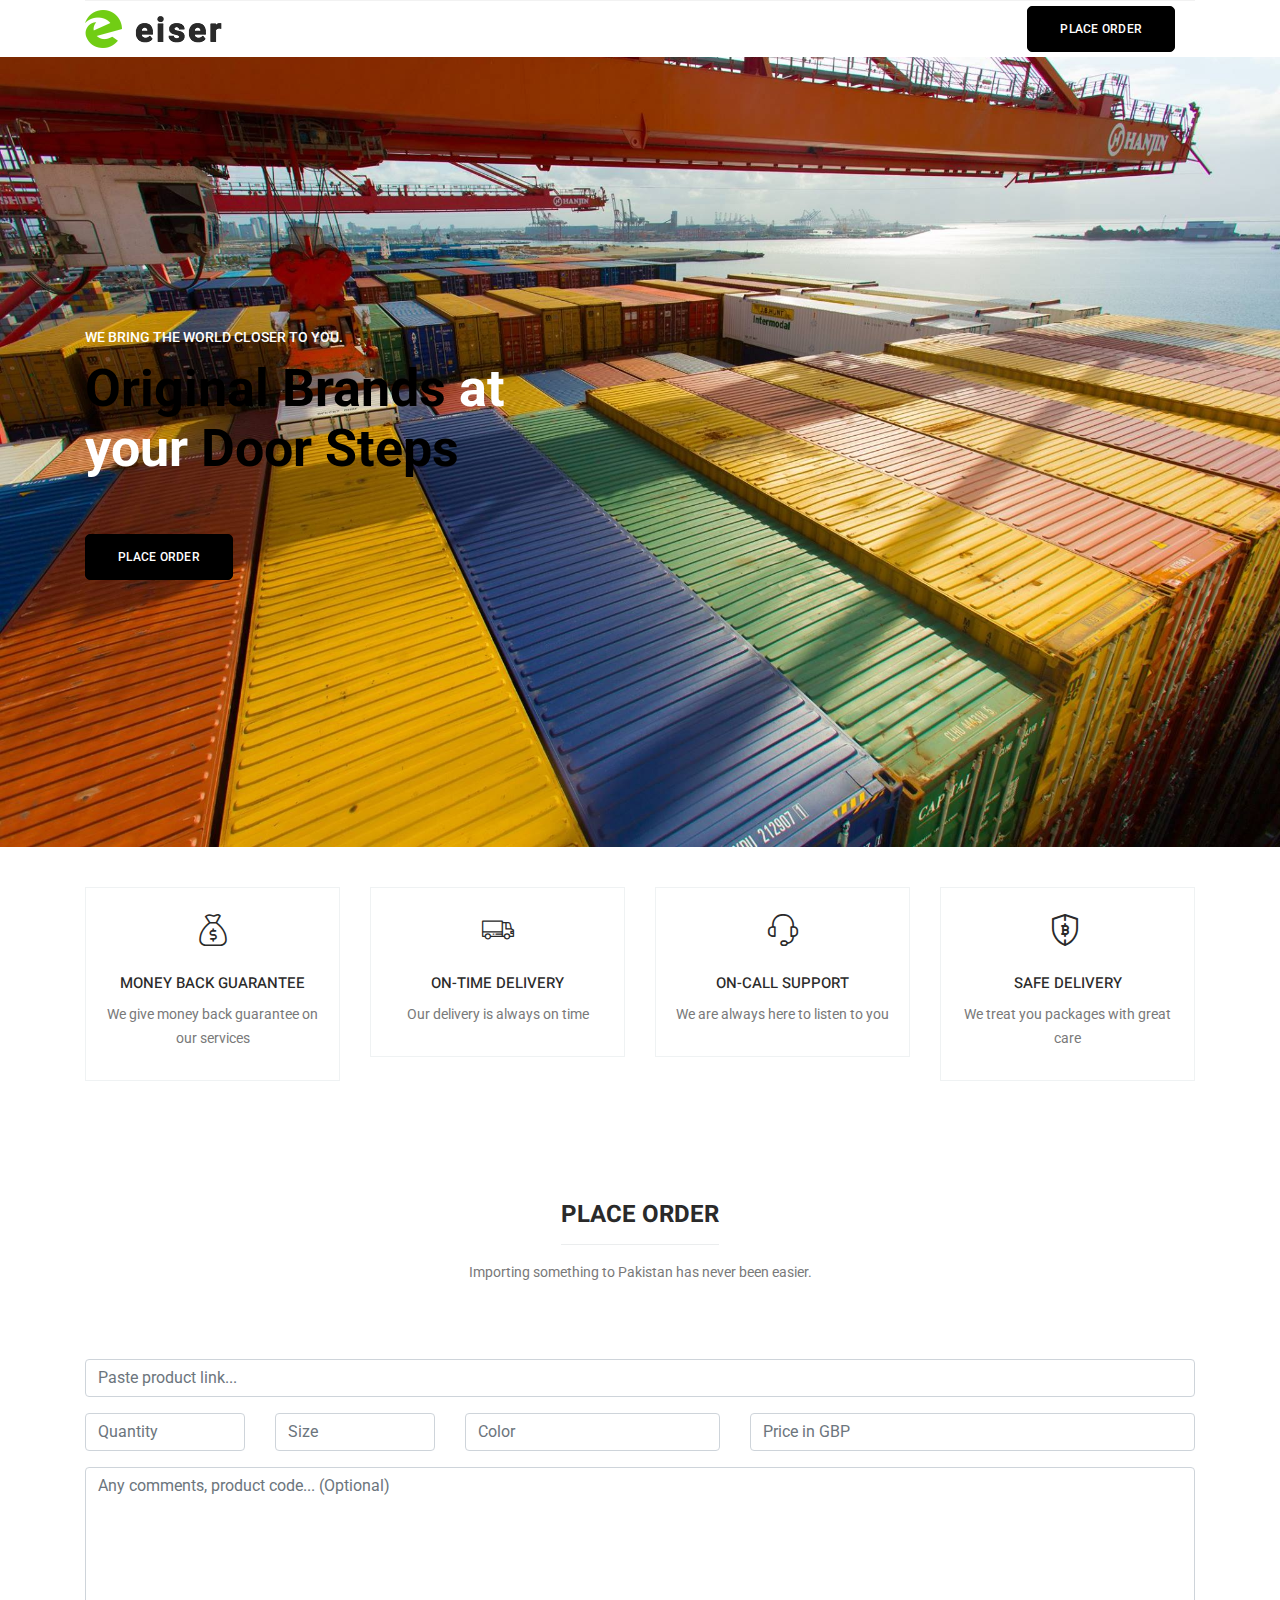
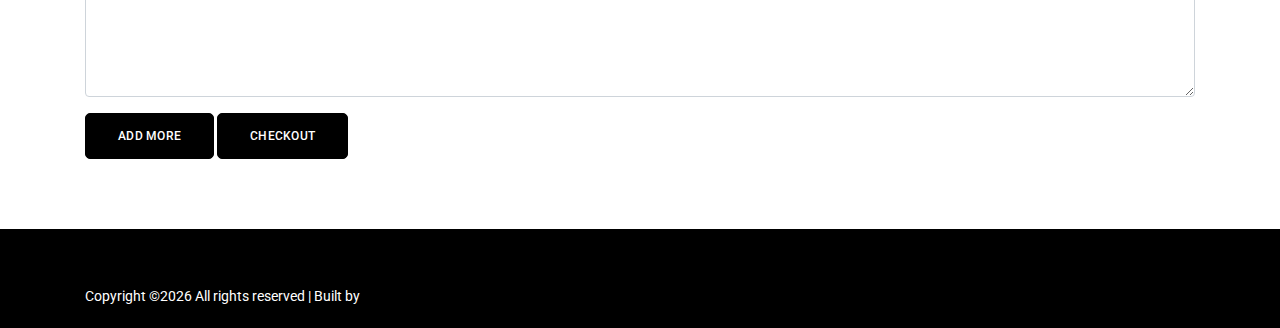
<file: index.html>
<!--
<?php
if(isset($_POST['submit_row']))
{
 $host="localhost";
 $username="root";
 $password="";
 $databasename="sample";
 $connect=mysql_connect($host,$username,$password);
 $db=mysql_select_db($databasename);   
 
 $name=$_POST['name'];
 $age=$_POST['age'];
 $job=$_POST['job'];
 for($i=0;$i<count($name);$i++)
 {
  if($name[$i]!="" && $age[$i]!="" && $job[$i]!="")
  {
   mysql_query("insert into employee_table values('$name[$i]','$age[$i]','$job[$i]')");  
  }
 }
}
?>
-->



<!DOCTYPE html>
<html lang="en">

<head>
  <!-- Required meta tags -->
  <meta charset="utf-8" />
  <meta name="viewport" content="width=device-width, initial-scale=1, shrink-to-fit=no" />
  <link rel="icon" href="img/favicon.png" type="image/png" />
  <title>Eiser ecommerce</title>
  <!-- Bootstrap CSS -->
  <link rel="stylesheet" href="css/bootstrap.css" />
  <link rel="stylesheet" href="vendors/linericon/style.css" />
  <link rel="stylesheet" href="css/font-awesome.min.css" />
  <link rel="stylesheet" href="css/themify-icons.css" />
  <link rel="stylesheet" href="css/flaticon.css" />
  <link rel="stylesheet" href="vendors/owl-carousel/owl.carousel.min.css" />
  <link rel="stylesheet" href="vendors/lightbox/simpleLightbox.css" />
  <link rel="stylesheet" href="vendors/nice-select/css/nice-select.css" />
  <link rel="stylesheet" href="vendors/animate-css/animate.css" />
  <link rel="stylesheet" href="vendors/jquery-ui/jquery-ui.css" />
  <!-- main css -->
  <link rel="stylesheet" href="css/style.css" />
  <link rel="stylesheet" href="css/responsive.css" />
</head>

<body>
  <!--================Header Menu Area =================-->
  <header class="header_area">
    
    <div class="main_menu">
      <div class="container">
        <nav class="navbar navbar-expand-lg navbar-light w-100">
          <!-- Brand and toggle get grouped for better mobile display -->
          <a class="navbar-brand logo_h" href="index.html">
            <img src="img/logo.png" alt="" />
          </a>
          <button class="navbar-toggler" type="button" data-toggle="collapse" data-target="#navbarSupportedContent"
            aria-controls="navbarSupportedContent" aria-expanded="false" aria-label="Toggle navigation">
            <span class="icon-bar"></span>
            <span class="icon-bar"></span>
            <span class="icon-bar"></span>
          </button>
          <!-- Collect the nav links, forms, and other content for toggling -->
          <div class="collapse navbar-collapse offset w-100" id="navbarSupportedContent">
            <div class="row w-100 mr-0">
              <div class="col-lg-7 pr-0">
                
              </div>

              <div class="col-lg-5 pr-0">
                <ul class="nav navbar-nav navbar-right right_nav pull-right">
                  <a class="main_btn" href="#placeOrder" style="margin:5px;">Place Order</a>
                </ul>
              </div>
            </div>
          </div>
        </nav>
      </div>
    </div>
  </header>
  <!--================Header Menu Area =================-->

  <!--================Home Banner Area =================-->
  <section class="home_banner_area mb-40">
    <div class="banner_inner d-flex align-items-center">
      <div class="container">
        <div class="banner_content row">
          <div class="col-lg-12">
            <p class="sub text-uppercase">We bring the world closer to you.</p>
            <h3><span>Original Brands</span> at <br />your <span>Door Steps</span></h3>
            <a class="main_btn mt-40" href="#placeOrder">Place Order</a>
          </div>
        </div>
      </div>
    </div>
  </section>
  <!--================End Home Banner Area =================-->

  <!-- Start feature Area -->
  <section class="feature-area section_gap_bottom_custom">
    <div class="container">
      <div class="row">
        <div class="col-lg-3 col-md-6">
          <div class="single-feature">
            <a href="#" class="title">
              <i class="flaticon-money"></i>
              <h3>Money back guarantee</h3>
            </a>
            <p>We give money back guarantee on our services</p>
          </div>
        </div>

        <div class="col-lg-3 col-md-6">
          <div class="single-feature">
            <a href="#" class="title">
              <i class="flaticon-truck"></i>
              <h3>On-time Delivery</h3>
            </a>
            <p>Our delivery is always on time</p>
          </div>
        </div>

        <div class="col-lg-3 col-md-6">
          <div class="single-feature">
            <a href="#" class="title">
              <i class="flaticon-support"></i>
              <h3>On-call Support</h3>
            </a>
            <p>We are always here to listen to you</p>
          </div>
        </div>

        <div class="col-lg-3 col-md-6">
          <div class="single-feature">
            <a href="#" class="title">
              <i class="flaticon-blockchain"></i>
              <h3>Safe Delivery</h3>
            </a>
            <p>We treat you packages with great care</p>
          </div>
        </div>
      </div>
    </div>
  </section>
  <!-- End feature Area -->

  <!--================ Feature Product Area =================-->
  <section class="feature_product_area section_gap_bottom_custom">
    <div class="container">
      <div class="row justify-content-center">
        <div class="col-lg-12">
          <div class="main_title">
            <h2><span>Place Order</span></h2>
            <p>Importing something to Pakistan has never been easier.</p>
          </div>
        </div>
      </div>  


 <form method="post" action="store_detail.php">
  <div id="employee_table" align=center>
   
   <div class="row">
            <div class="col-sm-12">
              <div class="form-group">
                <input class="form-control" name="link[]" id="link" type="text" placeholder="Paste product link...">
              </div>
            </div>

            <div class="col-sm-2">
              <div class="form-group">
                <input class="form-control" name="quantity[]" id="quantity" type="number" placeholder="Quantity">
              </div>
            </div>
            <div class="col-sm-2">
              <div class="form-group">
                <input class="form-control" name="size[]" id="size" type="text" placeholder="Size">
              </div>
            </div>
            <div class="col-sm-3">
              <div class="form-group">
                <input class="form-control" name="color[]" id="color" type="text" placeholder="Color">
              </div>
            </div>
            <div class="col-sm-5">
              <div class="form-group">
                <input class="form-control" name="price[]" id="price" type="text" placeholder="Price in GBP">
              </div>
            </div>
          </div>


  </div>
 
  <div class="form-group">
                    <textarea class="form-control w-100" name="message" id="message" cols="30" rows="9" placeholder="Any comments, product code... (Optional)"></textarea>
                </div>


                 <input type="button" onclick="add_row();" value="Add More" class="main_btn">
  <input type="submit" name="submit_row" value="Checkout" class="main_btn">


 </form>




</div>
      </div>
    </div>
  </section>
  <!--================ End Feature Product Area =================-->


  <!--================ End Blog Area =================-->

  <!--================ start footer Area  =================-->
  <footer class="footer-area" style="padding-bottom:20px;padding-top: 5px">
    <div class="container">
      
      <div class="footer-bottom row align-items-center">
        <p class="footer-text m-0 col-lg-8 col-md-12"><!-- Link back to Colorlib can't be removed. Template is licensed under CC BY 3.0. -->
Copyright &copy;<script>document.write(new Date().getFullYear());</script> All rights reserved | Built by <a href="https://www.anomoz.com" target="_blank">Anomoz Softwares</a>
<!-- Link back to Colorlib can't be removed. Template is licensed under CC BY 3.0. --></p>
        
      </div>
    </div>
  </footer>
  <!--================ End footer Area  =================-->

  <!-- Optional JavaScript -->
  <!-- jQuery first, then Popper.js, then Bootstrap JS -->
  <script src="js/jquery-3.2.1.min.js"></script>
  <script src="js/popper.js"></script>
  <script src="js/bootstrap.min.js"></script>
  <script src="js/stellar.js"></script>
  <script src="vendors/lightbox/simpleLightbox.min.js"></script>
  <script src="vendors/nice-select/js/jquery.nice-select.min.js"></script>
  <script src="vendors/isotope/imagesloaded.pkgd.min.js"></script>
  <script src="vendors/isotope/isotope-min.js"></script>
  <script src="vendors/owl-carousel/owl.carousel.min.js"></script>
  <script src="js/jquery.ajaxchimp.min.js"></script>
  <script src="vendors/counter-up/jquery.waypoints.min.js"></script>
  <script src="vendors/counter-up/jquery.counterup.js"></script>
  <script src="js/mail-script.js"></script>
  <script src="js/theme.js"></script>

  <script type="text/javascript">
    function add_row()
    {
     $rowno=$("#employee_table tr").length;
     $rowno=$rowno+1;


     $("#employee_table").append('<div class="row"><div class="col-sm-12"><div class="form-group"><input class="form-control" name="name" id="name" type="text" placeholder="Paste product link..."></div></div><div class="col-sm-2"><div class="form-group"><input class="form-control" name="name" id="name" type="text" placeholder="Quantity"></div></div><div class="col-sm-2"><div class="form-group"><input class="form-control" name="email" id="email" type="email" placeholder="Size"></div></div><div class="col-sm-3"><div class="form-group"><input class="form-control" name="email" id="email" type="email" placeholder="Color"></div></div><div class="col-sm-5"><div class="form-group"><input class="form-control" name="email" id="email" type="email" placeholder="Price in GBP"></div></div></div><hr>');

/**
     $("#employee_table tr:last").after("<tr id='row"+$rowno+"'><td><input type='text' name='name[]' placeholder='Enter Name'></td><td><input type='text' name='age[]' placeholder='Enter Age'></td><td><input type='text' name='job[]' placeholder='Enter Job'></td><td><input type='button' value='DELETE' onclick=delete_row('row"+$rowno+"')></td></tr>");
     **/
    }
    /**
    function delete_row(rowno)
    {
     $('#'+rowno).remove();
    }
    **/


  </script>
</body>

</html>
</file>
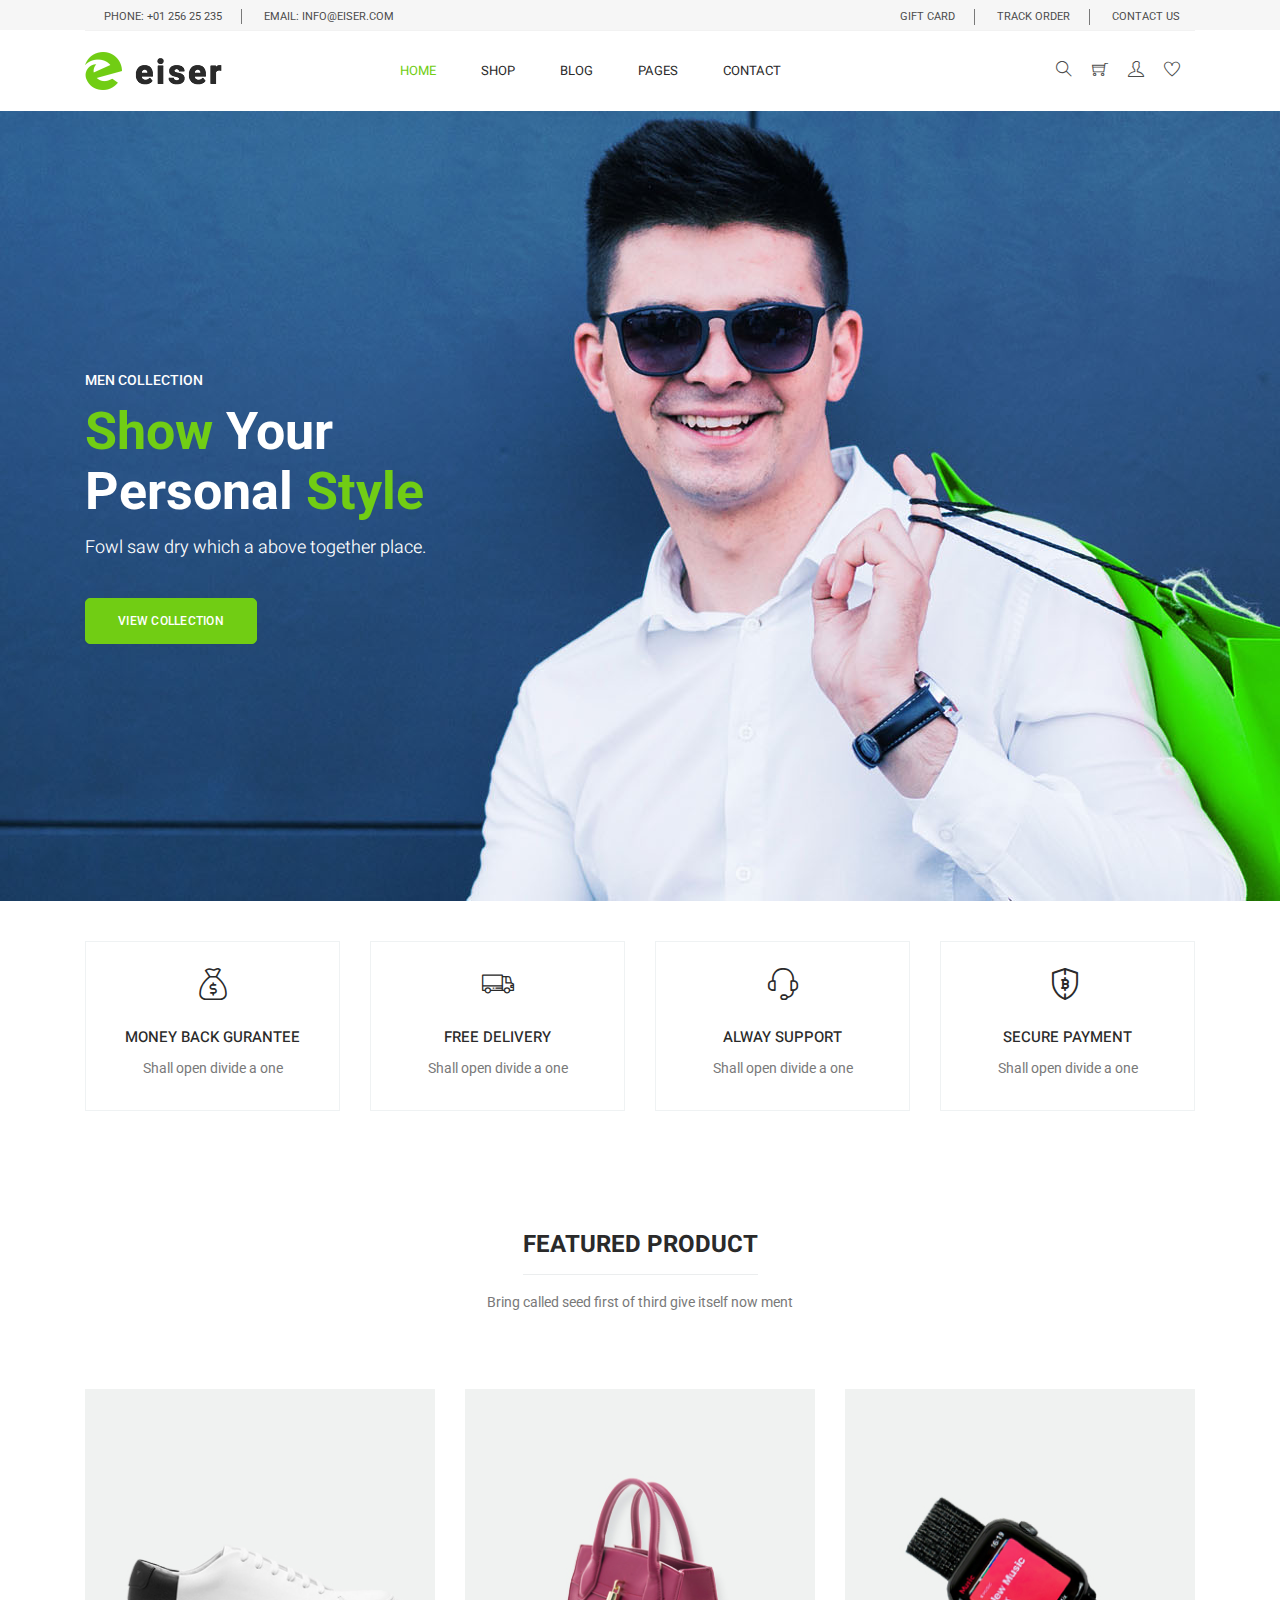
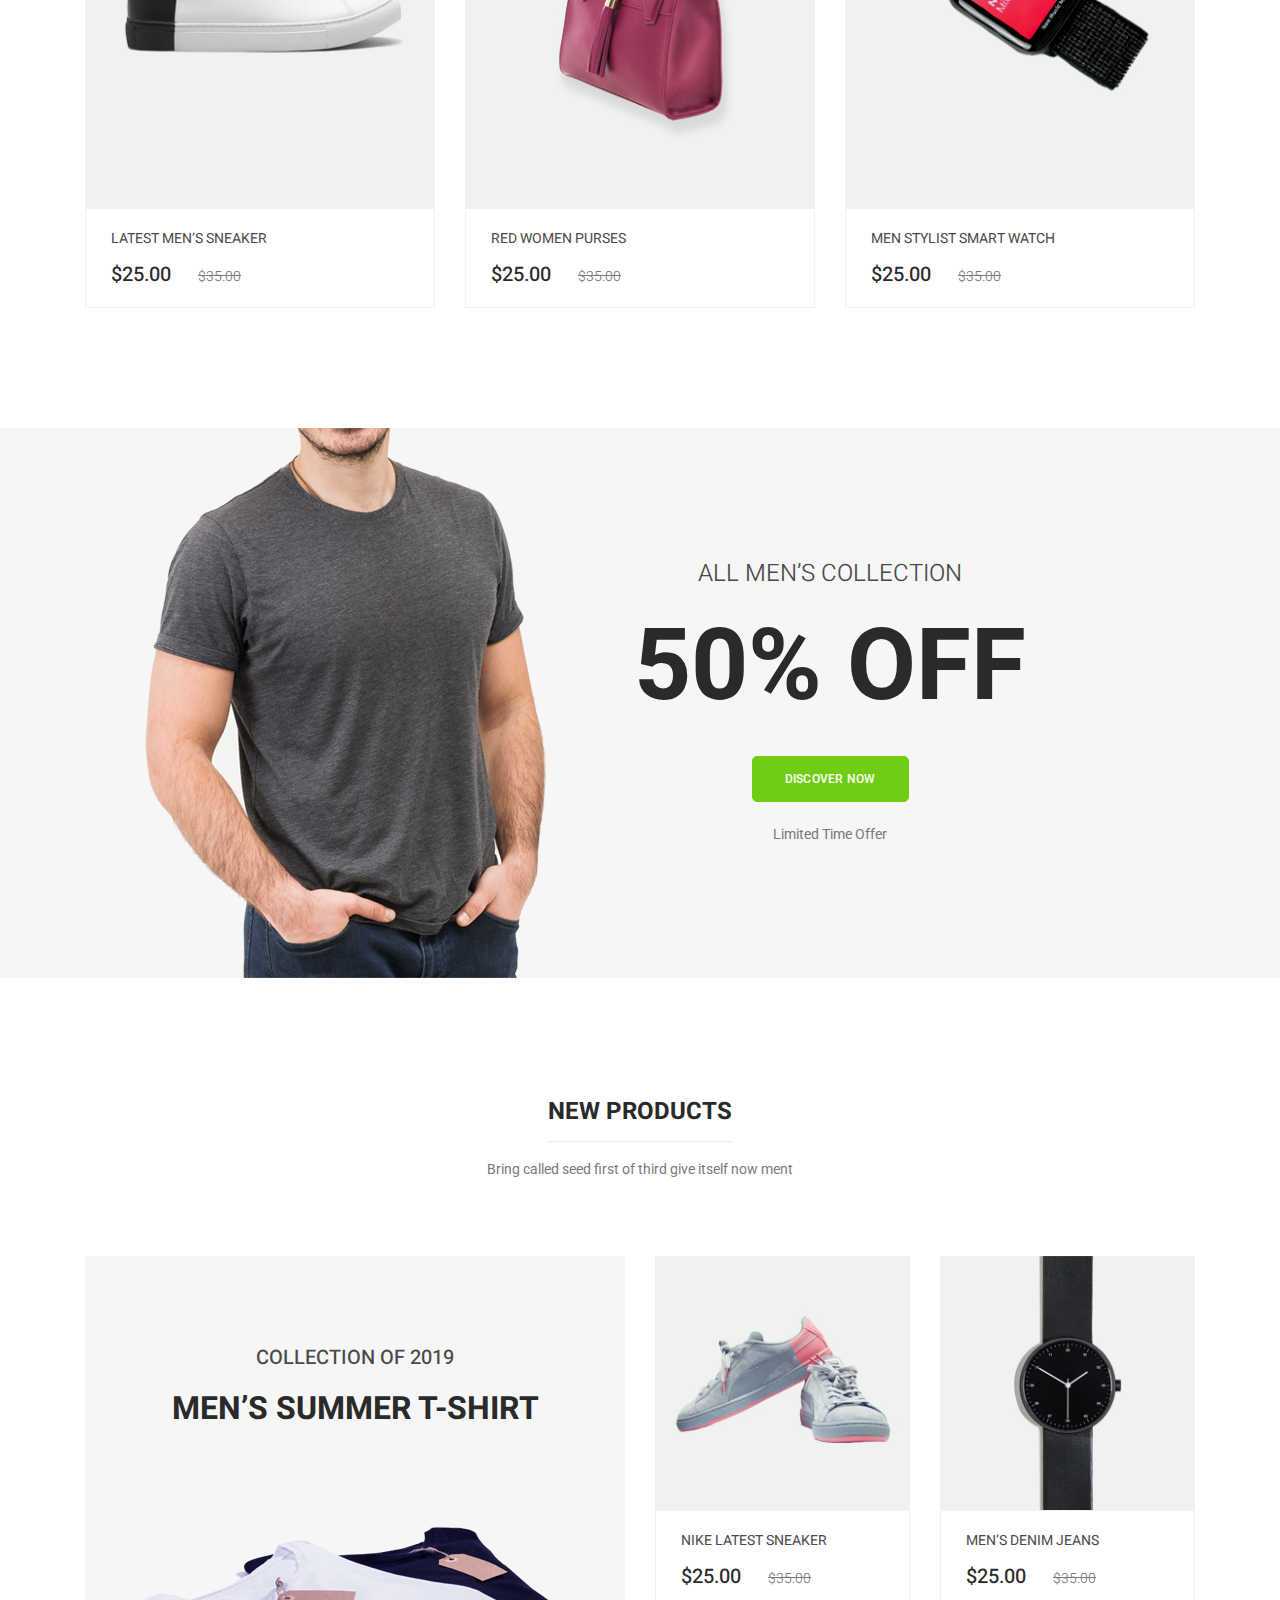
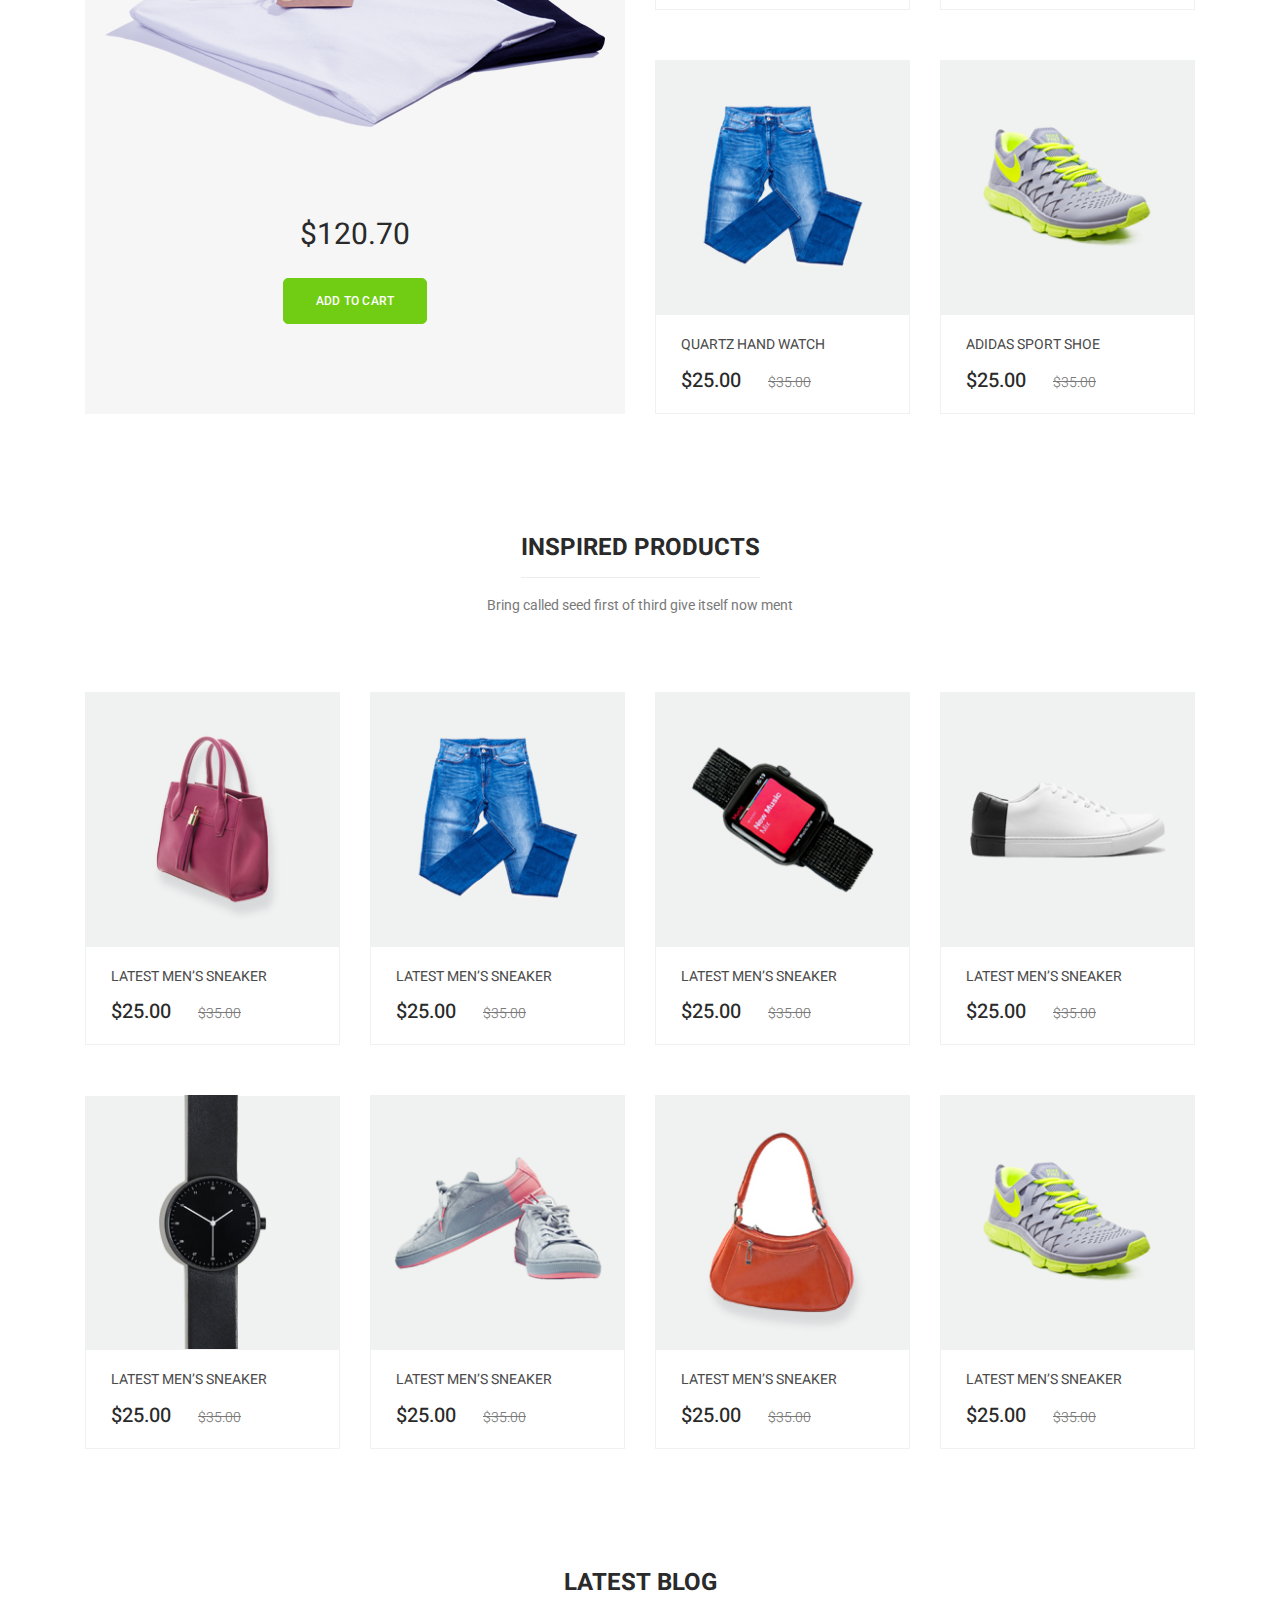
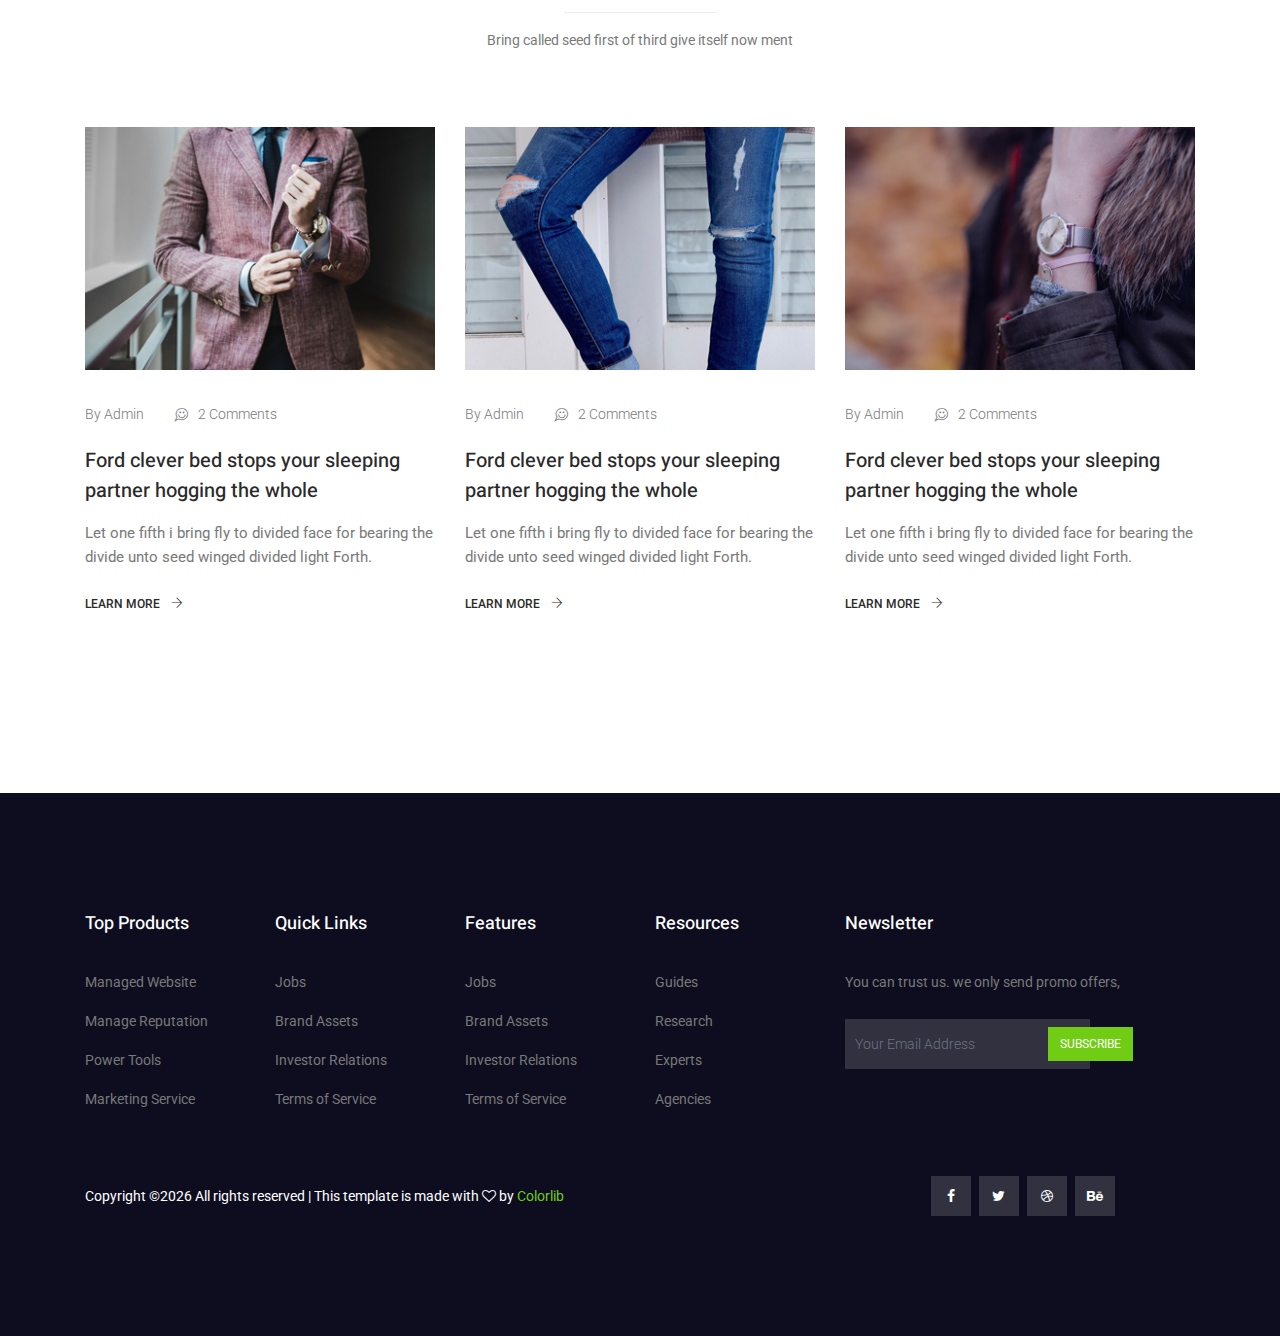
<file: eiser/eiser/index.html>
<!DOCTYPE html>
<html lang="en">

<head>
  <!-- Required meta tags -->
  <meta charset="utf-8" />
  <meta name="viewport" content="width=device-width, initial-scale=1, shrink-to-fit=no" />
  <link rel="icon" href="img/favicon.png" type="image/png" />
  <title>Eiser ecommerce</title>
  <!-- Bootstrap CSS -->
  <link rel="stylesheet" href="css/bootstrap.css" />
  <link rel="stylesheet" href="vendors/linericon/style.css" />
  <link rel="stylesheet" href="css/font-awesome.min.css" />
  <link rel="stylesheet" href="css/themify-icons.css" />
  <link rel="stylesheet" href="css/flaticon.css" />
  <link rel="stylesheet" href="vendors/owl-carousel/owl.carousel.min.css" />
  <link rel="stylesheet" href="vendors/lightbox/simpleLightbox.css" />
  <link rel="stylesheet" href="vendors/nice-select/css/nice-select.css" />
  <link rel="stylesheet" href="vendors/animate-css/animate.css" />
  <link rel="stylesheet" href="vendors/jquery-ui/jquery-ui.css" />
  <!-- main css -->
  <link rel="stylesheet" href="css/style.css" />
  <link rel="stylesheet" href="css/responsive.css" />
</head>

<body>
  <!--================Header Menu Area =================-->
  <header class="header_area">
    <div class="top_menu">
      <div class="container">
        <div class="row">
          <div class="col-lg-7">
            <div class="float-left">
              <p>Phone: +01 256 25 235</p>
              <p>email: info@eiser.com</p>
            </div>
          </div>
          <div class="col-lg-5">
            <div class="float-right">
              <ul class="right_side">
                <li>
                  <a href="cart.html">
                    gift card
                  </a>
                </li>
                <li>
                  <a href="tracking.html">
                    track order
                  </a>
                </li>
                <li>
                  <a href="contact.html">
                    Contact Us
                  </a>
                </li>
              </ul>
            </div>
          </div>
        </div>
      </div>
    </div>
    <div class="main_menu">
      <div class="container">
        <nav class="navbar navbar-expand-lg navbar-light w-100">
          <!-- Brand and toggle get grouped for better mobile display -->
          <a class="navbar-brand logo_h" href="index.html">
            <img src="img/logo.png" alt="" />
          </a>
          <button class="navbar-toggler" type="button" data-toggle="collapse" data-target="#navbarSupportedContent"
            aria-controls="navbarSupportedContent" aria-expanded="false" aria-label="Toggle navigation">
            <span class="icon-bar"></span>
            <span class="icon-bar"></span>
            <span class="icon-bar"></span>
          </button>
          <!-- Collect the nav links, forms, and other content for toggling -->
          <div class="collapse navbar-collapse offset w-100" id="navbarSupportedContent">
            <div class="row w-100 mr-0">
              <div class="col-lg-7 pr-0">
                <ul class="nav navbar-nav center_nav pull-right">
                  <li class="nav-item active">
                    <a class="nav-link" href="index.html">Home</a>
                  </li>
                  <li class="nav-item submenu dropdown">
                    <a href="#" class="nav-link dropdown-toggle" data-toggle="dropdown" role="button" aria-haspopup="true"
                      aria-expanded="false">Shop</a>
                    <ul class="dropdown-menu">
                      <li class="nav-item">
                        <a class="nav-link" href="category.html">Shop Category</a>
                      </li>
                      <li class="nav-item">
                        <a class="nav-link" href="single-product.html">Product Details</a>
                      </li>
                      <li class="nav-item">
                        <a class="nav-link" href="checkout.html">Product Checkout</a>
                      </li>
                      <li class="nav-item">
                        <a class="nav-link" href="cart.html">Shopping Cart</a>
                      </li>
                    </ul>
                  </li>
                  <li class="nav-item submenu dropdown">
                    <a href="#" class="nav-link dropdown-toggle" data-toggle="dropdown" role="button" aria-haspopup="true"
                      aria-expanded="false">Blog</a>
                    <ul class="dropdown-menu">
                      <li class="nav-item">
                        <a class="nav-link" href="blog.html">Blog</a>
                      </li>
                      <li class="nav-item">
                        <a class="nav-link" href="single-blog.html">Blog Details</a>
                      </li>
                    </ul>
                  </li>
                  <li class="nav-item submenu dropdown">
                    <a href="#" class="nav-link dropdown-toggle" data-toggle="dropdown" role="button" aria-haspopup="true"
                      aria-expanded="false">Pages</a>
                    <ul class="dropdown-menu">
                      <li class="nav-item">
                        <a class="nav-link" href="tracking.html">Tracking</a>
                      </li>
                      <li class="nav-item">
                        <a class="nav-link" href="elements.html">Elements</a>
                      </li>
                    </ul>
                  </li>
                  <li class="nav-item">
                    <a class="nav-link" href="contact.html">Contact</a>
                  </li>
                </ul>
              </div>

              <div class="col-lg-5 pr-0">
                <ul class="nav navbar-nav navbar-right right_nav pull-right">
                  <li class="nav-item">
                    <a href="#" class="icons">
                      <i class="ti-search" aria-hidden="true"></i>
                    </a>
                  </li>

                  <li class="nav-item">
                    <a href="#" class="icons">
                      <i class="ti-shopping-cart"></i>
                    </a>
                  </li>

                  <li class="nav-item">
                    <a href="#" class="icons">
                      <i class="ti-user" aria-hidden="true"></i>
                    </a>
                  </li>

                  <li class="nav-item">
                    <a href="#" class="icons">
                      <i class="ti-heart" aria-hidden="true"></i>
                    </a>
                  </li>
                </ul>
              </div>
            </div>
          </div>
        </nav>
      </div>
    </div>
  </header>
  <!--================Header Menu Area =================-->

  <!--================Home Banner Area =================-->
  <section class="home_banner_area mb-40">
    <div class="banner_inner d-flex align-items-center">
      <div class="container">
        <div class="banner_content row">
          <div class="col-lg-12">
            <p class="sub text-uppercase">men Collection</p>
            <h3><span>Show</span> Your <br />Personal <span>Style</span></h3>
            <h4>Fowl saw dry which a above together place.</h4>
            <a class="main_btn mt-40" href="#">View Collection</a>
          </div>
        </div>
      </div>
    </div>
  </section>
  <!--================End Home Banner Area =================-->

  <!-- Start feature Area -->
  <section class="feature-area section_gap_bottom_custom">
    <div class="container">
      <div class="row">
        <div class="col-lg-3 col-md-6">
          <div class="single-feature">
            <a href="#" class="title">
              <i class="flaticon-money"></i>
              <h3>Money back gurantee</h3>
            </a>
            <p>Shall open divide a one</p>
          </div>
        </div>

        <div class="col-lg-3 col-md-6">
          <div class="single-feature">
            <a href="#" class="title">
              <i class="flaticon-truck"></i>
              <h3>Free Delivery</h3>
            </a>
            <p>Shall open divide a one</p>
          </div>
        </div>

        <div class="col-lg-3 col-md-6">
          <div class="single-feature">
            <a href="#" class="title">
              <i class="flaticon-support"></i>
              <h3>Alway support</h3>
            </a>
            <p>Shall open divide a one</p>
          </div>
        </div>

        <div class="col-lg-3 col-md-6">
          <div class="single-feature">
            <a href="#" class="title">
              <i class="flaticon-blockchain"></i>
              <h3>Secure payment</h3>
            </a>
            <p>Shall open divide a one</p>
          </div>
        </div>
      </div>
    </div>
  </section>
  <!-- End feature Area -->

  <!--================ Feature Product Area =================-->
  <section class="feature_product_area section_gap_bottom_custom">
    <div class="container">
      <div class="row justify-content-center">
        <div class="col-lg-12">
          <div class="main_title">
            <h2><span>Featured product</span></h2>
            <p>Bring called seed first of third give itself now ment</p>
          </div>
        </div>
      </div>

      <div class="row">
        <div class="col-lg-4 col-md-6">
          <div class="single-product">
            <div class="product-img">
              <img class="img-fluid w-100" src="img/product/feature-product/f-p-1.jpg" alt="" />
              <div class="p_icon">
                <a href="#">
                  <i class="ti-eye"></i>
                </a>
                <a href="#">
                  <i class="ti-heart"></i>
                </a>
                <a href="#">
                  <i class="ti-shopping-cart"></i>
                </a>
              </div>
            </div>
            <div class="product-btm">
              <a href="#" class="d-block">
                <h4>Latest men’s sneaker</h4>
              </a>
              <div class="mt-3">
                <span class="mr-4">$25.00</span>
                <del>$35.00</del>
              </div>
            </div>
          </div>
        </div>

        <div class="col-lg-4 col-md-6">
          <div class="single-product">
            <div class="product-img">
              <img class="img-fluid w-100" src="img/product/feature-product/f-p-2.jpg" alt="" />
              <div class="p_icon">
                <a href="#">
                  <i class="ti-eye"></i>
                </a>
                <a href="#">
                  <i class="ti-heart"></i>
                </a>
                <a href="#">
                  <i class="ti-shopping-cart"></i>
                </a>
              </div>
            </div>
            <div class="product-btm">
              <a href="#" class="d-block">
                <h4>Red women purses</h4>
              </a>
              <div class="mt-3">
                <span class="mr-4">$25.00</span>
                <del>$35.00</del>
              </div>
            </div>
          </div>
        </div>

        <div class="col-lg-4 col-md-6">
          <div class="single-product">
            <div class="product-img">
              <img class="img-fluid w-100" src="img/product/feature-product/f-p-3.jpg" alt="" />
              <div class="p_icon">
                <a href="#">
                  <i class="ti-eye"></i>
                </a>
                <a href="#">
                  <i class="ti-heart"></i>
                </a>
                <a href="#">
                  <i class="ti-shopping-cart"></i>
                </a>
              </div>
            </div>
            <div class="product-btm">
              <a href="#" class="d-block">
                <h4>Men stylist Smart Watch</h4>
              </a>
              <div class="mt-3">
                <span class="mr-4">$25.00</span>
                <del>$35.00</del>
              </div>
            </div>
          </div>
        </div>
      </div>
    </div>
  </section>
  <!--================ End Feature Product Area =================-->

  <!--================ Offer Area =================-->
  <section class="offer_area">
    <div class="container">
      <div class="row justify-content-center">
        <div class="offset-lg-4 col-lg-6 text-center">
          <div class="offer_content">
            <h3 class="text-uppercase mb-40">all men’s collection</h3>
            <h2 class="text-uppercase">50% off</h2>
            <a href="#" class="main_btn mb-20 mt-5">Discover Now</a>
            <p>Limited Time Offer</p>
          </div>
        </div>
      </div>
    </div>
  </section>
  <!--================ End Offer Area =================-->

  <!--================ New Product Area =================-->
  <section class="new_product_area section_gap_top section_gap_bottom_custom">
    <div class="container">
      <div class="row justify-content-center">
        <div class="col-lg-12">
          <div class="main_title">
            <h2><span>new products</span></h2>
            <p>Bring called seed first of third give itself now ment</p>
          </div>
        </div>
      </div>

      <div class="row">
        <div class="col-lg-6">
          <div class="new_product">
            <h5 class="text-uppercase">collection of 2019</h5>
            <h3 class="text-uppercase">Men’s summer t-shirt</h3>
            <div class="product-img">
              <img class="img-fluid" src="img/product/new-product/new-product1.png" alt="" />
            </div>
            <h4>$120.70</h4>
            <a href="#" class="main_btn">Add to cart</a>
          </div>
        </div>

        <div class="col-lg-6 mt-5 mt-lg-0">
          <div class="row">
            <div class="col-lg-6 col-md-6">
              <div class="single-product">
                <div class="product-img">
                  <img class="img-fluid w-100" src="img/product/new-product/n1.jpg" alt="" />
                  <div class="p_icon">
                    <a href="#">
                      <i class="ti-eye"></i>
                    </a>
                    <a href="#">
                      <i class="ti-heart"></i>
                    </a>
                    <a href="#">
                      <i class="ti-shopping-cart"></i>
                    </a>
                  </div>
                </div>
                <div class="product-btm">
                  <a href="#" class="d-block">
                    <h4>Nike latest sneaker</h4>
                  </a>
                  <div class="mt-3">
                    <span class="mr-4">$25.00</span>
                    <del>$35.00</del>
                  </div>
                </div>
              </div>
            </div>

            <div class="col-lg-6 col-md-6">
              <div class="single-product">
                <div class="product-img">
                  <img class="img-fluid w-100" src="img/product/new-product/n2.jpg" alt="" />
                  <div class="p_icon">
                    <a href="#">
                      <i class="ti-eye"></i>
                    </a>
                    <a href="#">
                      <i class="ti-heart"></i>
                    </a>
                    <a href="#">
                      <i class="ti-shopping-cart"></i>
                    </a>
                  </div>
                </div>
                <div class="product-btm">
                  <a href="#" class="d-block">
                    <h4>Men’s denim jeans</h4>
                  </a>
                  <div class="mt-3">
                    <span class="mr-4">$25.00</span>
                    <del>$35.00</del>
                  </div>
                </div>
              </div>
            </div>

            <div class="col-lg-6 col-md-6">
              <div class="single-product">
                <div class="product-img">
                  <img class="img-fluid w-100" src="img/product/new-product/n3.jpg" alt="" />
                  <div class="p_icon">
                    <a href="#">
                      <i class="ti-eye"></i>
                    </a>
                    <a href="#">
                      <i class="ti-heart"></i>
                    </a>
                    <a href="#">
                      <i class="ti-shopping-cart"></i>
                    </a>
                  </div>
                </div>
                <div class="product-btm">
                  <a href="#" class="d-block">
                    <h4>quartz hand watch</h4>
                  </a>
                  <div class="mt-3">
                    <span class="mr-4">$25.00</span>
                    <del>$35.00</del>
                  </div>
                </div>
              </div>
            </div>

            <div class="col-lg-6 col-md-6">
              <div class="single-product">
                <div class="product-img">
                  <img class="img-fluid w-100" src="img/product/new-product/n4.jpg" alt="" />
                  <div class="p_icon">
                    <a href="#">
                      <i class="ti-eye"></i>
                    </a>
                    <a href="#">
                      <i class="ti-heart"></i>
                    </a>
                    <a href="#">
                      <i class="ti-shopping-cart"></i>
                    </a>
                  </div>
                </div>
                <div class="product-btm">
                  <a href="#" class="d-block">
                    <h4>adidas sport shoe</h4>
                  </a>
                  <div class="mt-3">
                    <span class="mr-4">$25.00</span>
                    <del>$35.00</del>
                  </div>
                </div>
              </div>
            </div>
          </div>
        </div>
      </div>
    </div>
  </section>
  <!--================ End New Product Area =================-->

  <!--================ Inspired Product Area =================-->
  <section class="inspired_product_area section_gap_bottom_custom">
    <div class="container">
      <div class="row justify-content-center">
        <div class="col-lg-12">
          <div class="main_title">
            <h2><span>Inspired products</span></h2>
            <p>Bring called seed first of third give itself now ment</p>
          </div>
        </div>
      </div>

      <div class="row">
        <div class="col-lg-3 col-md-6">
          <div class="single-product">
            <div class="product-img">
              <img class="img-fluid w-100" src="img/product/inspired-product/i1.jpg" alt="" />
              <div class="p_icon">
                <a href="#">
                  <i class="ti-eye"></i>
                </a>
                <a href="#">
                  <i class="ti-heart"></i>
                </a>
                <a href="#">
                  <i class="ti-shopping-cart"></i>
                </a>
              </div>
            </div>
            <div class="product-btm">
              <a href="#" class="d-block">
                <h4>Latest men’s sneaker</h4>
              </a>
              <div class="mt-3">
                <span class="mr-4">$25.00</span>
                <del>$35.00</del>
              </div>
            </div>
          </div>
        </div>

        <div class="col-lg-3 col-md-6">
          <div class="single-product">
            <div class="product-img">
              <img class="img-fluid w-100" src="img/product/inspired-product/i2.jpg" alt="" />
              <div class="p_icon">
                <a href="#">
                  <i class="ti-eye"></i>
                </a>
                <a href="#">
                  <i class="ti-heart"></i>
                </a>
                <a href="#">
                  <i class="ti-shopping-cart"></i>
                </a>
              </div>
            </div>
            <div class="product-btm">
              <a href="#" class="d-block">
                <h4>Latest men’s sneaker</h4>
              </a>
              <div class="mt-3">
                <span class="mr-4">$25.00</span>
                <del>$35.00</del>
              </div>
            </div>
          </div>
        </div>

        <div class="col-lg-3 col-md-6">
          <div class="single-product">
            <div class="product-img">
              <img class="img-fluid w-100" src="img/product/inspired-product/i3.jpg" alt="" />
              <div class="p_icon">
                <a href="#">
                  <i class="ti-eye"></i>
                </a>
                <a href="#">
                  <i class="ti-heart"></i>
                </a>
                <a href="#">
                  <i class="ti-shopping-cart"></i>
                </a>
              </div>
            </div>
            <div class="product-btm">
              <a href="#" class="d-block">
                <h4>Latest men’s sneaker</h4>
              </a>
              <div class="mt-3">
                <span class="mr-4">$25.00</span>
                <del>$35.00</del>
              </div>
            </div>
          </div>
        </div>

        <div class="col-lg-3 col-md-6">
          <div class="single-product">
            <div class="product-img">
              <img class="img-fluid w-100" src="img/product/inspired-product/i4.jpg" alt="" />
              <div class="p_icon">
                <a href="#">
                  <i class="ti-eye"></i>
                </a>
                <a href="#">
                  <i class="ti-heart"></i>
                </a>
                <a href="#">
                  <i class="ti-shopping-cart"></i>
                </a>
              </div>
            </div>
            <div class="product-btm">
              <a href="#" class="d-block">
                <h4>Latest men’s sneaker</h4>
              </a>
              <div class="mt-3">
                <span class="mr-4">$25.00</span>
                <del>$35.00</del>
              </div>
            </div>
          </div>
        </div>
        
        <div class="col-lg-3 col-md-6">
          <div class="single-product">
            <div class="product-img">
              <img class="img-fluid w-100" src="img/product/inspired-product/i5.jpg" alt="" />
              <div class="p_icon">
                <a href="#">
                  <i class="ti-eye"></i>
                </a>
                <a href="#">
                  <i class="ti-heart"></i>
                </a>
                <a href="#">
                  <i class="ti-shopping-cart"></i>
                </a>
              </div>
            </div>
            <div class="product-btm">
              <a href="#" class="d-block">
                <h4>Latest men’s sneaker</h4>
              </a>
              <div class="mt-3">
                <span class="mr-4">$25.00</span>
                <del>$35.00</del>
              </div>
            </div>
          </div>
        </div>

        <div class="col-lg-3 col-md-6">
          <div class="single-product">
            <div class="product-img">
              <img class="img-fluid w-100" src="img/product/inspired-product/i6.jpg" alt="" />
              <div class="p_icon">
                <a href="#">
                  <i class="ti-eye"></i>
                </a>
                <a href="#">
                  <i class="ti-heart"></i>
                </a>
                <a href="#">
                  <i class="ti-shopping-cart"></i>
                </a>
              </div>
            </div>
            <div class="product-btm">
              <a href="#" class="d-block">
                <h4>Latest men’s sneaker</h4>
              </a>
              <div class="mt-3">
                <span class="mr-4">$25.00</span>
                <del>$35.00</del>
              </div>
            </div>
          </div>
        </div>

        <div class="col-lg-3 col-md-6">
          <div class="single-product">
            <div class="product-img">
              <img class="img-fluid w-100" src="img/product/inspired-product/i7.jpg" alt="" />
              <div class="p_icon">
                <a href="#">
                  <i class="ti-eye"></i>
                </a>
                <a href="#">
                  <i class="ti-heart"></i>
                </a>
                <a href="#">
                  <i class="ti-shopping-cart"></i>
                </a>
              </div>
            </div>
            <div class="product-btm">
              <a href="#" class="d-block">
                <h4>Latest men’s sneaker</h4>
              </a>
              <div class="mt-3">
                <span class="mr-4">$25.00</span>
                <del>$35.00</del>
              </div>
            </div>
          </div>
        </div>

        <div class="col-lg-3 col-md-6">
          <div class="single-product">
            <div class="product-img">
              <img class="img-fluid w-100" src="img/product/inspired-product/i8.jpg" alt="" />
              <div class="p_icon">
                <a href="#">
                  <i class="ti-eye"></i>
                </a>
                <a href="#">
                  <i class="ti-heart"></i>
                </a>
                <a href="#">
                  <i class="ti-shopping-cart"></i>
                </a>
              </div>
            </div>
            <div class="product-btm">
              <a href="#" class="d-block">
                <h4>Latest men’s sneaker</h4>
              </a>
              <div class="mt-3">
                <span class="mr-4">$25.00</span>
                <del>$35.00</del>
              </div>
            </div>
          </div>
        </div>
      </div>
    </div>
  </section>
  <!--================ End Inspired Product Area =================-->

  <!--================ Start Blog Area =================-->
  <section class="blog-area section-gap">
    <div class="container">
      <div class="row justify-content-center">
        <div class="col-lg-12">
          <div class="main_title">
            <h2><span>latest blog</span></h2>
            <p>Bring called seed first of third give itself now ment</p>
          </div>
        </div>
      </div>

      <div class="row">
        <div class="col-lg-4 col-md-6">
          <div class="single-blog">
            <div class="thumb">
              <img class="img-fluid" src="img/b1.jpg" alt="">
            </div>
            <div class="short_details">
              <div class="meta-top d-flex">
                <a href="#">By Admin</a>
                <a href="#"><i class="ti-comments-smiley"></i>2 Comments</a>
              </div>
              <a class="d-block" href="single-blog.html">
                <h4>Ford clever bed stops your sleeping
                  partner hogging the whole</h4>
              </a>
              <div class="text-wrap">
                <p>
                  Let one fifth i bring fly to divided face for bearing the divide unto seed winged divided light
                  Forth.
                </p>
              </div>
              <a href="#" class="blog_btn">Learn More <span class="ml-2 ti-arrow-right"></span></a>
            </div>
          </div>
        </div>
        
        <div class="col-lg-4 col-md-6">
          <div class="single-blog">
            <div class="thumb">
              <img class="img-fluid" src="img/b2.jpg" alt="">
            </div>
            <div class="short_details">
              <div class="meta-top d-flex">
                <a href="#">By Admin</a>
                <a href="#"><i class="ti-comments-smiley"></i>2 Comments</a>
              </div>
              <a class="d-block" href="single-blog.html">
                <h4>Ford clever bed stops your sleeping
                  partner hogging the whole</h4>
              </a>
              <div class="text-wrap">
                <p>
                  Let one fifth i bring fly to divided face for bearing the divide unto seed winged divided light
                  Forth.
                </p>
              </div>
              <a href="#" class="blog_btn">Learn More <span class="ml-2 ti-arrow-right"></span></a>
            </div>
          </div>
        </div>

        <div class="col-lg-4 col-md-6">
          <div class="single-blog">
            <div class="thumb">
              <img class="img-fluid" src="img/b3.jpg" alt="">
            </div>
            <div class="short_details">
              <div class="meta-top d-flex">
                <a href="#">By Admin</a>
                <a href="#"><i class="ti-comments-smiley"></i>2 Comments</a>
              </div>
              <a class="d-block" href="single-blog.html">
                <h4>Ford clever bed stops your sleeping
                  partner hogging the whole</h4>
              </a>
              <div class="text-wrap">
                <p>
                  Let one fifth i bring fly to divided face for bearing the divide unto seed winged divided light
                  Forth.
                </p>
              </div>
              <a href="#" class="blog_btn">Learn More <span class="ml-2 ti-arrow-right"></span></a>
            </div>
          </div>
        </div>
      </div>
    </div>
  </section>
  <!--================ End Blog Area =================-->

  <!--================ start footer Area  =================-->
  <footer class="footer-area section_gap">
    <div class="container">
      <div class="row">
        <div class="col-lg-2 col-md-6 single-footer-widget">
          <h4>Top Products</h4>
          <ul>
            <li><a href="#">Managed Website</a></li>
            <li><a href="#">Manage Reputation</a></li>
            <li><a href="#">Power Tools</a></li>
            <li><a href="#">Marketing Service</a></li>
          </ul>
        </div>
        <div class="col-lg-2 col-md-6 single-footer-widget">
          <h4>Quick Links</h4>
          <ul>
            <li><a href="#">Jobs</a></li>
            <li><a href="#">Brand Assets</a></li>
            <li><a href="#">Investor Relations</a></li>
            <li><a href="#">Terms of Service</a></li>
          </ul>
        </div>
        <div class="col-lg-2 col-md-6 single-footer-widget">
          <h4>Features</h4>
          <ul>
            <li><a href="#">Jobs</a></li>
            <li><a href="#">Brand Assets</a></li>
            <li><a href="#">Investor Relations</a></li>
            <li><a href="#">Terms of Service</a></li>
          </ul>
        </div>
        <div class="col-lg-2 col-md-6 single-footer-widget">
          <h4>Resources</h4>
          <ul>
            <li><a href="#">Guides</a></li>
            <li><a href="#">Research</a></li>
            <li><a href="#">Experts</a></li>
            <li><a href="#">Agencies</a></li>
          </ul>
        </div>
        <div class="col-lg-4 col-md-6 single-footer-widget">
          <h4>Newsletter</h4>
          <p>You can trust us. we only send promo offers,</p>
          <div class="form-wrap" id="mc_embed_signup">
            <form target="_blank" action="https://spondonit.us12.list-manage.com/subscribe/post?u=1462626880ade1ac87bd9c93a&amp;id=92a4423d01"
              method="get" class="form-inline">
              <input class="form-control" name="EMAIL" placeholder="Your Email Address" onfocus="this.placeholder = ''"
                onblur="this.placeholder = 'Your Email Address '" required="" type="email">
              <button class="click-btn btn btn-default">Subscribe</button>
              <div style="position: absolute; left: -5000px;">
                <input name="b_36c4fd991d266f23781ded980_aefe40901a" tabindex="-1" value="" type="text">
              </div>

              <div class="info"></div>
            </form>
          </div>
        </div>
      </div>
      <div class="footer-bottom row align-items-center">
        <p class="footer-text m-0 col-lg-8 col-md-12"><!-- Link back to Colorlib can't be removed. Template is licensed under CC BY 3.0. -->
Copyright &copy;<script>document.write(new Date().getFullYear());</script> All rights reserved | This template is made with <i class="fa fa-heart-o" aria-hidden="true"></i> by <a href="https://colorlib.com" target="_blank">Colorlib</a>
<!-- Link back to Colorlib can't be removed. Template is licensed under CC BY 3.0. --></p>
        <div class="col-lg-4 col-md-12 footer-social">
          <a href="#"><i class="fa fa-facebook"></i></a>
          <a href="#"><i class="fa fa-twitter"></i></a>
          <a href="#"><i class="fa fa-dribbble"></i></a>
          <a href="#"><i class="fa fa-behance"></i></a>
        </div>
      </div>
    </div>
  </footer>
  <!--================ End footer Area  =================-->

  <!-- Optional JavaScript -->
  <!-- jQuery first, then Popper.js, then Bootstrap JS -->
  <script src="js/jquery-3.2.1.min.js"></script>
  <script src="js/popper.js"></script>
  <script src="js/bootstrap.min.js"></script>
  <script src="js/stellar.js"></script>
  <script src="vendors/lightbox/simpleLightbox.min.js"></script>
  <script src="vendors/nice-select/js/jquery.nice-select.min.js"></script>
  <script src="vendors/isotope/imagesloaded.pkgd.min.js"></script>
  <script src="vendors/isotope/isotope-min.js"></script>
  <script src="vendors/owl-carousel/owl.carousel.min.js"></script>
  <script src="js/jquery.ajaxchimp.min.js"></script>
  <script src="vendors/counter-up/jquery.waypoints.min.js"></script>
  <script src="vendors/counter-up/jquery.counterup.js"></script>
  <script src="js/mail-script.js"></script>
  <script src="js/theme.js"></script>
</body>

</html>
</file>
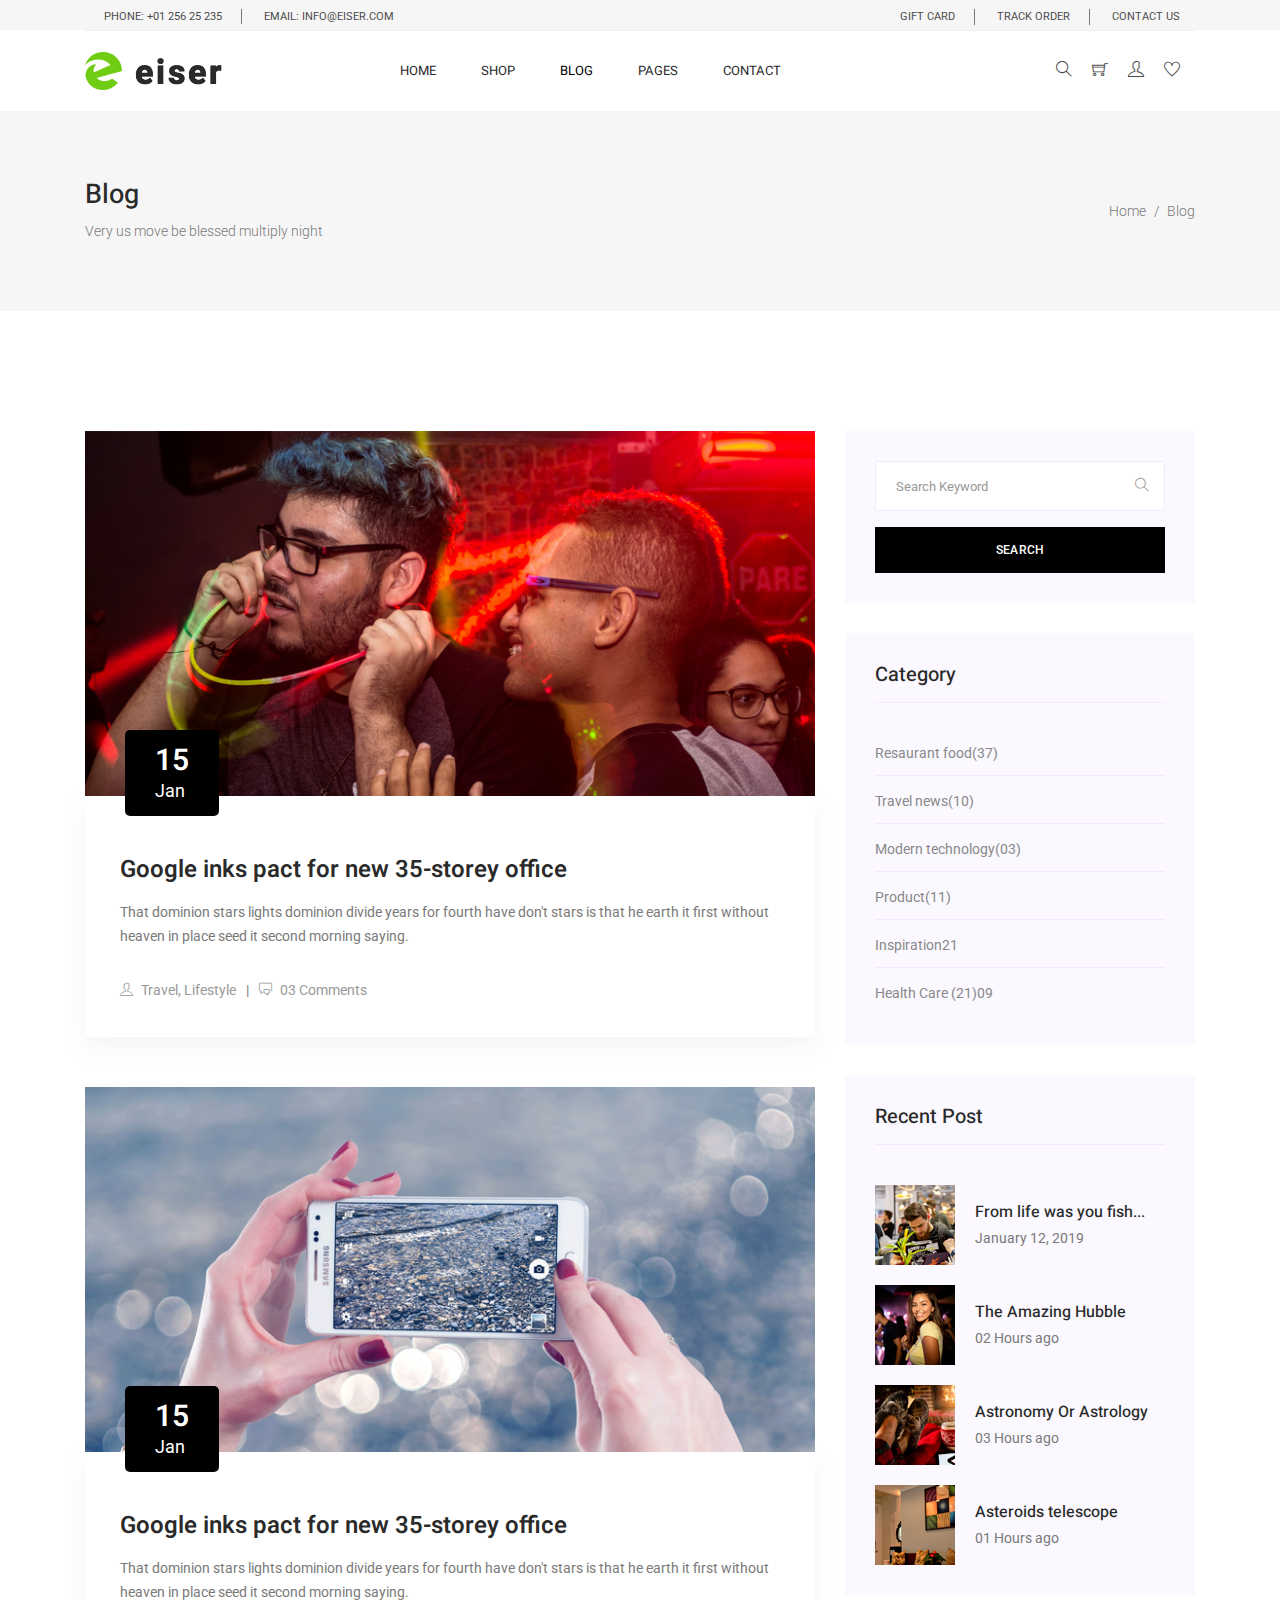
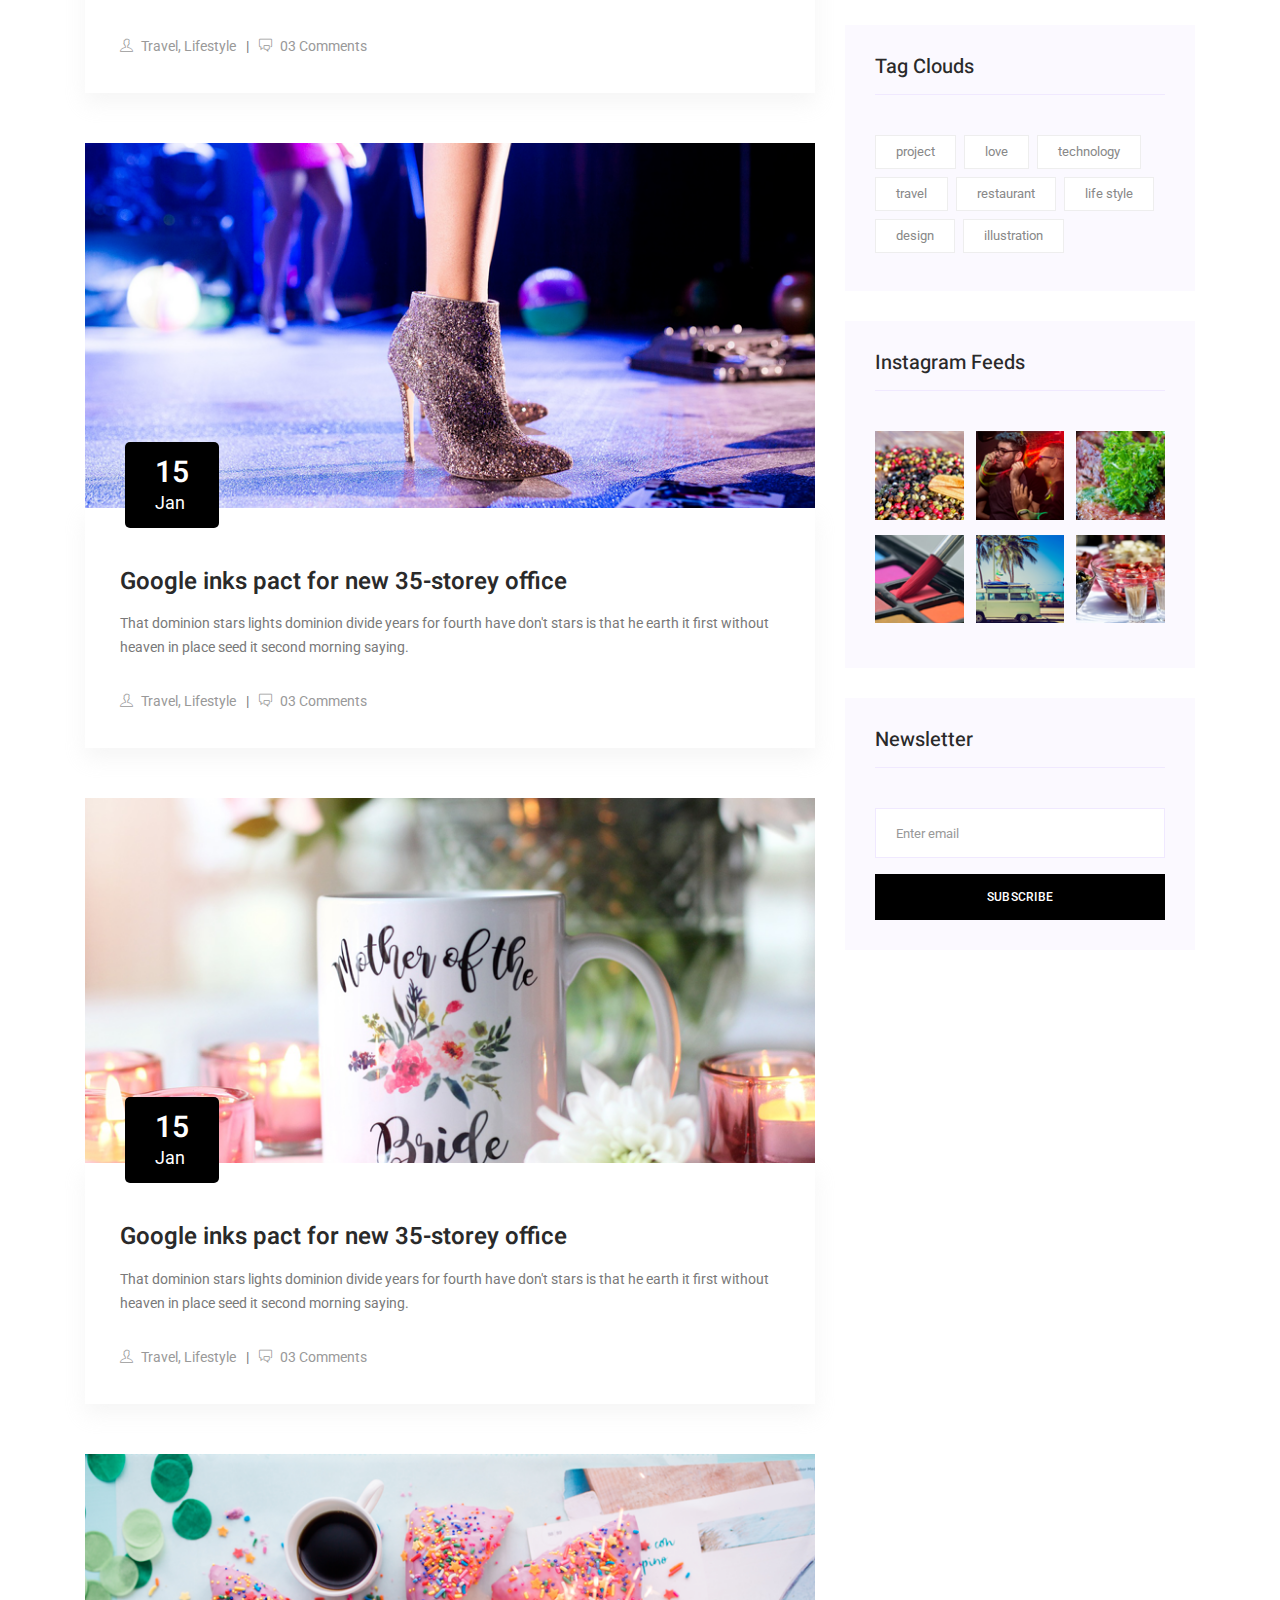
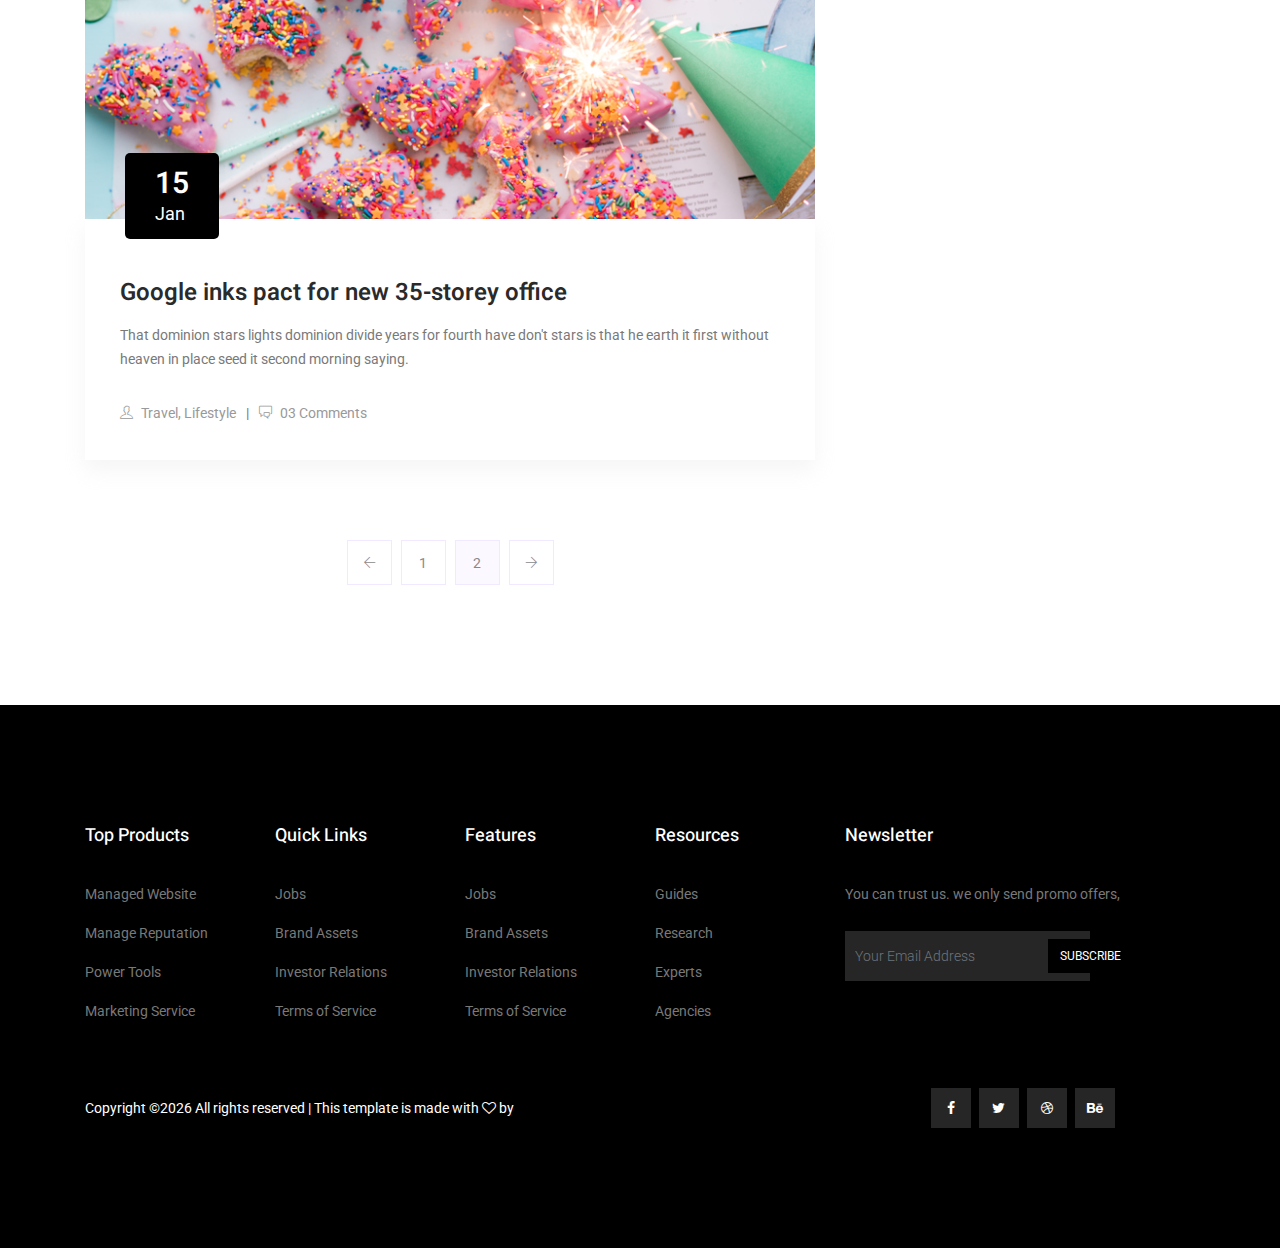
<file: blog.html>
<!DOCTYPE html>
<html lang="en">
  <head>
    <!-- Required meta tags -->
    <meta charset="utf-8" />
    <meta
      name="viewport"
      content="width=device-width, initial-scale=1, shrink-to-fit=no"
    />
    <link rel="icon" href="img/favicon.png" type="image/png" />
    <title>Eiser ecommerce</title>
    <!-- Bootstrap CSS -->
    <link rel="stylesheet" href="css/bootstrap.css" />
    <link rel="stylesheet" href="vendors/linericon/style.css" />
    <link rel="stylesheet" href="css/font-awesome.min.css" />
    <link rel="stylesheet" href="css/themify-icons.css" />
    <link rel="stylesheet" href="vendors/owl-carousel/owl.carousel.min.css" />
    <link rel="stylesheet" href="vendors/lightbox/simpleLightbox.css" />
    <link rel="stylesheet" href="vendors/nice-select/css/nice-select.css" />
    <link rel="stylesheet" href="vendors/animate-css/animate.css" />
    <link rel="stylesheet" href="vendors/jquery-ui/jquery-ui.css" />
    <!-- main css -->
    <link rel="stylesheet" href="css/style.css" />
    <link rel="stylesheet" href="css/responsive.css" />
  </head>

  <body>
    <!--================Header Menu Area =================-->
    <header class="header_area">
      <div class="top_menu">
        <div class="container">
          <div class="row">
            <div class="col-lg-7">
              <div class="float-left">
                <p>Phone: +01 256 25 235</p>
                <p>email: info@eiser.com</p>
              </div>
            </div>
            <div class="col-lg-5">
              <div class="float-right">
                <ul class="right_side">
                  <li>
                    <a href="cart.html">
                      gift card
                    </a>
                  </li>
                  <li>
                    <a href="tracking.html">
                      track order
                    </a>
                  </li>
                  <li>
                    <a href="contact.html">
                      Contact Us
                    </a>
                  </li>
                </ul>
              </div>
            </div>
          </div>
        </div>
      </div>
      <div class="main_menu">
        <div class="container">
          <nav class="navbar navbar-expand-lg navbar-light w-100">
            <!-- Brand and toggle get grouped for better mobile display -->
            <a class="navbar-brand logo_h" href="index.html">
              <img src="img/logo.png" alt="" />
            </a>
            <button
              class="navbar-toggler"
              type="button"
              data-toggle="collapse"
              data-target="#navbarSupportedContent"
              aria-controls="navbarSupportedContent"
              aria-expanded="false"
              aria-label="Toggle navigation"
            >
              <span class="icon-bar"></span>
              <span class="icon-bar"></span>
              <span class="icon-bar"></span>
            </button>
            <!-- Collect the nav links, forms, and other content for toggling -->
            <div
              class="collapse navbar-collapse offset w-100"
              id="navbarSupportedContent"
            >
              <div class="row w-100 mr-0">
                <div class="col-lg-7 pr-0">
                  <ul class="nav navbar-nav center_nav pull-right">
                    <li class="nav-item">
                      <a class="nav-link" href="index.html">Home</a>
                    </li>
                    <li class="nav-item submenu dropdown">
                      <a
                        href="#"
                        class="nav-link dropdown-toggle"
                        data-toggle="dropdown"
                        role="button"
                        aria-haspopup="true"
                        aria-expanded="false"
                        >Shop</a
                      >
                      <ul class="dropdown-menu">
                        <li class="nav-item">
                          <a class="nav-link" href="category.html"
                            >Shop Category</a
                          >
                        </li>
                        <li class="nav-item">
                          <a class="nav-link" href="single-product.html"
                            >Product Details</a
                          >
                        </li>
                        <li class="nav-item">
                          <a class="nav-link" href="checkout.html"
                            >Product Checkout</a
                          >
                        </li>
                        <li class="nav-item">
                          <a class="nav-link" href="cart.html">Shopping Cart</a>
                        </li>
                      </ul>
                    </li>
                    <li class="nav-item active submenu dropdown">
                      <a
                        href="#"
                        class="nav-link dropdown-toggle"
                        data-toggle="dropdown"
                        role="button"
                        aria-haspopup="true"
                        aria-expanded="false"
                        >Blog</a
                      >
                      <ul class="dropdown-menu">
                        <li class="nav-item">
                          <a class="nav-link" href="blog.html">Blog</a>
                        </li>
                        <li class="nav-item">
                          <a class="nav-link" href="single-blog.html"
                            >Blog Details</a
                          >
                        </li>
                      </ul>
                    </li>
                    <li class="nav-item submenu dropdown">
                      <a
                        href="#"
                        class="nav-link dropdown-toggle"
                        data-toggle="dropdown"
                        role="button"
                        aria-haspopup="true"
                        aria-expanded="false"
                        >Pages</a
                      >
                      <ul class="dropdown-menu">
                        <li class="nav-item">
                          <a class="nav-link" href="tracking.html">Tracking</a>
                        </li>
                        <li class="nav-item">
                          <a class="nav-link" href="elements.html">Elements</a>
                        </li>
                      </ul>
                    </li>
                    <li class="nav-item">
                      <a class="nav-link" href="contact.html">Contact</a>
                    </li>
                  </ul>
                </div>

                <div class="col-lg-5 pr-0">
                  <ul class="nav navbar-nav navbar-right right_nav pull-right">
                    <li class="nav-item">
                      <a href="#" class="icons">
                        <i class="ti-search" aria-hidden="true"></i>
                      </a>
                    </li>

                    <li class="nav-item">
                      <a href="#" class="icons">
                        <i class="ti-shopping-cart"></i>
                      </a>
                    </li>

                    <li class="nav-item">
                      <a href="#" class="icons">
                        <i class="ti-user" aria-hidden="true"></i>
                      </a>
                    </li>

                    <li class="nav-item">
                      <a href="#" class="icons">
                        <i class="ti-heart" aria-hidden="true"></i>
                      </a>
                    </li>
                  </ul>
                </div>
              </div>
            </div>
          </nav>
        </div>
      </div>
    </header>
    <!--================Header Menu Area =================-->

    <!--================Home Banner Area =================-->
    <section class="banner_area">
      <div class="banner_inner d-flex align-items-center">
        <div class="container">
          <div
            class="banner_content d-md-flex justify-content-between align-items-center"
          >
            <div class="mb-3 mb-md-0">
              <h2>Blog</h2>
              <p>Very us move be blessed multiply night</p>
            </div>
            <div class="page_link">
              <a href="index.html">Home</a>
              <a href="blog.html">Blog </a>
            </div>
          </div>
        </div>
      </div>
    </section>
    <!--================End Home Banner Area =================-->

  <!--================Blog Area =================-->
  <section class="blog_area section_gap">
      <div class="container">
          <div class="row">
              <div class="col-lg-8 mb-5 mb-lg-0">
                  <div class="blog_left_sidebar">
                      <article class="blog_item">
                        <div class="blog_item_img">
                          <img class="card-img rounded-0" src="img/blog/main-blog/m-blog-1.jpg" alt="">
                          <a href="#" class="blog_item_date">
                            <h3>15</h3>
                            <p>Jan</p>
                          </a>
                        </div>
                        
                        <div class="blog_details">
                            <a class="d-inline-block" href="single-blog.html">
                                <h2>Google inks pact for new 35-storey office</h2>
                            </a>
                            <p>That dominion stars lights dominion divide years for fourth have don't stars is that he earth it first without heaven in place seed it second morning saying.</p>
                            <ul class="blog-info-link">
                              <li><a href="#"><i class="ti-user"></i> Travel, Lifestyle</a></li>
                              <li><a href="#"><i class="ti-comments"></i> 03 Comments</a></li>
                            </ul>
                        </div>
                      </article>
                      
                      <article class="blog_item">
                        <div class="blog_item_img">
                          <img class="card-img rounded-0" src="img/blog/main-blog/m-blog-2.jpg" alt="">
                          <a href="#" class="blog_item_date">
                            <h3>15</h3>
                            <p>Jan</p>
                          </a>
                        </div>
                        
                        <div class="blog_details">
                            <a class="d-inline-block" href="single-blog.html">
                                <h2>Google inks pact for new 35-storey office</h2>
                            </a>
                            <p>That dominion stars lights dominion divide years for fourth have don't stars is that he earth it first without heaven in place seed it second morning saying.</p>
                            <ul class="blog-info-link">
                              <li><a href="#"><i class="ti-user"></i> Travel, Lifestyle</a></li>
                              <li><a href="#"><i class="ti-comments"></i> 03 Comments</a></li>
                            </ul>
                        </div>
                      </article>

                      <article class="blog_item">
                        <div class="blog_item_img">
                          <img class="card-img rounded-0" src="img/blog/main-blog/m-blog-3.jpg" alt="">
                          <a href="#" class="blog_item_date">
                            <h3>15</h3>
                            <p>Jan</p>
                          </a>
                        </div>
                        
                        <div class="blog_details">
                            <a class="d-inline-block" href="single-blog.html">
                                <h2>Google inks pact for new 35-storey office</h2>
                            </a>
                            <p>That dominion stars lights dominion divide years for fourth have don't stars is that he earth it first without heaven in place seed it second morning saying.</p>
                            <ul class="blog-info-link">
                              <li><a href="#"><i class="ti-user"></i> Travel, Lifestyle</a></li>
                              <li><a href="#"><i class="ti-comments"></i> 03 Comments</a></li>
                            </ul>
                        </div>
                      </article>

                      <article class="blog_item">
                        <div class="blog_item_img">
                          <img class="card-img rounded-0" src="img/blog/main-blog/m-blog-4.jpg" alt="">
                          <a href="#" class="blog_item_date">
                            <h3>15</h3>
                            <p>Jan</p>
                          </a>
                        </div>
                        
                        <div class="blog_details">
                            <a class="d-inline-block" href="single-blog.html">
                                <h2>Google inks pact for new 35-storey office</h2>
                            </a>
                            <p>That dominion stars lights dominion divide years for fourth have don't stars is that he earth it first without heaven in place seed it second morning saying.</p>
                            <ul class="blog-info-link">
                              <li><a href="#"><i class="ti-user"></i> Travel, Lifestyle</a></li>
                              <li><a href="#"><i class="ti-comments"></i> 03 Comments</a></li>
                            </ul>
                        </div>
                      </article>

                      <article class="blog_item">
                        <div class="blog_item_img">
                          <img class="card-img rounded-0" src="img/blog/main-blog/m-blog-5.jpg" alt="">
                          <a href="#" class="blog_item_date">
                            <h3>15</h3>
                            <p>Jan</p>
                          </a>
                        </div>
                        
                        <div class="blog_details">
                            <a class="d-inline-block" href="single-blog.html">
                                <h2>Google inks pact for new 35-storey office</h2>
                            </a>
                            <p>That dominion stars lights dominion divide years for fourth have don't stars is that he earth it first without heaven in place seed it second morning saying.</p>
                            <ul class="blog-info-link">
                              <li><a href="#"><i class="ti-user"></i> Travel, Lifestyle</a></li>
                              <li><a href="#"><i class="ti-comments"></i> 03 Comments</a></li>
                            </ul>
                        </div>
                      </article>
                      


                      <nav class="blog-pagination justify-content-center d-flex">
                          <ul class="pagination">
                              <li class="page-item">
                                  <a href="#" class="page-link" aria-label="Previous">
                                      <span aria-hidden="true">
                                          <span class="ti-arrow-left"></span>
                                      </span>
                                  </a>
                              </li>
                              <li class="page-item">
                                  <a href="#" class="page-link">1</a>
                              </li>
                              <li class="page-item active">
                                  <a href="#" class="page-link">2</a>
                              </li>
                              <li class="page-item">
                                  <a href="#" class="page-link" aria-label="Next">
                                      <span aria-hidden="true">
                                          <span class="ti-arrow-right"></span>
                                      </span>
                                  </a>
                              </li>
                          </ul>
                      </nav>
                  </div>
              </div>
              <div class="col-lg-4">
                  <div class="blog_right_sidebar">
                      <aside class="single_sidebar_widget search_widget">
                          <form action="#">
                            <div class="form-group">
                              <div class="input-group mb-3">
                                <input type="text" class="form-control" placeholder="Search Keyword">
                                <div class="input-group-append">
                                  <button class="btn" type="button"><i class="ti-search"></i></button>
                                </div>
                              </div>
                            </div>
                            <button class="main_btn rounded-0 w-100" type="submit">Search</button>
                          </form>
                      </aside>

                      <aside class="single_sidebar_widget post_category_widget">
                        <h4 class="widget_title">Category</h4>
                        <ul class="list cat-list">
                            <li>
                                <a href="#" class="d-flex">
                                    <p>Resaurant food</p>
                                    <p>(37)</p>
                                </a>
                            </li>
                            <li>
                                <a href="#" class="d-flex">
                                    <p>Travel news</p>
                                    <p>(10)</p>
                                </a>
                            </li>
                            <li>
                                <a href="#" class="d-flex">
                                    <p>Modern technology</p>
                                    <p>(03)</p>
                                </a>
                            </li>
                            <li>
                                <a href="#" class="d-flex">
                                    <p>Product</p>
                                    <p>(11)</p>
                                </a>
                            </li>
                            <li>
                                <a href="#" class="d-flex">
                                    <p>Inspiration</p>
                                    <p>21</p>
                                </a>
                            </li>
                            <li>
                                <a href="#" class="d-flex">
                                    <p>Health Care (21)</p>
                                    <p>09</p>
                                </a>
                            </li>
                        </ul>
                      </aside>

                      <aside class="single_sidebar_widget popular_post_widget">
                          <h3 class="widget_title">Recent Post</h3>
                          <div class="media post_item">
                              <img src="img/blog/popular-post/post1.jpg" alt="post">
                              <div class="media-body">
                                  <a href="single-blog.html">
                                      <h3>From life was you fish...</h3>
                                  </a>
                                  <p>January 12, 2019</p>
                              </div>
                          </div>
                          <div class="media post_item">
                              <img src="img/blog/popular-post/post2.jpg" alt="post">                              
                              <div class="media-body">
                                  <a href="single-blog.html">
                                      <h3>The Amazing Hubble</h3>
                                  </a>
                                  <p>02 Hours ago</p>
                              </div>
                          </div>
                          <div class="media post_item">
                              <img src="img/blog/popular-post/post3.jpg" alt="post">                              
                              <div class="media-body">
                                  <a href="single-blog.html">
                                      <h3>Astronomy Or Astrology</h3>
                                  </a>
                                  <p>03 Hours ago</p>
                              </div>
                          </div>
                          <div class="media post_item">
                              <img src="img/blog/popular-post/post4.jpg" alt="post">
                              <div class="media-body">
                                  <a href="single-blog.html">
                                      <h3>Asteroids telescope</h3>
                                  </a>
                                  <p>01 Hours ago</p>
                              </div>
                          </div>
                      </aside>
                      <aside class="single_sidebar_widget tag_cloud_widget">
                          <h4 class="widget_title">Tag Clouds</h4>
                          <ul class="list">
                              <li>
                                  <a href="#">project</a>
                              </li>
                              <li>
                                  <a href="#">love</a>
                              </li>
                              <li>
                                  <a href="#">technology</a>
                              </li>
                              <li>
                                  <a href="#">travel</a>
                              </li>
                              <li>
                                  <a href="#">restaurant</a>
                              </li>
                              <li>
                                  <a href="#">life style</a>
                              </li>
                              <li>
                                  <a href="#">design</a>
                              </li>
                              <li>
                                  <a href="#">illustration</a>
                              </li>
                          </ul>
                      </aside>


                      <aside class="single_sidebar_widget instagram_feeds">
                        <h4 class="widget_title">Instagram Feeds</h4>
                        <ul class="instagram_row flex-wrap">
                            <li>
                                <a href="#">
                                  <img class="img-fluid" src="img/instagram/widget-i1.png" alt="">
                                </a>
                            </li>
                            <li>
                                <a href="#">
                                  <img class="img-fluid" src="img/instagram/widget-i2.png" alt="">
                                </a>
                            </li>
                            <li>
                                <a href="#">
                                  <img class="img-fluid" src="img/instagram/widget-i3.png" alt="">
                                </a>
                            </li>
                            <li>
                                <a href="#">
                                  <img class="img-fluid" src="img/instagram/widget-i4.png" alt="">
                                </a>
                            </li>
                            <li>
                                <a href="#">
                                  <img class="img-fluid" src="img/instagram/widget-i5.png" alt="">
                                </a>
                            </li>
                            <li>
                                <a href="#">
                                  <img class="img-fluid" src="img/instagram/widget-i6.png" alt="">
                                </a>
                            </li>
                        </ul>
                      </aside>


                      <aside class="single_sidebar_widget newsletter_widget">
                        <h4 class="widget_title">Newsletter</h4>

                        <form action="#">
                          <div class="form-group">
                            <input type="email" class="form-control" placeholder="Enter email" required>
                          </div>
                          <button class="main_btn rounded-0 w-100" type="submit">Subscribe</button>
                        </form>
                      </aside>
                  </div>
              </div>
          </div>
      </div>
  </section>
  <!--================Blog Area =================-->

    <!--================ start footer Area  =================-->
    <footer class="footer-area section_gap">
        <div class="container">
          <div class="row">
            <div class="col-lg-2 col-md-6 single-footer-widget">
              <h4>Top Products</h4>
              <ul>
                <li><a href="#">Managed Website</a></li>
                <li><a href="#">Manage Reputation</a></li>
                <li><a href="#">Power Tools</a></li>
                <li><a href="#">Marketing Service</a></li>
              </ul>
            </div>
            <div class="col-lg-2 col-md-6 single-footer-widget">
              <h4>Quick Links</h4>
              <ul>
                <li><a href="#">Jobs</a></li>
                <li><a href="#">Brand Assets</a></li>
                <li><a href="#">Investor Relations</a></li>
                <li><a href="#">Terms of Service</a></li>
              </ul>
            </div>
            <div class="col-lg-2 col-md-6 single-footer-widget">
              <h4>Features</h4>
              <ul>
                <li><a href="#">Jobs</a></li>
                <li><a href="#">Brand Assets</a></li>
                <li><a href="#">Investor Relations</a></li>
                <li><a href="#">Terms of Service</a></li>
              </ul>
            </div>
            <div class="col-lg-2 col-md-6 single-footer-widget">
              <h4>Resources</h4>
              <ul>
                <li><a href="#">Guides</a></li>
                <li><a href="#">Research</a></li>
                <li><a href="#">Experts</a></li>
                <li><a href="#">Agencies</a></li>
              </ul>
            </div>
            <div class="col-lg-4 col-md-6 single-footer-widget">
              <h4>Newsletter</h4>
              <p>You can trust us. we only send promo offers,</p>
              <div class="form-wrap" id="mc_embed_signup">
                <form target="_blank" action="https://spondonit.us12.list-manage.com/subscribe/post?u=1462626880ade1ac87bd9c93a&amp;id=92a4423d01"
                  method="get" class="form-inline">
                  <input class="form-control" name="EMAIL" placeholder="Your Email Address" onfocus="this.placeholder = ''"
                    onblur="this.placeholder = 'Your Email Address '" required="" type="email">
                  <button class="click-btn btn btn-default">Subscribe</button>
                  <div style="position: absolute; left: -5000px;">
                    <input name="b_36c4fd991d266f23781ded980_aefe40901a" tabindex="-1" value="" type="text">
                  </div>
    
                  <div class="info"></div>
                </form>
              </div>
            </div>
          </div>
          <div class="footer-bottom row align-items-center">
            <p class="footer-text m-0 col-lg-8 col-md-12"><!-- Link back to Colorlib can't be removed. Template is licensed under CC BY 3.0. -->
Copyright &copy;<script>document.write(new Date().getFullYear());</script> All rights reserved | This template is made with <i class="fa fa-heart-o" aria-hidden="true"></i> by <a href="https://colorlib.com" target="_blank">Colorlib</a>
<!-- Link back to Colorlib can't be removed. Template is licensed under CC BY 3.0. --></p>
            <div class="col-lg-4 col-md-12 footer-social">
              <a href="#"><i class="fa fa-facebook"></i></a>
              <a href="#"><i class="fa fa-twitter"></i></a>
              <a href="#"><i class="fa fa-dribbble"></i></a>
              <a href="#"><i class="fa fa-behance"></i></a>
            </div>
          </div>
        </div>
      </footer>
    <!--================ End footer Area  =================-->




    <!-- Optional JavaScript -->
    <!-- jQuery first, then Popper.js, then Bootstrap JS -->
    <script src="js/jquery-3.2.1.min.js"></script>
    <script src="js/popper.js"></script>
    <script src="js/bootstrap.min.js"></script>
    <script src="js/stellar.js"></script>
    <script src="vendors/lightbox/simpleLightbox.min.js"></script>
    <script src="vendors/nice-select/js/jquery.nice-select.min.js"></script>
    <script src="vendors/isotope/imagesloaded.pkgd.min.js"></script>
    <script src="vendors/isotope/isotope-min.js"></script>
    <script src="vendors/owl-carousel/owl.carousel.min.js"></script>
    <script src="vendors/jquery-ui/jquery-ui.js"></script>
    <script src="js/jquery.ajaxchimp.min.js"></script>
    <script src="js/mail-script.js"></script>
    <script src="vendors/jquery-ui/jquery-ui.js"></script>
    <script src="js/theme.js"></script>
</body>

</html>
</file>
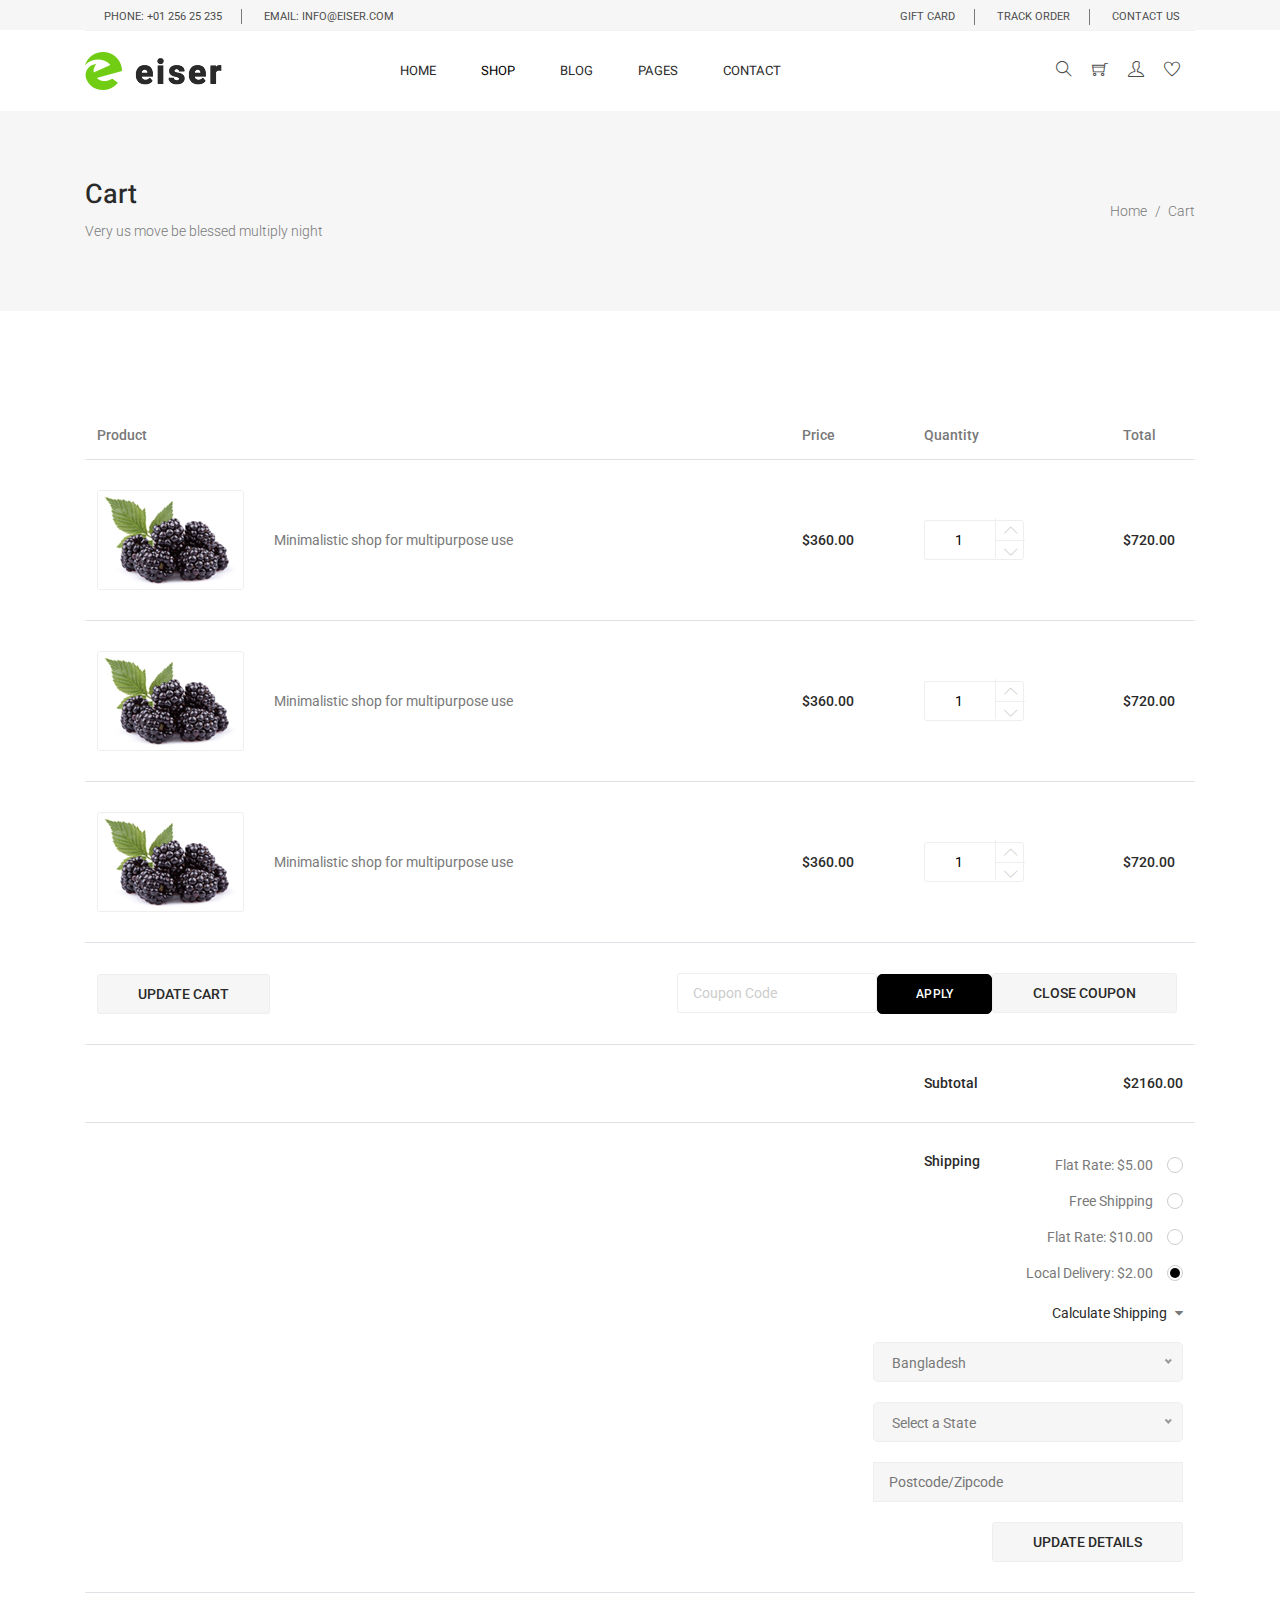
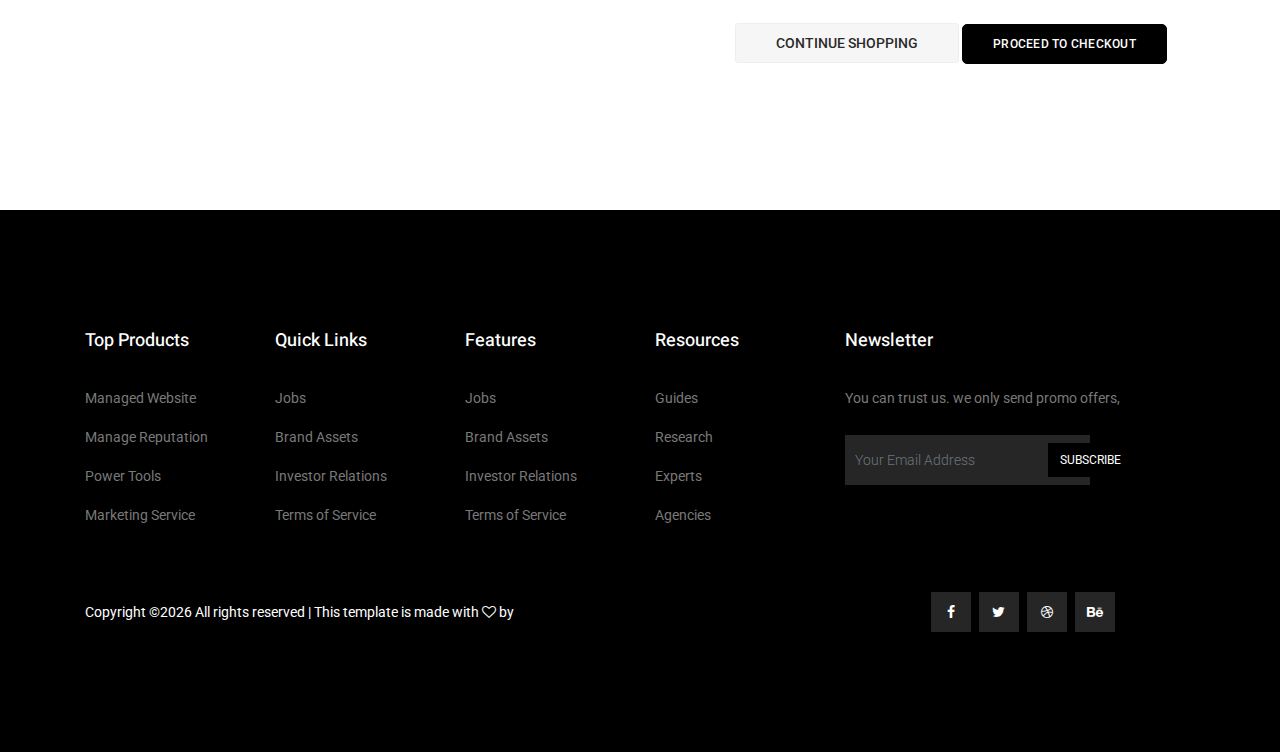
<file: cart.html>
<!DOCTYPE html>
<html lang="en">
  <head>
    <!-- Required meta tags -->
    <meta charset="utf-8" />
    <meta
      name="viewport"
      content="width=device-width, initial-scale=1, shrink-to-fit=no"
    />
    <link rel="icon" href="img/favicon.png" type="image/png" />
    <title>Eiser ecommerce</title>
    <!-- Bootstrap CSS -->
    <link rel="stylesheet" href="css/bootstrap.css" />
    <link rel="stylesheet" href="vendors/linericon/style.css" />
    <link rel="stylesheet" href="css/font-awesome.min.css" />
    <link rel="stylesheet" href="css/themify-icons.css" />
    <link rel="stylesheet" href="vendors/owl-carousel/owl.carousel.min.css" />
    <link rel="stylesheet" href="vendors/lightbox/simpleLightbox.css" />
    <link rel="stylesheet" href="vendors/nice-select/css/nice-select.css" />
    <link rel="stylesheet" href="vendors/animate-css/animate.css" />
    <link rel="stylesheet" href="vendors/jquery-ui/jquery-ui.css" />
    <!-- main css -->
    <link rel="stylesheet" href="css/style.css" />
    <link rel="stylesheet" href="css/responsive.css" />
  </head>

  <body>
    <!--================Header Menu Area =================-->
    <header class="header_area">
      <div class="top_menu">
        <div class="container">
          <div class="row">
            <div class="col-lg-7">
              <div class="float-left">
                <p>Phone: +01 256 25 235</p>
                <p>email: info@eiser.com</p>
              </div>
            </div>
            <div class="col-lg-5">
              <div class="float-right">
                <ul class="right_side">
                  <li>
                    <a href="cart.html">
                      gift card
                    </a>
                  </li>
                  <li>
                    <a href="tracking.html">
                      track order
                    </a>
                  </li>
                  <li>
                    <a href="contact.html">
                      Contact Us
                    </a>
                  </li>
                </ul>
              </div>
            </div>
          </div>
        </div>
      </div>
      <div class="main_menu">
        <div class="container">
          <nav class="navbar navbar-expand-lg navbar-light w-100">
            <!-- Brand and toggle get grouped for better mobile display -->
            <a class="navbar-brand logo_h" href="index.html">
              <img src="img/logo.png" alt="" />
            </a>
            <button
              class="navbar-toggler"
              type="button"
              data-toggle="collapse"
              data-target="#navbarSupportedContent"
              aria-controls="navbarSupportedContent"
              aria-expanded="false"
              aria-label="Toggle navigation"
            >
              <span class="icon-bar"></span>
              <span class="icon-bar"></span>
              <span class="icon-bar"></span>
            </button>
            <!-- Collect the nav links, forms, and other content for toggling -->
            <div
              class="collapse navbar-collapse offset w-100"
              id="navbarSupportedContent"
            >
              <div class="row w-100 mr-0">
                <div class="col-lg-7 pr-0">
                  <ul class="nav navbar-nav center_nav pull-right">
                    <li class="nav-item">
                      <a class="nav-link" href="index.html">Home</a>
                    </li>
                    <li class="nav-item active submenu dropdown">
                      <a
                        href="#"
                        class="nav-link dropdown-toggle"
                        data-toggle="dropdown"
                        role="button"
                        aria-haspopup="true"
                        aria-expanded="false"
                        >Shop</a
                      >
                      <ul class="dropdown-menu">
                        <li class="nav-item">
                          <a class="nav-link" href="category.html"
                            >Shop Category</a
                          >
                        </li>
                        <li class="nav-item">
                          <a class="nav-link" href="single-product.html"
                            >Product Details</a
                          >
                        </li>
                        <li class="nav-item">
                          <a class="nav-link" href="checkout.html"
                            >Product Checkout</a
                          >
                        </li>
                        <li class="nav-item">
                          <a class="nav-link" href="cart.html">Shopping Cart</a>
                        </li>
                      </ul>
                    </li>
                    <li class="nav-item submenu dropdown">
                      <a
                        href="#"
                        class="nav-link dropdown-toggle"
                        data-toggle="dropdown"
                        role="button"
                        aria-haspopup="true"
                        aria-expanded="false"
                        >Blog</a
                      >
                      <ul class="dropdown-menu">
                        <li class="nav-item">
                          <a class="nav-link" href="blog.html">Blog</a>
                        </li>
                        <li class="nav-item">
                          <a class="nav-link" href="single-blog.html"
                            >Blog Details</a
                          >
                        </li>
                      </ul>
                    </li>
                    <li class="nav-item submenu dropdown">
                      <a
                        href="#"
                        class="nav-link dropdown-toggle"
                        data-toggle="dropdown"
                        role="button"
                        aria-haspopup="true"
                        aria-expanded="false"
                        >Pages</a
                      >
                      <ul class="dropdown-menu">
                        <li class="nav-item">
                          <a class="nav-link" href="tracking.html">Tracking</a>
                        </li>
                        <li class="nav-item">
                          <a class="nav-link" href="elements.html">Elements</a>
                        </li>
                      </ul>
                    </li>
                    <li class="nav-item">
                      <a class="nav-link" href="contact.html">Contact</a>
                    </li>
                  </ul>
                </div>

                <div class="col-lg-5 pr-0">
                  <ul class="nav navbar-nav navbar-right right_nav pull-right">
                    <li class="nav-item">
                      <a href="#" class="icons">
                        <i class="ti-search" aria-hidden="true"></i>
                      </a>
                    </li>

                    <li class="nav-item">
                      <a href="#" class="icons">
                        <i class="ti-shopping-cart"></i>
                      </a>
                    </li>

                    <li class="nav-item">
                      <a href="#" class="icons">
                        <i class="ti-user" aria-hidden="true"></i>
                      </a>
                    </li>

                    <li class="nav-item">
                      <a href="#" class="icons">
                        <i class="ti-heart" aria-hidden="true"></i>
                      </a>
                    </li>
                  </ul>
                </div>
              </div>
            </div>
          </nav>
        </div>
      </div>
    </header>
    <!--================Header Menu Area =================-->

    <!--================Home Banner Area =================-->
    <section class="banner_area">
      <div class="banner_inner d-flex align-items-center">
        <div class="container">
          <div
            class="banner_content d-md-flex justify-content-between align-items-center"
          >
            <div class="mb-3 mb-md-0">
              <h2>Cart</h2>
              <p>Very us move be blessed multiply night</p>
            </div>
            <div class="page_link">
              <a href="index.html">Home</a>
              <a href="cart.html">Cart</a>
            </div>
          </div>
        </div>
      </div>
    </section>
    <!--================End Home Banner Area =================-->

    <!--================Cart Area =================-->
    <section class="cart_area">
      <div class="container">
        <div class="cart_inner">
          <div class="table-responsive">
            <table class="table">
              <thead>
                <tr>
                  <th scope="col">Product</th>
                  <th scope="col">Price</th>
                  <th scope="col">Quantity</th>
                  <th scope="col">Total</th>
                </tr>
              </thead>
              <tbody>
                <tr>
                  <td>
                    <div class="media">
                      <div class="d-flex">
                        <img
                          src="img/product/single-product/cart-1.jpg"
                          alt=""
                        />
                      </div>
                      <div class="media-body">
                        <p>Minimalistic shop for multipurpose use</p>
                      </div>
                    </div>
                  </td>
                  <td>
                    <h5>$360.00</h5>
                  </td>
                  <td>
                    <div class="product_count">
                      <input
                        type="text"
                        name="qty"
                        id="sst"
                        maxlength="12"
                        value="1"
                        title="Quantity:"
                        class="input-text qty"
                      />
                      <button
                        onclick="var result = document.getElementById('sst'); var sst = result.value; if( !isNaN( sst )) result.value++;return false;"
                        class="increase items-count"
                        type="button"
                      >
                        <i class="lnr lnr-chevron-up"></i>
                      </button>
                      <button
                        onclick="var result = document.getElementById('sst'); var sst = result.value; if( !isNaN( sst ) &amp;&amp; sst > 0 ) result.value--;return false;"
                        class="reduced items-count"
                        type="button"
                      >
                        <i class="lnr lnr-chevron-down"></i>
                      </button>
                    </div>
                  </td>
                  <td>
                    <h5>$720.00</h5>
                  </td>
                </tr>
                <tr>
                  <td>
                    <div class="media">
                      <div class="d-flex">
                        <img
                          src="img/product/single-product/cart-1.jpg"
                          alt=""
                        />
                      </div>
                      <div class="media-body">
                        <p>Minimalistic shop for multipurpose use</p>
                      </div>
                    </div>
                  </td>
                  <td>
                    <h5>$360.00</h5>
                  </td>
                  <td>
                    <div class="product_count">
                      <input
                        type="text"
                        name="qty"
                        id="sst"
                        maxlength="12"
                        value="1"
                        title="Quantity:"
                        class="input-text qty"
                      />
                      <button
                        onclick="var result = document.getElementById('sst'); var sst = result.value; if( !isNaN( sst )) result.value++;return false;"
                        class="increase items-count"
                        type="button"
                      >
                        <i class="lnr lnr-chevron-up"></i>
                      </button>
                      <button
                        onclick="var result = document.getElementById('sst'); var sst = result.value; if( !isNaN( sst ) &amp;&amp; sst > 0 ) result.value--;return false;"
                        class="reduced items-count"
                        type="button"
                      >
                        <i class="lnr lnr-chevron-down"></i>
                      </button>
                    </div>
                  </td>
                  <td>
                    <h5>$720.00</h5>
                  </td>
                </tr>
                <tr>
                  <td>
                    <div class="media">
                      <div class="d-flex">
                        <img
                          src="img/product/single-product/cart-1.jpg"
                          alt=""
                        />
                      </div>
                      <div class="media-body">
                        <p>Minimalistic shop for multipurpose use</p>
                      </div>
                    </div>
                  </td>
                  <td>
                    <h5>$360.00</h5>
                  </td>
                  <td>
                    <div class="product_count">
                      <input
                        type="text"
                        name="qty"
                        id="sst"
                        maxlength="12"
                        value="1"
                        title="Quantity:"
                        class="input-text qty"
                      />
                      <button
                        onclick="var result = document.getElementById('sst'); var sst = result.value; if( !isNaN( sst )) result.value++;return false;"
                        class="increase items-count"
                        type="button"
                      >
                        <i class="lnr lnr-chevron-up"></i>
                      </button>
                      <button
                        onclick="var result = document.getElementById('sst'); var sst = result.value; if( !isNaN( sst ) &amp;&amp; sst > 0 ) result.value--;return false;"
                        class="reduced items-count"
                        type="button"
                      >
                        <i class="lnr lnr-chevron-down"></i>
                      </button>
                    </div>
                  </td>
                  <td>
                    <h5>$720.00</h5>
                  </td>
                </tr>
                <tr class="bottom_button">
                  <td>
                    <a class="gray_btn" href="#">Update Cart</a>
                  </td>
                  <td></td>
                  <td></td>
                  <td>
                    <div class="cupon_text">
                      <input type="text" placeholder="Coupon Code" />
                      <a class="main_btn" href="#">Apply</a>
                      <a class="gray_btn" href="#">Close Coupon</a>
                    </div>
                  </td>
                </tr>
                <tr>
                  <td></td>
                  <td></td>
                  <td>
                    <h5>Subtotal</h5>
                  </td>
                  <td>
                    <h5>$2160.00</h5>
                  </td>
                </tr>
                <tr class="shipping_area">
                  <td></td>
                  <td></td>
                  <td>
                    <h5>Shipping</h5>
                  </td>
                  <td>
                    <div class="shipping_box">
                      <ul class="list">
                        <li>
                          <a href="#">Flat Rate: $5.00</a>
                        </li>
                        <li>
                          <a href="#">Free Shipping</a>
                        </li>
                        <li>
                          <a href="#">Flat Rate: $10.00</a>
                        </li>
                        <li class="active">
                          <a href="#">Local Delivery: $2.00</a>
                        </li>
                      </ul>
                      <h6>
                        Calculate Shipping
                        <i class="fa fa-caret-down" aria-hidden="true"></i>
                      </h6>
                      <select class="shipping_select">
                        <option value="1">Bangladesh</option>
                        <option value="2">India</option>
                        <option value="4">Pakistan</option>
                      </select>
                      <select class="shipping_select">
                        <option value="1">Select a State</option>
                        <option value="2">Select a State</option>
                        <option value="4">Select a State</option>
                      </select>
                      <input type="text" placeholder="Postcode/Zipcode" />
                      <a class="gray_btn" href="#">Update Details</a>
                    </div>
                  </td>
                </tr>
                <tr class="out_button_area">
                  <td></td>
                  <td></td>
                  <td></td>
                  <td>
                    <div class="checkout_btn_inner">
                      <a class="gray_btn" href="#">Continue Shopping</a>
                      <a class="main_btn" href="#">Proceed to checkout</a>
                    </div>
                  </td>
                </tr>
              </tbody>
            </table>
          </div>
        </div>
      </div>
    </section>
    <!--================End Cart Area =================-->

    <!--================ start footer Area  =================-->
    <footer class="footer-area section_gap">
      <div class="container">
        <div class="row">
          <div class="col-lg-2 col-md-6 single-footer-widget">
            <h4>Top Products</h4>
            <ul>
              <li><a href="#">Managed Website</a></li>
              <li><a href="#">Manage Reputation</a></li>
              <li><a href="#">Power Tools</a></li>
              <li><a href="#">Marketing Service</a></li>
            </ul>
          </div>
          <div class="col-lg-2 col-md-6 single-footer-widget">
            <h4>Quick Links</h4>
            <ul>
              <li><a href="#">Jobs</a></li>
              <li><a href="#">Brand Assets</a></li>
              <li><a href="#">Investor Relations</a></li>
              <li><a href="#">Terms of Service</a></li>
            </ul>
          </div>
          <div class="col-lg-2 col-md-6 single-footer-widget">
            <h4>Features</h4>
            <ul>
              <li><a href="#">Jobs</a></li>
              <li><a href="#">Brand Assets</a></li>
              <li><a href="#">Investor Relations</a></li>
              <li><a href="#">Terms of Service</a></li>
            </ul>
          </div>
          <div class="col-lg-2 col-md-6 single-footer-widget">
            <h4>Resources</h4>
            <ul>
              <li><a href="#">Guides</a></li>
              <li><a href="#">Research</a></li>
              <li><a href="#">Experts</a></li>
              <li><a href="#">Agencies</a></li>
            </ul>
          </div>
          <div class="col-lg-4 col-md-6 single-footer-widget">
            <h4>Newsletter</h4>
            <p>You can trust us. we only send promo offers,</p>
            <div class="form-wrap" id="mc_embed_signup">
              <form target="_blank" action="https://spondonit.us12.list-manage.com/subscribe/post?u=1462626880ade1ac87bd9c93a&amp;id=92a4423d01"
                method="get" class="form-inline">
                <input class="form-control" name="EMAIL" placeholder="Your Email Address" onfocus="this.placeholder = ''"
                  onblur="this.placeholder = 'Your Email Address '" required="" type="email">
                <button class="click-btn btn btn-default">Subscribe</button>
                <div style="position: absolute; left: -5000px;">
                  <input name="b_36c4fd991d266f23781ded980_aefe40901a" tabindex="-1" value="" type="text">
                </div>
  
                <div class="info"></div>
              </form>
            </div>
          </div>
        </div>
        <div class="footer-bottom row align-items-center">
          <p class="footer-text m-0 col-lg-8 col-md-12"><!-- Link back to Colorlib can't be removed. Template is licensed under CC BY 3.0. -->
Copyright &copy;<script>document.write(new Date().getFullYear());</script> All rights reserved | This template is made with <i class="fa fa-heart-o" aria-hidden="true"></i> by <a href="https://colorlib.com" target="_blank">Colorlib</a>
<!-- Link back to Colorlib can't be removed. Template is licensed under CC BY 3.0. --></p>
          <div class="col-lg-4 col-md-12 footer-social">
            <a href="#"><i class="fa fa-facebook"></i></a>
            <a href="#"><i class="fa fa-twitter"></i></a>
            <a href="#"><i class="fa fa-dribbble"></i></a>
            <a href="#"><i class="fa fa-behance"></i></a>
          </div>
        </div>
      </div>
    </footer>
    <!--================ End footer Area  =================-->

    <!-- Optional JavaScript -->
    <!-- jQuery first, then Popper.js, then Bootstrap JS -->
    <script src="js/jquery-3.2.1.min.js"></script>
    <script src="js/popper.js"></script>
    <script src="js/bootstrap.min.js"></script>
    <script src="js/stellar.js"></script>
    <script src="vendors/lightbox/simpleLightbox.min.js"></script>
    <script src="vendors/nice-select/js/jquery.nice-select.min.js"></script>
    <script src="vendors/isotope/imagesloaded.pkgd.min.js"></script>
    <script src="vendors/isotope/isotope-min.js"></script>
    <script src="vendors/owl-carousel/owl.carousel.min.js"></script>
    <script src="js/jquery.ajaxchimp.min.js"></script>
    <script src="js/mail-script.js"></script>
    <script src="vendors/jquery-ui/jquery-ui.js"></script>
    <script src="vendors/counter-up/jquery.waypoints.min.js"></script>
    <script src="vendors/counter-up/jquery.counterup.js"></script>
    <script src="js/theme.js"></script>
  </body>
</html>
</file>
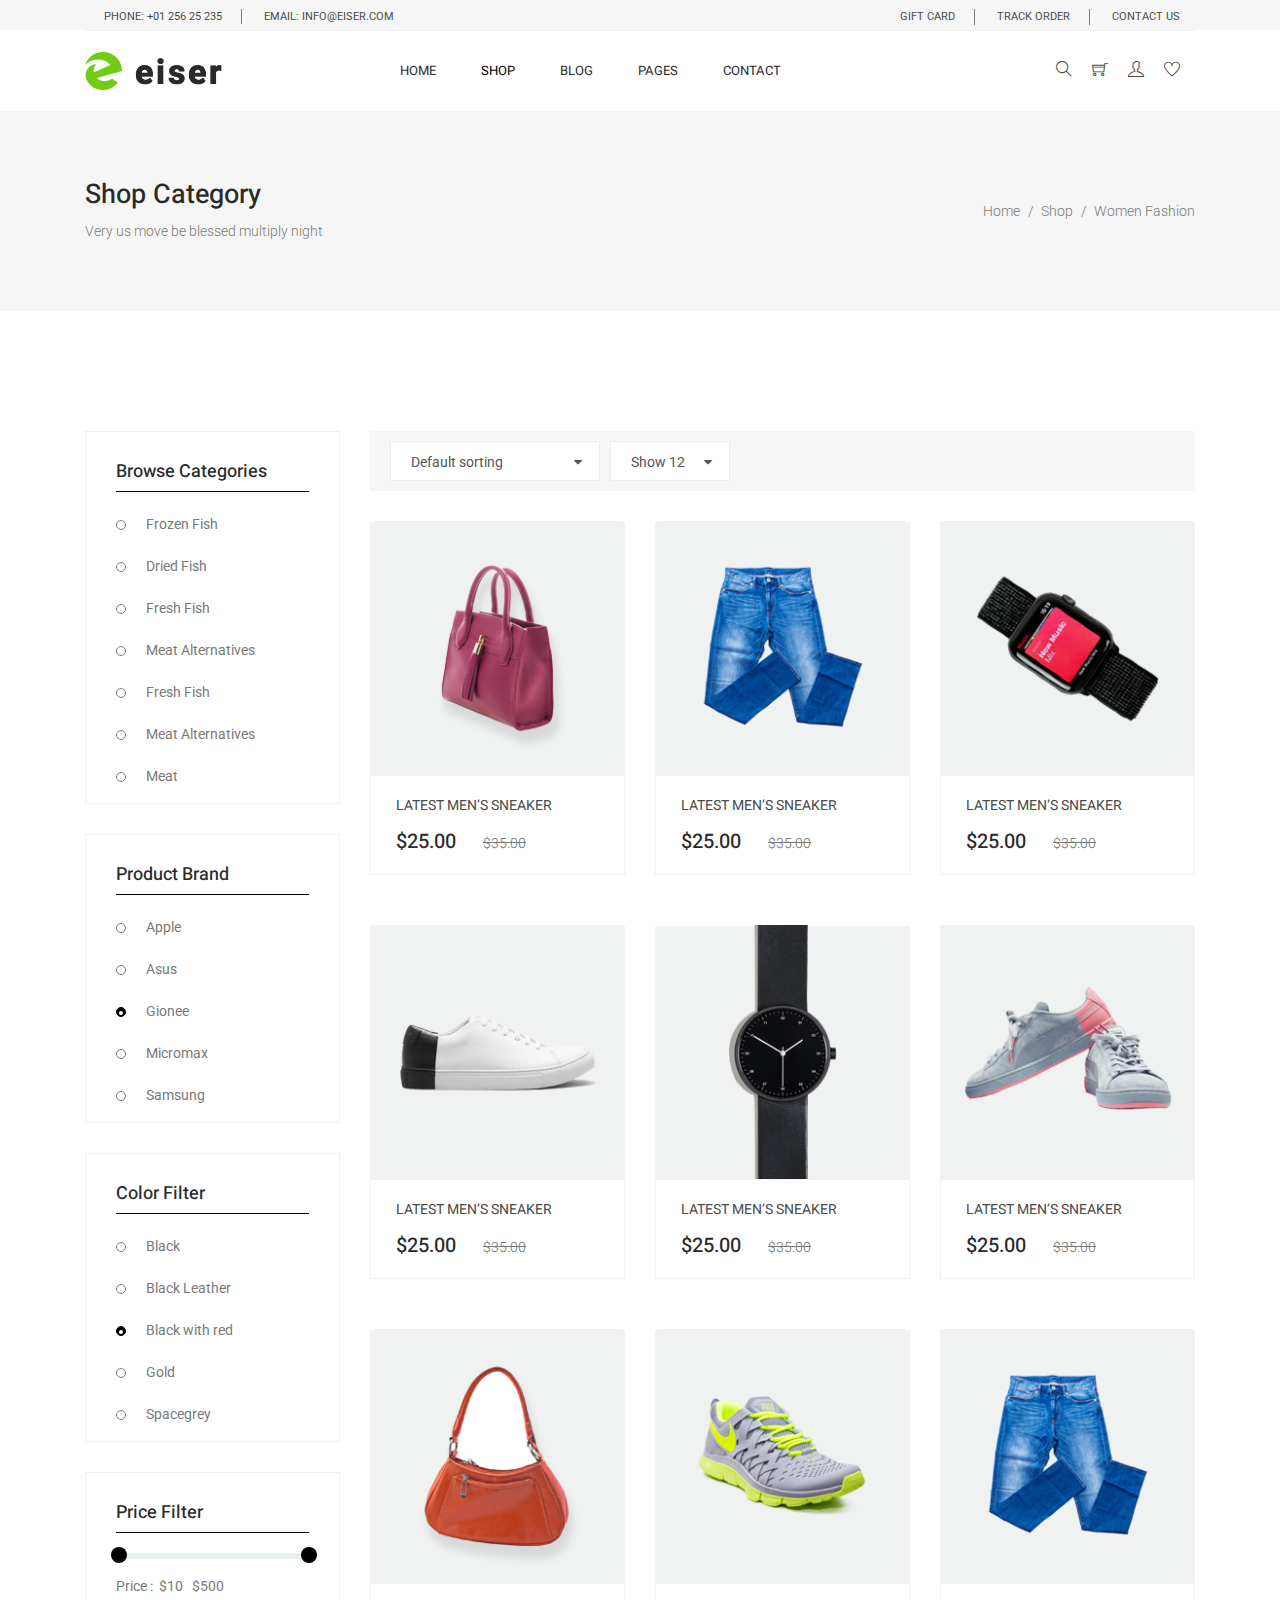
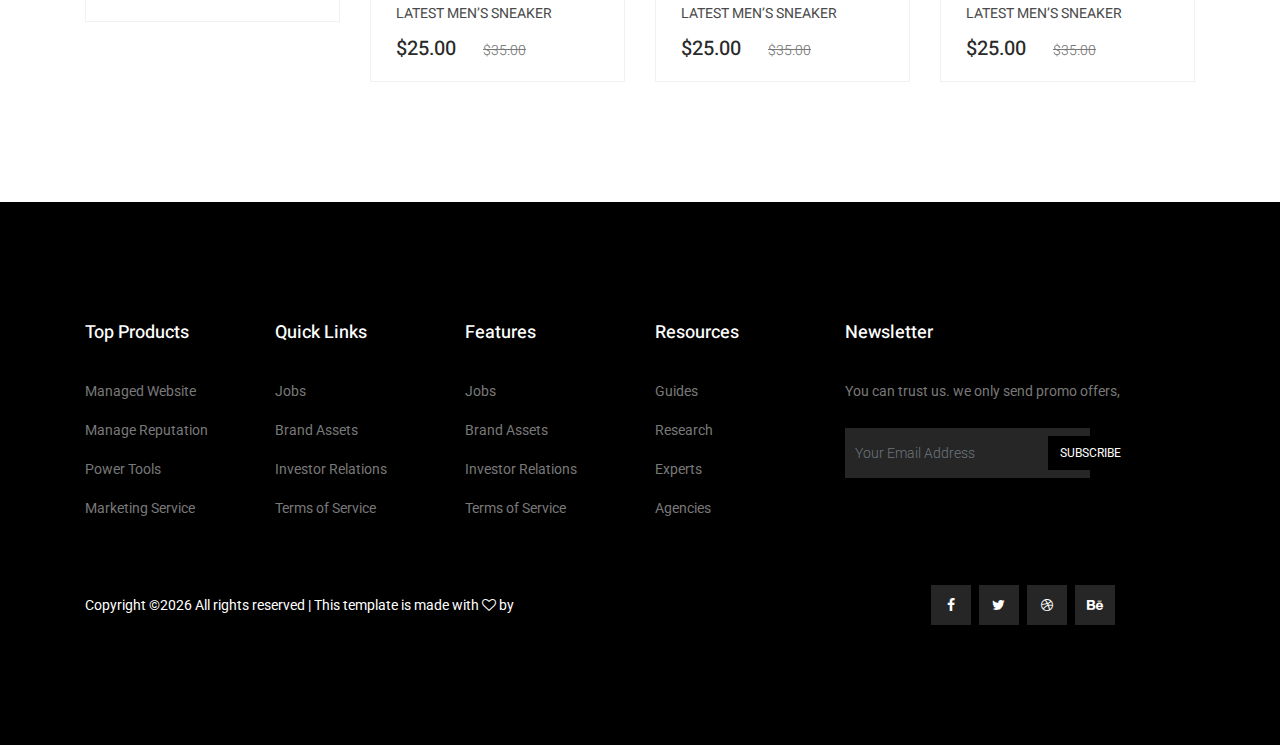
<file: category.html>
<!DOCTYPE html>
<html lang="en">
  <head>
    <!-- Required meta tags -->
    <meta charset="utf-8" />
    <meta
      name="viewport"
      content="width=device-width, initial-scale=1, shrink-to-fit=no"
    />
    <link rel="icon" href="img/favicon.png" type="image/png" />
    <title>Eiser ecommerce</title>
    <!-- Bootstrap CSS -->
    <link rel="stylesheet" href="css/bootstrap.css" />
    <link rel="stylesheet" href="vendors/linericon/style.css" />
    <link rel="stylesheet" href="css/font-awesome.min.css" />
    <link rel="stylesheet" href="css/themify-icons.css" />
    <link rel="stylesheet" href="vendors/owl-carousel/owl.carousel.min.css" />
    <link rel="stylesheet" href="vendors/lightbox/simpleLightbox.css" />
    <link rel="stylesheet" href="vendors/nice-select/css/nice-select.css" />
    <link rel="stylesheet" href="vendors/animate-css/animate.css" />
    <link rel="stylesheet" href="vendors/jquery-ui/jquery-ui.css" />
    <!-- main css -->
    <link rel="stylesheet" href="css/style.css" />
    <link rel="stylesheet" href="css/responsive.css" />
  </head>

  <body>
    <!--================Header Menu Area =================-->
    <header class="header_area">
      <div class="top_menu">
        <div class="container">
          <div class="row">
            <div class="col-lg-7">
              <div class="float-left">
                <p>Phone: +01 256 25 235</p>
                <p>email: info@eiser.com</p>
              </div>
            </div>
            <div class="col-lg-5">
              <div class="float-right">
                <ul class="right_side">
                  <li>
                    <a href="cart.html">
                      gift card
                    </a>
                  </li>
                  <li>
                    <a href="tracking.html">
                      track order
                    </a>
                  </li>
                  <li>
                    <a href="contact.html">
                      Contact Us
                    </a>
                  </li>
                </ul>
              </div>
            </div>
          </div>
        </div>
      </div>
      <div class="main_menu">
        <div class="container">
          <nav class="navbar navbar-expand-lg navbar-light w-100">
            <!-- Brand and toggle get grouped for better mobile display -->
            <a class="navbar-brand logo_h" href="index.html">
              <img src="img/logo.png" alt="" />
            </a>
            <button
              class="navbar-toggler"
              type="button"
              data-toggle="collapse"
              data-target="#navbarSupportedContent"
              aria-controls="navbarSupportedContent"
              aria-expanded="false"
              aria-label="Toggle navigation"
            >
              <span class="icon-bar"></span>
              <span class="icon-bar"></span>
              <span class="icon-bar"></span>
            </button>
            <!-- Collect the nav links, forms, and other content for toggling -->
            <div
              class="collapse navbar-collapse offset w-100"
              id="navbarSupportedContent"
            >
              <div class="row w-100 mr-0">
                <div class="col-lg-7 pr-0">
                  <ul class="nav navbar-nav center_nav pull-right">
                    <li class="nav-item">
                      <a class="nav-link" href="index.html">Home</a>
                    </li>
                    <li class="nav-item active submenu dropdown">
                      <a
                        href="#"
                        class="nav-link dropdown-toggle"
                        data-toggle="dropdown"
                        role="button"
                        aria-haspopup="true"
                        aria-expanded="false"
                        >Shop</a
                      >
                      <ul class="dropdown-menu">
                        <li class="nav-item">
                          <a class="nav-link" href="category.html"
                            >Shop Category</a
                          >
                        </li>
                        <li class="nav-item">
                          <a class="nav-link" href="single-product.html"
                            >Product Details</a
                          >
                        </li>
                        <li class="nav-item">
                          <a class="nav-link" href="checkout.html"
                            >Product Checkout</a
                          >
                        </li>
                        <li class="nav-item">
                          <a class="nav-link" href="cart.html">Shopping Cart</a>
                        </li>
                      </ul>
                    </li>
                    <li class="nav-item submenu dropdown">
                      <a
                        href="#"
                        class="nav-link dropdown-toggle"
                        data-toggle="dropdown"
                        role="button"
                        aria-haspopup="true"
                        aria-expanded="false"
                        >Blog</a
                      >
                      <ul class="dropdown-menu">
                        <li class="nav-item">
                          <a class="nav-link" href="blog.html">Blog</a>
                        </li>
                        <li class="nav-item">
                          <a class="nav-link" href="single-blog.html"
                            >Blog Details</a
                          >
                        </li>
                      </ul>
                    </li>
                    <li class="nav-item submenu dropdown">
                      <a
                        href="#"
                        class="nav-link dropdown-toggle"
                        data-toggle="dropdown"
                        role="button"
                        aria-haspopup="true"
                        aria-expanded="false"
                        >Pages</a
                      >
                      <ul class="dropdown-menu">
                        <li class="nav-item">
                          <a class="nav-link" href="tracking.html">Tracking</a>
                        </li>
                        <li class="nav-item">
                          <a class="nav-link" href="elements.html">Elements</a>
                        </li>
                      </ul>
                    </li>
                    <li class="nav-item">
                      <a class="nav-link" href="contact.html">Contact</a>
                    </li>
                  </ul>
                </div>

                <div class="col-lg-5 pr-0">
                  <ul class="nav navbar-nav navbar-right right_nav pull-right">
                    <li class="nav-item">
                      <a href="#" class="icons">
                        <i class="ti-search" aria-hidden="true"></i>
                      </a>
                    </li>

                    <li class="nav-item">
                      <a href="#" class="icons">
                        <i class="ti-shopping-cart"></i>
                      </a>
                    </li>

                    <li class="nav-item">
                      <a href="#" class="icons">
                        <i class="ti-user" aria-hidden="true"></i>
                      </a>
                    </li>

                    <li class="nav-item">
                      <a href="#" class="icons">
                        <i class="ti-heart" aria-hidden="true"></i>
                      </a>
                    </li>
                  </ul>
                </div>
              </div>
            </div>
          </nav>
        </div>
      </div>
    </header>
    <!--================Header Menu Area =================-->

    <!--================Home Banner Area =================-->
    <section class="banner_area">
      <div class="banner_inner d-flex align-items-center">
        <div class="container">
          <div class="banner_content d-md-flex justify-content-between align-items-center">
            <div class="mb-3 mb-md-0">
              <h2>Shop Category</h2>
              <p>Very us move be blessed multiply night</p>
            </div>
            <div class="page_link">
              <a href="index.html">Home</a>
              <a href="category.html">Shop</a>
              <a href="category.html">Women Fashion</a>
            </div>
          </div>
        </div>
      </div>
    </section>
    <!--================End Home Banner Area =================-->

    <!--================Category Product Area =================-->
    <section class="cat_product_area section_gap">
      <div class="container">
        <div class="row flex-row-reverse">
          <div class="col-lg-9">
            <div class="product_top_bar">
              <div class="left_dorp">
                <select class="sorting">
                  <option value="1">Default sorting</option>
                  <option value="2">Default sorting 01</option>
                  <option value="4">Default sorting 02</option>
                </select>
                <select class="show">
                  <option value="1">Show 12</option>
                  <option value="2">Show 14</option>
                  <option value="4">Show 16</option>
                </select>
              </div>
            </div>
            
            <div class="latest_product_inner">
              <div class="row">
                <div class="col-lg-4 col-md-6">
                  <div class="single-product">
                    <div class="product-img">
                      <img
                        class="card-img"
                        src="img/product/inspired-product/i1.jpg"
                        alt=""
                      />
                      <div class="p_icon">
                        <a href="#">
                          <i class="ti-eye"></i>
                        </a>
                        <a href="#">
                          <i class="ti-heart"></i>
                        </a>
                        <a href="#">
                          <i class="ti-shopping-cart"></i>
                        </a>
                      </div>
                    </div>
                    <div class="product-btm">
                      <a href="#" class="d-block">
                        <h4>Latest men’s sneaker</h4>
                      </a>
                      <div class="mt-3">
                        <span class="mr-4">$25.00</span>
                        <del>$35.00</del>
                      </div>
                    </div>
                  </div>
                </div>

                <div class="col-lg-4 col-md-6">
                  <div class="single-product">
                    <div class="product-img">
                      <img
                        class="card-img"
                        src="img/product/inspired-product/i2.jpg"
                        alt=""
                      />
                      <div class="p_icon">
                        <a href="#">
                          <i class="ti-eye"></i>
                        </a>
                        <a href="#">
                          <i class="ti-heart"></i>
                        </a>
                        <a href="#">
                          <i class="ti-shopping-cart"></i>
                        </a>
                      </div>
                    </div>
                    <div class="product-btm">
                      <a href="#" class="d-block">
                        <h4>Latest men’s sneaker</h4>
                      </a>
                      <div class="mt-3">
                        <span class="mr-4">$25.00</span>
                        <del>$35.00</del>
                      </div>
                    </div>
                  </div>
                </div>

                <div class="col-lg-4 col-md-6">
                  <div class="single-product">
                    <div class="product-img">
                      <img
                        class="card-img"
                        src="img/product/inspired-product/i3.jpg"
                        alt=""
                      />
                      <div class="p_icon">
                        <a href="#">
                          <i class="ti-eye"></i>
                        </a>
                        <a href="#">
                          <i class="ti-heart"></i>
                        </a>
                        <a href="#">
                          <i class="ti-shopping-cart"></i>
                        </a>
                      </div>
                    </div>
                    <div class="product-btm">
                      <a href="#" class="d-block">
                        <h4>Latest men’s sneaker</h4>
                      </a>
                      <div class="mt-3">
                        <span class="mr-4">$25.00</span>
                        <del>$35.00</del>
                      </div>
                    </div>
                  </div>
                </div>

                <div class="col-lg-4 col-md-6">
                  <div class="single-product">
                    <div class="product-img">
                      <img
                        class="card-img"
                        src="img/product/inspired-product/i4.jpg"
                        alt=""
                      />
                      <div class="p_icon">
                        <a href="#">
                          <i class="ti-eye"></i>
                        </a>
                        <a href="#">
                          <i class="ti-heart"></i>
                        </a>
                        <a href="#">
                          <i class="ti-shopping-cart"></i>
                        </a>
                      </div>
                    </div>
                    <div class="product-btm">
                      <a href="#" class="d-block">
                        <h4>Latest men’s sneaker</h4>
                      </a>
                      <div class="mt-3">
                        <span class="mr-4">$25.00</span>
                        <del>$35.00</del>
                      </div>
                    </div>
                  </div>
                </div>

                <div class="col-lg-4 col-md-6">
                  <div class="single-product">
                    <div class="product-img">
                      <img
                        class="card-img"
                        src="img/product/inspired-product/i5.jpg"
                        alt=""
                      />
                      <div class="p_icon">
                        <a href="#">
                          <i class="ti-eye"></i>
                        </a>
                        <a href="#">
                          <i class="ti-heart"></i>
                        </a>
                        <a href="#">
                          <i class="ti-shopping-cart"></i>
                        </a>
                      </div>
                    </div>
                    <div class="product-btm">
                      <a href="#" class="d-block">
                        <h4>Latest men’s sneaker</h4>
                      </a>
                      <div class="mt-3">
                        <span class="mr-4">$25.00</span>
                        <del>$35.00</del>
                      </div>
                    </div>
                  </div>
                </div>

                <div class="col-lg-4 col-md-6">
                  <div class="single-product">
                    <div class="product-img">
                      <img
                        class="card-img"
                        src="img/product/inspired-product/i6.jpg"
                        alt=""
                      />
                      <div class="p_icon">
                        <a href="#">
                          <i class="ti-eye"></i>
                        </a>
                        <a href="#">
                          <i class="ti-heart"></i>
                        </a>
                        <a href="#">
                          <i class="ti-shopping-cart"></i>
                        </a>
                      </div>
                    </div>
                    <div class="product-btm">
                      <a href="#" class="d-block">
                        <h4>Latest men’s sneaker</h4>
                      </a>
                      <div class="mt-3">
                        <span class="mr-4">$25.00</span>
                        <del>$35.00</del>
                      </div>
                    </div>
                  </div>
                </div>

                <div class="col-lg-4 col-md-6">
                  <div class="single-product">
                    <div class="product-img">
                      <img
                        class="card-img"
                        src="img/product/inspired-product/i7.jpg"
                        alt=""
                      />
                      <div class="p_icon">
                        <a href="#">
                          <i class="ti-eye"></i>
                        </a>
                        <a href="#">
                          <i class="ti-heart"></i>
                        </a>
                        <a href="#">
                          <i class="ti-shopping-cart"></i>
                        </a>
                      </div>
                    </div>
                    <div class="product-btm">
                      <a href="#" class="d-block">
                        <h4>Latest men’s sneaker</h4>
                      </a>
                      <div class="mt-3">
                        <span class="mr-4">$25.00</span>
                        <del>$35.00</del>
                      </div>
                    </div>
                  </div>
                </div>

                <div class="col-lg-4 col-md-6">
                  <div class="single-product">
                    <div class="product-img">
                      <img
                        class="card-img"
                        src="img/product/inspired-product/i8.jpg"
                        alt=""
                      />
                      <div class="p_icon">
                        <a href="#">
                          <i class="ti-eye"></i>
                        </a>
                        <a href="#">
                          <i class="ti-heart"></i>
                        </a>
                        <a href="#">
                          <i class="ti-shopping-cart"></i>
                        </a>
                      </div>
                    </div>
                    <div class="product-btm">
                      <a href="#" class="d-block">
                        <h4>Latest men’s sneaker</h4>
                      </a>
                      <div class="mt-3">
                        <span class="mr-4">$25.00</span>
                        <del>$35.00</del>
                      </div>
                    </div>
                  </div>
                </div>

                <div class="col-lg-4 col-md-6">
                  <div class="single-product">
                    <div class="product-img">
                      <img
                        class="card-img"
                        src="img/product/inspired-product/i2.jpg"
                        alt=""
                      />
                      <div class="p_icon">
                        <a href="#">
                          <i class="ti-eye"></i>
                        </a>
                        <a href="#">
                          <i class="ti-heart"></i>
                        </a>
                        <a href="#">
                          <i class="ti-shopping-cart"></i>
                        </a>
                      </div>
                    </div>
                    <div class="product-btm">
                      <a href="#" class="d-block">
                        <h4>Latest men’s sneaker</h4>
                      </a>
                      <div class="mt-3">
                        <span class="mr-4">$25.00</span>
                        <del>$35.00</del>
                      </div>
                    </div>
                  </div>
                </div>
              </div>
            </div>
          </div>

          <div class="col-lg-3">
            <div class="left_sidebar_area">
              <aside class="left_widgets p_filter_widgets">
                <div class="l_w_title">
                  <h3>Browse Categories</h3>
                </div>
                <div class="widgets_inner">
                  <ul class="list">
                    <li>
                      <a href="#">Frozen Fish</a>
                    </li>
                    <li>
                      <a href="#">Dried Fish</a>
                    </li>
                    <li>
                      <a href="#">Fresh Fish</a>
                    </li>
                    <li>
                      <a href="#">Meat Alternatives</a>
                    </li>
                    <li>
                      <a href="#">Fresh Fish</a>
                    </li>
                    <li>
                      <a href="#">Meat Alternatives</a>
                    </li>
                    <li>
                      <a href="#">Meat</a>
                    </li>
                  </ul>
                </div>
              </aside>

              <aside class="left_widgets p_filter_widgets">
                <div class="l_w_title">
                  <h3>Product Brand</h3>
                </div>
                <div class="widgets_inner">
                  <ul class="list">
                    <li>
                      <a href="#">Apple</a>
                    </li>
                    <li>
                      <a href="#">Asus</a>
                    </li>
                    <li class="active">
                      <a href="#">Gionee</a>
                    </li>
                    <li>
                      <a href="#">Micromax</a>
                    </li>
                    <li>
                      <a href="#">Samsung</a>
                    </li>
                  </ul>
                </div>
              </aside>

              <aside class="left_widgets p_filter_widgets">
                <div class="l_w_title">
                  <h3>Color Filter</h3>
                </div>
                <div class="widgets_inner">
                  <ul class="list">
                    <li>
                      <a href="#">Black</a>
                    </li>
                    <li>
                      <a href="#">Black Leather</a>
                    </li>
                    <li class="active">
                      <a href="#">Black with red</a>
                    </li>
                    <li>
                      <a href="#">Gold</a>
                    </li>
                    <li>
                      <a href="#">Spacegrey</a>
                    </li>
                  </ul>
                </div>
              </aside>

              <aside class="left_widgets p_filter_widgets">
                <div class="l_w_title">
                  <h3>Price Filter</h3>
                </div>
                <div class="widgets_inner">
                  <div class="range_item">
                    <div id="slider-range"></div>
                    <div class="">
                      <label for="amount">Price : </label>
                      <input type="text" id="amount" readonly />
                    </div>
                  </div>
                </div>
              </aside>
            </div>
          </div>
        </div>
      </div>
    </section>
    <!--================End Category Product Area =================-->

    <!--================ start footer Area  =================-->
    <footer class="footer-area section_gap">
      <div class="container">
        <div class="row">
          <div class="col-lg-2 col-md-6 single-footer-widget">
            <h4>Top Products</h4>
            <ul>
              <li><a href="#">Managed Website</a></li>
              <li><a href="#">Manage Reputation</a></li>
              <li><a href="#">Power Tools</a></li>
              <li><a href="#">Marketing Service</a></li>
            </ul>
          </div>
          <div class="col-lg-2 col-md-6 single-footer-widget">
            <h4>Quick Links</h4>
            <ul>
              <li><a href="#">Jobs</a></li>
              <li><a href="#">Brand Assets</a></li>
              <li><a href="#">Investor Relations</a></li>
              <li><a href="#">Terms of Service</a></li>
            </ul>
          </div>
          <div class="col-lg-2 col-md-6 single-footer-widget">
            <h4>Features</h4>
            <ul>
              <li><a href="#">Jobs</a></li>
              <li><a href="#">Brand Assets</a></li>
              <li><a href="#">Investor Relations</a></li>
              <li><a href="#">Terms of Service</a></li>
            </ul>
          </div>
          <div class="col-lg-2 col-md-6 single-footer-widget">
            <h4>Resources</h4>
            <ul>
              <li><a href="#">Guides</a></li>
              <li><a href="#">Research</a></li>
              <li><a href="#">Experts</a></li>
              <li><a href="#">Agencies</a></li>
            </ul>
          </div>
          <div class="col-lg-4 col-md-6 single-footer-widget">
            <h4>Newsletter</h4>
            <p>You can trust us. we only send promo offers,</p>
            <div class="form-wrap" id="mc_embed_signup">
              <form target="_blank" action="https://spondonit.us12.list-manage.com/subscribe/post?u=1462626880ade1ac87bd9c93a&amp;id=92a4423d01"
                method="get" class="form-inline">
                <input class="form-control" name="EMAIL" placeholder="Your Email Address" onfocus="this.placeholder = ''"
                  onblur="this.placeholder = 'Your Email Address '" required="" type="email">
                <button class="click-btn btn btn-default">Subscribe</button>
                <div style="position: absolute; left: -5000px;">
                  <input name="b_36c4fd991d266f23781ded980_aefe40901a" tabindex="-1" value="" type="text">
                </div>
  
                <div class="info"></div>
              </form>
            </div>
          </div>
        </div>
        <div class="footer-bottom row align-items-center">
          <p class="footer-text m-0 col-lg-8 col-md-12"><!-- Link back to Colorlib can't be removed. Template is licensed under CC BY 3.0. -->
Copyright &copy;<script>document.write(new Date().getFullYear());</script> All rights reserved | This template is made with <i class="fa fa-heart-o" aria-hidden="true"></i> by <a href="https://colorlib.com" target="_blank">Colorlib</a>
<!-- Link back to Colorlib can't be removed. Template is licensed under CC BY 3.0. --></p>
          <div class="col-lg-4 col-md-12 footer-social">
            <a href="#"><i class="fa fa-facebook"></i></a>
            <a href="#"><i class="fa fa-twitter"></i></a>
            <a href="#"><i class="fa fa-dribbble"></i></a>
            <a href="#"><i class="fa fa-behance"></i></a>
          </div>
        </div>
      </div>
    </footer>
    <!--================ End footer Area  =================-->

    <!-- Optional JavaScript -->
    <!-- jQuery first, then Popper.js, then Bootstrap JS -->
    <script src="js/jquery-3.2.1.min.js"></script>
    <script src="js/popper.js"></script>
    <script src="js/bootstrap.min.js"></script>
    <script src="js/stellar.js"></script>
    <script src="vendors/lightbox/simpleLightbox.min.js"></script>
    <script src="vendors/nice-select/js/jquery.nice-select.min.js"></script>
    <script src="vendors/isotope/imagesloaded.pkgd.min.js"></script>
    <script src="vendors/isotope/isotope-min.js"></script>
    <script src="vendors/owl-carousel/owl.carousel.min.js"></script>
    <script src="js/jquery.ajaxchimp.min.js"></script>
    <script src="js/mail-script.js"></script>
    <script src="vendors/jquery-ui/jquery-ui.js"></script>
    <script src="vendors/counter-up/jquery.waypoints.min.js"></script>
    <script src="vendors/counter-up/jquery.counterup.js"></script>
    <script src="js/theme.js"></script>
  </body>
</html>
</file>
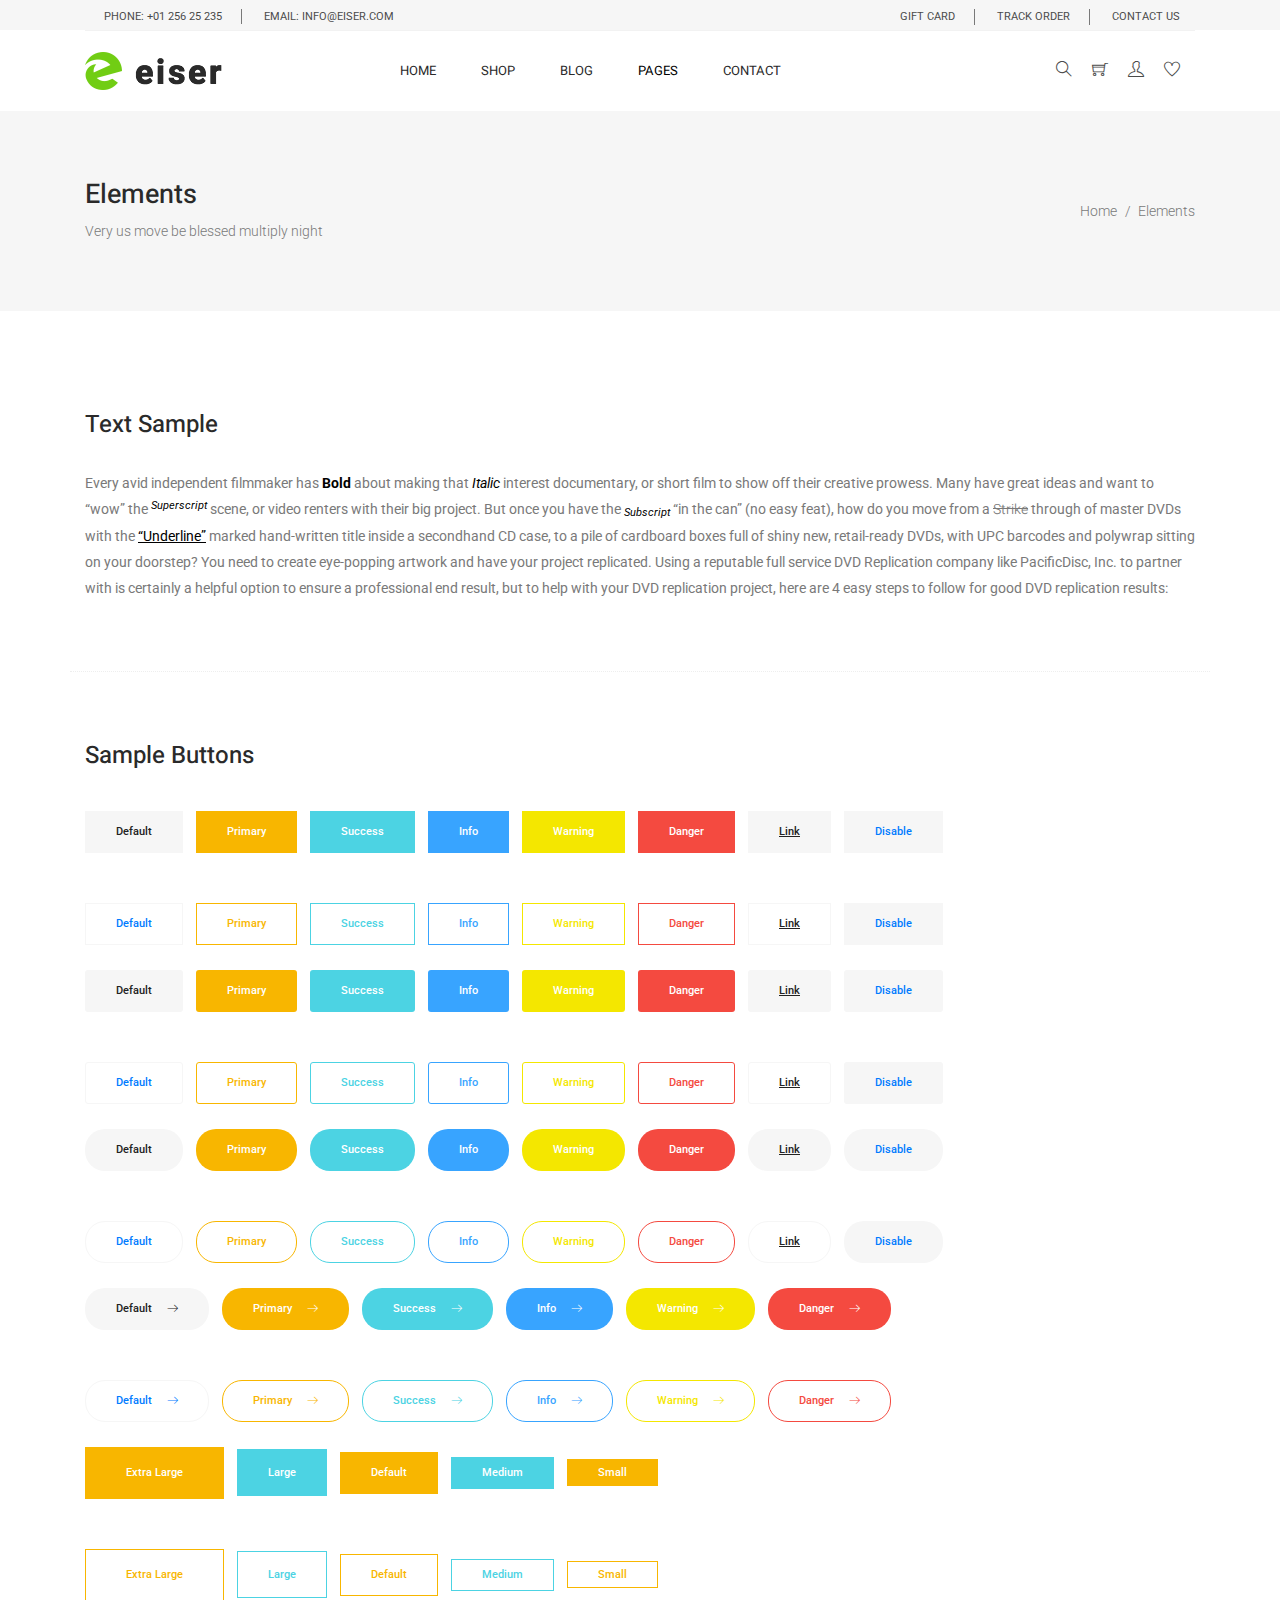
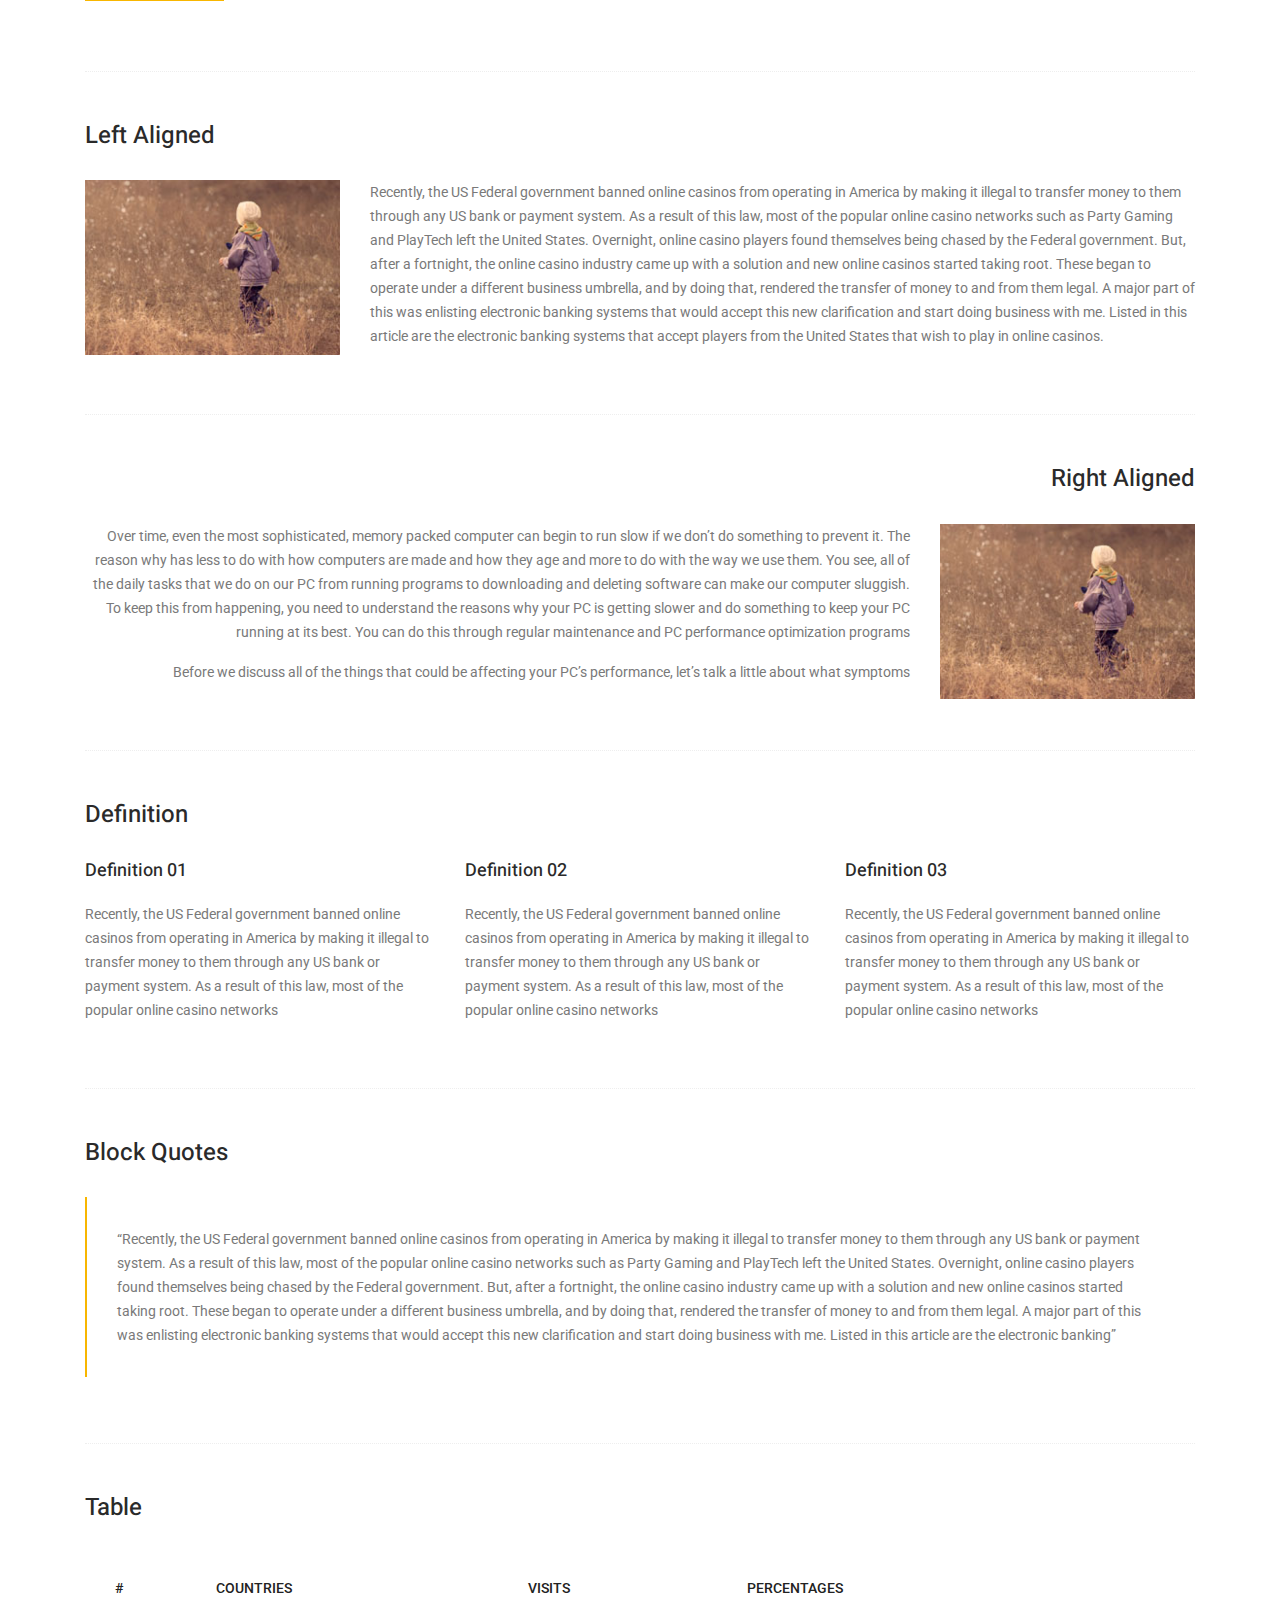
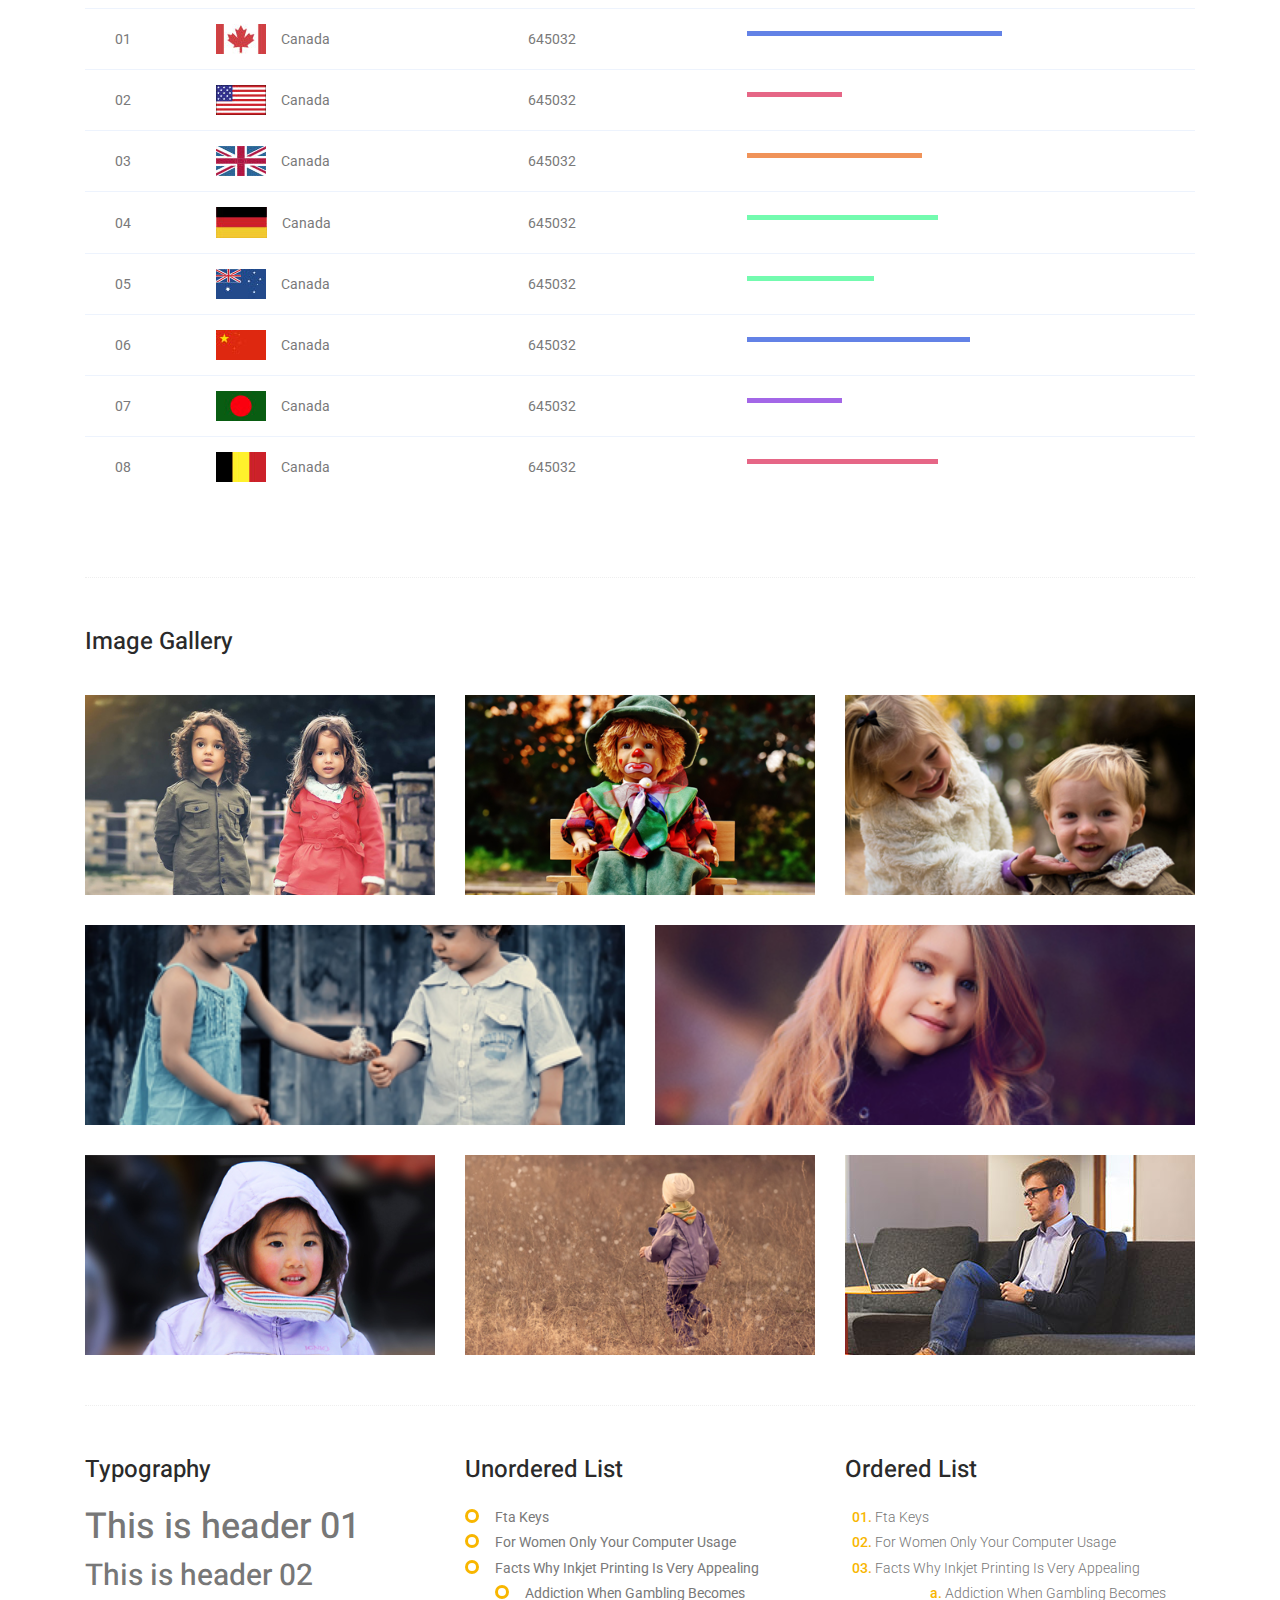
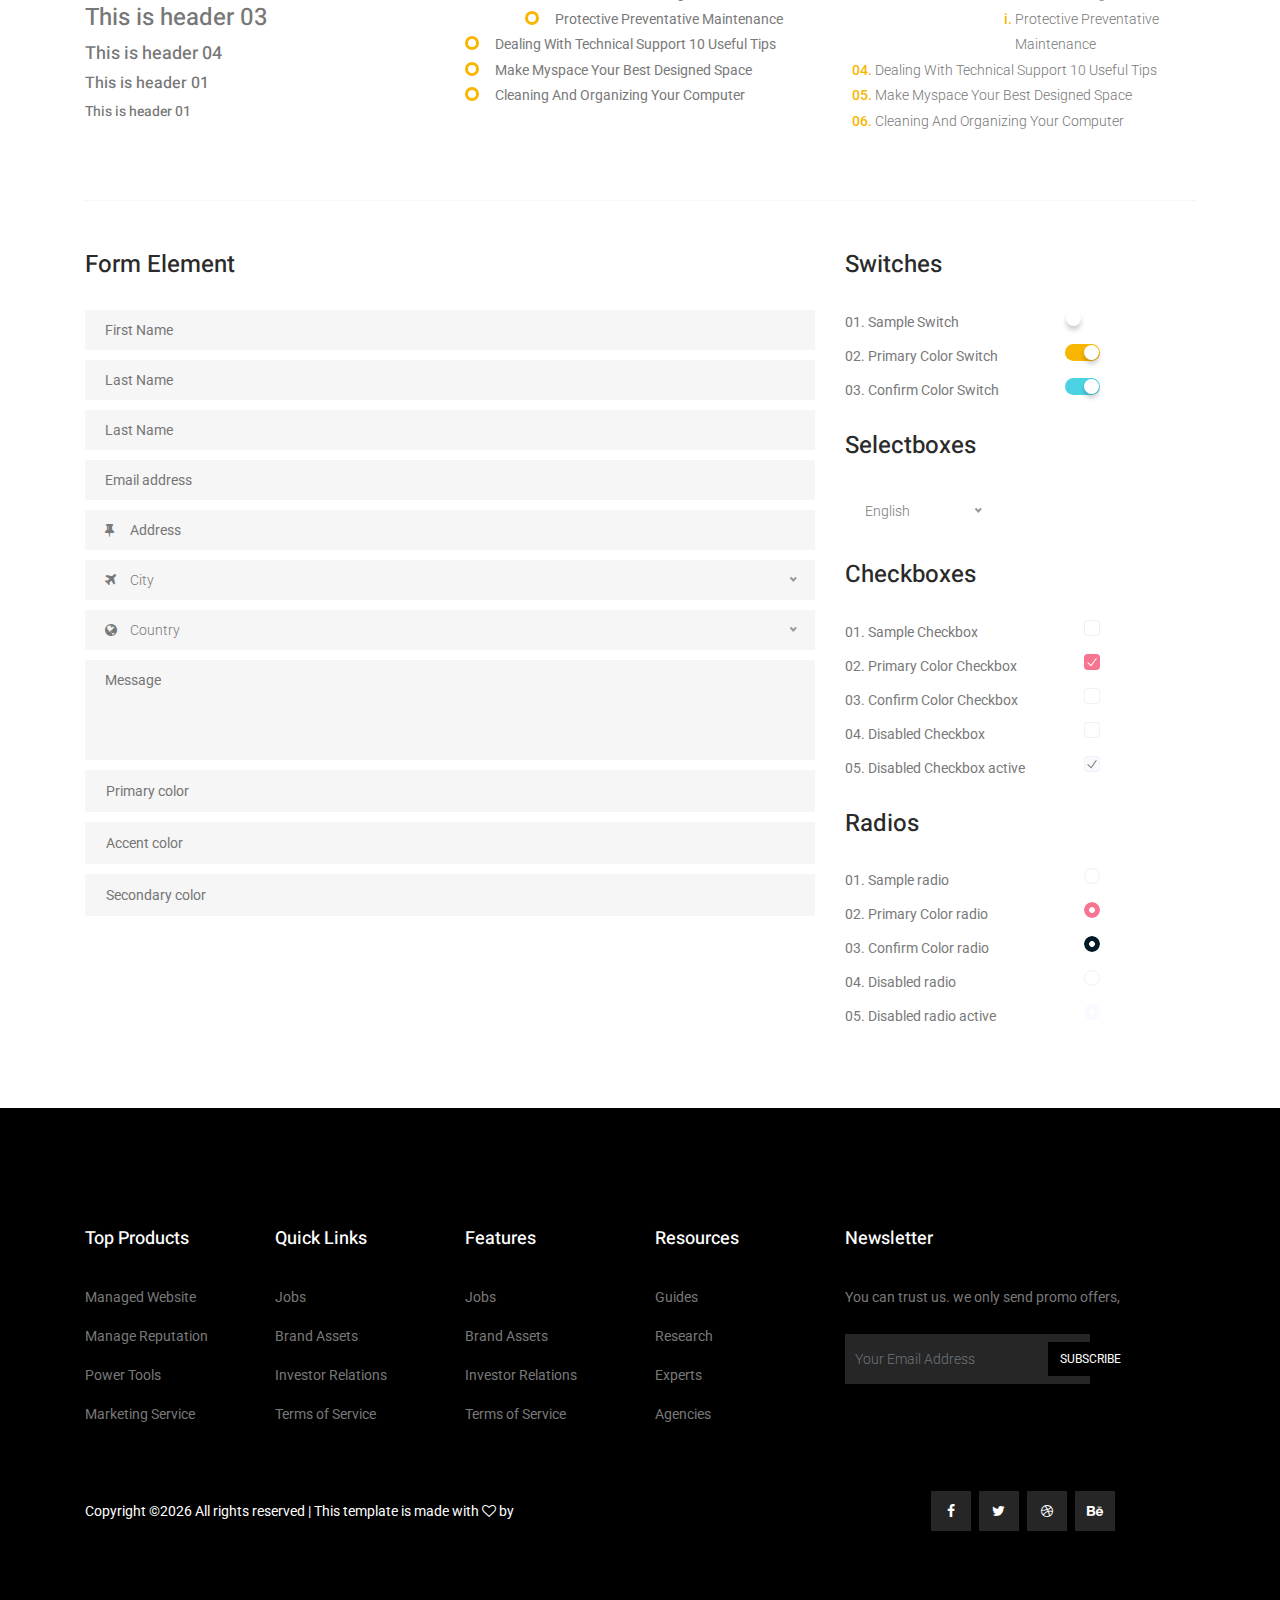
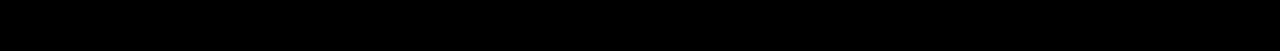
<file: elements.html>
<!DOCTYPE html>
<html lang="en">
  <head>
    <!-- Required meta tags -->
    <meta charset="utf-8" />
    <meta
      name="viewport"
      content="width=device-width, initial-scale=1, shrink-to-fit=no"
    />
    <link rel="icon" href="img/favicon.png" type="image/png" />
    <title>Eiser ecommerce</title>
    <!-- Bootstrap CSS -->
    <link rel="stylesheet" href="css/bootstrap.css" />
    <link rel="stylesheet" href="vendors/linericon/style.css" />
    <link rel="stylesheet" href="css/font-awesome.min.css" />
    <link rel="stylesheet" href="css/themify-icons.css" />
    <link rel="stylesheet" href="vendors/owl-carousel/owl.carousel.min.css" />
    <link rel="stylesheet" href="vendors/lightbox/simpleLightbox.css" />
    <link rel="stylesheet" href="vendors/nice-select/css/nice-select.css" />
    <link rel="stylesheet" href="vendors/animate-css/animate.css" />
    <link rel="stylesheet" href="vendors/jquery-ui/jquery-ui.css" />
    <!-- main css -->
    <link rel="stylesheet" href="css/style.css" />
    <link rel="stylesheet" href="css/responsive.css" />
  </head>

  <body>
    <!--================Header Menu Area =================-->
    <header class="header_area">
      <div class="top_menu">
        <div class="container">
          <div class="row">
            <div class="col-lg-7">
              <div class="float-left">
                <p>Phone: +01 256 25 235</p>
                <p>email: info@eiser.com</p>
              </div>
            </div>
            <div class="col-lg-5">
              <div class="float-right">
                <ul class="right_side">
                  <li>
                    <a href="cart.html">
                      gift card
                    </a>
                  </li>
                  <li>
                    <a href="tracking.html">
                      track order
                    </a>
                  </li>
                  <li>
                    <a href="contact.html">
                      Contact Us
                    </a>
                  </li>
                </ul>
              </div>
            </div>
          </div>
        </div>
	  </div>
	  
      <div class="main_menu">
        <div class="container">
          <nav class="navbar navbar-expand-lg navbar-light w-100">
            <!-- Brand and toggle get grouped for better mobile display -->
            <a class="navbar-brand logo_h" href="index.html">
              <img src="img/logo.png" alt="" />
            </a>
            <button
              class="navbar-toggler"
              type="button"
              data-toggle="collapse"
              data-target="#navbarSupportedContent"
              aria-controls="navbarSupportedContent"
              aria-expanded="false"
              aria-label="Toggle navigation"
            >
              <span class="icon-bar"></span>
              <span class="icon-bar"></span>
              <span class="icon-bar"></span>
            </button>
            <!-- Collect the nav links, forms, and other content for toggling -->
            <div
              class="collapse navbar-collapse offset w-100"
              id="navbarSupportedContent"
            >
              <div class="row w-100 mr-0">
                <div class="col-lg-7 pr-0">
                  <ul class="nav navbar-nav center_nav pull-right">
                    <li class="nav-item">
                      <a class="nav-link" href="index.html">Home</a>
                    </li>
                    <li class="nav-item submenu dropdown">
                      <a
                        href="#"
                        class="nav-link dropdown-toggle"
                        data-toggle="dropdown"
                        role="button"
                        aria-haspopup="true"
                        aria-expanded="false"
                        >Shop</a
                      >
                      <ul class="dropdown-menu">
                        <li class="nav-item">
                          <a class="nav-link" href="category.html"
                            >Shop Category</a
                          >
                        </li>
                        <li class="nav-item">
                          <a class="nav-link" href="single-product.html"
                            >Product Details</a
                          >
                        </li>
                        <li class="nav-item">
                          <a class="nav-link" href="checkout.html"
                            >Product Checkout</a
                          >
                        </li>
                        <li class="nav-item">
                          <a class="nav-link" href="cart.html">Shopping Cart</a>
                        </li>
                      </ul>
                    </li>
                    <li class="nav-item submenu dropdown">
                      <a
                        href="#"
                        class="nav-link dropdown-toggle"
                        data-toggle="dropdown"
                        role="button"
                        aria-haspopup="true"
                        aria-expanded="false"
                        >Blog</a
                      >
                      <ul class="dropdown-menu">
                        <li class="nav-item">
                          <a class="nav-link" href="blog.html">Blog</a>
                        </li>
                        <li class="nav-item">
                          <a class="nav-link" href="single-blog.html"
                            >Blog Details</a
                          >
                        </li>
                      </ul>
                    </li>
                    <li class="nav-item active submenu dropdown">
                      <a
                        href="#"
                        class="nav-link dropdown-toggle"
                        data-toggle="dropdown"
                        role="button"
                        aria-haspopup="true"
                        aria-expanded="false"
                        >Pages</a
                      >
                      <ul class="dropdown-menu">
                        <li class="nav-item">
                          <a class="nav-link" href="tracking.html">Tracking</a>
                        </li>
                        <li class="nav-item">
                          <a class="nav-link" href="elements.html">Elements</a>
                        </li>
                      </ul>
                    </li>
                    <li class="nav-item">
                      <a class="nav-link" href="contact.html">Contact</a>
                    </li>
                  </ul>
                </div>

                <div class="col-lg-5 pr-0">
                  <ul class="nav navbar-nav navbar-right right_nav pull-right">
                    <li class="nav-item">
                      <a href="#" class="icons">
                        <i class="ti-search" aria-hidden="true"></i>
                      </a>
                    </li>

                    <li class="nav-item">
                      <a href="#" class="icons">
                        <i class="ti-shopping-cart"></i>
                      </a>
                    </li>

                    <li class="nav-item">
                      <a href="#" class="icons">
                        <i class="ti-user" aria-hidden="true"></i>
                      </a>
                    </li>

                    <li class="nav-item">
                      <a href="#" class="icons">
                        <i class="ti-heart" aria-hidden="true"></i>
                      </a>
                    </li>
                  </ul>
                </div>
              </div>
            </div>
          </nav>
        </div>
      </div>
    </header>
    <!--================Header Menu Area =================-->

    <!--================Home Banner Area =================-->
    <section class="banner_area">
      <div class="banner_inner d-flex align-items-center">
        <div class="container">
          <div
            class="banner_content d-md-flex justify-content-between align-items-center"
          >
            <div class="mb-3 mb-md-0">
              <h2>Elements</h2>
              <p>Very us move be blessed multiply night</p>
            </div>
            <div class="page_link">
              <a href="index.html">Home</a>
              <a href="elements.html">Elements</a>
            </div>
          </div>
        </div>
      </div>
    </section>
    <!--================End Home Banner Area =================-->


	<!-- Start Sample Area -->
	<section class="sample-text-area">
		<div class="container">
			<h3 class="text-heading title_color">Text Sample</h3>
			<p class="sample-text">
				Every avid independent filmmaker has
				<b>Bold</b> about making that
				<i>Italic</i> interest documentary, or short film to show off their creative prowess. Many have great ideas and want to
				“wow” the
				<sup>Superscript</sup> scene, or video renters with their big project. But once you have the
				<sub>Subscript</sub> “in the can” (no easy feat), how do you move from a
				<del>Strike</del> through of master DVDs with the
				<u>“Underline”</u> marked hand-written title inside a secondhand CD case, to a pile of cardboard boxes full of shiny new,
				retail-ready DVDs, with UPC barcodes and polywrap sitting on your doorstep? You need to create eye-popping artwork and
				have your project replicated. Using a reputable full service DVD Replication company like PacificDisc, Inc. to partner
				with is certainly a helpful option to ensure a professional end result, but to help with your DVD replication project,
				here are 4 easy steps to follow for good DVD replication results:

			</p>
		</div>
	</section>
	<!-- End Sample Area -->
	<!-- Start Button -->
	<section class="button-area">
		<div class="container border-top-generic">
			<h3 class="text-heading title_color">Sample Buttons</h3>
			<div class="button-group-area">
				<a href="#" class="genric-btn default">Default</a>
				<a href="#" class="genric-btn primary">Primary</a>
				<a href="#" class="genric-btn success">Success</a>
				<a href="#" class="genric-btn info">Info</a>
				<a href="#" class="genric-btn warning">Warning</a>
				<a href="#" class="genric-btn danger">Danger</a>
				<a href="#" class="genric-btn link">Link</a>
				<a href="#" class="genric-btn disable">Disable</a>
			</div>
			<div class="button-group-area mt-10">
				<a href="#" class="genric-btn default-border">Default</a>
				<a href="#" class="genric-btn primary-border">Primary</a>
				<a href="#" class="genric-btn success-border">Success</a>
				<a href="#" class="genric-btn info-border">Info</a>
				<a href="#" class="genric-btn warning-border">Warning</a>
				<a href="#" class="genric-btn danger-border">Danger</a>
				<a href="#" class="genric-btn link-border">Link</a>
				<a href="#" class="genric-btn disable">Disable</a>
			</div>
			<div class="button-group-area mt-40">
				<a href="#" class="genric-btn default radius">Default</a>
				<a href="#" class="genric-btn primary radius">Primary</a>
				<a href="#" class="genric-btn success radius">Success</a>
				<a href="#" class="genric-btn info radius">Info</a>
				<a href="#" class="genric-btn warning radius">Warning</a>
				<a href="#" class="genric-btn danger radius">Danger</a>
				<a href="#" class="genric-btn link radius">Link</a>
				<a href="#" class="genric-btn disable radius">Disable</a>
			</div>
			<div class="button-group-area mt-10">
				<a href="#" class="genric-btn default-border radius">Default</a>
				<a href="#" class="genric-btn primary-border radius">Primary</a>
				<a href="#" class="genric-btn success-border radius">Success</a>
				<a href="#" class="genric-btn info-border radius">Info</a>
				<a href="#" class="genric-btn warning-border radius">Warning</a>
				<a href="#" class="genric-btn danger-border radius">Danger</a>
				<a href="#" class="genric-btn link-border radius">Link</a>
				<a href="#" class="genric-btn disable radius">Disable</a>
			</div>
			<div class="button-group-area mt-40">
				<a href="#" class="genric-btn default circle">Default</a>
				<a href="#" class="genric-btn primary circle">Primary</a>
				<a href="#" class="genric-btn success circle">Success</a>
				<a href="#" class="genric-btn info circle">Info</a>
				<a href="#" class="genric-btn warning circle">Warning</a>
				<a href="#" class="genric-btn danger circle">Danger</a>
				<a href="#" class="genric-btn link circle">Link</a>
				<a href="#" class="genric-btn disable circle">Disable</a>
			</div>
			<div class="button-group-area mt-10">
				<a href="#" class="genric-btn default-border circle">Default</a>
				<a href="#" class="genric-btn primary-border circle">Primary</a>
				<a href="#" class="genric-btn success-border circle">Success</a>
				<a href="#" class="genric-btn info-border circle">Info</a>
				<a href="#" class="genric-btn warning-border circle">Warning</a>
				<a href="#" class="genric-btn danger-border circle">Danger</a>
				<a href="#" class="genric-btn link-border circle">Link</a>
				<a href="#" class="genric-btn disable circle">Disable</a>
			</div>
			<div class="button-group-area mt-40">
				<a href="#" class="genric-btn default circle arrow">Default
					<span class="lnr lnr-arrow-right"></span>
				</a>
				<a href="#" class="genric-btn primary circle arrow">Primary
					<span class="lnr lnr-arrow-right"></span>
				</a>
				<a href="#" class="genric-btn success circle arrow">Success
					<span class="lnr lnr-arrow-right"></span>
				</a>
				<a href="#" class="genric-btn info circle arrow">Info
					<span class="lnr lnr-arrow-right"></span>
				</a>
				<a href="#" class="genric-btn warning circle arrow">Warning
					<span class="lnr lnr-arrow-right"></span>
				</a>
				<a href="#" class="genric-btn danger circle arrow">Danger
					<span class="lnr lnr-arrow-right"></span>
				</a>
			</div>
			<div class="button-group-area mt-10">
				<a href="#" class="genric-btn default-border circle arrow">Default
					<span class="lnr lnr-arrow-right"></span>
				</a>
				<a href="#" class="genric-btn primary-border circle arrow">Primary
					<span class="lnr lnr-arrow-right"></span>
				</a>
				<a href="#" class="genric-btn success-border circle arrow">Success
					<span class="lnr lnr-arrow-right"></span>
				</a>
				<a href="#" class="genric-btn info-border circle arrow">Info
					<span class="lnr lnr-arrow-right"></span>
				</a>
				<a href="#" class="genric-btn warning-border circle arrow">Warning
					<span class="lnr lnr-arrow-right"></span>
				</a>
				<a href="#" class="genric-btn danger-border circle arrow">Danger
					<span class="lnr lnr-arrow-right"></span>
				</a>
			</div>
			<div class="button-group-area mt-40">
				<a href="#" class="genric-btn primary e-large">Extra Large</a>
				<a href="#" class="genric-btn success large">Large</a>
				<a href="#" class="genric-btn primary">Default</a>
				<a href="#" class="genric-btn success medium">Medium</a>
				<a href="#" class="genric-btn primary small">Small</a>
			</div>
			<div class="button-group-area mt-10">
				<a href="#" class="genric-btn primary-border e-large">Extra Large</a>
				<a href="#" class="genric-btn success-border large">Large</a>
				<a href="#" class="genric-btn primary-border">Default</a>
				<a href="#" class="genric-btn success-border medium">Medium</a>
				<a href="#" class="genric-btn primary-border small">Small</a>
			</div>
		</div>
	</section>
	<!-- End Button -->
	<!-- Start Align Area -->
	<div class="whole-wrap">
		<div class="container">
			<div class="section-top-border">
				<h3 class="mb-30 title_color">Left Aligned</h3>
				<div class="row">
					<div class="col-md-3">
						<img src="img/elements/d.jpg" alt="" class="img-fluid">
					</div>
					<div class="col-md-9 mt-sm-20 left-align-p">
						<p>Recently, the US Federal government banned online casinos from operating in America by making it illegal to transfer
							money to them through any US bank or payment system. As a result of this law, most of the popular online casino networks
							such as Party Gaming and PlayTech left the United States. Overnight, online casino players found themselves being
							chased by the Federal government. But, after a fortnight, the online casino industry came up with a solution and new
							online casinos started taking root. These began to operate under a different business umbrella, and by doing that,
							rendered the transfer of money to and from them legal. A major part of this was enlisting electronic banking systems
							that would accept this new clarification and start doing business with me. Listed in this article are the electronic
							banking systems that accept players from the United States that wish to play in online casinos.</p>
					</div>
				</div>
			</div>
			<div class="section-top-border text-right">
				<h3 class="mb-30 title_color">Right Aligned</h3>
				<div class="row">
					<div class="col-md-9">
						<p class="text-right">Over time, even the most sophisticated, memory packed computer can begin to run slow if we don’t do something to prevent
							it. The reason why has less to do with how computers are made and how they age and more to do with the way we use
							them. You see, all of the daily tasks that we do on our PC from running programs to downloading and deleting software
							can make our computer sluggish. To keep this from happening, you need to understand the reasons why your PC is getting
							slower and do something to keep your PC running at its best. You can do this through regular maintenance and PC performance
							optimization programs</p>
						<p class="text-right">Before we discuss all of the things that could be affecting your PC’s performance, let’s talk a little about what symptoms</p>
					</div>
					<div class="col-md-3">
						<img src="img/elements/d.jpg" alt="" class="img-fluid">
					</div>
				</div>
			</div>
			<div class="section-top-border">
				<h3 class="mb-30 title_color">Definition</h3>
				<div class="row">
					<div class="col-md-4">
						<div class="single-defination">
							<h4 class="mb-20">Definition 01</h4>
							<p>Recently, the US Federal government banned online casinos from operating in America by making it illegal to transfer
								money to them through any US bank or payment system. As a result of this law, most of the popular online casino networks</p>
						</div>
					</div>
					<div class="col-md-4">
						<div class="single-defination">
							<h4 class="mb-20">Definition 02</h4>
							<p>Recently, the US Federal government banned online casinos from operating in America by making it illegal to transfer
								money to them through any US bank or payment system. As a result of this law, most of the popular online casino networks</p>
						</div>
					</div>
					<div class="col-md-4">
						<div class="single-defination">
							<h4 class="mb-20">Definition 03</h4>
							<p>Recently, the US Federal government banned online casinos from operating in America by making it illegal to transfer
								money to them through any US bank or payment system. As a result of this law, most of the popular online casino networks</p>
						</div>
					</div>
				</div>
			</div>
			<div class="section-top-border">
				<h3 class="mb-30 title_color">Block Quotes</h3>
				<div class="row">
					<div class="col-lg-12">
						<blockquote class="generic-blockquote">
							“Recently, the US Federal government banned online casinos from operating in America by making it illegal to transfer money
							to them through any US bank or payment system. As a result of this law, most of the popular online casino networks
							such as Party Gaming and PlayTech left the United States. Overnight, online casino players found themselves being
							chased by the Federal government. But, after a fortnight, the online casino industry came up with a solution and new
							online casinos started taking root. These began to operate under a different business umbrella, and by doing that,
							rendered the transfer of money to and from them legal. A major part of this was enlisting electronic banking systems
							that would accept this new clarification and start doing business with me. Listed in this article are the electronic
							banking”
						</blockquote>
					</div>
				</div>
			</div>
			<div class="section-top-border">
				<h3 class="mb-30 title_color">Table</h3>
				<div class="progress-table-wrap">
					<div class="progress-table">
						<div class="table-head">
							<div class="serial">#</div>
							<div class="country">Countries</div>
							<div class="visit">Visits</div>
							<div class="percentage">Percentages</div>
						</div>
						<div class="table-row">
							<div class="serial">01</div>
							<div class="country">
								<img src="img/elements/f1.jpg" alt="flag">Canada</div>
							<div class="visit">645032</div>
							<div class="percentage">
								<div class="progress">
									<div class="progress-bar color-1" role="progressbar" style="width: 80%" aria-valuenow="80" aria-valuemin="0" aria-valuemax="100"></div>
								</div>
							</div>
						</div>
						<div class="table-row">
							<div class="serial">02</div>
							<div class="country">
								<img src="img/elements/f2.jpg" alt="flag">Canada</div>
							<div class="visit">645032</div>
							<div class="percentage">
								<div class="progress">
									<div class="progress-bar color-2" role="progressbar" style="width: 30%" aria-valuenow="30" aria-valuemin="0" aria-valuemax="100"></div>
								</div>
							</div>
						</div>
						<div class="table-row">
							<div class="serial">03</div>
							<div class="country">
								<img src="img/elements/f3.jpg" alt="flag">Canada</div>
							<div class="visit">645032</div>
							<div class="percentage">
								<div class="progress">
									<div class="progress-bar color-3" role="progressbar" style="width: 55%" aria-valuenow="55" aria-valuemin="0" aria-valuemax="100"></div>
								</div>
							</div>
						</div>
						<div class="table-row">
							<div class="serial">04</div>
							<div class="country">
								<img src="img/elements/f4.jpg" alt="flag">Canada</div>
							<div class="visit">645032</div>
							<div class="percentage">
								<div class="progress">
									<div class="progress-bar color-4" role="progressbar" style="width: 60%" aria-valuenow="60" aria-valuemin="0" aria-valuemax="100"></div>
								</div>
							</div>
						</div>
						<div class="table-row">
							<div class="serial">05</div>
							<div class="country">
								<img src="img/elements/f5.jpg" alt="flag">Canada</div>
							<div class="visit">645032</div>
							<div class="percentage">
								<div class="progress">
									<div class="progress-bar color-5" role="progressbar" style="width: 40%" aria-valuenow="40" aria-valuemin="0" aria-valuemax="100"></div>
								</div>
							</div>
						</div>
						<div class="table-row">
							<div class="serial">06</div>
							<div class="country">
								<img src="img/elements/f6.jpg" alt="flag">Canada</div>
							<div class="visit">645032</div>
							<div class="percentage">
								<div class="progress">
									<div class="progress-bar color-6" role="progressbar" style="width: 70%" aria-valuenow="70" aria-valuemin="0" aria-valuemax="100"></div>
								</div>
							</div>
						</div>
						<div class="table-row">
							<div class="serial">07</div>
							<div class="country">
								<img src="img/elements/f7.jpg" alt="flag">Canada</div>
							<div class="visit">645032</div>
							<div class="percentage">
								<div class="progress">
									<div class="progress-bar color-7" role="progressbar" style="width: 30%" aria-valuenow="30" aria-valuemin="0" aria-valuemax="100"></div>
								</div>
							</div>
						</div>
						<div class="table-row">
							<div class="serial">08</div>
							<div class="country">
								<img src="img/elements/f8.jpg" alt="flag">Canada</div>
							<div class="visit">645032</div>
							<div class="percentage">
								<div class="progress">
									<div class="progress-bar color-8" role="progressbar" style="width: 60%" aria-valuenow="60" aria-valuemin="0" aria-valuemax="100"></div>
								</div>
							</div>
						</div>
					</div>
				</div>
			</div>
			<div class="section-top-border">
				<h3 class="title_color">Image Gallery</h3>
				<div class="row gallery-item">
					<div class="col-md-4">
						<a href="img/elements/g1.jpg" class="img-gal">
							<div class="single-gallery-image" style="background: url(img/elements/g1.jpg);"></div>
						</a>
					</div>
					<div class="col-md-4">
						<a href="img/elements/g2.jpg" class="img-gal">
							<div class="single-gallery-image" style="background: url(img/elements/g2.jpg);"></div>
						</a>
					</div>
					<div class="col-md-4">
						<a href="img/elements/g3.jpg" class="img-gal">
							<div class="single-gallery-image" style="background: url(img/elements/g3.jpg);"></div>
						</a>
					</div>
					<div class="col-md-6">
						<a href="img/elements/g4.jpg" class="img-gal">
							<div class="single-gallery-image" style="background: url(img/elements/g4.jpg);"></div>
						</a>
					</div>
					<div class="col-md-6">
						<a href="img/elements/g5.jpg" class="img-gal">
							<div class="single-gallery-image" style="background: url(img/elements/g5.jpg);"></div>
						</a>
					</div>
					<div class="col-md-4">
						<a href="img/elements/g6.jpg" class="img-gal">
							<div class="single-gallery-image" style="background: url(img/elements/g6.jpg);"></div>
						</a>
					</div>
					<div class="col-md-4">
						<a href="img/elements/g7.jpg" class="img-gal">
							<div class="single-gallery-image" style="background: url(img/elements/g7.jpg);"></div>
						</a>
					</div>
					<div class="col-md-4">
						<a href="img/elements/g8.jpg" class="img-gal">
							<div class="single-gallery-image" style="background: url(img/elements/g8.jpg);"></div>
						</a>
					</div>
				</div>
			</div>
			<div class="section-top-border">
				<div class="row">
					<div class="col-lg-4 col-sm-6 typo-sec">
						<h3 class="mb-20 title_color">Typography</h3>
						<div class="typography">
							<h1 class="typo-list">This is header 01</h1>
							<h2 class="typo-list">This is header 02</h2>
							<h3 class="typo-list">This is header 03</h3>
							<h4 class="typo-list">This is header 04</h4>
							<h5 class="typo-list">This is header 01</h5>
							<h6 class="typo-list">This is header 01</h6>
						</div>
					</div>
					<div class="col-lg-4 col-sm-6 mt-sm-30 typo-sec">
						<h3 class="mb-20 title_color">Unordered List</h3>
						<div class="">
							<ul class="unordered-list">
								<li>Fta Keys</li>
								<li>For Women Only Your Computer Usage</li>
								<li>Facts Why Inkjet Printing Is Very Appealing
									<ul>
										<li>Addiction When Gambling Becomes
											<ul>
												<li>Protective Preventative Maintenance</li>
											</ul>
										</li>
									</ul>
								</li>
								<li>Dealing With Technical Support 10 Useful Tips</li>
								<li>Make Myspace Your Best Designed Space</li>
								<li>Cleaning And Organizing Your Computer</li>
							</ul>
						</div>
					</div>
					<div class="col-lg-4 col-sm-6 mt-sm-30 typo-sec">
						<h3 class="mb-20 title_color">Ordered List</h3>
						<div class="">
							<ol class="ordered-list">
								<li>
									<span>Fta Keys</span>
								</li>
								<li>
									<span>For Women Only Your Computer Usage</span>
								</li>
								<li>
									<span>Facts Why Inkjet Printing Is Very Appealing</span>
									<ol class="ordered-list-alpha">
										<li>
											<span>Addiction When Gambling Becomes</span>
											<ol class="ordered-list-roman">
												<li>
													<span>Protective Preventative Maintenance</span>
												</li>
											</ol>
										</li>
									</ol>
								</li>
								<li>
									<span>Dealing With Technical Support 10 Useful Tips</span>
								</li>
								<li>
									<span>Make Myspace Your Best Designed Space</span>
								</li>
								<li>
									<span>Cleaning And Organizing Your Computer</span>
								</li>
							</ol>
						</div>
					</div>
				</div>
			</div>
			<div class="section-top-border">
				<div class="row">
					<div class="col-lg-8 col-md-8">
						<h3 class="mb-30 title_color">Form Element</h3>
						<form action="#">
							<div class="mt-10">
								<input type="text" name="first_name" placeholder="First Name" onfocus="this.placeholder = ''" onblur="this.placeholder = 'First Name'"
								 required class="single-input">
							</div>
							<div class="mt-10">
								<input type="text" name="last_name" placeholder="Last Name" onfocus="this.placeholder = ''" onblur="this.placeholder = 'Last Name'"
								 required class="single-input">
							</div>
							<div class="mt-10">
								<input type="text" name="last_name" placeholder="Last Name" onfocus="this.placeholder = ''" onblur="this.placeholder = 'Last Name'"
								 required class="single-input">
							</div>
							<div class="mt-10">
								<input type="email" name="EMAIL" placeholder="Email address" onfocus="this.placeholder = ''" onblur="this.placeholder = 'Email address'"
								 required class="single-input">
							</div>
							<div class="input-group-icon mt-10">
								<div class="icon">
									<i class="fa fa-thumb-tack" aria-hidden="true"></i>
								</div>
								<input type="text" name="address" placeholder="Address" onfocus="this.placeholder = ''" onblur="this.placeholder = 'Address'"
								 required class="single-input">
							</div>
							<div class="input-group-icon mt-10">
								<div class="icon">
									<i class="fa fa-plane" aria-hidden="true"></i>
								</div>
								<div class="form-select" id="default-select">
									<select>
										<option value="1">City</option>
										<option value="1">Dhaka</option>
										<option value="1">Dilli</option>
										<option value="1">Newyork</option>
										<option value="1">Islamabad</option>
									</select>
								</div>
							</div>
							<div class="input-group-icon mt-10">
								<div class="icon">
									<i class="fa fa-globe" aria-hidden="true"></i>
								</div>
								<div class="form-select" id="default-select2">
									<select>
										<option value="1">Country</option>
										<option value="1">Bangladesh</option>
										<option value="1">India</option>
										<option value="1">England</option>
										<option value="1">Srilanka</option>
									</select>
								</div>
							</div>

							<div class="mt-10">
								<textarea class="single-textarea" placeholder="Message" onfocus="this.placeholder = ''" onblur="this.placeholder = 'Message'"
								 required></textarea>
							</div>
							<div class="mt-10">
								<input type="text" name="first_name" placeholder="Primary color" onfocus="this.placeholder = ''" onblur="this.placeholder = 'Primary color'"
								 required class="single-input-primary">
							</div>
							<div class="mt-10">
								<input type="text" name="first_name" placeholder="Accent color" onfocus="this.placeholder = ''" onblur="this.placeholder = 'Accent color'"
								 required class="single-input-accent">
							</div>
							<div class="mt-10">
								<input type="text" name="first_name" placeholder="Secondary color" onfocus="this.placeholder = ''" onblur="this.placeholder = 'Secondary color'"
								 required class="single-input-secondary">
							</div>
						</form>
					</div>
					<div class="col-lg-3 col-md-4 mt-sm-30 element-wrap">
						<div class="single-element-widget">
							<h3 class="mb-30 title_color">Switches</h3>
							<div class="switch-wrap d-flex justify-content-between">
								<p>01. Sample Switch</p>
								<div class="primary-switch">
									<input type="checkbox" id="default-switch">
									<label for="default-switch"></label>
								</div>
							</div>
							<div class="switch-wrap d-flex justify-content-between">
								<p>02. Primary Color Switch</p>
								<div class="primary-switch">
									<input type="checkbox" id="primary-switch" checked>
									<label for="primary-switch"></label>
								</div>
							</div>
							<div class="switch-wrap d-flex justify-content-between">
								<p>03. Confirm Color Switch</p>
								<div class="confirm-switch">
									<input type="checkbox" id="confirm-switch" checked>
									<label for="confirm-switch"></label>
								</div>
							</div>
						</div>
						<div class="single-element-widget">
							<h3 class="mb-30 title_color">Selectboxes</h3>
							<div class="default-select" id="default-select">
								<select>
									<option value="1">English</option>
									<option value="1">Spanish</option>
									<option value="1">Arabic</option>
									<option value="1">Portuguise</option>
									<option value="1">Bengali</option>
								</select>
							</div>
						</div>
						<div class="single-element-widget">
							<h3 class="mb-30 title_color">Checkboxes</h3>
							<div class="switch-wrap d-flex justify-content-between">
								<p>01. Sample Checkbox</p>
								<div class="primary-checkbox">
									<input type="checkbox" id="default-checkbox">
									<label for="default-checkbox"></label>
								</div>
							</div>
							<div class="switch-wrap d-flex justify-content-between">
								<p>02. Primary Color Checkbox</p>
								<div class="primary-checkbox">
									<input type="checkbox" id="primary-checkbox" checked>
									<label for="primary-checkbox"></label>
								</div>
							</div>
							<div class="switch-wrap d-flex justify-content-between">
								<p>03. Confirm Color Checkbox</p>
								<div class="confirm-checkbox">
									<input type="checkbox" id="confirm-checkbox">
									<label for="confirm-checkbox"></label>
								</div>
							</div>
							<div class="switch-wrap d-flex justify-content-between">
								<p>04. Disabled Checkbox</p>
								<div class="disabled-checkbox">
									<input type="checkbox" id="disabled-checkbox" disabled>
									<label for="disabled-checkbox"></label>
								</div>
							</div>
							<div class="switch-wrap d-flex justify-content-between">
								<p>05. Disabled Checkbox active</p>
								<div class="disabled-checkbox">
									<input type="checkbox" id="disabled-checkbox-active" checked disabled>
									<label for="disabled-checkbox-active"></label>
								</div>
							</div>
						</div>
						<div class="single-element-widget">
							<h3 class="mb-30 title_color">Radios</h3>
							<div class="switch-wrap d-flex justify-content-between">
								<p>01. Sample radio</p>
								<div class="primary-radio">
									<input type="checkbox" id="default-radio">
									<label for="default-radio"></label>
								</div>
							</div>
							<div class="switch-wrap d-flex justify-content-between">
								<p>02. Primary Color radio</p>
								<div class="primary-radio">
									<input type="checkbox" id="primary-radio" checked>
									<label for="primary-radio"></label>
								</div>
							</div>
							<div class="switch-wrap d-flex justify-content-between">
								<p>03. Confirm Color radio</p>
								<div class="confirm-radio">
									<input type="checkbox" id="confirm-radio" checked>
									<label for="confirm-radio"></label>
								</div>
							</div>
							<div class="switch-wrap d-flex justify-content-between">
								<p>04. Disabled radio</p>
								<div class="disabled-radio">
									<input type="checkbox" id="disabled-radio" disabled>
									<label for="disabled-radio"></label>
								</div>
							</div>
							<div class="switch-wrap d-flex justify-content-between">
								<p>05. Disabled radio active</p>
								<div class="disabled-radio">
									<input type="checkbox" id="disabled-radio-active" checked disabled>
									<label for="disabled-radio-active"></label>
								</div>
							</div>
						</div>
					</div>
				</div>
			</div>
		</div>
	</div>
	<!-- End Align Area -->

	<!--================ start footer Area  =================-->
	<footer class="footer-area section_gap">
    <div class="container">
      <div class="row">
        <div class="col-lg-2 col-md-6 single-footer-widget">
          <h4>Top Products</h4>
          <ul>
            <li><a href="#">Managed Website</a></li>
            <li><a href="#">Manage Reputation</a></li>
            <li><a href="#">Power Tools</a></li>
            <li><a href="#">Marketing Service</a></li>
          </ul>
        </div>
        <div class="col-lg-2 col-md-6 single-footer-widget">
          <h4>Quick Links</h4>
          <ul>
            <li><a href="#">Jobs</a></li>
            <li><a href="#">Brand Assets</a></li>
            <li><a href="#">Investor Relations</a></li>
            <li><a href="#">Terms of Service</a></li>
          </ul>
        </div>
        <div class="col-lg-2 col-md-6 single-footer-widget">
          <h4>Features</h4>
          <ul>
            <li><a href="#">Jobs</a></li>
            <li><a href="#">Brand Assets</a></li>
            <li><a href="#">Investor Relations</a></li>
            <li><a href="#">Terms of Service</a></li>
          </ul>
        </div>
        <div class="col-lg-2 col-md-6 single-footer-widget">
          <h4>Resources</h4>
          <ul>
            <li><a href="#">Guides</a></li>
            <li><a href="#">Research</a></li>
            <li><a href="#">Experts</a></li>
            <li><a href="#">Agencies</a></li>
          </ul>
        </div>
        <div class="col-lg-4 col-md-6 single-footer-widget">
          <h4>Newsletter</h4>
          <p>You can trust us. we only send promo offers,</p>
          <div class="form-wrap" id="mc_embed_signup">
            <form target="_blank" action="https://spondonit.us12.list-manage.com/subscribe/post?u=1462626880ade1ac87bd9c93a&amp;id=92a4423d01"
              method="get" class="form-inline">
              <input class="form-control" name="EMAIL" placeholder="Your Email Address" onfocus="this.placeholder = ''"
                onblur="this.placeholder = 'Your Email Address '" required="" type="email">
              <button class="click-btn btn btn-default">Subscribe</button>
              <div style="position: absolute; left: -5000px;">
                <input name="b_36c4fd991d266f23781ded980_aefe40901a" tabindex="-1" value="" type="text">
              </div>

              <div class="info"></div>
            </form>
          </div>
        </div>
      </div>
      <div class="footer-bottom row align-items-center">
        <p class="footer-text m-0 col-lg-8 col-md-12"><!-- Link back to Colorlib can't be removed. Template is licensed under CC BY 3.0. -->
Copyright &copy;<script>document.write(new Date().getFullYear());</script> All rights reserved | This template is made with <i class="fa fa-heart-o" aria-hidden="true"></i> by <a href="https://colorlib.com" target="_blank">Colorlib</a>
<!-- Link back to Colorlib can't be removed. Template is licensed under CC BY 3.0. --></p>
        <div class="col-lg-4 col-md-12 footer-social">
          <a href="#"><i class="fa fa-facebook"></i></a>
          <a href="#"><i class="fa fa-twitter"></i></a>
          <a href="#"><i class="fa fa-dribbble"></i></a>
          <a href="#"><i class="fa fa-behance"></i></a>
        </div>
      </div>
    </div>
  </footer>
	<!--================ End footer Area  =================-->




	<!-- Optional JavaScript -->
	<!-- jQuery first, then Popper.js, then Bootstrap JS -->
	<script src="js/jquery-3.2.1.min.js"></script>
	<script src="js/popper.js"></script>
	<script src="js/bootstrap.min.js"></script>
	<script src="js/stellar.js"></script>
	<script src="vendors/lightbox/simpleLightbox.min.js"></script>
	<script src="vendors/nice-select/js/jquery.nice-select.min.js"></script>
	<script src="vendors/isotope/imagesloaded.pkgd.min.js"></script>
	<script src="vendors/isotope/isotope-min.js"></script>
	<script src="vendors/owl-carousel/owl.carousel.min.js"></script>
	<script src="vendors/jquery-ui/jquery-ui.js"></script>
	<script src="js/jquery.ajaxchimp.min.js"></script>
	<script src="js/mail-script.js"></script>
	<script src="js/theme.js"></script>
</body>

</html>
</file>
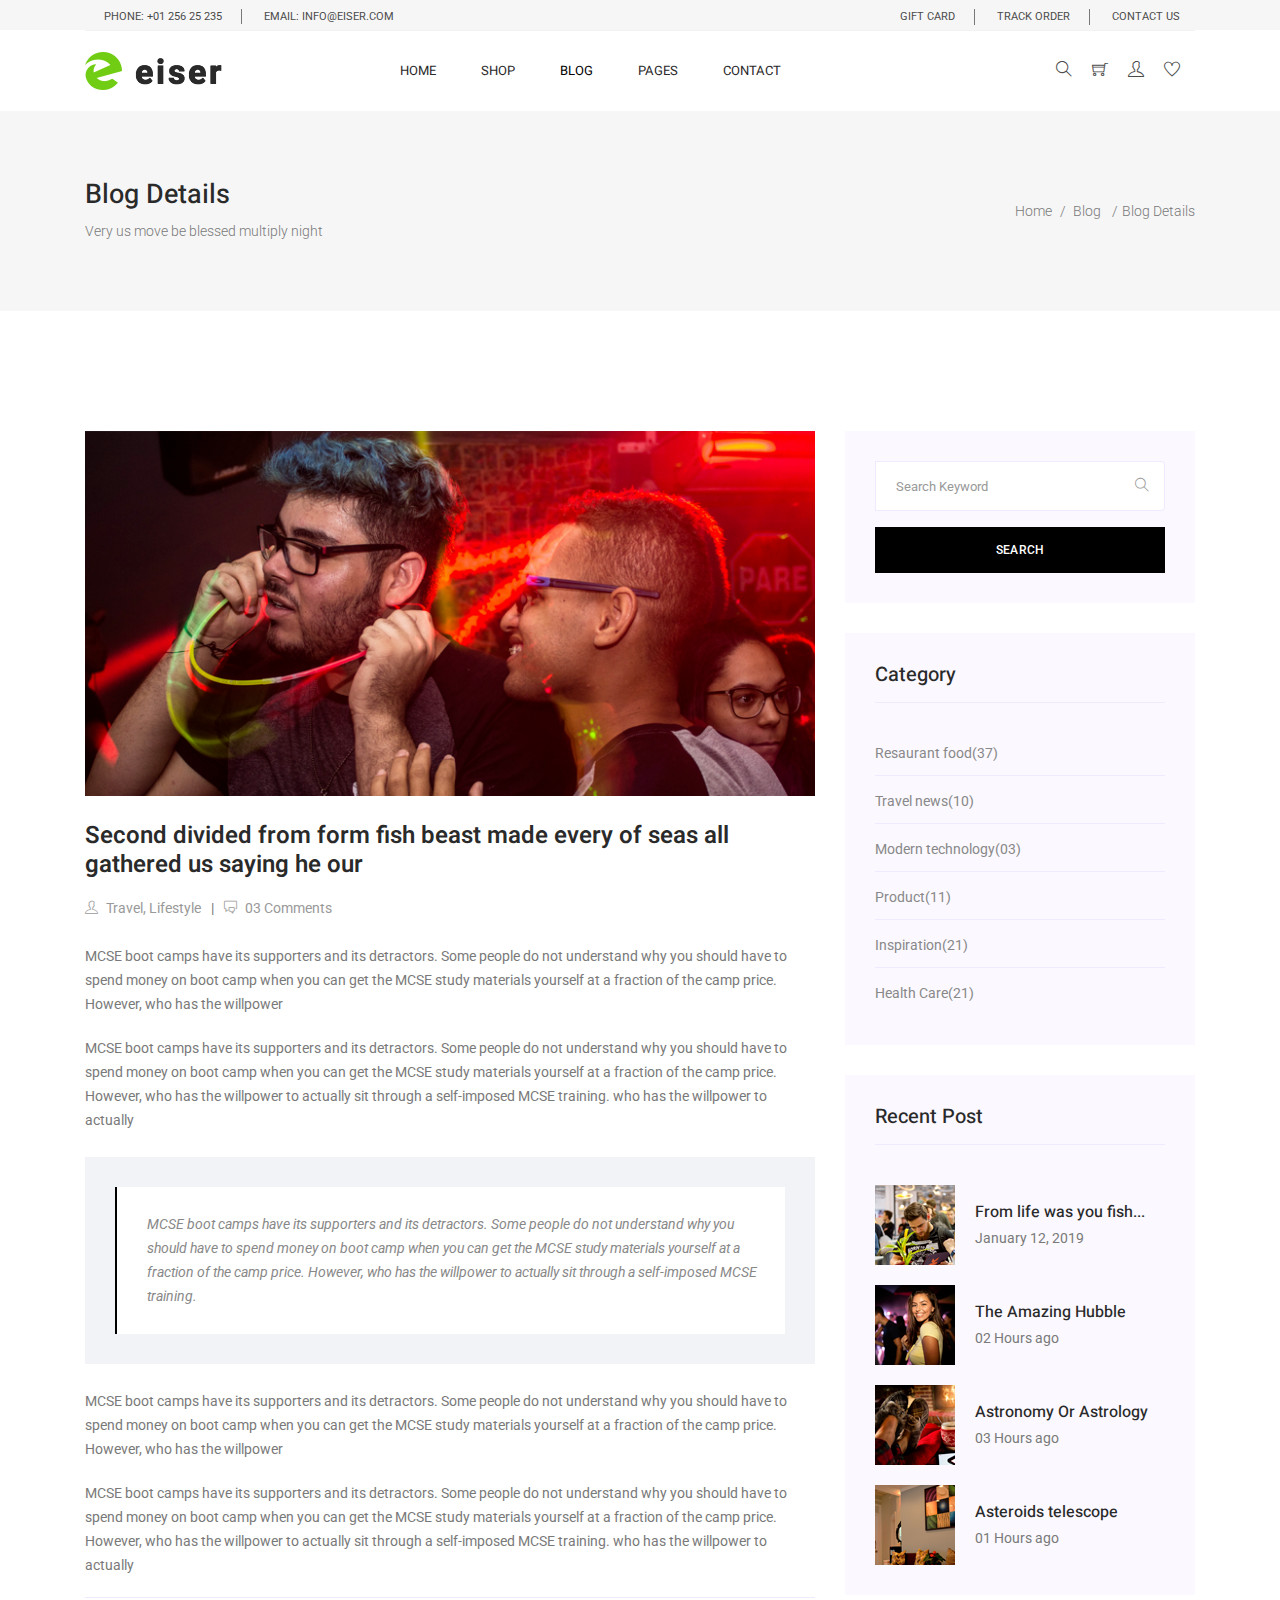
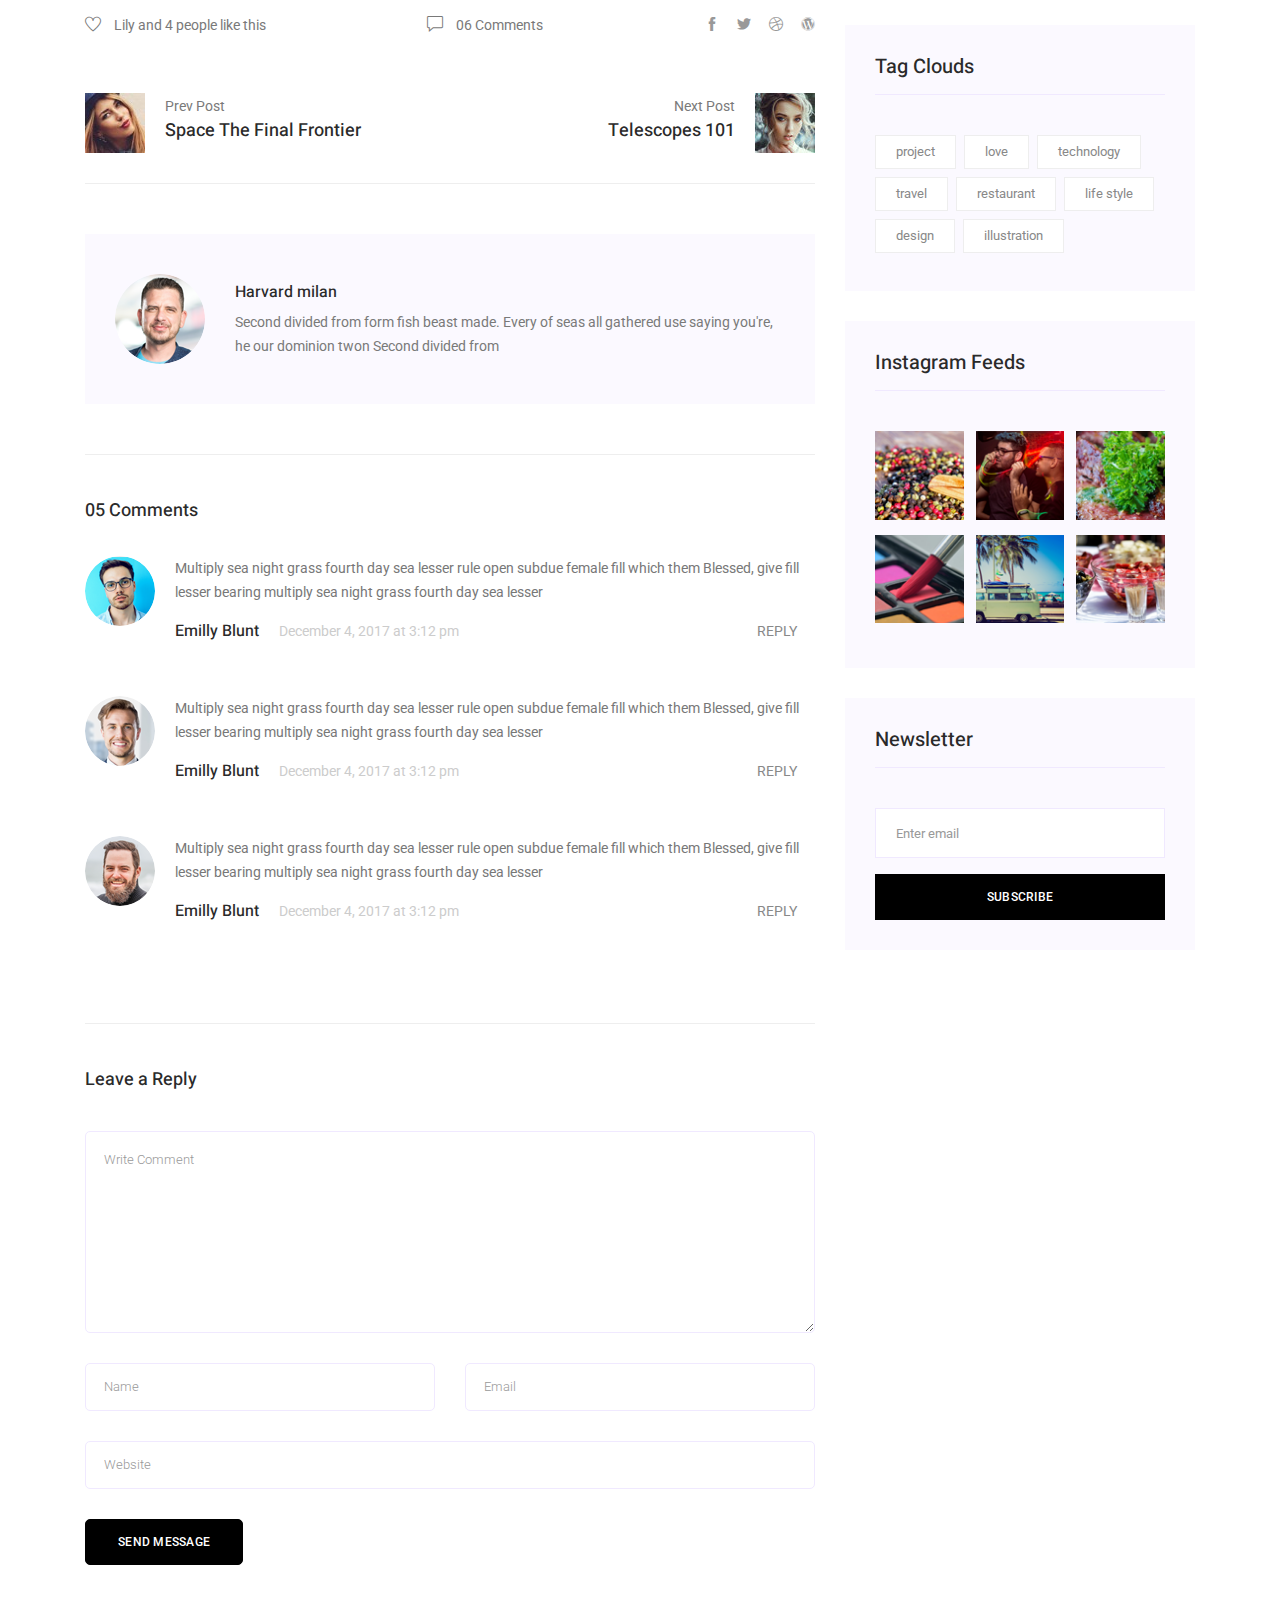
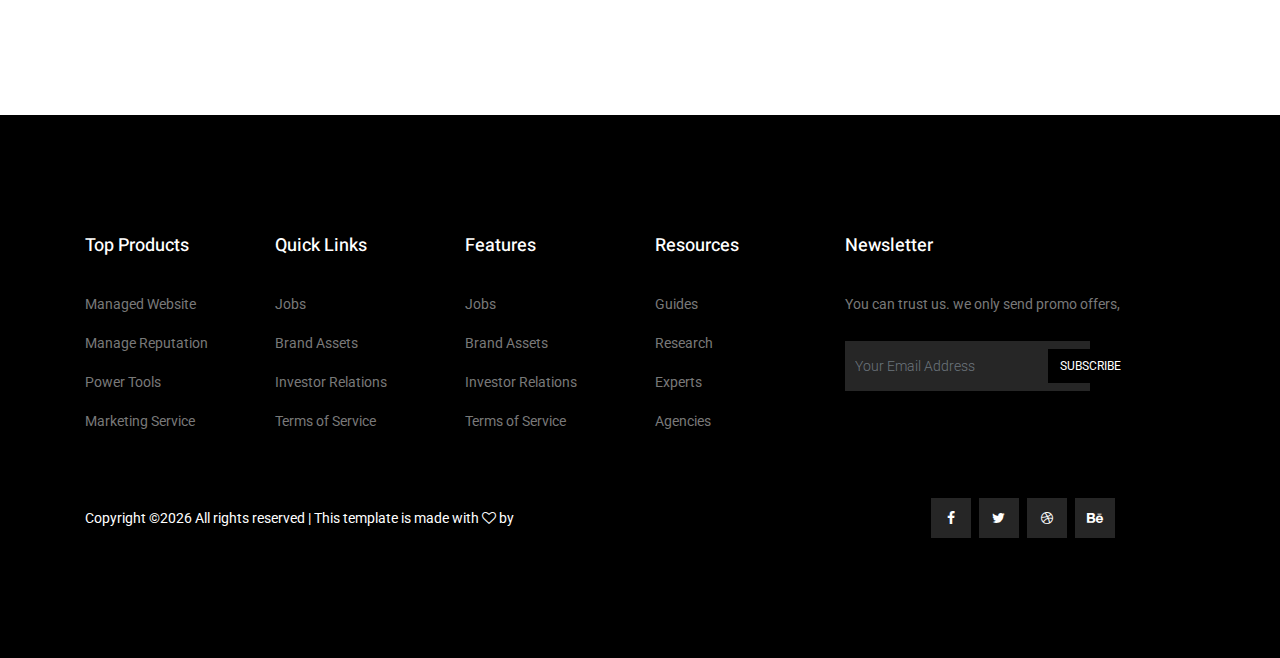
<file: single-blog.html>
<!DOCTYPE html>
<html lang="en">
  <head>
    <!-- Required meta tags -->
    <meta charset="utf-8" />
    <meta
      name="viewport"
      content="width=device-width, initial-scale=1, shrink-to-fit=no"
    />
    <link rel="icon" href="img/favicon.png" type="image/png" />
    <title>Eiser ecommerce</title>
    <!-- Bootstrap CSS -->
    <link rel="stylesheet" href="css/bootstrap.css" />
    <link rel="stylesheet" href="vendors/linericon/style.css" />
    <link rel="stylesheet" href="css/font-awesome.min.css" />
    <link rel="stylesheet" href="css/themify-icons.css" />
    <link rel="stylesheet" href="vendors/owl-carousel/owl.carousel.min.css" />
    <link rel="stylesheet" href="vendors/lightbox/simpleLightbox.css" />
    <link rel="stylesheet" href="vendors/nice-select/css/nice-select.css" />
    <link rel="stylesheet" href="vendors/animate-css/animate.css" />
    <link rel="stylesheet" href="vendors/jquery-ui/jquery-ui.css" />
    <!-- main css -->
    <link rel="stylesheet" href="css/style.css" />
    <link rel="stylesheet" href="css/responsive.css" />
  </head>

  <body>
    <!--================Header Menu Area =================-->
    <header class="header_area">
      <div class="top_menu">
        <div class="container">
          <div class="row">
            <div class="col-lg-7">
              <div class="float-left">
                <p>Phone: +01 256 25 235</p>
                <p>email: info@eiser.com</p>
              </div>
            </div>
            <div class="col-lg-5">
              <div class="float-right">
                <ul class="right_side">
                  <li>
                    <a href="cart.html">
                      gift card
                    </a>
                  </li>
                  <li>
                    <a href="tracking.html">
                      track order
                    </a>
                  </li>
                  <li>
                    <a href="contact.html">
                      Contact Us
                    </a>
                  </li>
                </ul>
              </div>
            </div>
          </div>
        </div>
      </div>
      <div class="main_menu">
        <div class="container">
          <nav class="navbar navbar-expand-lg navbar-light w-100">
            <!-- Brand and toggle get grouped for better mobile display -->
            <a class="navbar-brand logo_h" href="index.html">
              <img src="img/logo.png" alt="" />
            </a>
            <button
              class="navbar-toggler"
              type="button"
              data-toggle="collapse"
              data-target="#navbarSupportedContent"
              aria-controls="navbarSupportedContent"
              aria-expanded="false"
              aria-label="Toggle navigation"
            >
              <span class="icon-bar"></span>
              <span class="icon-bar"></span>
              <span class="icon-bar"></span>
            </button>
            <!-- Collect the nav links, forms, and other content for toggling -->
            <div
              class="collapse navbar-collapse offset w-100"
              id="navbarSupportedContent"
            >
              <div class="row w-100 mr-0">
                <div class="col-lg-7 pr-0">
                  <ul class="nav navbar-nav center_nav pull-right">
                    <li class="nav-item">
                      <a class="nav-link" href="index.html">Home</a>
                    </li>
                    <li class="nav-item submenu dropdown">
                      <a
                        href="#"
                        class="nav-link dropdown-toggle"
                        data-toggle="dropdown"
                        role="button"
                        aria-haspopup="true"
                        aria-expanded="false"
                        >Shop</a
                      >
                      <ul class="dropdown-menu">
                        <li class="nav-item">
                          <a class="nav-link" href="category.html"
                            >Shop Category</a
                          >
                        </li>
                        <li class="nav-item">
                          <a class="nav-link" href="single-product.html"
                            >Product Details</a
                          >
                        </li>
                        <li class="nav-item">
                          <a class="nav-link" href="checkout.html"
                            >Product Checkout</a
                          >
                        </li>
                        <li class="nav-item">
                          <a class="nav-link" href="cart.html">Shopping Cart</a>
                        </li>
                      </ul>
                    </li>
                    <li class="nav-item active submenu dropdown">
                      <a
                        href="#"
                        class="nav-link dropdown-toggle"
                        data-toggle="dropdown"
                        role="button"
                        aria-haspopup="true"
                        aria-expanded="false"
                        >Blog</a
                      >
                      <ul class="dropdown-menu">
                        <li class="nav-item">
                          <a class="nav-link" href="blog.html">Blog</a>
                        </li>
                        <li class="nav-item">
                          <a class="nav-link" href="single-blog.html"
                            >Blog Details</a
                          >
                        </li>
                      </ul>
                    </li>
                    <li class="nav-item submenu dropdown">
                      <a
                        href="#"
                        class="nav-link dropdown-toggle"
                        data-toggle="dropdown"
                        role="button"
                        aria-haspopup="true"
                        aria-expanded="false"
                        >Pages</a
                      >
                      <ul class="dropdown-menu">
                        <li class="nav-item">
                          <a class="nav-link" href="tracking.html">Tracking</a>
                        </li>
                        <li class="nav-item">
                          <a class="nav-link" href="elements.html">Elements</a>
                        </li>
                      </ul>
                    </li>
                    <li class="nav-item">
                      <a class="nav-link" href="contact.html">Contact</a>
                    </li>
                  </ul>
                </div>

                <div class="col-lg-5 pr-0">
                  <ul class="nav navbar-nav navbar-right right_nav pull-right">
                    <li class="nav-item">
                      <a href="#" class="icons">
                        <i class="ti-search" aria-hidden="true"></i>
                      </a>
                    </li>

                    <li class="nav-item">
                      <a href="#" class="icons">
                        <i class="ti-shopping-cart"></i>
                      </a>
                    </li>

                    <li class="nav-item">
                      <a href="#" class="icons">
                        <i class="ti-user" aria-hidden="true"></i>
                      </a>
                    </li>

                    <li class="nav-item">
                      <a href="#" class="icons">
                        <i class="ti-heart" aria-hidden="true"></i>
                      </a>
                    </li>
                  </ul>
                </div>
              </div>
            </div>
          </nav>
        </div>
      </div>
    </header>
    <!--================Header Menu Area =================-->

    <!--================Home Banner Area =================-->
    <section class="banner_area">
      <div class="banner_inner d-flex align-items-center">
        <div class="container">
          <div
            class="banner_content d-md-flex justify-content-between align-items-center"
          >
            <div class="mb-3 mb-md-0">
              <h2>Blog Details</h2>
              <p>Very us move be blessed multiply night</p>
            </div>
            <div class="page_link">
              <a href="index.html">Home</a>
              <a href="blog.html">Blog </a>
              <a href="single-blog.html">Blog Details</a>
            </div>
          </div>
        </div>
      </div>
    </section>
    <!--================End Home Banner Area =================-->

    <!--================Blog Area =================-->
	<section class="blog_area single-post-area section_gap">
			<div class="container">
					<div class="row">
							<div class="col-lg-8 posts-list">
									<div class="single-post">
													<div class="feature-img">
															<img class="img-fluid" src="img/blog/main-blog/m-blog-1.jpg" alt="">
													</div>
											<div class="blog_details">
													<h2>Second divided from form fish beast made every of seas
                              all gathered us saying he our</h2>
                          <ul class="blog-info-link mt-3 mb-4">
                              <li><a href="#"><i class="ti-user"></i> Travel, Lifestyle</a></li>
                              <li><a href="#"><i class="ti-comments"></i> 03 Comments</a></li>
                            </ul>
													<p class="excert">
														MCSE boot camps have its supporters and its detractors. Some people do not understand why you should have to spend money on boot camp when you can get the MCSE study materials yourself at a fraction of the camp price. However, who has the willpower

													</p>
													<p>
															MCSE boot camps have its supporters and its detractors. Some people do not understand why you should have to spend money on boot camp when you can get the MCSE study materials yourself at a fraction of the camp price. However, who has the willpower to actually sit through a self-imposed MCSE training. who has the willpower to actually 
                          </p>
                          <div class="quote-wrapper">
                            <div class="quotes">
                                MCSE boot camps have its supporters and its detractors. Some people do not understand why you should have to spend money on boot camp when you can get the MCSE study materials yourself at a fraction of the camp price. However, who has the willpower to actually sit through a self-imposed MCSE training.
                            </div>
                          </div>
                          
                          
                          <p>
                              MCSE boot camps have its supporters and its detractors. Some people do not understand why you should have to spend money on boot camp when you can get the MCSE study materials yourself at a fraction of the camp price. However, who has the willpower

                          </p>
                          <p>
                              MCSE boot camps have its supporters and its detractors. Some people do not understand why you should have to spend money on boot camp when you can get the MCSE study materials yourself at a fraction of the camp price. However, who has the willpower to actually sit through a self-imposed MCSE training. who has the willpower to actually 
                          </p>
											</div>
                  </div>
                  <div class="navigation-top">
                    <div class="d-sm-flex justify-content-between text-center">
                      <p class="like-info"><span class="align-middle"><i class="ti-heart"></i></span> Lily and 4 people like this</p>
                      <div class="col-sm-4 text-center my-2 my-sm-0">
                        <p class="comment-count"><span class="align-middle"><i class="ti-comment"></i></span> 06 Comments</p>
                      </div>
                      <ul class="social-icons">
                        <li><a href="#"><i class="ti-facebook"></i></a></li>
                        <li><a href="#"><i class="ti-twitter-alt"></i></a></li>
                        <li><a href="#"><i class="ti-dribbble"></i></a></li>
                        <li><a href="#"><i class="ti-wordpress"></i></a></li>
                      </ul>
                    </div>

                    <div class="navigation-area">
                        <div class="row">
                            <div class="col-lg-6 col-md-6 col-12 nav-left flex-row d-flex justify-content-start align-items-center">
                                <div class="thumb">
                                    <a href="#">
                                        <img class="img-fluid" src="img/blog/prev.jpg" alt="">
                                    </a>
                                </div>
                                <div class="arrow">
                                    <a href="#">
                                        <span class="ti-arrow-left text-white"></span>
                                    </a>
                                </div>
                                <div class="detials">
                                    <p>Prev Post</p>
                                    <a href="#">
                                        <h4>Space The Final Frontier</h4>
                                    </a>
                                </div>
                            </div>
                            <div class="col-lg-6 col-md-6 col-12 nav-right flex-row d-flex justify-content-end align-items-center">
                                <div class="detials">
                                    <p>Next Post</p>
                                    <a href="#">
                                        <h4>Telescopes 101</h4>
                                    </a>
                                </div>
                                <div class="arrow">
                                    <a href="#">
                                        <span class="ti-arrow-right text-white"></span>
                                    </a>
                                </div>
                                <div class="thumb">
                                    <a href="#">
                                        <img class="img-fluid" src="img/blog/next.jpg" alt="">
                                    </a>
                                </div>
                            </div>
                        </div>
                    </div>
                  </div>
                  
                  
                  <div class="blog-author">
                    <div class="media align-items-center">
                      <img src="img/blog/author.png" alt="">
                      <div class="media-body">
                        <a href="#">
                          <h4>Harvard milan</h4>
                        </a>
                        <p>Second divided from form fish beast made. Every of seas all gathered use saying you're, he our dominion twon Second divided from</p>
                      </div>
                    </div>
                  </div>

									<div class="comments-area">
											<h4>05 Comments</h4>
											<div class="comment-list">
                        <div class="single-comment justify-content-between d-flex">
                          <div class="user justify-content-between d-flex">
                              <div class="thumb">
                                  <img src="img/blog/c1.png" alt="">
                              </div>
                              <div class="desc">
                                  <p class="comment">
                                    Multiply sea night grass fourth day sea lesser rule open subdue female fill which them Blessed, give fill lesser bearing multiply sea night grass fourth day sea lesser 
                                  </p>

                                  <div class="d-flex justify-content-between">
                                    <div class="d-flex align-items-center">
                                      <h5>
                                        <a href="#">Emilly Blunt</a>
                                      </h5>
                                      <p class="date">December 4, 2017 at 3:12 pm </p>
                                    </div>

                                    <div class="reply-btn">
                                      <a href="#" class="btn-reply text-uppercase">reply</a>
                                    </div>
                                  </div>
                                  
                              </div>
                          </div>
                      </div>
											</div>
											<div class="comment-list">
                          <div class="single-comment justify-content-between d-flex">
                              <div class="user justify-content-between d-flex">
                                  <div class="thumb">
                                      <img src="img/blog/c2.png" alt="">
                                  </div>
                                  <div class="desc">
                                      <p class="comment">
                                        Multiply sea night grass fourth day sea lesser rule open subdue female fill which them Blessed, give fill lesser bearing multiply sea night grass fourth day sea lesser 
                                      </p>
    
                                      <div class="d-flex justify-content-between">
                                        <div class="d-flex align-items-center">
                                          <h5>
                                            <a href="#">Emilly Blunt</a>
                                          </h5>
                                          <p class="date">December 4, 2017 at 3:12 pm </p>
                                        </div>
    
                                        <div class="reply-btn">
                                          <a href="#" class="btn-reply text-uppercase">reply</a>
                                        </div>
                                      </div>
                                      
                                  </div>
                              </div>
                          </div>
											</div>
											<div class="comment-list">
                          <div class="single-comment justify-content-between d-flex">
                              <div class="user justify-content-between d-flex">
                                  <div class="thumb">
                                      <img src="img/blog/c3.png" alt="">
                                  </div>
                                  <div class="desc">
                                      <p class="comment">
                                        Multiply sea night grass fourth day sea lesser rule open subdue female fill which them Blessed, give fill lesser bearing multiply sea night grass fourth day sea lesser 
                                      </p>
    
                                      <div class="d-flex justify-content-between">
                                        <div class="d-flex align-items-center">
                                          <h5>
                                            <a href="#">Emilly Blunt</a>
                                          </h5>
                                          <p class="date">December 4, 2017 at 3:12 pm </p>
                                        </div>
    
                                        <div class="reply-btn">
                                          <a href="#" class="btn-reply text-uppercase">reply</a>
                                        </div>
                                      </div>
                                      
                                  </div>
                              </div>
                          </div>
											</div>
									</div>
									<div class="comment-form">
											<h4>Leave a Reply</h4>
											<form class="form-contact comment_form" action="#" id="commentForm">
                        <div class="row">
                          <div class="col-12">
                            <div class="form-group">
                                <textarea class="form-control w-100" name="comment" id="comment" cols="30" rows="9" placeholder="Write Comment"></textarea>
                            </div>
                          </div>
                          <div class="col-sm-6">
                            <div class="form-group">
                              <input class="form-control" name="name" id="name" type="text" placeholder="Name">
                            </div>
                          </div>
                          <div class="col-sm-6">
                            <div class="form-group">
                              <input class="form-control" name="email" id="email" type="email" placeholder="Email">
                            </div>
                          </div>
                          <div class="col-12">
                            <div class="form-group">
                              <input class="form-control" name="website" id="website" type="text" placeholder="Website">
                            </div>
                          </div>
                        </div>
                        <div class="form-group">
                          <button type="submit" class="main_btn">Send Message</button>
                        </div>
                      </form>
									</div>
							</div>
							<div class="col-lg-4">
                <div class="blog_right_sidebar">
                      <aside class="single_sidebar_widget search_widget">
                          <form action="#">
                            <div class="form-group">
                              <div class="input-group mb-3">
                                <input type="text" class="form-control" placeholder="Search Keyword">
                                <div class="input-group-append">
                                  <button class="btn" type="button"><i class="ti-search"></i></button>
                                </div>
                              </div>
                            </div>
                            <button class="main_btn rounded-0 w-100" type="submit">Search</button>
                          </form>
                      </aside>

                      <aside class="single_sidebar_widget post_category_widget">
                        <h4 class="widget_title">Category</h4>
                        <ul class="list cat-list">
                            <li>
                                <a href="#" class="d-flex">
                                    <p>Resaurant food</p>
                                    <p>(37)</p>
                                </a>
                            </li>
                            <li>
                                <a href="#" class="d-flex">
                                    <p>Travel news</p>
                                    <p>(10)</p>
                                </a>
                            </li>
                            <li>
                                <a href="#" class="d-flex">
                                    <p>Modern technology</p>
                                    <p>(03)</p>
                                </a>
                            </li>
                            <li>
                                <a href="#" class="d-flex">
                                    <p>Product</p>
                                    <p>(11)</p>
                                </a>
                            </li>
                            <li>
                                <a href="#" class="d-flex">
                                    <p>Inspiration</p>
                                    <p>(21)</p>
                                </a>
                            </li>
                            <li>
                                <a href="#" class="d-flex">
                                    <p>Health Care</p>
                                    <p>(21)</p>
                                </a>
                            </li>
                        </ul>
                      </aside>

                      <aside class="single_sidebar_widget popular_post_widget">
                          <h3 class="widget_title">Recent Post</h3>
                          <div class="media post_item">
                              <img src="img/blog/popular-post/post1.jpg" alt="post">
                              <div class="media-body">
                                  <a href="single-blog.html">
                                      <h3>From life was you fish...</h3>
                                  </a>
                                  <p>January 12, 2019</p>
                              </div>
                          </div>
                          <div class="media post_item">
                              <img src="img/blog/popular-post/post2.jpg" alt="post">                              
                              <div class="media-body">
                                  <a href="single-blog.html">
                                      <h3>The Amazing Hubble</h3>
                                  </a>
                                  <p>02 Hours ago</p>
                              </div>
                          </div>
                          <div class="media post_item">
                              <img src="img/blog/popular-post/post3.jpg" alt="post">                              
                              <div class="media-body">
                                  <a href="single-blog.html">
                                      <h3>Astronomy Or Astrology</h3>
                                  </a>
                                  <p>03 Hours ago</p>
                              </div>
                          </div>
                          <div class="media post_item">
                              <img src="img/blog/popular-post/post4.jpg" alt="post">
                              <div class="media-body">
                                  <a href="single-blog.html">
                                      <h3>Asteroids telescope</h3>
                                  </a>
                                  <p>01 Hours ago</p>
                              </div>
                          </div>
                      </aside>
                      <aside class="single_sidebar_widget tag_cloud_widget">
                          <h4 class="widget_title">Tag Clouds</h4>
                          <ul class="list">
                              <li>
                                  <a href="#">project</a>
                              </li>
                              <li>
                                  <a href="#">love</a>
                              </li>
                              <li>
                                  <a href="#">technology</a>
                              </li>
                              <li>
                                  <a href="#">travel</a>
                              </li>
                              <li>
                                  <a href="#">restaurant</a>
                              </li>
                              <li>
                                  <a href="#">life style</a>
                              </li>
                              <li>
                                  <a href="#">design</a>
                              </li>
                              <li>
                                  <a href="#">illustration</a>
                              </li>
                          </ul>
                      </aside>


                      <aside class="single_sidebar_widget instagram_feeds">
                        <h4 class="widget_title">Instagram Feeds</h4>
                        <ul class="instagram_row flex-wrap">
                            <li>
                                <a href="#">
                                  <img class="img-fluid" src="img/instagram/widget-i1.png" alt="">
                                </a>
                            </li>
                            <li>
                                <a href="#">
                                  <img class="img-fluid" src="img/instagram/widget-i2.png" alt="">
                                </a>
                            </li>
                            <li>
                                <a href="#">
                                  <img class="img-fluid" src="img/instagram/widget-i3.png" alt="">
                                </a>
                            </li>
                            <li>
                                <a href="#">
                                  <img class="img-fluid" src="img/instagram/widget-i4.png" alt="">
                                </a>
                            </li>
                            <li>
                                <a href="#">
                                  <img class="img-fluid" src="img/instagram/widget-i5.png" alt="">
                                </a>
                            </li>
                            <li>
                                <a href="#">
                                  <img class="img-fluid" src="img/instagram/widget-i6.png" alt="">
                                </a>
                            </li>
                        </ul>
                      </aside>


                      <aside class="single_sidebar_widget newsletter_widget">
                        <h4 class="widget_title">Newsletter</h4>

                        <form action="#">
                          <div class="form-group">
                            <input type="email" class="form-control" placeholder="Enter email" required>
                          </div>
                          <button class="main_btn rounded-0 w-100" type="submit">Subscribe</button>
                        </form>
                      </aside>
                  </div>
							</div>
					</div>
			</div>
	</section>
	<!--================Blog Area =================-->

    <!--================ start footer Area  =================-->
    <footer class="footer-area section_gap">
        <div class="container">
          <div class="row">
            <div class="col-lg-2 col-md-6 single-footer-widget">
              <h4>Top Products</h4>
              <ul>
                <li><a href="#">Managed Website</a></li>
                <li><a href="#">Manage Reputation</a></li>
                <li><a href="#">Power Tools</a></li>
                <li><a href="#">Marketing Service</a></li>
              </ul>
            </div>
            <div class="col-lg-2 col-md-6 single-footer-widget">
              <h4>Quick Links</h4>
              <ul>
                <li><a href="#">Jobs</a></li>
                <li><a href="#">Brand Assets</a></li>
                <li><a href="#">Investor Relations</a></li>
                <li><a href="#">Terms of Service</a></li>
              </ul>
            </div>
            <div class="col-lg-2 col-md-6 single-footer-widget">
              <h4>Features</h4>
              <ul>
                <li><a href="#">Jobs</a></li>
                <li><a href="#">Brand Assets</a></li>
                <li><a href="#">Investor Relations</a></li>
                <li><a href="#">Terms of Service</a></li>
              </ul>
            </div>
            <div class="col-lg-2 col-md-6 single-footer-widget">
              <h4>Resources</h4>
              <ul>
                <li><a href="#">Guides</a></li>
                <li><a href="#">Research</a></li>
                <li><a href="#">Experts</a></li>
                <li><a href="#">Agencies</a></li>
              </ul>
            </div>
            <div class="col-lg-4 col-md-6 single-footer-widget">
              <h4>Newsletter</h4>
              <p>You can trust us. we only send promo offers,</p>
              <div class="form-wrap" id="mc_embed_signup">
                <form target="_blank" action="https://spondonit.us12.list-manage.com/subscribe/post?u=1462626880ade1ac87bd9c93a&amp;id=92a4423d01"
                  method="get" class="form-inline">
                  <input class="form-control" name="EMAIL" placeholder="Your Email Address" onfocus="this.placeholder = ''"
                    onblur="this.placeholder = 'Your Email Address '" required="" type="email">
                  <button class="click-btn btn btn-default">Subscribe</button>
                  <div style="position: absolute; left: -5000px;">
                    <input name="b_36c4fd991d266f23781ded980_aefe40901a" tabindex="-1" value="" type="text">
                  </div>
    
                  <div class="info"></div>
                </form>
              </div>
            </div>
          </div>
          <div class="footer-bottom row align-items-center">
            <p class="footer-text m-0 col-lg-8 col-md-12"><!-- Link back to Colorlib can't be removed. Template is licensed under CC BY 3.0. -->
Copyright &copy;<script>document.write(new Date().getFullYear());</script> All rights reserved | This template is made with <i class="fa fa-heart-o" aria-hidden="true"></i> by <a href="https://colorlib.com" target="_blank">Colorlib</a>
<!-- Link back to Colorlib can't be removed. Template is licensed under CC BY 3.0. --></p>
            <div class="col-lg-4 col-md-12 footer-social">
              <a href="#"><i class="fa fa-facebook"></i></a>
              <a href="#"><i class="fa fa-twitter"></i></a>
              <a href="#"><i class="fa fa-dribbble"></i></a>
              <a href="#"><i class="fa fa-behance"></i></a>
            </div>
          </div>
        </div>
      </footer>
    <!--================ End footer Area  =================-->




    <!-- Optional JavaScript -->
    <!-- jQuery first, then Popper.js, then Bootstrap JS -->
    <script src="js/jquery-3.2.1.min.js"></script>
    <script src="js/popper.js"></script>
    <script src="js/bootstrap.min.js"></script>
    <script src="js/stellar.js"></script>
    <script src="vendors/lightbox/simpleLightbox.min.js"></script>
    <script src="vendors/nice-select/js/jquery.nice-select.min.js"></script>
    <script src="vendors/isotope/imagesloaded.pkgd.min.js"></script>
    <script src="vendors/isotope/isotope-min.js"></script>
    <script src="vendors/owl-carousel/owl.carousel.min.js"></script>
    <script src="js/jquery.ajaxchimp.min.js"></script>
    <script src="js/mail-script.js"></script>
    <script src="js/theme.js"></script>
</body>

</html>
</file>
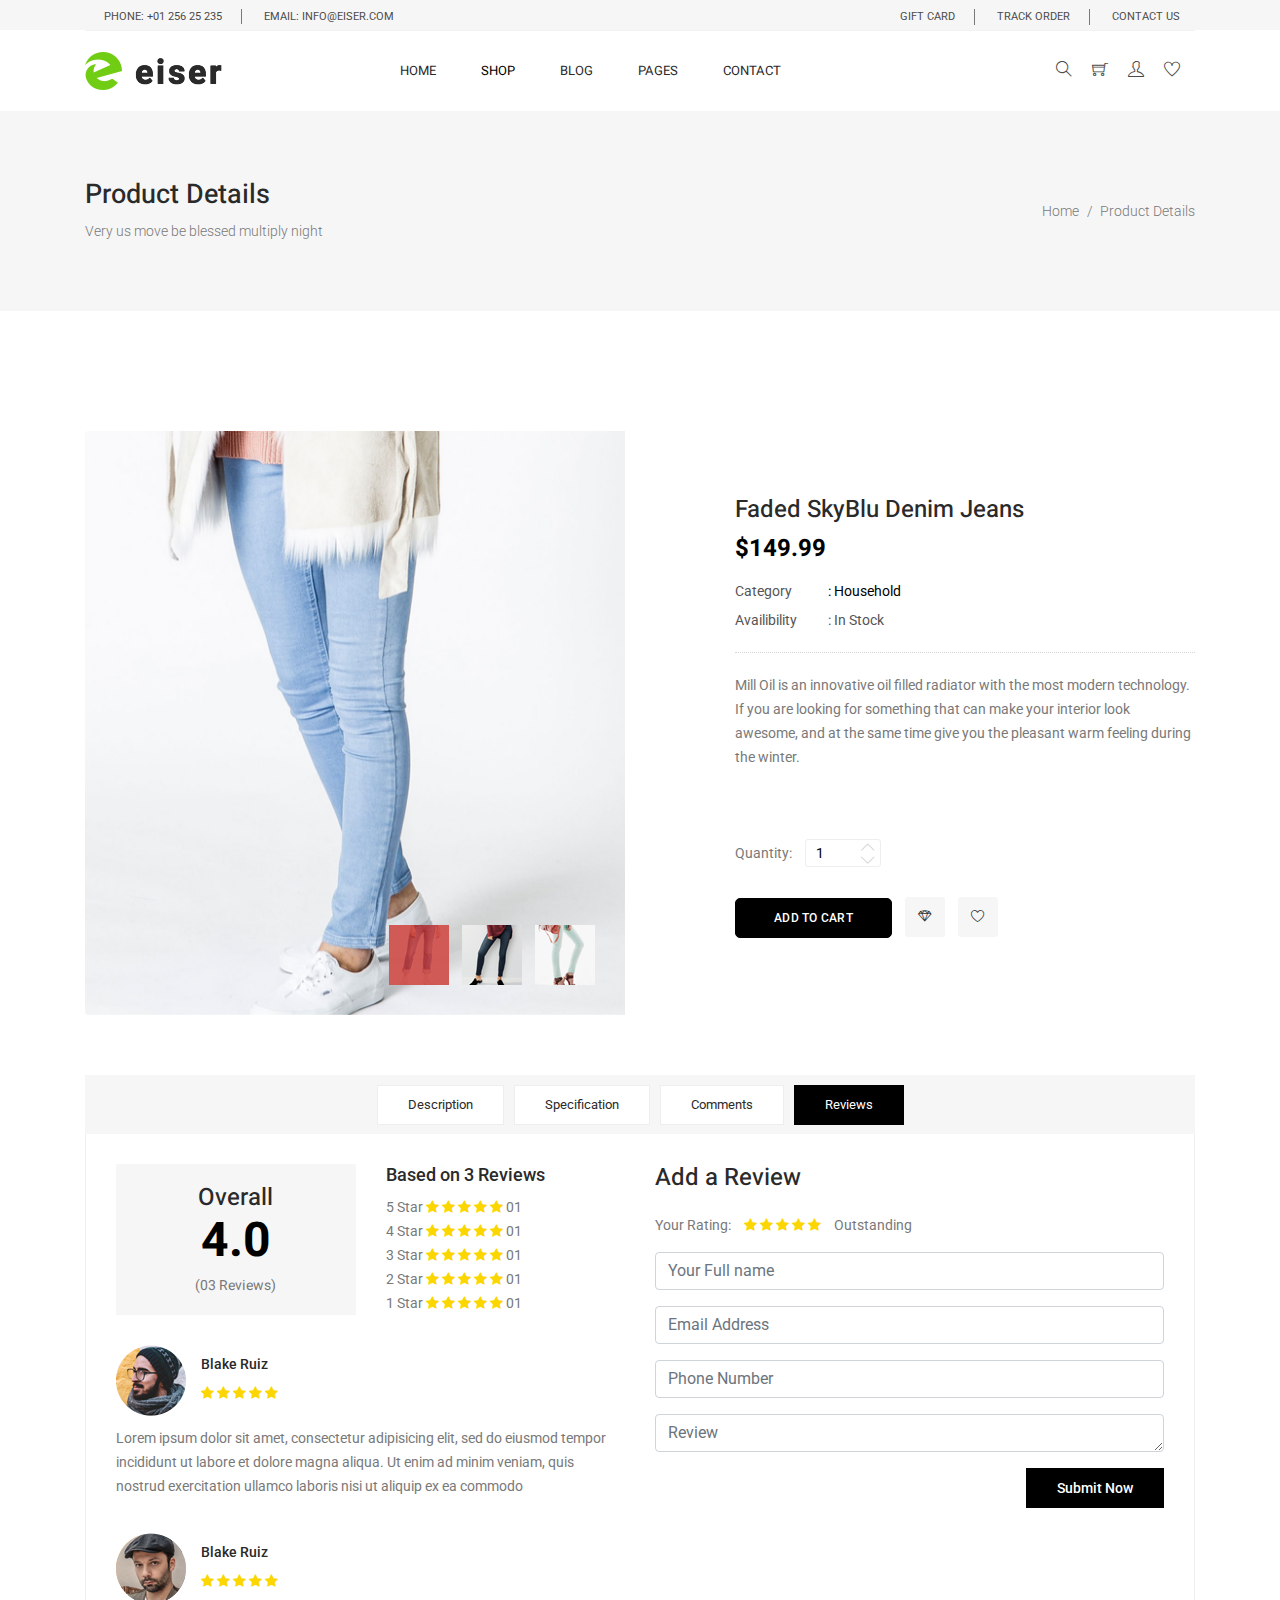
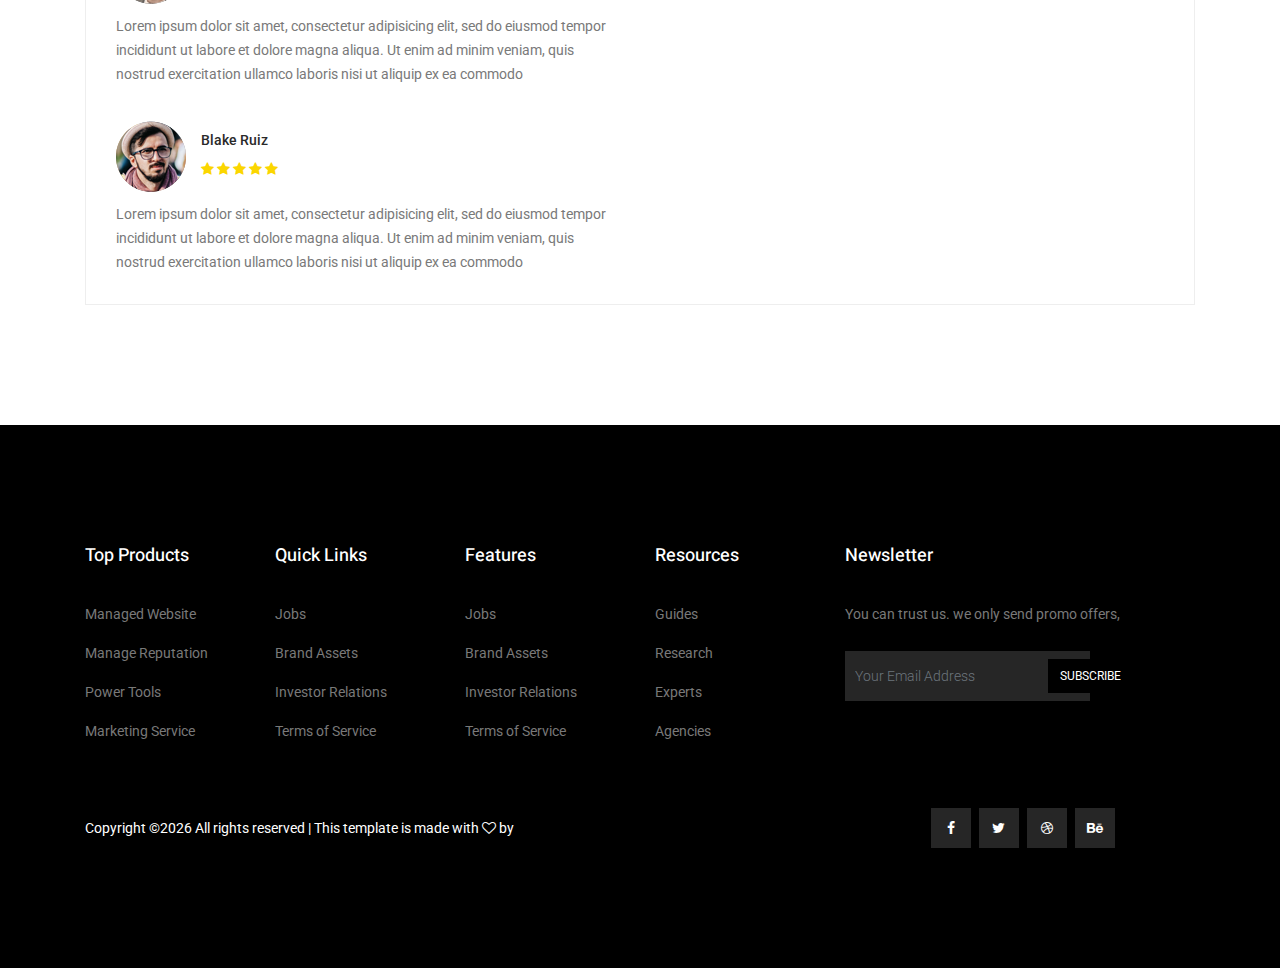
<file: single-product.html>
<!DOCTYPE html>
<html lang="en">
  <head>
    <!-- Required meta tags -->
    <meta charset="utf-8" />
    <meta
      name="viewport"
      content="width=device-width, initial-scale=1, shrink-to-fit=no"
    />
    <link rel="icon" href="img/favicon.png" type="image/png" />
    <title>Eiser ecommerce</title>
    <!-- Bootstrap CSS -->
    <link rel="stylesheet" href="css/bootstrap.css" />
    <link rel="stylesheet" href="vendors/linericon/style.css" />
    <link rel="stylesheet" href="css/font-awesome.min.css" />
    <link rel="stylesheet" href="css/themify-icons.css" />
    <link rel="stylesheet" href="vendors/owl-carousel/owl.carousel.min.css" />
    <link rel="stylesheet" href="vendors/lightbox/simpleLightbox.css" />
    <link rel="stylesheet" href="vendors/nice-select/css/nice-select.css" />
    <link rel="stylesheet" href="vendors/animate-css/animate.css" />
    <link rel="stylesheet" href="vendors/jquery-ui/jquery-ui.css" />
    <!-- main css -->
    <link rel="stylesheet" href="css/style.css" />
    <link rel="stylesheet" href="css/responsive.css" />
  </head>

  <body>
    <!--================Header Menu Area =================-->
    <header class="header_area">
      <div class="top_menu">
        <div class="container">
          <div class="row">
            <div class="col-lg-7">
              <div class="float-left">
                <p>Phone: +01 256 25 235</p>
                <p>email: info@eiser.com</p>
              </div>
            </div>
            <div class="col-lg-5">
              <div class="float-right">
                <ul class="right_side">
                  <li>
                    <a href="cart.html">
                      gift card
                    </a>
                  </li>
                  <li>
                    <a href="tracking.html">
                      track order
                    </a>
                  </li>
                  <li>
                    <a href="contact.html">
                      Contact Us
                    </a>
                  </li>
                </ul>
              </div>
            </div>
          </div>
        </div>
      </div>
      <div class="main_menu">
        <div class="container">
          <nav class="navbar navbar-expand-lg navbar-light w-100">
            <!-- Brand and toggle get grouped for better mobile display -->
            <a class="navbar-brand logo_h" href="index.html">
              <img src="img/logo.png" alt="" />
            </a>
            <button
              class="navbar-toggler"
              type="button"
              data-toggle="collapse"
              data-target="#navbarSupportedContent"
              aria-controls="navbarSupportedContent"
              aria-expanded="false"
              aria-label="Toggle navigation"
            >
              <span class="icon-bar"></span>
              <span class="icon-bar"></span>
              <span class="icon-bar"></span>
            </button>
            <!-- Collect the nav links, forms, and other content for toggling -->
            <div
              class="collapse navbar-collapse offset w-100"
              id="navbarSupportedContent"
            >
              <div class="row w-100 mr-0">
                <div class="col-lg-7 pr-0">
                  <ul class="nav navbar-nav center_nav pull-right">
                    <li class="nav-item">
                      <a class="nav-link" href="index.html">Home</a>
                    </li>
                    <li class="nav-item active submenu dropdown">
                      <a
                        href="#"
                        class="nav-link dropdown-toggle"
                        data-toggle="dropdown"
                        role="button"
                        aria-haspopup="true"
                        aria-expanded="false"
                        >Shop</a
                      >
                      <ul class="dropdown-menu">
                        <li class="nav-item">
                          <a class="nav-link" href="category.html"
                            >Shop Category</a
                          >
                        </li>
                        <li class="nav-item">
                          <a class="nav-link" href="single-product.html"
                            >Product Details</a
                          >
                        </li>
                        <li class="nav-item">
                          <a class="nav-link" href="checkout.html"
                            >Product Checkout</a
                          >
                        </li>
                        <li class="nav-item">
                          <a class="nav-link" href="cart.html">Shopping Cart</a>
                        </li>
                      </ul>
                    </li>
                    <li class="nav-item submenu dropdown">
                      <a
                        href="#"
                        class="nav-link dropdown-toggle"
                        data-toggle="dropdown"
                        role="button"
                        aria-haspopup="true"
                        aria-expanded="false"
                        >Blog</a
                      >
                      <ul class="dropdown-menu">
                        <li class="nav-item">
                          <a class="nav-link" href="blog.html">Blog</a>
                        </li>
                        <li class="nav-item">
                          <a class="nav-link" href="single-blog.html"
                            >Blog Details</a
                          >
                        </li>
                      </ul>
                    </li>
                    <li class="nav-item submenu dropdown">
                      <a
                        href="#"
                        class="nav-link dropdown-toggle"
                        data-toggle="dropdown"
                        role="button"
                        aria-haspopup="true"
                        aria-expanded="false"
                        >Pages</a
                      >
                      <ul class="dropdown-menu">
                        <li class="nav-item">
                          <a class="nav-link" href="tracking.html">Tracking</a>
                        </li>
                        <li class="nav-item">
                          <a class="nav-link" href="elements.html">Elements</a>
                        </li>
                      </ul>
                    </li>
                    <li class="nav-item">
                      <a class="nav-link" href="contact.html">Contact</a>
                    </li>
                  </ul>
                </div>

                <div class="col-lg-5 pr-0">
                  <ul class="nav navbar-nav navbar-right right_nav pull-right">
                    <li class="nav-item">
                      <a href="#" class="icons">
                        <i class="ti-search" aria-hidden="true"></i>
                      </a>
                    </li>

                    <li class="nav-item">
                      <a href="#" class="icons">
                        <i class="ti-shopping-cart"></i>
                      </a>
                    </li>

                    <li class="nav-item">
                      <a href="#" class="icons">
                        <i class="ti-user" aria-hidden="true"></i>
                      </a>
                    </li>

                    <li class="nav-item">
                      <a href="#" class="icons">
                        <i class="ti-heart" aria-hidden="true"></i>
                      </a>
                    </li>
                  </ul>
                </div>
              </div>
            </div>
          </nav>
        </div>
      </div>
    </header>
    <!--================Header Menu Area =================-->

    <!--================Home Banner Area =================-->
    <section class="banner_area">
      <div class="banner_inner d-flex align-items-center">
        <div class="container">
          <div
            class="banner_content d-md-flex justify-content-between align-items-center"
          >
            <div class="mb-3 mb-md-0">
              <h2>Product Details</h2>
              <p>Very us move be blessed multiply night</p>
            </div>
            <div class="page_link">
              <a href="index.html">Home</a>
              <a href="single-product.html">Product Details</a>
            </div>
          </div>
        </div>
      </div>
    </section>
    <!--================End Home Banner Area =================-->

    <!--================Single Product Area =================-->
    <div class="product_image_area">
      <div class="container">
        <div class="row s_product_inner">
          <div class="col-lg-6">
            <div class="s_product_img">
              <div
                id="carouselExampleIndicators"
                class="carousel slide"
                data-ride="carousel"
              >
                <ol class="carousel-indicators">
                  <li
                    data-target="#carouselExampleIndicators"
                    data-slide-to="0"
                    class="active"
                  >
                    <img
                      src="img/product/single-product/s-product-s-2.jpg"
                      alt=""
                    />
                  </li>
                  <li
                    data-target="#carouselExampleIndicators"
                    data-slide-to="1"
                  >
                    <img
                      src="img/product/single-product/s-product-s-3.jpg"
                      alt=""
                    />
                  </li>
                  <li
                    data-target="#carouselExampleIndicators"
                    data-slide-to="2"
                  >
                    <img
                      src="img/product/single-product/s-product-s-4.jpg"
                      alt=""
                    />
                  </li>
                </ol>
                <div class="carousel-inner">
                  <div class="carousel-item active">
                    <img
                      class="d-block w-100"
                      src="img/product/single-product/s-product-1.jpg"
                      alt="First slide"
                    />
                  </div>
                  <div class="carousel-item">
                    <img
                      class="d-block w-100"
                      src="img/product/single-product/s-product-1.jpg"
                      alt="Second slide"
                    />
                  </div>
                  <div class="carousel-item">
                    <img
                      class="d-block w-100"
                      src="img/product/single-product/s-product-1.jpg"
                      alt="Third slide"
                    />
                  </div>
                </div>
              </div>
            </div>
          </div>
          <div class="col-lg-5 offset-lg-1">
            <div class="s_product_text">
              <h3>Faded SkyBlu Denim Jeans</h3>
              <h2>$149.99</h2>
              <ul class="list">
                <li>
                  <a class="active" href="#">
                    <span>Category</span> : Household</a
                  >
                </li>
                <li>
                  <a href="#"> <span>Availibility</span> : In Stock</a>
                </li>
              </ul>
              <p>
                Mill Oil is an innovative oil filled radiator with the most
                modern technology. If you are looking for something that can
                make your interior look awesome, and at the same time give you
                the pleasant warm feeling during the winter.
              </p>
              <div class="product_count">
                <label for="qty">Quantity:</label>
                <input
                  type="text"
                  name="qty"
                  id="sst"
                  maxlength="12"
                  value="1"
                  title="Quantity:"
                  class="input-text qty"
                />
                <button
                  onclick="var result = document.getElementById('sst'); var sst = result.value; if( !isNaN( sst )) result.value++;return false;"
                  class="increase items-count"
                  type="button"
                >
                  <i class="lnr lnr-chevron-up"></i>
                </button>
                <button
                  onclick="var result = document.getElementById('sst'); var sst = result.value; if( !isNaN( sst ) &amp;&amp; sst > 0 ) result.value--;return false;"
                  class="reduced items-count"
                  type="button"
                >
                  <i class="lnr lnr-chevron-down"></i>
                </button>
              </div>
              <div class="card_area">
                <a class="main_btn" href="#">Add to Cart</a>
                <a class="icon_btn" href="#">
                  <i class="lnr lnr lnr-diamond"></i>
                </a>
                <a class="icon_btn" href="#">
                  <i class="lnr lnr lnr-heart"></i>
                </a>
              </div>
            </div>
          </div>
        </div>
      </div>
    </div>
    <!--================End Single Product Area =================-->

    <!--================Product Description Area =================-->
    <section class="product_description_area">
      <div class="container">
        <ul class="nav nav-tabs" id="myTab" role="tablist">
          <li class="nav-item">
            <a
              class="nav-link"
              id="home-tab"
              data-toggle="tab"
              href="#home"
              role="tab"
              aria-controls="home"
              aria-selected="true"
              >Description</a
            >
          </li>
          <li class="nav-item">
            <a
              class="nav-link"
              id="profile-tab"
              data-toggle="tab"
              href="#profile"
              role="tab"
              aria-controls="profile"
              aria-selected="false"
              >Specification</a
            >
          </li>
          <li class="nav-item">
            <a
              class="nav-link"
              id="contact-tab"
              data-toggle="tab"
              href="#contact"
              role="tab"
              aria-controls="contact"
              aria-selected="false"
              >Comments</a
            >
          </li>
          <li class="nav-item">
            <a
              class="nav-link active"
              id="review-tab"
              data-toggle="tab"
              href="#review"
              role="tab"
              aria-controls="review"
              aria-selected="false"
              >Reviews</a
            >
          </li>
        </ul>
        <div class="tab-content" id="myTabContent">
          <div
            class="tab-pane fade"
            id="home"
            role="tabpanel"
            aria-labelledby="home-tab"
          >
            <p>
              Beryl Cook is one of Britain’s most talented and amusing artists
              .Beryl’s pictures feature women of all shapes and sizes enjoying
              themselves .Born between the two world wars, Beryl Cook eventually
              left Kendrick School in Reading at the age of 15, where she went
              to secretarial school and then into an insurance office. After
              moving to London and then Hampton, she eventually married her next
              door neighbour from Reading, John Cook. He was an officer in the
              Merchant Navy and after he left the sea in 1956, they bought a pub
              for a year before John took a job in Southern Rhodesia with a
              motor company. Beryl bought their young son a box of watercolours,
              and when showing him how to use it, she decided that she herself
              quite enjoyed painting. John subsequently bought her a child’s
              painting set for her birthday and it was with this that she
              produced her first significant work, a half-length portrait of a
              dark-skinned lady with a vacant expression and large drooping
              breasts. It was aptly named ‘Hangover’ by Beryl’s husband and
            </p>
            <p>
              It is often frustrating to attempt to plan meals that are designed
              for one. Despite this fact, we are seeing more and more recipe
              books and Internet websites that are dedicated to the act of
              cooking for one. Divorce and the death of spouses or grown
              children leaving for college are all reasons that someone
              accustomed to cooking for more than one would suddenly need to
              learn how to adjust all the cooking practices utilized before into
              a streamlined plan of cooking that is more efficient for one
              person creating less
            </p>
          </div>
          <div
            class="tab-pane fade"
            id="profile"
            role="tabpanel"
            aria-labelledby="profile-tab"
          >
            <div class="table-responsive">
              <table class="table">
                <tbody>
                  <tr>
                    <td>
                      <h5>Width</h5>
                    </td>
                    <td>
                      <h5>128mm</h5>
                    </td>
                  </tr>
                  <tr>
                    <td>
                      <h5>Height</h5>
                    </td>
                    <td>
                      <h5>508mm</h5>
                    </td>
                  </tr>
                  <tr>
                    <td>
                      <h5>Depth</h5>
                    </td>
                    <td>
                      <h5>85mm</h5>
                    </td>
                  </tr>
                  <tr>
                    <td>
                      <h5>Weight</h5>
                    </td>
                    <td>
                      <h5>52gm</h5>
                    </td>
                  </tr>
                  <tr>
                    <td>
                      <h5>Quality checking</h5>
                    </td>
                    <td>
                      <h5>yes</h5>
                    </td>
                  </tr>
                  <tr>
                    <td>
                      <h5>Freshness Duration</h5>
                    </td>
                    <td>
                      <h5>03days</h5>
                    </td>
                  </tr>
                  <tr>
                    <td>
                      <h5>When packeting</h5>
                    </td>
                    <td>
                      <h5>Without touch of hand</h5>
                    </td>
                  </tr>
                  <tr>
                    <td>
                      <h5>Each Box contains</h5>
                    </td>
                    <td>
                      <h5>60pcs</h5>
                    </td>
                  </tr>
                </tbody>
              </table>
            </div>
          </div>
          <div
            class="tab-pane fade"
            id="contact"
            role="tabpanel"
            aria-labelledby="contact-tab"
          >
            <div class="row">
              <div class="col-lg-6">
                <div class="comment_list">
                  <div class="review_item">
                    <div class="media">
                      <div class="d-flex">
                        <img
                          src="img/product/single-product/review-1.png"
                          alt=""
                        />
                      </div>
                      <div class="media-body">
                        <h4>Blake Ruiz</h4>
                        <h5>12th Feb, 2017 at 05:56 pm</h5>
                        <a class="reply_btn" href="#">Reply</a>
                      </div>
                    </div>
                    <p>
                      Lorem ipsum dolor sit amet, consectetur adipisicing elit,
                      sed do eiusmod tempor incididunt ut labore et dolore magna
                      aliqua. Ut enim ad minim veniam, quis nostrud exercitation
                      ullamco laboris nisi ut aliquip ex ea commodo
                    </p>
                  </div>
                  <div class="review_item reply">
                    <div class="media">
                      <div class="d-flex">
                        <img
                          src="img/product/single-product/review-2.png"
                          alt=""
                        />
                      </div>
                      <div class="media-body">
                        <h4>Blake Ruiz</h4>
                        <h5>12th Feb, 2017 at 05:56 pm</h5>
                        <a class="reply_btn" href="#">Reply</a>
                      </div>
                    </div>
                    <p>
                      Lorem ipsum dolor sit amet, consectetur adipisicing elit,
                      sed do eiusmod tempor incididunt ut labore et dolore magna
                      aliqua. Ut enim ad minim veniam, quis nostrud exercitation
                      ullamco laboris nisi ut aliquip ex ea commodo
                    </p>
                  </div>
                  <div class="review_item">
                    <div class="media">
                      <div class="d-flex">
                        <img
                          src="img/product/single-product/review-3.png"
                          alt=""
                        />
                      </div>
                      <div class="media-body">
                        <h4>Blake Ruiz</h4>
                        <h5>12th Feb, 2017 at 05:56 pm</h5>
                        <a class="reply_btn" href="#">Reply</a>
                      </div>
                    </div>
                    <p>
                      Lorem ipsum dolor sit amet, consectetur adipisicing elit,
                      sed do eiusmod tempor incididunt ut labore et dolore magna
                      aliqua. Ut enim ad minim veniam, quis nostrud exercitation
                      ullamco laboris nisi ut aliquip ex ea commodo
                    </p>
                  </div>
                </div>
              </div>
              <div class="col-lg-6">
                <div class="review_box">
                  <h4>Post a comment</h4>
                  <form
                    class="row contact_form"
                    action="contact_process.php"
                    method="post"
                    id="contactForm"
                    novalidate="novalidate"
                  >
                    <div class="col-md-12">
                      <div class="form-group">
                        <input
                          type="text"
                          class="form-control"
                          id="name"
                          name="name"
                          placeholder="Your Full name"
                        />
                      </div>
                    </div>
                    <div class="col-md-12">
                      <div class="form-group">
                        <input
                          type="email"
                          class="form-control"
                          id="email"
                          name="email"
                          placeholder="Email Address"
                        />
                      </div>
                    </div>
                    <div class="col-md-12">
                      <div class="form-group">
                        <input
                          type="text"
                          class="form-control"
                          id="number"
                          name="number"
                          placeholder="Phone Number"
                        />
                      </div>
                    </div>
                    <div class="col-md-12">
                      <div class="form-group">
                        <textarea
                          class="form-control"
                          name="message"
                          id="message"
                          rows="1"
                          placeholder="Message"
                        ></textarea>
                      </div>
                    </div>
                    <div class="col-md-12 text-right">
                      <button
                        type="submit"
                        value="submit"
                        class="btn submit_btn"
                      >
                        Submit Now
                      </button>
                    </div>
                  </form>
                </div>
              </div>
            </div>
          </div>
          <div
            class="tab-pane fade show active"
            id="review"
            role="tabpanel"
            aria-labelledby="review-tab"
          >
            <div class="row">
              <div class="col-lg-6">
                <div class="row total_rate">
                  <div class="col-6">
                    <div class="box_total">
                      <h5>Overall</h5>
                      <h4>4.0</h4>
                      <h6>(03 Reviews)</h6>
                    </div>
                  </div>
                  <div class="col-6">
                    <div class="rating_list">
                      <h3>Based on 3 Reviews</h3>
                      <ul class="list">
                        <li>
                          <a href="#"
                            >5 Star
                            <i class="fa fa-star"></i>
                            <i class="fa fa-star"></i>
                            <i class="fa fa-star"></i>
                            <i class="fa fa-star"></i>
                            <i class="fa fa-star"></i> 01</a
                          >
                        </li>
                        <li>
                          <a href="#"
                            >4 Star
                            <i class="fa fa-star"></i>
                            <i class="fa fa-star"></i>
                            <i class="fa fa-star"></i>
                            <i class="fa fa-star"></i>
                            <i class="fa fa-star"></i> 01</a
                          >
                        </li>
                        <li>
                          <a href="#"
                            >3 Star
                            <i class="fa fa-star"></i>
                            <i class="fa fa-star"></i>
                            <i class="fa fa-star"></i>
                            <i class="fa fa-star"></i>
                            <i class="fa fa-star"></i> 01</a
                          >
                        </li>
                        <li>
                          <a href="#"
                            >2 Star
                            <i class="fa fa-star"></i>
                            <i class="fa fa-star"></i>
                            <i class="fa fa-star"></i>
                            <i class="fa fa-star"></i>
                            <i class="fa fa-star"></i> 01</a
                          >
                        </li>
                        <li>
                          <a href="#"
                            >1 Star
                            <i class="fa fa-star"></i>
                            <i class="fa fa-star"></i>
                            <i class="fa fa-star"></i>
                            <i class="fa fa-star"></i>
                            <i class="fa fa-star"></i> 01</a
                          >
                        </li>
                      </ul>
                    </div>
                  </div>
                </div>
                <div class="review_list">
                  <div class="review_item">
                    <div class="media">
                      <div class="d-flex">
                        <img
                          src="img/product/single-product/review-1.png"
                          alt=""
                        />
                      </div>
                      <div class="media-body">
                        <h4>Blake Ruiz</h4>
                        <i class="fa fa-star"></i>
                        <i class="fa fa-star"></i>
                        <i class="fa fa-star"></i>
                        <i class="fa fa-star"></i>
                        <i class="fa fa-star"></i>
                      </div>
                    </div>
                    <p>
                      Lorem ipsum dolor sit amet, consectetur adipisicing elit,
                      sed do eiusmod tempor incididunt ut labore et dolore magna
                      aliqua. Ut enim ad minim veniam, quis nostrud exercitation
                      ullamco laboris nisi ut aliquip ex ea commodo
                    </p>
                  </div>
                  <div class="review_item">
                    <div class="media">
                      <div class="d-flex">
                        <img
                          src="img/product/single-product/review-2.png"
                          alt=""
                        />
                      </div>
                      <div class="media-body">
                        <h4>Blake Ruiz</h4>
                        <i class="fa fa-star"></i>
                        <i class="fa fa-star"></i>
                        <i class="fa fa-star"></i>
                        <i class="fa fa-star"></i>
                        <i class="fa fa-star"></i>
                      </div>
                    </div>
                    <p>
                      Lorem ipsum dolor sit amet, consectetur adipisicing elit,
                      sed do eiusmod tempor incididunt ut labore et dolore magna
                      aliqua. Ut enim ad minim veniam, quis nostrud exercitation
                      ullamco laboris nisi ut aliquip ex ea commodo
                    </p>
                  </div>
                  <div class="review_item">
                    <div class="media">
                      <div class="d-flex">
                        <img
                          src="img/product/single-product/review-3.png"
                          alt=""
                        />
                      </div>
                      <div class="media-body">
                        <h4>Blake Ruiz</h4>
                        <i class="fa fa-star"></i>
                        <i class="fa fa-star"></i>
                        <i class="fa fa-star"></i>
                        <i class="fa fa-star"></i>
                        <i class="fa fa-star"></i>
                      </div>
                    </div>
                    <p>
                      Lorem ipsum dolor sit amet, consectetur adipisicing elit,
                      sed do eiusmod tempor incididunt ut labore et dolore magna
                      aliqua. Ut enim ad minim veniam, quis nostrud exercitation
                      ullamco laboris nisi ut aliquip ex ea commodo
                    </p>
                  </div>
                </div>
              </div>
              <div class="col-lg-6">
                <div class="review_box">
                  <h4>Add a Review</h4>
                  <p>Your Rating:</p>
                  <ul class="list">
                    <li>
                      <a href="#">
                        <i class="fa fa-star"></i>
                      </a>
                    </li>
                    <li>
                      <a href="#">
                        <i class="fa fa-star"></i>
                      </a>
                    </li>
                    <li>
                      <a href="#">
                        <i class="fa fa-star"></i>
                      </a>
                    </li>
                    <li>
                      <a href="#">
                        <i class="fa fa-star"></i>
                      </a>
                    </li>
                    <li>
                      <a href="#">
                        <i class="fa fa-star"></i>
                      </a>
                    </li>
                  </ul>
                  <p>Outstanding</p>
                  <form
                    class="row contact_form"
                    action="contact_process.php"
                    method="post"
                    id="contactForm"
                    novalidate="novalidate"
                  >
                    <div class="col-md-12">
                      <div class="form-group">
                        <input
                          type="text"
                          class="form-control"
                          id="name"
                          name="name"
                          placeholder="Your Full name"
                        />
                      </div>
                    </div>
                    <div class="col-md-12">
                      <div class="form-group">
                        <input
                          type="email"
                          class="form-control"
                          id="email"
                          name="email"
                          placeholder="Email Address"
                        />
                      </div>
                    </div>
                    <div class="col-md-12">
                      <div class="form-group">
                        <input
                          type="text"
                          class="form-control"
                          id="number"
                          name="number"
                          placeholder="Phone Number"
                        />
                      </div>
                    </div>
                    <div class="col-md-12">
                      <div class="form-group">
                        <textarea
                          class="form-control"
                          name="message"
                          id="message"
                          rows="1"
                          placeholder="Review"
                        ></textarea>
                      </div>
                    </div>
                    <div class="col-md-12 text-right">
                      <button
                        type="submit"
                        value="submit"
                        class="btn submit_btn"
                      >
                        Submit Now
                      </button>
                    </div>
                  </form>
                </div>
              </div>
            </div>
          </div>
        </div>
      </div>
    </section>
    <!--================End Product Description Area =================-->

    <!--================ start footer Area  =================-->
    <footer class="footer-area section_gap">
      <div class="container">
        <div class="row">
          <div class="col-lg-2 col-md-6 single-footer-widget">
            <h4>Top Products</h4>
            <ul>
              <li><a href="#">Managed Website</a></li>
              <li><a href="#">Manage Reputation</a></li>
              <li><a href="#">Power Tools</a></li>
              <li><a href="#">Marketing Service</a></li>
            </ul>
          </div>
          <div class="col-lg-2 col-md-6 single-footer-widget">
            <h4>Quick Links</h4>
            <ul>
              <li><a href="#">Jobs</a></li>
              <li><a href="#">Brand Assets</a></li>
              <li><a href="#">Investor Relations</a></li>
              <li><a href="#">Terms of Service</a></li>
            </ul>
          </div>
          <div class="col-lg-2 col-md-6 single-footer-widget">
            <h4>Features</h4>
            <ul>
              <li><a href="#">Jobs</a></li>
              <li><a href="#">Brand Assets</a></li>
              <li><a href="#">Investor Relations</a></li>
              <li><a href="#">Terms of Service</a></li>
            </ul>
          </div>
          <div class="col-lg-2 col-md-6 single-footer-widget">
            <h4>Resources</h4>
            <ul>
              <li><a href="#">Guides</a></li>
              <li><a href="#">Research</a></li>
              <li><a href="#">Experts</a></li>
              <li><a href="#">Agencies</a></li>
            </ul>
          </div>
          <div class="col-lg-4 col-md-6 single-footer-widget">
            <h4>Newsletter</h4>
            <p>You can trust us. we only send promo offers,</p>
            <div class="form-wrap" id="mc_embed_signup">
              <form target="_blank" action="https://spondonit.us12.list-manage.com/subscribe/post?u=1462626880ade1ac87bd9c93a&amp;id=92a4423d01"
                method="get" class="form-inline">
                <input class="form-control" name="EMAIL" placeholder="Your Email Address" onfocus="this.placeholder = ''"
                  onblur="this.placeholder = 'Your Email Address '" required="" type="email">
                <button class="click-btn btn btn-default">Subscribe</button>
                <div style="position: absolute; left: -5000px;">
                  <input name="b_36c4fd991d266f23781ded980_aefe40901a" tabindex="-1" value="" type="text">
                </div>
  
                <div class="info"></div>
              </form>
            </div>
          </div>
        </div>
        <div class="footer-bottom row align-items-center">
          <p class="footer-text m-0 col-lg-8 col-md-12"><!-- Link back to Colorlib can't be removed. Template is licensed under CC BY 3.0. -->
Copyright &copy;<script>document.write(new Date().getFullYear());</script> All rights reserved | This template is made with <i class="fa fa-heart-o" aria-hidden="true"></i> by <a href="https://colorlib.com" target="_blank">Colorlib</a>
<!-- Link back to Colorlib can't be removed. Template is licensed under CC BY 3.0. --></p>
          <div class="col-lg-4 col-md-12 footer-social">
            <a href="#"><i class="fa fa-facebook"></i></a>
            <a href="#"><i class="fa fa-twitter"></i></a>
            <a href="#"><i class="fa fa-dribbble"></i></a>
            <a href="#"><i class="fa fa-behance"></i></a>
          </div>
        </div>
      </div>
    </footer>
    <!--================ End footer Area  =================-->

    <!-- Optional JavaScript -->
    <!-- jQuery first, then Popper.js, then Bootstrap JS -->
    <script src="js/jquery-3.2.1.min.js"></script>
    <script src="js/popper.js"></script>
    <script src="js/bootstrap.min.js"></script>
    <script src="js/stellar.js"></script>
    <script src="vendors/lightbox/simpleLightbox.min.js"></script>
    <script src="vendors/nice-select/js/jquery.nice-select.min.js"></script>
    <script src="vendors/isotope/imagesloaded.pkgd.min.js"></script>
    <script src="vendors/isotope/isotope-min.js"></script>
    <script src="vendors/owl-carousel/owl.carousel.min.js"></script>
    <script src="js/jquery.ajaxchimp.min.js"></script>
    <script src="js/mail-script.js"></script>
    <script src="vendors/jquery-ui/jquery-ui.js"></script>
    <script src="vendors/counter-up/jquery.waypoints.min.js"></script>
    <script src="vendors/counter-up/jquery.counterup.js"></script>
    <script src="js/theme.js"></script>
  </body>
</html>
</file>
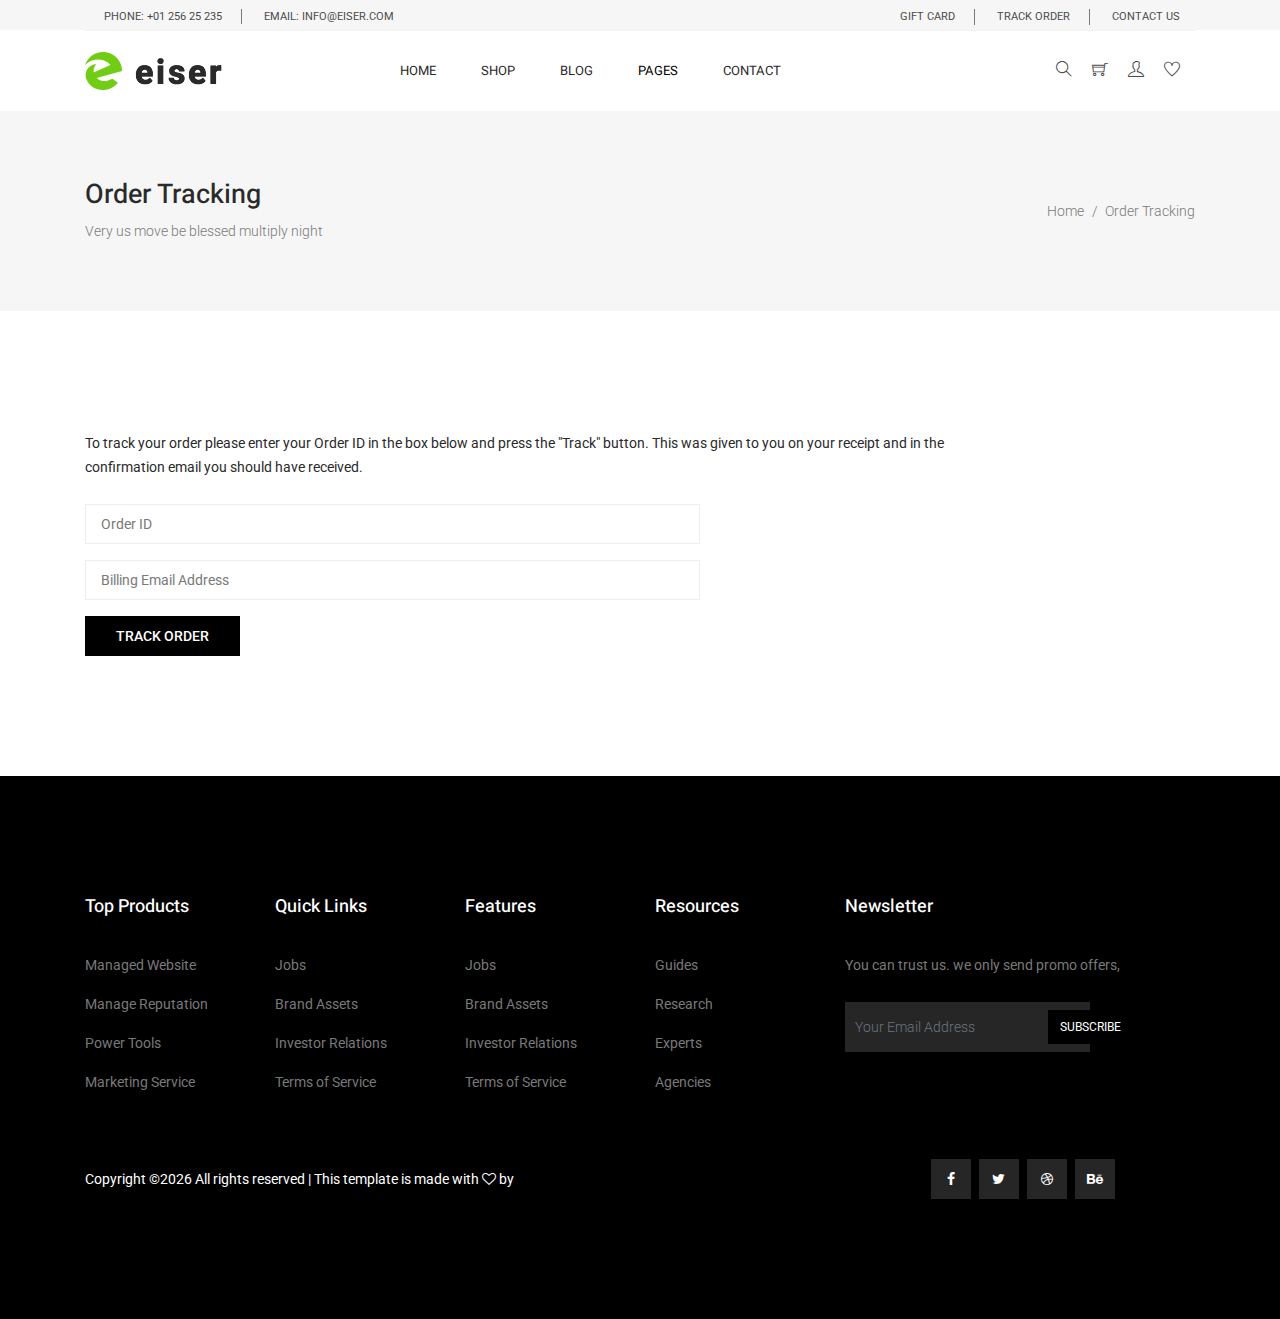
<file: tracking.html>
<!DOCTYPE html>
<html lang="en">
  <head>
    <!-- Required meta tags -->
    <meta charset="utf-8" />
    <meta
      name="viewport"
      content="width=device-width, initial-scale=1, shrink-to-fit=no"
    />
    <link rel="icon" href="img/favicon.png" type="image/png" />
    <title>Eiser ecommerce</title>
    <!-- Bootstrap CSS -->
    <link rel="stylesheet" href="css/bootstrap.css" />
    <link rel="stylesheet" href="vendors/linericon/style.css" />
    <link rel="stylesheet" href="css/font-awesome.min.css" />
    <link rel="stylesheet" href="css/themify-icons.css" />
    <link rel="stylesheet" href="vendors/owl-carousel/owl.carousel.min.css" />
    <link rel="stylesheet" href="vendors/lightbox/simpleLightbox.css" />
    <link rel="stylesheet" href="vendors/nice-select/css/nice-select.css" />
    <link rel="stylesheet" href="vendors/animate-css/animate.css" />
    <link rel="stylesheet" href="vendors/jquery-ui/jquery-ui.css" />
    <!-- main css -->
    <link rel="stylesheet" href="css/style.css" />
    <link rel="stylesheet" href="css/responsive.css" />
  </head>

  <body>
    <!--================Header Menu Area =================-->
    <header class="header_area">
      <div class="top_menu">
        <div class="container">
          <div class="row">
            <div class="col-lg-7">
              <div class="float-left">
                <p>Phone: +01 256 25 235</p>
                <p>email: info@eiser.com</p>
              </div>
            </div>
            <div class="col-lg-5">
              <div class="float-right">
                <ul class="right_side">
                  <li>
                    <a href="cart.html">
                      gift card
                    </a>
                  </li>
                  <li>
                    <a href="tracking.html">
                      track order
                    </a>
                  </li>
                  <li>
                    <a href="contact.html">
                      Contact Us
                    </a>
                  </li>
                </ul>
              </div>
            </div>
          </div>
        </div>
      </div>
      <div class="main_menu">
        <div class="container">
          <nav class="navbar navbar-expand-lg navbar-light w-100">
            <!-- Brand and toggle get grouped for better mobile display -->
            <a class="navbar-brand logo_h" href="index.html">
              <img src="img/logo.png" alt="" />
            </a>
            <button
              class="navbar-toggler"
              type="button"
              data-toggle="collapse"
              data-target="#navbarSupportedContent"
              aria-controls="navbarSupportedContent"
              aria-expanded="false"
              aria-label="Toggle navigation"
            >
              <span class="icon-bar"></span>
              <span class="icon-bar"></span>
              <span class="icon-bar"></span>
            </button>
            <!-- Collect the nav links, forms, and other content for toggling -->
            <div
              class="collapse navbar-collapse offset w-100"
              id="navbarSupportedContent"
            >
              <div class="row w-100 mr-0">
                <div class="col-lg-7 pr-0">
                  <ul class="nav navbar-nav center_nav pull-right">
                    <li class="nav-item">
                      <a class="nav-link" href="index.html">Home</a>
                    </li>
                    <li class="nav-item submenu dropdown">
                      <a
                        href="#"
                        class="nav-link dropdown-toggle"
                        data-toggle="dropdown"
                        role="button"
                        aria-haspopup="true"
                        aria-expanded="false"
                        >Shop</a
                      >
                      <ul class="dropdown-menu">
                        <li class="nav-item">
                          <a class="nav-link" href="category.html"
                            >Shop Category</a
                          >
                        </li>
                        <li class="nav-item">
                          <a class="nav-link" href="single-product.html"
                            >Product Details</a
                          >
                        </li>
                        <li class="nav-item">
                          <a class="nav-link" href="checkout.html"
                            >Product Checkout</a
                          >
                        </li>
                        <li class="nav-item">
                          <a class="nav-link" href="cart.html">Shopping Cart</a>
                        </li>
                      </ul>
                    </li>
                    <li class="nav-item submenu dropdown">
                      <a
                        href="#"
                        class="nav-link dropdown-toggle"
                        data-toggle="dropdown"
                        role="button"
                        aria-haspopup="true"
                        aria-expanded="false"
                        >Blog</a
                      >
                      <ul class="dropdown-menu">
                        <li class="nav-item">
                          <a class="nav-link" href="blog.html">Blog</a>
                        </li>
                        <li class="nav-item">
                          <a class="nav-link" href="single-blog.html"
                            >Blog Details</a
                          >
                        </li>
                      </ul>
                    </li>
                    <li class="nav-item active submenu dropdown">
                      <a
                        href="#"
                        class="nav-link dropdown-toggle"
                        data-toggle="dropdown"
                        role="button"
                        aria-haspopup="true"
                        aria-expanded="false"
                        >Pages</a
                      >
                      <ul class="dropdown-menu">
                        <li class="nav-item">
                          <a class="nav-link" href="tracking.html">Tracking</a>
                        </li>
                        <li class="nav-item">
                          <a class="nav-link" href="elements.html">Elements</a>
                        </li>
                      </ul>
                    </li>
                    <li class="nav-item">
                      <a class="nav-link" href="contact.html">Contact</a>
                    </li>
                  </ul>
                </div>

                <div class="col-lg-5 pr-0">
                  <ul class="nav navbar-nav navbar-right right_nav pull-right">
                    <li class="nav-item">
                      <a href="#" class="icons">
                        <i class="ti-search" aria-hidden="true"></i>
                      </a>
                    </li>

                    <li class="nav-item">
                      <a href="#" class="icons">
                        <i class="ti-shopping-cart"></i>
                      </a>
                    </li>

                    <li class="nav-item">
                      <a href="#" class="icons">
                        <i class="ti-user" aria-hidden="true"></i>
                      </a>
                    </li>

                    <li class="nav-item">
                      <a href="#" class="icons">
                        <i class="ti-heart" aria-hidden="true"></i>
                      </a>
                    </li>
                  </ul>
                </div>
              </div>
            </div>
          </nav>
        </div>
      </div>
    </header>
    <!--================Header Menu Area =================-->

    <!--================Home Banner Area =================-->
    <section class="banner_area">
      <div class="banner_inner d-flex align-items-center">
        <div class="container">
          <div
            class="banner_content d-md-flex justify-content-between align-items-center"
          >
            <div class="mb-3 mb-md-0">
              <h2>Order Tracking</h2>
              <p>Very us move be blessed multiply night</p>
            </div>
            <div class="page_link">
              <a href="index.html">Home</a>
              <a href="tracking.html">Order Tracking</a>
            </div>
          </div>
        </div>
      </div>
    </section>
    <!--================End Home Banner Area =================-->

    <!--================Tracking Box Area =================-->
    <section class="tracking_box_area section_gap">
        <div class="container">
            <div class="tracking_box_inner">
                <p>To track your order please enter your Order ID in the box below and press the "Track" button. This was given
                    to you on your receipt and in the confirmation email you should have received.</p>
                <form class="row tracking_form" action="#" method="post" novalidate="novalidate">
                    <div class="col-md-12 form-group">
                        <input type="text" class="form-control" id="order" name="order" placeholder="Order ID">
                    </div>
                    <div class="col-md-12 form-group">
                        <input type="email" class="form-control" id="email" name="email" placeholder="Billing Email Address">
                    </div>
                    <div class="col-md-12 form-group">
                        <button type="submit" value="submit" class="btn submit_btn">Track Order</button>
                    </div>
                </form>
            </div>
        </div>
    </section>
    <!--================End Tracking Box Area =================-->

    <!--================ start footer Area  =================-->
    <footer class="footer-area section_gap">
      <div class="container">
        <div class="row">
          <div class="col-lg-2 col-md-6 single-footer-widget">
            <h4>Top Products</h4>
            <ul>
              <li><a href="#">Managed Website</a></li>
              <li><a href="#">Manage Reputation</a></li>
              <li><a href="#">Power Tools</a></li>
              <li><a href="#">Marketing Service</a></li>
            </ul>
          </div>
          <div class="col-lg-2 col-md-6 single-footer-widget">
            <h4>Quick Links</h4>
            <ul>
              <li><a href="#">Jobs</a></li>
              <li><a href="#">Brand Assets</a></li>
              <li><a href="#">Investor Relations</a></li>
              <li><a href="#">Terms of Service</a></li>
            </ul>
          </div>
          <div class="col-lg-2 col-md-6 single-footer-widget">
            <h4>Features</h4>
            <ul>
              <li><a href="#">Jobs</a></li>
              <li><a href="#">Brand Assets</a></li>
              <li><a href="#">Investor Relations</a></li>
              <li><a href="#">Terms of Service</a></li>
            </ul>
          </div>
          <div class="col-lg-2 col-md-6 single-footer-widget">
            <h4>Resources</h4>
            <ul>
              <li><a href="#">Guides</a></li>
              <li><a href="#">Research</a></li>
              <li><a href="#">Experts</a></li>
              <li><a href="#">Agencies</a></li>
            </ul>
          </div>
          <div class="col-lg-4 col-md-6 single-footer-widget">
            <h4>Newsletter</h4>
            <p>You can trust us. we only send promo offers,</p>
            <div class="form-wrap" id="mc_embed_signup">
              <form target="_blank" action="https://spondonit.us12.list-manage.com/subscribe/post?u=1462626880ade1ac87bd9c93a&amp;id=92a4423d01"
                method="get" class="form-inline">
                <input class="form-control" name="EMAIL" placeholder="Your Email Address" onfocus="this.placeholder = ''"
                  onblur="this.placeholder = 'Your Email Address '" required="" type="email">
                <button class="click-btn btn btn-default">Subscribe</button>
                <div style="position: absolute; left: -5000px;">
                  <input name="b_36c4fd991d266f23781ded980_aefe40901a" tabindex="-1" value="" type="text">
                </div>
  
                <div class="info"></div>
              </form>
            </div>
          </div>
        </div>
        <div class="footer-bottom row align-items-center">
          <p class="footer-text m-0 col-lg-8 col-md-12"><!-- Link back to Colorlib can't be removed. Template is licensed under CC BY 3.0. -->
Copyright &copy;<script>document.write(new Date().getFullYear());</script> All rights reserved | This template is made with <i class="fa fa-heart-o" aria-hidden="true"></i> by <a href="https://colorlib.com" target="_blank">Colorlib</a>
<!-- Link back to Colorlib can't be removed. Template is licensed under CC BY 3.0. --></p>
          <div class="col-lg-4 col-md-12 footer-social">
            <a href="#"><i class="fa fa-facebook"></i></a>
            <a href="#"><i class="fa fa-twitter"></i></a>
            <a href="#"><i class="fa fa-dribbble"></i></a>
            <a href="#"><i class="fa fa-behance"></i></a>
          </div>
        </div>
      </div>
    </footer>
    <!--================ End footer Area  =================-->




    <!-- Optional JavaScript -->
    <!-- jQuery first, then Popper.js, then Bootstrap JS -->
    <script src="js/jquery-3.2.1.min.js"></script>
    <script src="js/popper.js"></script>
    <script src="js/bootstrap.min.js"></script>
    <script src="js/stellar.js"></script>
    <script src="vendors/lightbox/simpleLightbox.min.js"></script>
    <script src="vendors/nice-select/js/jquery.nice-select.min.js"></script>
    <script src="vendors/isotope/imagesloaded.pkgd.min.js"></script>
    <script src="vendors/isotope/isotope-min.js"></script>
    <script src="vendors/owl-carousel/owl.carousel.min.js"></script>
    <script src="js/jquery.ajaxchimp.min.js"></script>
    <script src="js/mail-script.js"></script>
    <script src="vendors/jquery-ui/jquery-ui.js"></script>
    <script src="vendors/counter-up/jquery.waypoints.min.js"></script>
    <script src="vendors/counter-up/jquery.counterup.js"></script>
    <script src="js/theme.js"></script>
</body>

</html>
</file>
<file: vendors/linericon/style.css>
@font-face {
	font-family: 'Linearicons-Free';
	src:url('fonts/Linearicons-Free.eot?w118d');
	src:url('fonts/Linearicons-Free.eot?#iefixw118d') format('embedded-opentype'),
		url('fonts/Linearicons-Free.woff2?w118d') format('woff2'),
		url('fonts/Linearicons-Free.woff?w118d') format('woff'),
		url('fonts/Linearicons-Free.ttf?w118d') format('truetype'),
		url('fonts/Linearicons-Free.svg?w118d#Linearicons-Free') format('svg');
	font-weight: normal;
	font-style: normal;
}

.lnr {
	font-family: 'Linearicons-Free';
	speak: none;
	font-style: normal;
	font-weight: normal;
	font-variant: normal;
	text-transform: none;
	line-height: 1;

	/* Better Font Rendering =========== */
	-webkit-font-smoothing: antialiased;
	-moz-osx-font-smoothing: grayscale;
}

.lnr-home:before {
	content: "\e800";
}
.lnr-apartment:before {
	content: "\e801";
}
.lnr-pencil:before {
	content: "\e802";
}
.lnr-magic-wand:before {
	content: "\e803";
}
.lnr-drop:before {
	content: "\e804";
}
.lnr-lighter:before {
	content: "\e805";
}
.lnr-poop:before {
	content: "\e806";
}
.lnr-sun:before {
	content: "\e807";
}
.lnr-moon:before {
	content: "\e808";
}
.lnr-cloud:before {
	content: "\e809";
}
.lnr-cloud-upload:before {
	content: "\e80a";
}
.lnr-cloud-download:before {
	content: "\e80b";
}
.lnr-cloud-sync:before {
	content: "\e80c";
}
.lnr-cloud-check:before {
	content: "\e80d";
}
.lnr-database:before {
	content: "\e80e";
}
.lnr-lock:before {
	content: "\e80f";
}
.lnr-cog:before {
	content: "\e810";
}
.lnr-trash:before {
	content: "\e811";
}
.lnr-dice:before {
	content: "\e812";
}
.lnr-heart:before {
	content: "\e813";
}
.lnr-star:before {
	content: "\e814";
}
.lnr-star-half:before {
	content: "\e815";
}
.lnr-star-empty:before {
	content: "\e816";
}
.lnr-flag:before {
	content: "\e817";
}
.lnr-envelope:before {
	content: "\e818";
}
.lnr-paperclip:before {
	content: "\e819";
}
.lnr-inbox:before {
	content: "\e81a";
}
.lnr-eye:before {
	content: "\e81b";
}
.lnr-printer:before {
	content: "\e81c";
}
.lnr-file-empty:before {
	content: "\e81d";
}
.lnr-file-add:before {
	content: "\e81e";
}
.lnr-enter:before {
	content: "\e81f";
}
.lnr-exit:before {
	content: "\e820";
}
.lnr-graduation-hat:before {
	content: "\e821";
}
.lnr-license:before {
	content: "\e822";
}
.lnr-music-note:before {
	content: "\e823";
}
.lnr-film-play:before {
	content: "\e824";
}
.lnr-camera-video:before {
	content: "\e825";
}
.lnr-camera:before {
	content: "\e826";
}
.lnr-picture:before {
	content: "\e827";
}
.lnr-book:before {
	content: "\e828";
}
.lnr-bookmark:before {
	content: "\e829";
}
.lnr-user:before {
	content: "\e82a";
}
.lnr-users:before {
	content: "\e82b";
}
.lnr-shirt:before {
	content: "\e82c";
}
.lnr-store:before {
	content: "\e82d";
}
.lnr-cart:before {
	content: "\e82e";
}
.lnr-tag:before {
	content: "\e82f";
}
.lnr-phone-handset:before {
	content: "\e830";
}
.lnr-phone:before {
	content: "\e831";
}
.lnr-pushpin:before {
	content: "\e832";
}
.lnr-map-marker:before {
	content: "\e833";
}
.lnr-map:before {
	content: "\e834";
}
.lnr-location:before {
	content: "\e835";
}
.lnr-calendar-full:before {
	content: "\e836";
}
.lnr-keyboard:before {
	content: "\e837";
}
.lnr-spell-check:before {
	content: "\e838";
}
.lnr-screen:before {
	content: "\e839";
}
.lnr-smartphone:before {
	content: "\e83a";
}
.lnr-tablet:before {
	content: "\e83b";
}
.lnr-laptop:before {
	content: "\e83c";
}
.lnr-laptop-phone:before {
	content: "\e83d";
}
.lnr-power-switch:before {
	content: "\e83e";
}
.lnr-bubble:before {
	content: "\e83f";
}
.lnr-heart-pulse:before {
	content: "\e840";
}
.lnr-construction:before {
	content: "\e841";
}
.lnr-pie-chart:before {
	content: "\e842";
}
.lnr-chart-bars:before {
	content: "\e843";
}
.lnr-gift:before {
	content: "\e844";
}
.lnr-diamond:before {
	content: "\e845";
}
.lnr-linearicons:before {
	content: "\e846";
}
.lnr-dinner:before {
	content: "\e847";
}
.lnr-coffee-cup:before {
	content: "\e848";
}
.lnr-leaf:before {
	content: "\e849";
}
.lnr-paw:before {
	content: "\e84a";
}
.lnr-rocket:before {
	content: "\e84b";
}
.lnr-briefcase:before {
	content: "\e84c";
}
.lnr-bus:before {
	content: "\e84d";
}
.lnr-car:before {
	content: "\e84e";
}
.lnr-train:before {
	content: "\e84f";
}
.lnr-bicycle:before {
	content: "\e850";
}
.lnr-wheelchair:before {
	content: "\e851";
}
.lnr-select:before {
	content: "\e852";
}
.lnr-earth:before {
	content: "\e853";
}
.lnr-smile:before {
	content: "\e854";
}
.lnr-sad:before {
	content: "\e855";
}
.lnr-neutral:before {
	content: "\e856";
}
.lnr-mustache:before {
	content: "\e857";
}
.lnr-alarm:before {
	content: "\e858";
}
.lnr-bullhorn:before {
	content: "\e859";
}
.lnr-volume-high:before {
	content: "\e85a";
}
.lnr-volume-medium:before {
	content: "\e85b";
}
.lnr-volume-low:before {
	content: "\e85c";
}
.lnr-volume:before {
	content: "\e85d";
}
.lnr-mic:before {
	content: "\e85e";
}
.lnr-hourglass:before {
	content: "\e85f";
}
.lnr-undo:before {
	content: "\e860";
}
.lnr-redo:before {
	content: "\e861";
}
.lnr-sync:before {
	content: "\e862";
}
.lnr-history:before {
	content: "\e863";
}
.lnr-clock:before {
	content: "\e864";
}
.lnr-download:before {
	content: "\e865";
}
.lnr-upload:before {
	content: "\e866";
}
.lnr-enter-down:before {
	content: "\e867";
}
.lnr-exit-up:before {
	content: "\e868";
}
.lnr-bug:before {
	content: "\e869";
}
.lnr-code:before {
	content: "\e86a";
}
.lnr-link:before {
	content: "\e86b";
}
.lnr-unlink:before {
	content: "\e86c";
}
.lnr-thumbs-up:before {
	content: "\e86d";
}
.lnr-thumbs-down:before {
	content: "\e86e";
}
.lnr-magnifier:before {
	content: "\e86f";
}
.lnr-cross:before {
	content: "\e870";
}
.lnr-menu:before {
	content: "\e871";
}
.lnr-list:before {
	content: "\e872";
}
.lnr-chevron-up:before {
	content: "\e873";
}
.lnr-chevron-down:before {
	content: "\e874";
}
.lnr-chevron-left:before {
	content: "\e875";
}
.lnr-chevron-right:before {
	content: "\e876";
}
.lnr-arrow-up:before {
	content: "\e877";
}
.lnr-arrow-down:before {
	content: "\e878";
}
.lnr-arrow-left:before {
	content: "\e879";
}
.lnr-arrow-right:before {
	content: "\e87a";
}
.lnr-move:before {
	content: "\e87b";
}
.lnr-warning:before {
	content: "\e87c";
}
.lnr-question-circle:before {
	content: "\e87d";
}
.lnr-menu-circle:before {
	content: "\e87e";
}
.lnr-checkmark-circle:before {
	content: "\e87f";
}
.lnr-cross-circle:before {
	content: "\e880";
}
.lnr-plus-circle:before {
	content: "\e881";
}
.lnr-circle-minus:before {
	content: "\e882";
}
.lnr-arrow-up-circle:before {
	content: "\e883";
}
.lnr-arrow-down-circle:before {
	content: "\e884";
}
.lnr-arrow-left-circle:before {
	content: "\e885";
}
.lnr-arrow-right-circle:before {
	content: "\e886";
}
.lnr-chevron-up-circle:before {
	content: "\e887";
}
.lnr-chevron-down-circle:before {
	content: "\e888";
}
.lnr-chevron-left-circle:before {
	content: "\e889";
}
.lnr-chevron-right-circle:before {
	content: "\e88a";
}
.lnr-crop:before {
	content: "\e88b";
}
.lnr-frame-expand:before {
	content: "\e88c";
}
.lnr-frame-contract:before {
	content: "\e88d";
}
.lnr-layers:before {
	content: "\e88e";
}
.lnr-funnel:before {
	content: "\e88f";
}
.lnr-text-format:before {
	content: "\e890";
}
.lnr-text-format-remove:before {
	content: "\e891";
}
.lnr-text-size:before {
	content: "\e892";
}
.lnr-bold:before {
	content: "\e893";
}
.lnr-italic:before {
	content: "\e894";
}
.lnr-underline:before {
	content: "\e895";
}
.lnr-strikethrough:before {
	content: "\e896";
}
.lnr-highlight:before {
	content: "\e897";
}
.lnr-text-align-left:before {
	content: "\e898";
}
.lnr-text-align-center:before {
	content: "\e899";
}
.lnr-text-align-right:before {
	content: "\e89a";
}
.lnr-text-align-justify:before {
	content: "\e89b";
}
.lnr-line-spacing:before {
	content: "\e89c";
}
.lnr-indent-increase:before {
	content: "\e89d";
}
.lnr-indent-decrease:before {
	content: "\e89e";
}
.lnr-pilcrow:before {
	content: "\e89f";
}
.lnr-direction-ltr:before {
	content: "\e8a0";
}
.lnr-direction-rtl:before {
	content: "\e8a1";
}
.lnr-page-break:before {
	content: "\e8a2";
}
.lnr-sort-alpha-asc:before {
	content: "\e8a3";
}
.lnr-sort-amount-asc:before {
	content: "\e8a4";
}
.lnr-hand:before {
	content: "\e8a5";
}
.lnr-pointer-up:before {
	content: "\e8a6";
}
.lnr-pointer-right:before {
	content: "\e8a7";
}
.lnr-pointer-down:before {
	content: "\e8a8";
}
.lnr-pointer-left:before {
	content: "\e8a9";
}
</file>
<file: css/themify-icons.css>
@font-face {
	font-family: 'themify';
	src:url('../fonts/themify.eot?-fvbane');
	src:url('../fonts/themify.eot?#iefix-fvbane') format('embedded-opentype'),
		url('../fonts/themify.woff?-fvbane') format('woff'),
		url('../fonts/themify.ttf?-fvbane') format('truetype'),
		url('../fonts/themify.svg?-fvbane#themify') format('svg');
	font-weight: normal;
	font-style: normal;
}

[class^="ti-"], [class*=" ti-"] {
	font-family: 'themify';
	speak: none;
	font-style: normal;
	font-weight: normal;
	font-variant: normal;
	text-transform: none;
	line-height: 1;

	/* Better Font Rendering =========== */
	-webkit-font-smoothing: antialiased;
	-moz-osx-font-smoothing: grayscale;
}

.ti-wand:before {
	content: "\e600";
}
.ti-volume:before {
	content: "\e601";
}
.ti-user:before {
	content: "\e602";
}
.ti-unlock:before {
	content: "\e603";
}
.ti-unlink:before {
	content: "\e604";
}
.ti-trash:before {
	content: "\e605";
}
.ti-thought:before {
	content: "\e606";
}
.ti-target:before {
	content: "\e607";
}
.ti-tag:before {
	content: "\e608";
}
.ti-tablet:before {
	content: "\e609";
}
.ti-star:before {
	content: "\e60a";
}
.ti-spray:before {
	content: "\e60b";
}
.ti-signal:before {
	content: "\e60c";
}
.ti-shopping-cart:before {
	content: "\e60d";
}
.ti-shopping-cart-full:before {
	content: "\e60e";
}
.ti-settings:before {
	content: "\e60f";
}
.ti-search:before {
	content: "\e610";
}
.ti-zoom-in:before {
	content: "\e611";
}
.ti-zoom-out:before {
	content: "\e612";
}
.ti-cut:before {
	content: "\e613";
}
.ti-ruler:before {
	content: "\e614";
}
.ti-ruler-pencil:before {
	content: "\e615";
}
.ti-ruler-alt:before {
	content: "\e616";
}
.ti-bookmark:before {
	content: "\e617";
}
.ti-bookmark-alt:before {
	content: "\e618";
}
.ti-reload:before {
	content: "\e619";
}
.ti-plus:before {
	content: "\e61a";
}
.ti-pin:before {
	content: "\e61b";
}
.ti-pencil:before {
	content: "\e61c";
}
.ti-pencil-alt:before {
	content: "\e61d";
}
.ti-paint-roller:before {
	content: "\e61e";
}
.ti-paint-bucket:before {
	content: "\e61f";
}
.ti-na:before {
	content: "\e620";
}
.ti-mobile:before {
	content: "\e621";
}
.ti-minus:before {
	content: "\e622";
}
.ti-medall:before {
	content: "\e623";
}
.ti-medall-alt:before {
	content: "\e624";
}
.ti-marker:before {
	content: "\e625";
}
.ti-marker-alt:before {
	content: "\e626";
}
.ti-arrow-up:before {
	content: "\e627";
}
.ti-arrow-right:before {
	content: "\e628";
}
.ti-arrow-left:before {
	content: "\e629";
}
.ti-arrow-down:before {
	content: "\e62a";
}
.ti-lock:before {
	content: "\e62b";
}
.ti-location-arrow:before {
	content: "\e62c";
}
.ti-link:before {
	content: "\e62d";
}
.ti-layout:before {
	content: "\e62e";
}
.ti-layers:before {
	content: "\e62f";
}
.ti-layers-alt:before {
	content: "\e630";
}
.ti-key:before {
	content: "\e631";
}
.ti-import:before {
	content: "\e632";
}
.ti-image:before {
	content: "\e633";
}
.ti-heart:before {
	content: "\e634";
}
.ti-heart-broken:before {
	content: "\e635";
}
.ti-hand-stop:before {
	content: "\e636";
}
.ti-hand-open:before {
	content: "\e637";
}
.ti-hand-drag:before {
	content: "\e638";
}
.ti-folder:before {
	content: "\e639";
}
.ti-flag:before {
	content: "\e63a";
}
.ti-flag-alt:before {
	content: "\e63b";
}
.ti-flag-alt-2:before {
	content: "\e63c";
}
.ti-eye:before {
	content: "\e63d";
}
.ti-export:before {
	content: "\e63e";
}
.ti-exchange-vertical:before {
	content: "\e63f";
}
.ti-desktop:before {
	content: "\e640";
}
.ti-cup:before {
	content: "\e641";
}
.ti-crown:before {
	content: "\e642";
}
.ti-comments:before {
	content: "\e643";
}
.ti-comment:before {
	content: "\e644";
}
.ti-comment-alt:before {
	content: "\e645";
}
.ti-close:before {
	content: "\e646";
}
.ti-clip:before {
	content: "\e647";
}
.ti-angle-up:before {
	content: "\e648";
}
.ti-angle-right:before {
	content: "\e649";
}
.ti-angle-left:before {
	content: "\e64a";
}
.ti-angle-down:before {
	content: "\e64b";
}
.ti-check:before {
	content: "\e64c";
}
.ti-check-box:before {
	content: "\e64d";
}
.ti-camera:before {
	content: "\e64e";
}
.ti-announcement:before {
	content: "\e64f";
}
.ti-brush:before {
	content: "\e650";
}
.ti-briefcase:before {
	content: "\e651";
}
.ti-bolt:before {
	content: "\e652";
}
.ti-bolt-alt:before {
	content: "\e653";
}
.ti-blackboard:before {
	content: "\e654";
}
.ti-bag:before {
	content: "\e655";
}
.ti-move:before {
	content: "\e656";
}
.ti-arrows-vertical:before {
	content: "\e657";
}
.ti-arrows-horizontal:before {
	content: "\e658";
}
.ti-fullscreen:before {
	content: "\e659";
}
.ti-arrow-top-right:before {
	content: "\e65a";
}
.ti-arrow-top-left:before {
	content: "\e65b";
}
.ti-arrow-circle-up:before {
	content: "\e65c";
}
.ti-arrow-circle-right:before {
	content: "\e65d";
}
.ti-arrow-circle-left:before {
	content: "\e65e";
}
.ti-arrow-circle-down:before {
	content: "\e65f";
}
.ti-angle-double-up:before {
	content: "\e660";
}
.ti-angle-double-right:before {
	content: "\e661";
}
.ti-angle-double-left:before {
	content: "\e662";
}
.ti-angle-double-down:before {
	content: "\e663";
}
.ti-zip:before {
	content: "\e664";
}
.ti-world:before {
	content: "\e665";
}
.ti-wheelchair:before {
	content: "\e666";
}
.ti-view-list:before {
	content: "\e667";
}
.ti-view-list-alt:before {
	content: "\e668";
}
.ti-view-grid:before {
	content: "\e669";
}
.ti-uppercase:before {
	content: "\e66a";
}
.ti-upload:before {
	content: "\e66b";
}
.ti-underline:before {
	content: "\e66c";
}
.ti-truck:before {
	content: "\e66d";
}
.ti-timer:before {
	content: "\e66e";
}
.ti-ticket:before {
	content: "\e66f";
}
.ti-thumb-up:before {
	content: "\e670";
}
.ti-thumb-down:before {
	content: "\e671";
}
.ti-text:before {
	content: "\e672";
}
.ti-stats-up:before {
	content: "\e673";
}
.ti-stats-down:before {
	content: "\e674";
}
.ti-split-v:before {
	content: "\e675";
}
.ti-split-h:before {
	content: "\e676";
}
.ti-smallcap:before {
	content: "\e677";
}
.ti-shine:before {
	content: "\e678";
}
.ti-shift-right:before {
	content: "\e679";
}
.ti-shift-left:before {
	content: "\e67a";
}
.ti-shield:before {
	content: "\e67b";
}
.ti-notepad:before {
	content: "\e67c";
}
.ti-server:before {
	content: "\e67d";
}
.ti-quote-right:before {
	content: "\e67e";
}
.ti-quote-left:before {
	content: "\e67f";
}
.ti-pulse:before {
	content: "\e680";
}
.ti-printer:before {
	content: "\e681";
}
.ti-power-off:before {
	content: "\e682";
}
.ti-plug:before {
	content: "\e683";
}
.ti-pie-chart:before {
	content: "\e684";
}
.ti-paragraph:before {
	content: "\e685";
}
.ti-panel:before {
	content: "\e686";
}
.ti-package:before {
	content: "\e687";
}
.ti-music:before {
	content: "\e688";
}
.ti-music-alt:before {
	content: "\e689";
}
.ti-mouse:before {
	content: "\e68a";
}
.ti-mouse-alt:before {
	content: "\e68b";
}
.ti-money:before {
	content: "\e68c";
}
.ti-microphone:before {
	content: "\e68d";
}
.ti-menu:before {
	content: "\e68e";
}
.ti-menu-alt:before {
	content: "\e68f";
}
.ti-map:before {
	content: "\e690";
}
.ti-map-alt:before {
	content: "\e691";
}
.ti-loop:before {
	content: "\e692";
}
.ti-location-pin:before {
	content: "\e693";
}
.ti-list:before {
	content: "\e694";
}
.ti-light-bulb:before {
	content: "\e695";
}
.ti-Italic:before {
	content: "\e696";
}
.ti-info:before {
	content: "\e697";
}
.ti-infinite:before {
	content: "\e698";
}
.ti-id-badge:before {
	content: "\e699";
}
.ti-hummer:before {
	content: "\e69a";
}
.ti-home:before {
	content: "\e69b";
}
.ti-help:before {
	content: "\e69c";
}
.ti-headphone:before {
	content: "\e69d";
}
.ti-harddrives:before {
	content: "\e69e";
}
.ti-harddrive:before {
	content: "\e69f";
}
.ti-gift:before {
	content: "\e6a0";
}
.ti-game:before {
	content: "\e6a1";
}
.ti-filter:before {
	content: "\e6a2";
}
.ti-files:before {
	content: "\e6a3";
}
.ti-file:before {
	content: "\e6a4";
}
.ti-eraser:before {
	content: "\e6a5";
}
.ti-envelope:before {
	content: "\e6a6";
}
.ti-download:before {
	content: "\e6a7";
}
.ti-direction:before {
	content: "\e6a8";
}
.ti-direction-alt:before {
	content: "\e6a9";
}
.ti-dashboard:before {
	content: "\e6aa";
}
.ti-control-stop:before {
	content: "\e6ab";
}
.ti-control-shuffle:before {
	content: "\e6ac";
}
.ti-control-play:before {
	content: "\e6ad";
}
.ti-control-pause:before {
	content: "\e6ae";
}
.ti-control-forward:before {
	content: "\e6af";
}
.ti-control-backward:before {
	content: "\e6b0";
}
.ti-cloud:before {
	content: "\e6b1";
}
.ti-cloud-up:before {
	content: "\e6b2";
}
.ti-cloud-down:before {
	content: "\e6b3";
}
.ti-clipboard:before {
	content: "\e6b4";
}
.ti-car:before {
	content: "\e6b5";
}
.ti-calendar:before {
	content: "\e6b6";
}
.ti-book:before {
	content: "\e6b7";
}
.ti-bell:before {
	content: "\e6b8";
}
.ti-basketball:before {
	content: "\e6b9";
}
.ti-bar-chart:before {
	content: "\e6ba";
}
.ti-bar-chart-alt:before {
	content: "\e6bb";
}
.ti-back-right:before {
	content: "\e6bc";
}
.ti-back-left:before {
	content: "\e6bd";
}
.ti-arrows-corner:before {
	content: "\e6be";
}
.ti-archive:before {
	content: "\e6bf";
}
.ti-anchor:before {
	content: "\e6c0";
}
.ti-align-right:before {
	content: "\e6c1";
}
.ti-align-left:before {
	content: "\e6c2";
}
.ti-align-justify:before {
	content: "\e6c3";
}
.ti-align-center:before {
	content: "\e6c4";
}
.ti-alert:before {
	content: "\e6c5";
}
.ti-alarm-clock:before {
	content: "\e6c6";
}
.ti-agenda:before {
	content: "\e6c7";
}
.ti-write:before {
	content: "\e6c8";
}
.ti-window:before {
	content: "\e6c9";
}
.ti-widgetized:before {
	content: "\e6ca";
}
.ti-widget:before {
	content: "\e6cb";
}
.ti-widget-alt:before {
	content: "\e6cc";
}
.ti-wallet:before {
	content: "\e6cd";
}
.ti-video-clapper:before {
	content: "\e6ce";
}
.ti-video-camera:before {
	content: "\e6cf";
}
.ti-vector:before {
	content: "\e6d0";
}
.ti-themify-logo:before {
	content: "\e6d1";
}
.ti-themify-favicon:before {
	content: "\e6d2";
}
.ti-themify-favicon-alt:before {
	content: "\e6d3";
}
.ti-support:before {
	content: "\e6d4";
}
.ti-stamp:before {
	content: "\e6d5";
}
.ti-split-v-alt:before {
	content: "\e6d6";
}
.ti-slice:before {
	content: "\e6d7";
}
.ti-shortcode:before {
	content: "\e6d8";
}
.ti-shift-right-alt:before {
	content: "\e6d9";
}
.ti-shift-left-alt:before {
	content: "\e6da";
}
.ti-ruler-alt-2:before {
	content: "\e6db";
}
.ti-receipt:before {
	content: "\e6dc";
}
.ti-pin2:before {
	content: "\e6dd";
}
.ti-pin-alt:before {
	content: "\e6de";
}
.ti-pencil-alt2:before {
	content: "\e6df";
}
.ti-palette:before {
	content: "\e6e0";
}
.ti-more:before {
	content: "\e6e1";
}
.ti-more-alt:before {
	content: "\e6e2";
}
.ti-microphone-alt:before {
	content: "\e6e3";
}
.ti-magnet:before {
	content: "\e6e4";
}
.ti-line-double:before {
	content: "\e6e5";
}
.ti-line-dotted:before {
	content: "\e6e6";
}
.ti-line-dashed:before {
	content: "\e6e7";
}
.ti-layout-width-full:before {
	content: "\e6e8";
}
.ti-layout-width-default:before {
	content: "\e6e9";
}
.ti-layout-width-default-alt:before {
	content: "\e6ea";
}
.ti-layout-tab:before {
	content: "\e6eb";
}
.ti-layout-tab-window:before {
	content: "\e6ec";
}
.ti-layout-tab-v:before {
	content: "\e6ed";
}
.ti-layout-tab-min:before {
	content: "\e6ee";
}
.ti-layout-slider:before {
	content: "\e6ef";
}
.ti-layout-slider-alt:before {
	content: "\e6f0";
}
.ti-layout-sidebar-right:before {
	content: "\e6f1";
}
.ti-layout-sidebar-none:before {
	content: "\e6f2";
}
.ti-layout-sidebar-left:before {
	content: "\e6f3";
}
.ti-layout-placeholder:before {
	content: "\e6f4";
}
.ti-layout-menu:before {
	content: "\e6f5";
}
.ti-layout-menu-v:before {
	content: "\e6f6";
}
.ti-layout-menu-separated:before {
	content: "\e6f7";
}
.ti-layout-menu-full:before {
	content: "\e6f8";
}
.ti-layout-media-right-alt:before {
	content: "\e6f9";
}
.ti-layout-media-right:before {
	content: "\e6fa";
}
.ti-layout-media-overlay:before {
	content: "\e6fb";
}
.ti-layout-media-overlay-alt:before {
	content: "\e6fc";
}
.ti-layout-media-overlay-alt-2:before {
	content: "\e6fd";
}
.ti-layout-media-left-alt:before {
	content: "\e6fe";
}
.ti-layout-media-left:before {
	content: "\e6ff";
}
.ti-layout-media-center-alt:before {
	content: "\e700";
}
.ti-layout-media-center:before {
	content: "\e701";
}
.ti-layout-list-thumb:before {
	content: "\e702";
}
.ti-layout-list-thumb-alt:before {
	content: "\e703";
}
.ti-layout-list-post:before {
	content: "\e704";
}
.ti-layout-list-large-image:before {
	content: "\e705";
}
.ti-layout-line-solid:before {
	content: "\e706";
}
.ti-layout-grid4:before {
	content: "\e707";
}
.ti-layout-grid3:before {
	content: "\e708";
}
.ti-layout-grid2:before {
	content: "\e709";
}
.ti-layout-grid2-thumb:before {
	content: "\e70a";
}
.ti-layout-cta-right:before {
	content: "\e70b";
}
.ti-layout-cta-left:before {
	content: "\e70c";
}
.ti-layout-cta-center:before {
	content: "\e70d";
}
.ti-layout-cta-btn-right:before {
	content: "\e70e";
}
.ti-layout-cta-btn-left:before {
	content: "\e70f";
}
.ti-layout-column4:before {
	content: "\e710";
}
.ti-layout-column3:before {
	content: "\e711";
}
.ti-layout-column2:before {
	content: "\e712";
}
.ti-layout-accordion-separated:before {
	content: "\e713";
}
.ti-layout-accordion-merged:before {
	content: "\e714";
}
.ti-layout-accordion-list:before {
	content: "\e715";
}
.ti-ink-pen:before {
	content: "\e716";
}
.ti-info-alt:before {
	content: "\e717";
}
.ti-help-alt:before {
	content: "\e718";
}
.ti-headphone-alt:before {
	content: "\e719";
}
.ti-hand-point-up:before {
	content: "\e71a";
}
.ti-hand-point-right:before {
	content: "\e71b";
}
.ti-hand-point-left:before {
	content: "\e71c";
}
.ti-hand-point-down:before {
	content: "\e71d";
}
.ti-gallery:before {
	content: "\e71e";
}
.ti-face-smile:before {
	content: "\e71f";
}
.ti-face-sad:before {
	content: "\e720";
}
.ti-credit-card:before {
	content: "\e721";
}
.ti-control-skip-forward:before {
	content: "\e722";
}
.ti-control-skip-backward:before {
	content: "\e723";
}
.ti-control-record:before {
	content: "\e724";
}
.ti-control-eject:before {
	content: "\e725";
}
.ti-comments-smiley:before {
	content: "\e726";
}
.ti-brush-alt:before {
	content: "\e727";
}
.ti-youtube:before {
	content: "\e728";
}
.ti-vimeo:before {
	content: "\e729";
}
.ti-twitter:before {
	content: "\e72a";
}
.ti-time:before {
	content: "\e72b";
}
.ti-tumblr:before {
	content: "\e72c";
}
.ti-skype:before {
	content: "\e72d";
}
.ti-share:before {
	content: "\e72e";
}
.ti-share-alt:before {
	content: "\e72f";
}
.ti-rocket:before {
	content: "\e730";
}
.ti-pinterest:before {
	content: "\e731";
}
.ti-new-window:before {
	content: "\e732";
}
.ti-microsoft:before {
	content: "\e733";
}
.ti-list-ol:before {
	content: "\e734";
}
.ti-linkedin:before {
	content: "\e735";
}
.ti-layout-sidebar-2:before {
	content: "\e736";
}
.ti-layout-grid4-alt:before {
	content: "\e737";
}
.ti-layout-grid3-alt:before {
	content: "\e738";
}
.ti-layout-grid2-alt:before {
	content: "\e739";
}
.ti-layout-column4-alt:before {
	content: "\e73a";
}
.ti-layout-column3-alt:before {
	content: "\e73b";
}
.ti-layout-column2-alt:before {
	content: "\e73c";
}
.ti-instagram:before {
	content: "\e73d";
}
.ti-google:before {
	content: "\e73e";
}
.ti-github:before {
	content: "\e73f";
}
.ti-flickr:before {
	content: "\e740";
}
.ti-facebook:before {
	content: "\e741";
}
.ti-dropbox:before {
	content: "\e742";
}
.ti-dribbble:before {
	content: "\e743";
}
.ti-apple:before {
	content: "\e744";
}
.ti-android:before {
	content: "\e745";
}
.ti-save:before {
	content: "\e746";
}
.ti-save-alt:before {
	content: "\e747";
}
.ti-yahoo:before {
	content: "\e748";
}
.ti-wordpress:before {
	content: "\e749";
}
.ti-vimeo-alt:before {
	content: "\e74a";
}
.ti-twitter-alt:before {
	content: "\e74b";
}
.ti-tumblr-alt:before {
	content: "\e74c";
}
.ti-trello:before {
	content: "\e74d";
}
.ti-stack-overflow:before {
	content: "\e74e";
}
.ti-soundcloud:before {
	content: "\e74f";
}
.ti-sharethis:before {
	content: "\e750";
}
.ti-sharethis-alt:before {
	content: "\e751";
}
.ti-reddit:before {
	content: "\e752";
}
.ti-pinterest-alt:before {
	content: "\e753";
}
.ti-microsoft-alt:before {
	content: "\e754";
}
.ti-linux:before {
	content: "\e755";
}
.ti-jsfiddle:before {
	content: "\e756";
}
.ti-joomla:before {
	content: "\e757";
}
.ti-html5:before {
	content: "\e758";
}
.ti-flickr-alt:before {
	content: "\e759";
}
.ti-email:before {
	content: "\e75a";
}
.ti-drupal:before {
	content: "\e75b";
}
.ti-dropbox-alt:before {
	content: "\e75c";
}
.ti-css3:before {
	content: "\e75d";
}
.ti-rss:before {
	content: "\e75e";
}
.ti-rss-alt:before {
	content: "\e75f";
}
</file>
<file: css/flaticon.css>
/*
  	Flaticon icon font: Flaticon
  	Creation date: 03/03/2019 05:22
  	*/

	@font-face {
	    font-family: "Flaticon";
	    src: url("../fonts/Flaticon.eot");
	    src: url("../fonts/Flaticon.eot?#iefix") format("embedded-opentype"), url("../fonts/Flaticon.woff2") format("woff2"), url("../fonts/Flaticon.woff") format("woff"), url("../fonts/Flaticon.ttf") format("truetype"), url("../fonts/Flaticon.svg#Flaticon") format("svg");
	    font-weight: normal;
	    font-style: normal;
	}

	@media screen and (-webkit-min-device-pixel-ratio:0) {
	    @font-face {
	        font-family: "Flaticon";
	        src: url("./Flaticon.svg#Flaticon") format("svg");
	    }
	}

	[class^="flaticon-"]:before,
	[class*=" flaticon-"]:before,
	[class^="flaticon-"]:after,
	[class*=" flaticon-"]:after {
	    font-family: Flaticon;
      font-size: 32px;
      color: #2a2a2a;
	    font-style: normal;
	    margin-left: 0px;
	}

	.flaticon-money:before {
	    content: "\f100";
	}

	.flaticon-truck:before {
	    content: "\f101";
	}

	.flaticon-support:before {
	    content: "\f102";
	}

	.flaticon-blockchain:before {
	    content: "\f103";
	}
</file>
<file: vendors/nice-select/css/nice-select.css>
.nice-select {
  -webkit-tap-highlight-color: transparent;
  background-color: #fff;
  border-radius: 5px;
  border: solid 1px #e8e8e8;
  box-sizing: border-box;
  clear: both;
  cursor: pointer;
  display: block;
  float: left;
  font-family: inherit;
  font-size: 14px;
  font-weight: normal;
  height: 42px;
  line-height: 40px;
  outline: none;
  padding-left: 18px;
  padding-right: 30px;
  position: relative;
  text-align: left !important;
  -webkit-transition: all 0.2s ease-in-out;
  transition: all 0.2s ease-in-out;
  -webkit-user-select: none;
     -moz-user-select: none;
      -ms-user-select: none;
          user-select: none;
  white-space: nowrap;
  width: auto; }
  .nice-select:hover {
    border-color: #dbdbdb; }
  .nice-select:active, .nice-select.open, .nice-select:focus {
    border-color: #999; }
  .nice-select:after {
    border-bottom: 2px solid #999;
    border-right: 2px solid #999;
    content: '';
    display: block;
    height: 5px;
    margin-top: -4px;
    pointer-events: none;
    position: absolute;
    right: 12px;
    top: 50%;
    -webkit-transform-origin: 66% 66%;
        -ms-transform-origin: 66% 66%;
            transform-origin: 66% 66%;
    -webkit-transform: rotate(45deg);
        -ms-transform: rotate(45deg);
            transform: rotate(45deg);
    -webkit-transition: all 0.15s ease-in-out;
    transition: all 0.15s ease-in-out;
    width: 5px; }
  .nice-select.open:after {
    -webkit-transform: rotate(-135deg);
        -ms-transform: rotate(-135deg);
            transform: rotate(-135deg); }
  .nice-select.open .list {
    opacity: 1;
    pointer-events: auto;
    -webkit-transform: scale(1) translateY(0);
        -ms-transform: scale(1) translateY(0);
            transform: scale(1) translateY(0); }
  .nice-select.disabled {
    border-color: #ededed;
    color: #999;
    pointer-events: none; }
    .nice-select.disabled:after {
      border-color: #cccccc; }
  .nice-select.wide {
    width: 100%; }
    .nice-select.wide .list {
      left: 0 !important;
      right: 0 !important; }
  .nice-select.right {
    float: right; }
    .nice-select.right .list {
      left: auto;
      right: 0; }
  .nice-select.small {
    font-size: 12px;
    height: 36px;
    line-height: 34px; }
    .nice-select.small:after {
      height: 4px;
      width: 4px; }
    .nice-select.small .option {
      line-height: 34px;
      min-height: 34px; }
  .nice-select .list {
    background-color: #fff;
    border-radius: 5px;
    box-shadow: 0 0 0 1px rgba(68, 68, 68, 0.11);
    box-sizing: border-box;
    margin-top: 4px;
    opacity: 0;
    overflow: hidden;
    padding: 0;
    pointer-events: none;
    position: absolute;
    top: 100%;
    left: 0;
    -webkit-transform-origin: 50% 0;
        -ms-transform-origin: 50% 0;
            transform-origin: 50% 0;
    -webkit-transform: scale(0.75) translateY(-21px);
        -ms-transform: scale(0.75) translateY(-21px);
            transform: scale(0.75) translateY(-21px);
    -webkit-transition: all 0.2s cubic-bezier(0.5, 0, 0, 1.25), opacity 0.15s ease-out;
    transition: all 0.2s cubic-bezier(0.5, 0, 0, 1.25), opacity 0.15s ease-out;
    z-index: 9; }
    .nice-select .list:hover .option:not(:hover) {
      background-color: transparent !important; }
  .nice-select .option {
    cursor: pointer;
    font-weight: 400;
    line-height: 40px;
    list-style: none;
    min-height: 40px;
    outline: none;
    padding-left: 18px;
    padding-right: 29px;
    text-align: left;
    -webkit-transition: all 0.2s;
    transition: all 0.2s; }
    .nice-select .option:hover, .nice-select .option.focus, .nice-select .option.selected.focus {
      background-color: #f6f6f6; }
    .nice-select .option.selected {
      font-weight: bold; }
    .nice-select .option.disabled {
      background-color: transparent;
      color: #999;
      cursor: default; }

.no-csspointerevents .nice-select .list {
  display: none; }

.no-csspointerevents .nice-select.open .list {
  display: block; }
</file>
<file: css/style.css>
@import url("https://fonts.googleapis.com/css?family=Heebo:300,400,500,700|Roboto:300,400,500");body{line-height:24px;font-size:14px;font-family:"Roboto",sans-serif;font-weight:normal;color:#797979}h1,h2,h3,h4,h5,h6{font-family:"Heebo",sans-serif;color:#2a2a2a;font-weight:500}button:focus{outline:none;box-shadow:none}del{color:#797979;font-size:14px;font-weight:300;font-family:"Heebo",sans-serif}.list{list-style:none;margin:0px;padding:0px}a{text-decoration:none;transition:all 0.3s ease-in-out}a:hover,a:focus{text-decoration:none;outline:none}ul{list-style-type:none;margin:0;padding:0}.mt-40{margin-top:40px}.mb-20{margin-bottom:20px}.mb-40{margin-bottom:40px}.section_gap{padding:120px 0px}@media (max-width: 991px){.section_gap{padding:80px 0px}}.section_gap_bottom_custom{padding-bottom:70px}@media (max-width: 991px){.section_gap_bottom_custom{padding-bottom:30px}}.section_gap_top{padding-top:120px}@media (max-width: 1224px){.section_gap_top{padding-top:80px}}.main_title{text-align:center;margin-bottom:75px}@media (max-width: 991px){.main_title{margin-bottom:45px}}.main_title h2{font-size:24px;color:#2a2a2a;margin-bottom:30px;font-weight:700;text-transform:uppercase}.main_title h2 span{position:relative;display:inline-block}.main_title h2 span:after{content:'';position:absolute;left:0px;bottom:-15px;width:100%;height:1px;background:#ebedee}.main_title p{font-size:14px;font-family:"Roboto",sans-serif;font-weight:normal;line-height:24px;color:#797979;margin-bottom:0px}.active{color:black}.header_area{position:relative;width:100%;top:0;left:0;z-index:99;transition:background 0.4s, all 0.3s linear}.header_area .main_menu{background:#ffffff}.header_area .navbar{padding:0px;border:0px;border-radius:0px;border-top:1px solid rgba(221,221,221,0.38)}.header_area .navbar .right_nav .nav-item{margin:0 !important}.header_area .navbar .icons{font-size:16px;line-height:80px;display:inline-block;color:#4a4a4a;margin-left:20px;text-align:center;transition:all 300ms linear 0s}.header_area .navbar .icons:hover{color:black}@media (max-width: 992px){.header_area .navbar .nav{float:left}}.header_area .navbar .nav .nav-item{margin-right:45px}.header_area .navbar .nav .nav-item .nav-link{font:400 13px/80px "Heebo",sans-serif;text-transform:uppercase;color:#2a2a2a;padding:0px;display:inline-block}.header_area .navbar .nav .nav-item .nav-link:after{display:none}.header_area .navbar .nav .nav-item:hover .nav-link,.header_area .navbar .nav .nav-item.active .nav-link{color:black}.header_area .navbar .nav .nav-item.submenu{position:relative}.header_area .navbar .nav .nav-item.submenu ul{border:none;padding:0px;border-radius:0px;box-shadow:none;margin:0px;background:#fff}@media (min-width: 992px){.header_area .navbar .nav .nav-item.submenu ul{position:absolute;top:120%;left:0px;min-width:200px;text-align:left;opacity:0;transition:all 300ms ease-in;visibility:hidden;display:block;border:none;padding:0px;border-radius:0px}}.header_area .navbar .nav .nav-item.submenu ul:before{content:"";width:0;height:0;border-style:solid;border-width:10px 10px 0 10px;border-color:#eeeeee transparent transparent transparent;position:absolute;right:24px;top:45px;z-index:3;opacity:0;transition:all 400ms linear}.header_area .navbar .nav .nav-item.submenu ul .nav-item{display:block;float:none;margin-right:0px;border-bottom:1px solid #ededed;margin-left:0px;transition:all 0.4s linear}.header_area .navbar .nav .nav-item.submenu ul .nav-item .nav-link{line-height:45px;color:#2a2a2a;padding:0px 30px;transition:all 150ms linear;display:block;margin-right:0px}.header_area .navbar .nav .nav-item.submenu ul .nav-item:last-child{border-bottom:none}.header_area .navbar .nav .nav-item.submenu ul .nav-item:hover .nav-link{background:black;color:#fff}@media (min-width: 992px){.header_area .navbar .nav .nav-item.submenu:hover ul{visibility:visible;opacity:1;top:100%}}.header_area .navbar .nav .nav-item.submenu:hover ul .nav-item{margin-top:0px}.header_area .navbar .nav .nav-item:last-child{margin-right:0px}.header_area .navbar .nav.navbar-nav.navbar-right li{margin-left:25px;margin-right:0px}.header_area .navbar .nav.navbar-nav.navbar-right li:first-child{margin-left:35px}@media (max-width: 992px){.header_area .navbar .nav.navbar-nav.navbar-right{-ms-flex-direction:row;flex-direction:row;margin-bottom:20px}.header_area .navbar .nav.navbar-nav.navbar-right .icons{background:#e4e4e4;margin-right:2px;line-height:50px;min-width:50px;min-height:50px}}.header_area .navbar .search{font-size:14px;line-height:80px;display:inline-block;color:#2a2a2a}.header_area .navbar .search i{font-weight:600}.header_area .navbar .cart{color:#2a2a2a;font-size:14px;line-height:80px}.header_area .navbar .cart i{font-weight:600}.header_area.navbar_fixed .main_menu{position:fixed;width:100%;top:-70px;left:0;right:0;transform:translateY(70px);transition:transform 500ms ease, background 500ms ease;-webkit-transition:transform 500ms ease, background 500ms ease;box-shadow:0px 3px 16px 0px rgba(0,0,0,0.1)}.header_area.navbar_fixed .main_menu .navbar .nav .nav-item .nav-link{line-height:70px}.top_menu{background:#f6f6f6;height:30px;line-height:16px}.top_menu .float-left{padding:7px 0}.top_menu .float-left p{display:inline-block;line-height:15px;color:#4a4a4a;font-size:11px;font-family:"Roboto",sans-serif;font-weight:400;margin:0px;text-transform:uppercase;border-right:1px solid #797979;padding:0px 19px}.top_menu .float-left p:last-child{border-right:0px}.top_menu .right_side{margin-bottom:0px;padding:7px 0}.top_menu .right_side li{display:inline-block}.top_menu .right_side li:last-child a{padding-right:15px;border-right:0px}.top_menu .right_side li a{font-size:11px;color:#4a4a4a;display:inline-block;border-right:1px solid #797979;transition:all 300ms linear 0s;text-transform:uppercase;padding:0px 19px}.top_menu .right_side li:hover a{color:black}.top_menu .ac_btn{line-height:28px;border:1px solid #eeeeee;display:inline-block;background:#f6f6f6;padding:0px 19px;font-size:12px;font-family:"Roboto",sans-serif;font-weight:500;color:#797979;transition:all 300ms linear 0s;margin-right:1px;margin-top:8px}.top_menu .ac_btn:hover{background:black;color:#fff;border-color:black}.top_menu .dn_btn{line-height:28px;border:1px solid black;display:inline-block;background:black;padding:0px 19px;font-size:12px;font-family:"Roboto",sans-serif;font-weight:500;color:#fff;transition:all 300ms linear 0s;margin-top:8px;border-radius:3px}.top_menu .dn_btn:hover{background:transparent;color:#2a2a2a;border-color:black}.top_menu .lan_pack{height:30px;border:1px solid #eeeeee;border-radius:3px;line-height:28px;font-size:12px;font-family:"Roboto",sans-serif;font-weight:500;padding-left:19px;padding-right:36px;color:#797979;background:#f6f6f6;margin-right:5px;margin-top:8px}.top_menu .lan_pack .current{color:#797979}.top_menu .lan_pack:after{content:"\f0d7";border:none !important;font:normal normal normal 12px/1 FontAwesome;transform:rotate(0deg);height:auto;margin-top:-6px;right:20px}.home_banner_area{background:url(../img/banner/banner-bg.jpg) no-repeat center bottom;background-size:cover;position:relative;z-index:1;min-height:790px}@media (max-width: 767px){.home_banner_area{background-position:initial}}.home_banner_area .banner_inner{position:relative;width:100%;min-height:790px}.home_banner_area .banner_inner .banner_content .sub{font-size:14px;font-weight:500;color:#ffffff;margin-bottom:10px}.home_banner_area .banner_inner .banner_content h3{font-size:52px;font-family:"Roboto",sans-serif;font-weight:700;line-height:60px;margin-bottom:15px;color:#ffffff}.home_banner_area .banner_inner .banner_content h3 span{color:black}.home_banner_area .banner_inner .banner_content h4{font-size:18px;font-family:"Heebo",sans-serif;font-weight:300;color:#ffffff;margin-bottom:0px}.home_banner_area .banner_inner .banner_content .white_bg_btn{margin-top:45px;line-height:50px;border-radius:5px;display:inline-block;font-weight:500;font-size:14px;box-shadow:0px 10px 20px 0px rgba(0,0,0,0.1)}.home_banner_area .banner_inner .banner_content .halemet_img{text-align:right}.blog_banner{min-height:780px;position:relative;z-index:1;overflow:hidden;margin-bottom:0px}.blog_banner .banner_inner{background:#04091e;position:relative;overflow:hidden;width:100%;z-index:1}.blog_banner .banner_inner .overlay{background:url(../img/banner/banner-2.jpg) no-repeat scroll center center;opacity:0.5;height:125%;position:absolute;left:0px;top:0px;width:100%;z-index:-1}.blog_banner .banner_inner .blog_b_text{max-width:700px;margin:auto;color:#fff;margin-top:40px}.blog_banner .banner_inner .blog_b_text h2{font-size:60px;font-weight:500;font-family:"Roboto",sans-serif;line-height:66px;margin-bottom:15px}.blog_banner .banner_inner .blog_b_text p{font-size:16px;margin-bottom:35px}.blog_banner .banner_inner .blog_b_text .white_bg_btn{line-height:42px;padding:0px 45px}.banner_area{position:relative;z-index:1;min-height:200px}.banner_area .banner_inner{position:relative;overflow:hidden;width:100%;min-height:200px;background:#f6f6f6;z-index:1}.banner_area .banner_inner .banner_content{position:relative;z-index:10}.banner_area .banner_inner .banner_content h2{font-size:27px;font-weight:500}.banner_area .banner_inner .banner_content p{margin-bottom:0px;font-weight:300}.banner_area .banner_inner .banner_content .page_link a{font-size:14px;font-weight:300;color:#797979;font-family:"Roboto",sans-serif;margin-right:18px;position:relative}.banner_area .banner_inner .banner_content .page_link a:before{content:"/";font-size:14px;position:absolute;right:-14px;top:50%;transform:translateY(-50%)}.banner_area .banner_inner .banner_content .page_link a:last-child{margin-right:0px}.banner_area .banner_inner .banner_content .page_link a:last-child:before{display:none}.banner_area .banner_inner .banner_content .page_link a:hover{color:black}.offer_area{background:url(../img/offer-bg.png) no-repeat center;background-size:cover}@media (max-width: 991px){.offer_area{background:#f6f6f6}}.offer_content{padding:132px 0px}@media (max-width: 991px){.offer_content{padding:100px 0px}}.offer_content h3{font-size:24px;font-weight:300;color:#4a4a4a}.offer_content h2{font-size:100px;line-height:80px;color:#2a2a2a;margin-bottom:0px;font-weight:700}@media (max-width: 767px){.offer_content h2{font-size:60px;line-height:60px}}.offer_content p{margin-bottom:0px}.single-feature{padding:30px 15px;text-align:center;border:1px solid #eff2f3;margin-bottom:50px}.single-feature h3{font-size:15px;font-weight:500;text-transform:uppercase;margin-top:25px}.single-feature .title i{color:#4a4a4a;font-weight:500;font-size:24px;display:inline-block}.single-feature p{margin-bottom:0px;margin-top:10px}.blog-area{padding-bottom:110px}@media (max-width: 991px){.blog-area{padding-bottom:50px}}.single-blog{margin-bottom:30px;transition:all 300ms linear 0s}.single-blog p{margin-bottom:0px}.single-blog .thumb{overflow:hidden}.single-blog .thumb img{width:100%;transition:all 300ms linear 0s}.single-blog .short_details{padding:32px 0px 37px;transition:all 300ms linear 0s}.single-blog .meta-top a{display:inline-block;color:#797979;margin-right:30px;font-weight:300;transition:all 300ms linear 0s}.single-blog .meta-top a i{margin-right:10px;position:relative;top:2px}.single-blog .meta-top a:hover{color:black}.single-blog h4{font-size:20px;margin-top:20px;margin-bottom:15px;line-height:30px;transition:all 300ms linear 0s}@media (max-width: 991px){.single-blog h4{margin-top:20px;margin-bottom:8px}}.single-blog h4 a{color:#2a2a2a}.single-blog .text-wrap{margin-bottom:22px}.single-blog .text-wrap p{font-size:15px}.single-blog .blog_btn{font-size:12px;font-weight:500;text-transform:uppercase;color:#2a2a2a}.single-blog:hover img{transform:scale(1.1)}.single-blog:hover h4{color:black}.single-blog:hover .blog_btn{color:black}.l_blog_item .l_blog_text .date{margin-top:24px;margin-bottom:15px}.l_blog_item .l_blog_text .date a{font-size:12px}.l_blog_item .l_blog_text h4{font-size:18px;color:#2a2a2a;border-bottom:1px solid #eeeeee;margin-bottom:0px;padding-bottom:20px;transition:all 300ms linear 0s}.l_blog_item .l_blog_text h4:hover{color:black}.l_blog_item .l_blog_text p{margin-bottom:0px;padding-top:20px}.causes_slider .owl-dots{text-align:center;margin-top:80px}.causes_slider .owl-dots .owl-dot{height:14px;width:14px;background:#eeeeee;display:inline-block;margin-right:7px}.causes_slider .owl-dots .owl-dot:last-child{margin-right:0px}.causes_slider .owl-dots .owl-dot.active{background:black}.causes_item{background:#fff}.causes_item .causes_img{position:relative}.causes_item .causes_img .c_parcent{position:absolute;bottom:0px;width:100%;left:0px;height:3px;background:rgba(255,255,255,0.5)}.causes_item .causes_img .c_parcent span{width:70%;height:3px;background:black;position:absolute;left:0px;bottom:0px}.causes_item .causes_img .c_parcent span:before{content:"75%";position:absolute;right:-10px;bottom:0px;background:black;color:#fff;padding:0px 5px}.causes_item .causes_text{padding:30px 35px 40px 30px}.causes_item .causes_text h4{color:#2a2a2a;font-size:18px;font-weight:600;margin-bottom:15px;cursor:pointer}.causes_item .causes_text h4:hover{color:black}.causes_item .causes_text p{font-size:14px;line-height:24px;font-weight:300;margin-bottom:0px}.causes_item .causes_bottom a{width:50%;border:1px solid black;text-align:center;float:left;line-height:50px;background:black;color:#fff;font-size:14px;font-weight:500}.causes_item .causes_bottom a+a{border-color:#eeeeee;background:#fff;font-size:14px;color:#2a2a2a}.latest_blog_area{background:#f9f9ff}.single-recent-blog-post{margin-bottom:30px}.single-recent-blog-post .thumb{overflow:hidden}.single-recent-blog-post .thumb img{transition:all 0.7s linear}.single-recent-blog-post .details{padding-top:30px}.single-recent-blog-post .details .sec_h4{line-height:24px;padding:10px 0px 13px;transition:all 0.3s linear}.single-recent-blog-post .date{font-size:14px;line-height:24px;font-weight:400}.single-recent-blog-post:hover img{transform:scale(1.23) rotate(10deg)}.tags .tag_btn{font-size:12px;font-weight:500;line-height:20px;border:1px solid #eeeeee;display:inline-block;padding:1px 18px;text-align:center;color:#2a2a2a}.tags .tag_btn:before{background:black}.tags .tag_btn+.tag_btn{margin-left:2px}.blog_categorie_area{padding-top:30px;padding-bottom:30px}@media (min-width: 900px){.blog_categorie_area{padding-top:80px;padding-bottom:80px}}@media (min-width: 1100px){.blog_categorie_area{padding-top:120px;padding-bottom:120px}}.categories_post{position:relative;text-align:center;cursor:pointer}.categories_post img{max-width:100%}.categories_post .categories_details{position:absolute;top:20px;left:20px;right:20px;bottom:20px;background:rgba(34,34,34,0.75);color:#fff;transition:all 0.3s linear;display:flex;align-items:center;justify-content:center}.categories_post .categories_details h5{margin-bottom:0px;font-size:18px;line-height:26px;text-transform:uppercase;color:#fff;position:relative}.categories_post .categories_details p{font-weight:300;font-size:14px;line-height:26px;margin-bottom:0px}.categories_post .categories_details .border_line{margin:10px 0px;background:#fff;width:100%;height:1px}.categories_post:hover .categories_details{background:rgba(222,99,32,0.85)}.blog_item{margin-bottom:50px}.blog_details{padding:30px 0 20px 10px;box-shadow:0px 10px 20px 0px rgba(221,221,221,0.3)}@media (min-width: 768px){.blog_details{padding:60px 30px 35px 35px}}.blog_details p{margin-bottom:30px}.blog_details h2{font-size:18px;font-weight:600;margin-bottom:8px}@media (min-width: 768px){.blog_details h2{font-size:24px;margin-bottom:15px}}.blog-info-link li{float:left;font-size:14px}.blog-info-link li a{color:#999999}.blog-info-link li i,.blog-info-link li span{font-size:13px;margin-right:5px}.blog-info-link li::after{content:"|";padding-left:10px;padding-right:10px}.blog-info-link li:last-child::after{display:none}.blog-info-link::after{content:"";display:block;clear:both;display:table}.blog_item_img{position:relative}.blog_item_img .blog_item_date{position:absolute;bottom:-10px;left:10px;display:block;color:#fff;background:black;padding:8px 15px;border-radius:5px}@media (min-width: 768px){.blog_item_img .blog_item_date{bottom:-20px;left:40px;padding:13px 30px}}.blog_item_img .blog_item_date h3{font-size:22px;font-weight:600;color:#fff;margin-bottom:0;line-height:1.2}@media (min-width: 768px){.blog_item_img .blog_item_date h3{font-size:30px}}.blog_item_img .blog_item_date p{margin-bottom:0}@media (min-width: 768px){.blog_item_img .blog_item_date p{font-size:18px}}.blog_right_sidebar .widget_title{font-size:20px;margin-bottom:40px}.blog_right_sidebar .widget_title::after{content:"";display:block;padding-top:15px;border-bottom:1px solid #f0e9ff}.blog_right_sidebar .single_sidebar_widget{background:#fbf9ff;padding:30px;margin-bottom:30px}.blog_right_sidebar .search_widget .form-control{height:50px;border-color:#f0e9ff;font-size:13px;color:#999999;padding-left:20px;border-radius:0;border-right:0}.blog_right_sidebar .search_widget .form-control::placeholder{color:#999999}.blog_right_sidebar .search_widget .form-control:focus{border-color:#f0e9ff;outline:0;box-shadow:none}.blog_right_sidebar .search_widget .input-group button{background:#fff;border-left:0;border:1px solid #f0e9ff;padding:4px 15px;border-left:0}.blog_right_sidebar .search_widget .input-group button i,.blog_right_sidebar .search_widget .input-group button span{font-size:14px;color:#999999}.blog_right_sidebar .newsletter_widget .form-control{height:50px;border-color:#f0e9ff;font-size:13px;color:#999999;padding-left:20px;border-radius:0}.blog_right_sidebar .newsletter_widget .form-control::placeholder{color:#999999}.blog_right_sidebar .newsletter_widget .form-control:focus{border-color:#f0e9ff;outline:0;box-shadow:none}.blog_right_sidebar .newsletter_widget .input-group button{background:#fff;border-left:0;border:1px solid #f0e9ff;padding:4px 15px;border-left:0}.blog_right_sidebar .newsletter_widget .input-group button i,.blog_right_sidebar .newsletter_widget .input-group button span{font-size:14px;color:#999999}.blog_right_sidebar .post_category_widget .cat-list li{border-bottom:1px solid #f0e9ff;transition:all 0.3s ease 0s;padding-bottom:12px}.blog_right_sidebar .post_category_widget .cat-list li:last-child{border-bottom:0}.blog_right_sidebar .post_category_widget .cat-list li a{font-size:14px;line-height:20px;color:#888888}.blog_right_sidebar .post_category_widget .cat-list li a p{margin-bottom:0px}.blog_right_sidebar .post_category_widget .cat-list li+li{padding-top:15px}.blog_right_sidebar .post_category_widget .cat-list li:hover a{color:black}.blog_right_sidebar .popular_post_widget .post_item .media-body{justify-content:center;align-self:center;padding-left:20px}.blog_right_sidebar .popular_post_widget .post_item .media-body h3{font-size:16px;line-height:20px;margin-bottom:6px;transition:all 0.3s linear}.blog_right_sidebar .popular_post_widget .post_item .media-body h3:hover{color:black}.blog_right_sidebar .popular_post_widget .post_item .media-body p{font-size:14px;line-height:21px;margin-bottom:0px}.blog_right_sidebar .popular_post_widget .post_item+.post_item{margin-top:20px}.blog_right_sidebar .tag_cloud_widget ul li{display:inline-block}.blog_right_sidebar .tag_cloud_widget ul li a{display:inline-block;border:1px solid #eeeeee;background:#fff;padding:4px 20px;margin-bottom:8px;margin-right:5px;transition:all 0.3s ease 0s;color:#888888;font-size:13px}.blog_right_sidebar .tag_cloud_widget ul li a:hover{background:black;color:#fff}.blog_right_sidebar .instagram_feeds .instagram_row{display:flex;margin-right:-6px;margin-left:-6px}.blog_right_sidebar .instagram_feeds .instagram_row li{width:33.33%;float:left;padding-right:6px;padding-left:6px;margin-bottom:15px}.blog_right_sidebar .br{width:100%;height:1px;background:#eee;margin:30px 0px}.blog-pagination{margin-top:80px}.blog-pagination .page-link{font-size:14px;position:relative;display:block;padding:0;text-align:center;margin-left:-1px;line-height:45px;width:45px;height:45px;border-radius:0 !important;color:#8a8a8a;border:1px solid #f0e9ff;margin-right:10px}.blog-pagination .page-link i,.blog-pagination .page-link span{font-size:13px}.blog-pagination .page-link:hover{background-color:#fbf9ff}.blog-pagination .page-item.active .page-link{background-color:#fbf9ff;border-color:#f0e9ff;color:#888888}.blog-pagination .page-item:last-child .page-link{margin-right:0}.single-post-area .blog_details{box-shadow:none;padding:0}.single-post-area .social-links{padding-top:10px}.single-post-area .social-links li{display:inline-block;margin-bottom:10px}.single-post-area .social-links li a{color:#cccccc;padding:7px;font-size:14px;transition:all 0.2s linear}.single-post-area .social-links li a:hover{color:#2a2a2a}.single-post-area .blog_details{padding-top:26px}.single-post-area .blog_details p{margin-bottom:20px}.single-post-area .quote-wrapper{background:rgba(130,139,178,0.1);padding:15px;line-height:1.733;color:#888888;font-style:italic;margin-top:25px;margin-bottom:25px}@media (min-width: 768px){.single-post-area .quote-wrapper{padding:30px}}.single-post-area .quotes{background:#fff;padding:15px 15px 15px 20px;border-left:2px solid black}@media (min-width: 768px){.single-post-area .quotes{padding:25px 25px 25px 30px}}.single-post-area .arrow{position:absolute}.single-post-area .arrow i,.single-post-area .arrow span{font-size:20px;font-weight:600}.single-post-area .thumb .overlay-bg{background:rgba(0,0,0,0.8)}.single-post-area .navigation-top{padding-top:15px;border-top:1px solid #f0e9ff}.single-post-area .navigation-top p{margin-bottom:0}.single-post-area .navigation-top .like-info{font-size:14px}.single-post-area .navigation-top .like-info i,.single-post-area .navigation-top .like-info span{font-size:16px;margin-right:5px}.single-post-area .navigation-top .comment-count{font-size:14px}.single-post-area .navigation-top .comment-count i,.single-post-area .navigation-top .comment-count span{font-size:16px;margin-right:5px}.single-post-area .navigation-top .social-icons li{display:inline-block;margin-right:15px}.single-post-area .navigation-top .social-icons li:last-child{margin:0}.single-post-area .navigation-top .social-icons li i,.single-post-area .navigation-top .social-icons li span{font-size:14px;color:#999999}.single-post-area .navigation-top .social-icons li:hover i,.single-post-area .navigation-top .social-icons li:hover span{color:black}.single-post-area .blog-author{padding:40px 30px;background:#fbf9ff;margin-top:50px}@media (max-width: 600px){.single-post-area .blog-author{padding:20px 8px}}.single-post-area .blog-author img{width:90px;height:90px;border-radius:50%;margin-right:30px}@media (max-width: 600px){.single-post-area .blog-author img{margin-right:15px;width:45px;height:45px}}.single-post-area .blog-author a{display:inline-block}.single-post-area .blog-author p{margin-bottom:0}.single-post-area .blog-author h4{font-size:16px}.single-post-area .navigation-area{border-bottom:1px solid #eee;padding-bottom:30px;margin-top:55px}.single-post-area .navigation-area p{margin-bottom:0px}.single-post-area .navigation-area h4{font-size:18px;line-height:25px;color:#2a2a2a}.single-post-area .navigation-area .nav-left{text-align:left}.single-post-area .navigation-area .nav-left .thumb{margin-right:20px;background:#000}.single-post-area .navigation-area .nav-left .thumb img{transition:all 300ms linear 0s}.single-post-area .navigation-area .nav-left i,.single-post-area .navigation-area .nav-left span{margin-left:20px;opacity:0;transition:all 300ms linear 0s}.single-post-area .navigation-area .nav-left:hover i,.single-post-area .navigation-area .nav-left:hover span{opacity:1}.single-post-area .navigation-area .nav-left:hover .thumb img{opacity:.5}@media (max-width: 767px){.single-post-area .navigation-area .nav-left{margin-bottom:30px}}.single-post-area .navigation-area .nav-right{text-align:right}.single-post-area .navigation-area .nav-right .thumb{margin-left:20px;background:#000}.single-post-area .navigation-area .nav-right .thumb img{transition:all 300ms linear 0s}.single-post-area .navigation-area .nav-right i,.single-post-area .navigation-area .nav-right span{margin-right:20px;opacity:0;transition:all 300ms linear 0s}.single-post-area .navigation-area .nav-right:hover i,.single-post-area .navigation-area .nav-right:hover span{opacity:1}.single-post-area .navigation-area .nav-right:hover .thumb img{opacity:.5}@media (max-width: 991px){.single-post-area .sidebar-widgets{padding-bottom:0px}}.comments-area{background:transparent;border-top:1px solid #eee;padding:45px 0;margin-top:50px}@media (max-width: 414px){.comments-area{padding:50px 8px}}.comments-area h4{margin-bottom:35px;color:#2a2a2a;font-size:18px}.comments-area h5{font-size:16px;margin-bottom:0px}.comments-area a{color:#2a2a2a}.comments-area .comment-list{padding-bottom:48px}.comments-area .comment-list:last-child{padding-bottom:0px}.comments-area .comment-list.left-padding{padding-left:25px}@media (max-width: 413px){.comments-area .comment-list .single-comment h5{font-size:12px}.comments-area .comment-list .single-comment .date{font-size:11px}.comments-area .comment-list .single-comment .comment{font-size:10px}}.comments-area .thumb{margin-right:20px}.comments-area .thumb img{width:70px;height:70px;border-radius:50%}.comments-area .date{font-size:14px;color:#cccccc;margin-bottom:0;margin-left:20px}.comments-area .comment{margin-bottom:10px;color:#777777}.comments-area .btn-reply{background-color:transparent;color:#888888;padding:5px 18px;font-size:14px;display:block;font-weight:400;transition:all 300ms linear 0s}.comments-area .btn-reply:hover{color:black}.comment-form{border-top:1px solid #eee;padding-top:45px;margin-top:50px;margin-bottom:20px}.comment-form .form-group{margin-bottom:30px}.comment-form h4{margin-bottom:40px;font-size:18px;line-height:22px;color:#2a2a2a}.comment-form .name{padding-left:0px}@media (max-width: 767px){.comment-form .name{padding-right:0px;margin-bottom:1rem}}.comment-form .email{padding-right:0px}@media (max-width: 991px){.comment-form .email{padding-left:0px}}.comment-form .form-control{border:1px solid #f0e9ff;border-radius:5px;height:48px;padding-left:18px;font-size:13px;background:transparent}.comment-form .form-control:focus{outline:0;box-shadow:none}.comment-form .form-control::placeholder{font-weight:300;color:#999999}.comment-form .form-control::placeholder{color:#777777}.comment-form textarea{padding-top:18px;border-radius:12px;height:100% !important}.comment-form ::-webkit-input-placeholder{font-size:13px;color:#777}.comment-form ::-moz-placeholder{font-size:13px;color:#777}.comment-form :-ms-input-placeholder{font-size:13px;color:#777}.comment-form :-moz-placeholder{font-size:13px;color:#777}.contact-info{margin-bottom:12px}.contact-info__icon{margin-right:20px}.contact-info__icon i,.contact-info__icon span{color:#8f9195;font-size:27px}.contact-info .media-body h3{font-size:16px;margin-bottom:0}.contact-info .media-body h3 a{color:#2a2a2a}.contact-info .media-body p{color:#999999}.contact-title{font-size:27px;font-weight:600;margin-bottom:20px}.form-contact label{color:black;font-size:14px}.form-contact .form-group{margin-bottom:15px}@media (min-width: 1000px){.form-contact .form-group{margin-bottom:30px}}.form-contact .form-control{border:1px solid #f0e9ff;border-radius:5px;height:48px;padding-left:18px;font-size:13px;background:transparent}.form-contact .form-control:focus{outline:0;box-shadow:none}.form-contact .form-control::placeholder{font-weight:300;color:#999999}.form-contact textarea{border-radius:12px;height:100% !important}.mb-20{margin-bottom:20px}.mb-30{margin-bottom:30px}.sample-text-area{padding:100px 0px}.sample-text-area .title_color{margin-bottom:30px}.sample-text-area p{line-height:26px}.sample-text-area p b{font-weight:bold;color:black}.sample-text-area p i{color:black;font-style:italic}.sample-text-area p sup{color:black;font-style:italic}.sample-text-area p sub{color:black;font-style:italic}.sample-text-area p u{color:black}.elements_button .title_color{margin-bottom:30px;color:#2a2a2a}.title_color{color:#2a2a2a}.button-group-area{margin-top:15px}.button-group-area:nth-child(odd){margin-top:40px}.button-group-area:first-child{margin-top:0px}.button-group-area .theme_btn{margin-right:10px}.button-group-area .white_btn{margin-right:10px}.button-group-area .link{text-decoration:underline;color:#2a2a2a;background:transparent}.button-group-area .link:hover{color:#fff}.button-group-area .disable{background:transparent;color:#007bff;cursor:not-allowed}.button-group-area .disable:before{display:none}.primary{background:#52c5fd}.primary:before{background:#2faae6}.success{background:#4cd3e3}.success:before{background:#2ebccd}.info{background:#38a4ff}.info:before{background:#298cdf}.warning{background:#f4e700}.warning:before{background:#e1d608}.danger{background:#f54940}.danger:before{background:#e13b33}.primary-border{background:transparent;border:1px solid #52c5fd;color:#52c5fd}.primary-border:before{background:#52c5fd}.success-border{background:transparent;border:1px solid #4cd3e3;color:#4cd3e3}.success-border:before{background:#4cd3e3}.info-border{background:transparent;border:1px solid #38a4ff;color:#38a4ff}.info-border:before{background:#38a4ff}.warning-border{background:#fff;border:1px solid #f4e700;color:#f4e700}.warning-border:before{background:#f4e700}.danger-border{background:transparent;border:1px solid #f54940;color:#f54940}.danger-border:before{background:#f54940}.link-border{background:transparent;border:1px solid black;color:black}.link-border:before{background:black}.radius{border-radius:3px}.circle{border-radius:20px}.arrow span{padding-left:5px}.e-large{line-height:50px;padding-top:0px;padding-bottom:0px}.large{line-height:45px;padding-top:0px;padding-bottom:0px}.medium{line-height:30px;padding-top:0px;padding-bottom:0px}.small{line-height:25px;padding-top:0px;padding-bottom:0px}.general{line-height:38px;padding-top:0px;padding-bottom:0px}.generic-banner{margin-top:60px;text-align:center}.generic-banner .height{height:600px}@media (max-width: 767.98px){.generic-banner .height{height:400px}}.generic-banner .generic-banner-content h2{line-height:1.2em;margin-bottom:20px}@media (max-width: 991.98px){.generic-banner .generic-banner-content h2 br{display:none}}.generic-banner .generic-banner-content p{text-align:center;font-size:16px}@media (max-width: 991.98px){.generic-banner .generic-banner-content p br{display:none}}.generic-content h1{font-weight:600}.about-generic-area{background:#fff}.about-generic-area p{margin-bottom:20px}.white-bg{background:#fff}.section-top-border{padding:50px 0;border-top:1px dotted #eee}.switch-wrap{margin-bottom:10px}.switch-wrap p{margin:0}.sample-text-area{padding:100px 0 70px 0}.sample-text{margin-bottom:0}.text-heading{margin-bottom:30px;font-size:24px}.typo-list{margin-bottom:10px}@media (max-width: 767px){.typo-sec{margin-bottom:30px}}@media (max-width: 767px){.element-wrap{margin-top:30px}}b,sup,sub,u{color:#f8b600}h1{font-size:36px}h2{font-size:30px}h3{font-size:24px}h4{font-size:18px}h5{font-size:16px}h6{font-size:14px}.typography h1,.typography h2,.typography h3,.typography h4,.typography h5,.typography h6{color:#777777}.button-area .border-top-generic{padding:70px 15px;border-top:1px dotted #eee}.button-group-area .genric-btn{margin-right:10px;margin-top:10px}.button-group-area .genric-btn:last-child{margin-right:0}.circle{border-radius:20px}.genric-btn{display:inline-block;outline:none;line-height:40px;padding:0 30px;font-size:.8em;text-align:center;text-decoration:none;font-weight:500;cursor:pointer;-webkit-transition:all 0.3s ease 0s;-moz-transition:all 0.3s ease 0s;-o-transition:all 0.3s ease 0s;transition:all 0.3s ease 0s}.genric-btn:focus{outline:none}.genric-btn.e-large{padding:0 40px;line-height:50px}.genric-btn.large{line-height:45px}.genric-btn.medium{line-height:30px}.genric-btn.small{line-height:25px}.genric-btn.radius{border-radius:3px}.genric-btn.circle{border-radius:20px}.genric-btn.arrow{display:-webkit-inline-box;display:-ms-inline-flexbox;display:inline-flex;-webkit-box-align:center;-ms-flex-align:center;align-items:center}.genric-btn.arrow span{margin-left:10px}.genric-btn.default{color:#222222;background:#f6f6f6;border:1px solid transparent}.genric-btn.default:hover{border:1px solid #f6f6f6;background:#fff}.genric-btn.default-border{border:1px solid #f6f6f6;background:#fff}.genric-btn.default-border:hover{color:#222222;background:#f6f6f6;border:1px solid transparent}.genric-btn.primary{color:#fff;background:#f8b600;border:1px solid transparent}.genric-btn.primary:hover{color:#f8b600;border:1px solid #f8b600;background:#fff}.genric-btn.primary-border{color:#f8b600;border:1px solid #f8b600;background:#fff}.genric-btn.primary-border:hover{color:#fff;background:#f8b600;border:1px solid transparent}.genric-btn.success{color:#fff;background:#4cd3e3;border:1px solid transparent}.genric-btn.success:hover{color:#4cd3e3;border:1px solid #4cd3e3;background:#fff}.genric-btn.success-border{color:#4cd3e3;border:1px solid #4cd3e3;background:#fff}.genric-btn.success-border:hover{color:#fff;background:#4cd3e3;border:1px solid transparent}.genric-btn.info{color:#fff;background:#38a4ff;border:1px solid transparent}.genric-btn.info:hover{color:#38a4ff;border:1px solid #38a4ff;background:#fff}.genric-btn.info-border{color:#38a4ff;border:1px solid #38a4ff;background:#fff}.genric-btn.info-border:hover{color:#fff;background:#38a4ff;border:1px solid transparent}.genric-btn.warning{color:#fff;background:#f4e700;border:1px solid transparent}.genric-btn.warning:hover{color:#f4e700;border:1px solid #f4e700;background:#fff}.genric-btn.warning-border{color:#f4e700;border:1px solid #f4e700;background:#fff}.genric-btn.warning-border:hover{color:#fff;background:#f4e700;border:1px solid transparent}.genric-btn.danger{color:#fff;background:#f44a40;border:1px solid transparent}.genric-btn.danger:hover{color:#f44a40;border:1px solid #f44a40;background:#fff}.genric-btn.danger-border{color:#f44a40;border:1px solid #f44a40;background:#fff}.genric-btn.danger-border:hover{color:#fff;background:#f44a40;border:1px solid transparent}.genric-btn.link{color:#222222;background:#f6f6f6;text-decoration:underline;border:1px solid transparent}.genric-btn.link:hover{color:#222222;border:1px solid #f6f6f6;background:#fff}.genric-btn.link-border{color:#222222;border:1px solid #f6f6f6;background:#fff;text-decoration:underline}.genric-btn.link-border:hover{color:#222222;background:#f6f6f6;border:1px solid transparent}.genric-btn.disable{color:#222222, 0.3;background:#f6f6f6;border:1px solid transparent;cursor:not-allowed}.generic-blockquote{padding:30px 50px 30px 30px;background:#fff;border-left:2px solid #f8b600}@media (max-width: 991px){.progress-table-wrap{overflow-x:scroll}}.progress-table{background:#fff;padding:15px 0px 30px 0px;min-width:800px}.progress-table .serial{width:11.83%;padding-left:30px}.progress-table .country{width:28.07%}.progress-table .visit{width:19.74%}.progress-table .percentage{width:40.36%;padding-right:50px}.progress-table .table-head{display:flex}.progress-table .table-head .serial,.progress-table .table-head .country,.progress-table .table-head .visit,.progress-table .table-head .percentage{color:#222222;line-height:40px;text-transform:uppercase;font-weight:500}.progress-table .table-row{padding:15px 0;border-top:1px solid #edf3fd;display:flex}.progress-table .table-row .serial,.progress-table .table-row .country,.progress-table .table-row .visit,.progress-table .table-row .percentage{display:flex;align-items:center}.progress-table .table-row .country img{margin-right:15px}.progress-table .table-row .percentage .progress{width:80%;border-radius:0px;background:transparent}.progress-table .table-row .percentage .progress .progress-bar{height:5px;line-height:5px}.progress-table .table-row .percentage .progress .progress-bar.color-1{background-color:#6382e6}.progress-table .table-row .percentage .progress .progress-bar.color-2{background-color:#e66686}.progress-table .table-row .percentage .progress .progress-bar.color-3{background-color:#f09359}.progress-table .table-row .percentage .progress .progress-bar.color-4{background-color:#73fbaf}.progress-table .table-row .percentage .progress .progress-bar.color-5{background-color:#73fbaf}.progress-table .table-row .percentage .progress .progress-bar.color-6{background-color:#6382e6}.progress-table .table-row .percentage .progress .progress-bar.color-7{background-color:#a367e7}.progress-table .table-row .percentage .progress .progress-bar.color-8{background-color:#e66686}.single-gallery-image{margin-top:30px;background-repeat:no-repeat !important;background-position:center center !important;background-size:cover !important;height:200px;-webkit-transition:all 0.3s ease 0s;-moz-transition:all 0.3s ease 0s;-o-transition:all 0.3s ease 0s;transition:all 0.3s ease 0s}.single-gallery-image:hover{opacity:.8}.list-style{width:14px;height:14px}.unordered-list li{position:relative;padding-left:30px;line-height:1.82em !important}.unordered-list li:before{content:"";position:absolute;width:14px;height:14px;border:3px solid #f8b600;background:#fff;top:4px;left:0;border-radius:50%}.ordered-list{margin-left:30px}.ordered-list li{list-style-type:decimal-leading-zero;color:#f8b600;font-weight:500;line-height:1.82em !important}.ordered-list li span{font-weight:300;color:#777777}.ordered-list-alpha li{margin-left:30px;list-style-type:lower-alpha;color:#f8b600;font-weight:500;line-height:1.82em !important}.ordered-list-alpha li span{font-weight:300;color:#777777}.ordered-list-roman li{margin-left:30px;list-style-type:lower-roman;color:#f8b600;font-weight:500;line-height:1.82em !important}.ordered-list-roman li span{font-weight:300;color:#777777}.single-input{display:block;width:100%;line-height:40px;border:none;outline:none;background:#f6f6f6;padding:0 20px}.single-input:focus{outline:none}.input-group-icon{position:relative}.input-group-icon .icon{position:absolute;left:20px;top:0;line-height:40px;z-index:3}.input-group-icon .icon i{color:#797979}.input-group-icon .single-input{padding-left:45px}.single-textarea{display:block;width:100%;line-height:40px;border:none;outline:none;background:#f6f6f6;padding:0 20px;height:100px;resize:none}.single-textarea:focus{outline:none}.single-input-primary{display:block;width:100%;line-height:40px;border:1px solid transparent;outline:none;background:#f6f6f6;padding:0 20px}.single-input-primary:focus{outline:none;border:1px solid #f8b600}.single-input-accent{display:block;width:100%;line-height:40px;border:1px solid transparent;outline:none;background:#f6f6f6;padding:0 20px}.single-input-accent:focus{outline:none;border:1px solid #eb6b55}.single-input-secondary{display:block;width:100%;line-height:40px;border:1px solid transparent;outline:none;background:#f6f6f6;padding:0 20px}.single-input-secondary:focus{outline:none;border:1px solid #f09359}.default-switch{width:35px;height:17px;border-radius:8.5px;background:#fff;position:relative;cursor:pointer}.default-switch input{position:absolute;left:0;top:0;right:0;bottom:0;width:100%;height:100%;opacity:0;cursor:pointer}.default-switch input+label{position:absolute;top:1px;left:1px;width:15px;height:15px;border-radius:50%;background:#f8b600;-webkit-transition:all 0.2s;-moz-transition:all 0.2s;-o-transition:all 0.2s;transition:all 0.2s;box-shadow:0px 4px 5px 0px rgba(0,0,0,0.2);cursor:pointer}.default-switch input:checked+label{left:19px}.single-element-widget{margin-bottom:30px}.primary-switch{width:35px;height:17px;border-radius:8.5px;background:#fff;position:relative;cursor:pointer}.primary-switch input{position:absolute;left:0;top:0;right:0;bottom:0;width:100%;height:100%;opacity:0}.primary-switch input+label{position:absolute;left:0;top:0;right:0;bottom:0;width:100%;height:100%}.primary-switch input+label:before{content:"";position:absolute;left:0;top:0;right:0;bottom:0;width:100%;height:100%;background:transparent;border-radius:8.5px;cursor:pointer;-webkit-transition:all 0.2s;-moz-transition:all 0.2s;-o-transition:all 0.2s;transition:all 0.2s}.primary-switch input+label:after{content:"";position:absolute;top:1px;left:1px;width:15px;height:15px;border-radius:50%;background:#fff;-webkit-transition:all 0.2s;-moz-transition:all 0.2s;-o-transition:all 0.2s;transition:all 0.2s;box-shadow:0px 4px 5px 0px rgba(0,0,0,0.2);cursor:pointer}.primary-switch input:checked+label:after{left:19px}.primary-switch input:checked+label:before{background:#f8b600}.confirm-switch{width:35px;height:17px;border-radius:8.5px;background:#fff;position:relative;cursor:pointer}.confirm-switch input{position:absolute;left:0;top:0;right:0;bottom:0;width:100%;height:100%;opacity:0}.confirm-switch input+label{position:absolute;left:0;top:0;right:0;bottom:0;width:100%;height:100%}.confirm-switch input+label:before{content:"";position:absolute;left:0;top:0;right:0;bottom:0;width:100%;height:100%;background:transparent;border-radius:8.5px;-webkit-transition:all 0.2s;-moz-transition:all 0.2s;-o-transition:all 0.2s;transition:all 0.2s;cursor:pointer}.confirm-switch input+label:after{content:"";position:absolute;top:1px;left:1px;width:15px;height:15px;border-radius:50%;background:#fff;-webkit-transition:all 0.2s;-moz-transition:all 0.2s;-o-transition:all 0.2s;transition:all 0.2s;box-shadow:0px 4px 5px 0px rgba(0,0,0,0.2);cursor:pointer}.confirm-switch input:checked+label:after{left:19px}.confirm-switch input:checked+label:before{background:#4cd3e3}.primary-checkbox{width:16px;height:16px;border-radius:3px;background:#fff;position:relative;cursor:pointer}.primary-checkbox input{position:absolute;left:0;top:0;right:0;bottom:0;width:100%;height:100%;opacity:0}.primary-checkbox input+label{position:absolute;left:0;top:0;right:0;bottom:0;width:100%;height:100%;border-radius:3px;cursor:pointer;border:1px solid #f1f1f1}.single-defination h4{color:#2a2a2a}.primary-checkbox input:checked+label{background:url(../img/elements/primary-check.png) no-repeat center center/cover;border:none}.confirm-checkbox{width:16px;height:16px;border-radius:3px;background:#fff;position:relative;cursor:pointer}.confirm-checkbox input{position:absolute;left:0;top:0;right:0;bottom:0;width:100%;height:100%;opacity:0}.confirm-checkbox input+label{position:absolute;left:0;top:0;right:0;bottom:0;width:100%;height:100%;border-radius:3px;cursor:pointer;border:1px solid #f1f1f1}.confirm-checkbox input:checked+label{background:url(../img/elements/success-check.png) no-repeat center center/cover;border:none}.disabled-checkbox{width:16px;height:16px;border-radius:3px;background:#fff;position:relative;cursor:pointer}.disabled-checkbox input{position:absolute;left:0;top:0;right:0;bottom:0;width:100%;height:100%;opacity:0}.disabled-checkbox input+label{position:absolute;left:0;top:0;right:0;bottom:0;width:100%;height:100%;border-radius:3px;cursor:pointer;border:1px solid #f1f1f1}.disabled-checkbox input:disabled{cursor:not-allowed;z-index:3}.disabled-checkbox input:checked+label{background:url(../img/elements/disabled-check.png) no-repeat center center/cover;border:none}.primary-radio{width:16px;height:16px;border-radius:8px;background:#fff;position:relative;cursor:pointer}.primary-radio input{position:absolute;left:0;top:0;right:0;bottom:0;width:100%;height:100%;opacity:0}.primary-radio input+label{position:absolute;left:0;top:0;right:0;bottom:0;width:100%;height:100%;border-radius:8px;cursor:pointer;border:1px solid #f1f1f1}.primary-radio input:checked+label{background:url(../img/elements/primary-radio.png) no-repeat center center/cover;border:none}.confirm-radio{width:16px;height:16px;border-radius:8px;background:#fff;position:relative;cursor:pointer}.confirm-radio input{position:absolute;left:0;top:0;right:0;bottom:0;width:100%;height:100%;opacity:0}.confirm-radio input+label{position:absolute;left:0;top:0;right:0;bottom:0;width:100%;height:100%;border-radius:8px;cursor:pointer;border:1px solid #f1f1f1}.confirm-radio input:checked+label{background:url(../img/elements/success-radio.png) no-repeat center center/cover;border:none}.disabled-radio{width:16px;height:16px;border-radius:8px;background:#fff;position:relative;cursor:pointer}.disabled-radio input{position:absolute;left:0;top:0;right:0;bottom:0;width:100%;height:100%;opacity:0}.disabled-radio input+label{position:absolute;left:0;top:0;right:0;bottom:0;width:100%;height:100%;border-radius:8px;cursor:pointer;border:1px solid #f1f1f1}.disabled-radio input:disabled{cursor:not-allowed;z-index:3}.unordered-list{list-style:none;padding:0px;margin:0px}.ordered-list{list-style:none;padding:0px}.disabled-radio input:checked+label{background:url(../img/elements/disabled-radio.png) no-repeat center center/cover;border:none}.default-select{height:40px}.default-select .nice-select{border:none;border-radius:0px;height:40px;background:#fff;padding-left:20px;padding-right:40px}.default-select .nice-select .list{margin-top:0;border:none;border-radius:0px;box-shadow:none;width:100%;padding:10px 0 10px 0px}.default-select .nice-select .list .option{font-weight:300;-webkit-transition:all 0.3s ease 0s;-moz-transition:all 0.3s ease 0s;-o-transition:all 0.3s ease 0s;transition:all 0.3s ease 0s;line-height:28px;min-height:28px;font-size:12px;padding-left:20px}.default-select .nice-select .list .option.selected{color:#f8b600;background:transparent}.default-select .nice-select .list .option:hover{color:#f8b600;background:transparent}.default-select .current{margin-right:50px;font-weight:300}.default-select .nice-select::after{right:20px}@media (max-width: 991px){.left-align-p p{margin-top:20px}}.form-select{height:40px;width:100%}.form-select .nice-select{border:none;border-radius:0px;height:40px;background:#f6f6f6 !important;padding-left:45px;padding-right:40px;width:100%}.form-select .nice-select .list{margin-top:0;border:none;border-radius:0px;box-shadow:none;width:100%;padding:10px 0 10px 0px}.mt-10{margin-top:10px}.form-select .nice-select .list .option{font-weight:300;-webkit-transition:all 0.3s ease 0s;-moz-transition:all 0.3s ease 0s;-o-transition:all 0.3s ease 0s;transition:all 0.3s ease 0s;line-height:28px;min-height:28px;font-size:12px;padding-left:45px}.form-select .nice-select .list .option.selected{color:#f8b600;background:transparent}.form-select .nice-select .list .option:hover{color:#f8b600;background:transparent}.form-select .current{margin-right:50px;font-weight:300}.form-select .nice-select::after{right:20px}.main_btn{display:inline-block;background:black;padding:0px 32px;letter-spacing:0.25px;color:#fff;font-family:"Roboto",sans-serif;font-size:12px;font-weight:500;line-height:44px;outline:none !important;box-shadow:none !important;text-align:center;border:1px solid black;cursor:pointer;text-transform:uppercase;transition:all 300ms linear 0s;border-radius:5px}.main_btn:hover{background:transparent;color:black}.main_btn2{display:inline-block;background:black;padding:0px 32px;color:#fff;font-family:"Roboto",sans-serif;font-size:13px;font-weight:500;line-height:38px;border-radius:0px;outline:none !important;box-shadow:none !important;text-align:center;border:1px solid black;cursor:pointer;transition:all 300ms linear 0s}.main_btn2:hover{background:transparent;color:black}.submit_btn{display:inline-block;background:black;padding:0px 30px;color:#fff;font-family:"Roboto",sans-serif;font-size:14px;font-weight:500;line-height:38px;border:1px solid black;border-radius:0px;outline:none !important;box-shadow:none !important;text-align:center;border:1px solid black;cursor:pointer;transition:all 300ms linear 0s}.submit_btn:hover{background:transparent;color:black}.white_bg_btn{display:inline-block;background:#f6f6f6;padding:0px 35px;color:#2a2a2a;font-family:"Roboto",sans-serif;font-size:13px;font-weight:500;line-height:34px;border-radius:0px;outline:none !important;box-shadow:none !important;text-align:center;border:1px solid #eeeeee;cursor:pointer;transition:all 300ms linear 0s}.white_bg_btn:hover{background:black;color:#fff;border-color:black}.org_btn{padding:0px 40px;background-image:linear-gradient(to right, #f766a5 0%, #f78762 51%, #f766a5 100%);background-size:200% auto;z-index:2;display:inline-block;transition:all 400ms ease-out;text-align:center;color:#fff;font-size:14px;font-weight:600;text-transform:uppercase;font-family:"Heebo",sans-serif;line-height:50px;border-radius:5px}.org_btn:hover{background-position:right center;color:#fff}.green_btn{padding:0px 40px;background-image:linear-gradient(to right, #73ca96 0%, #98d370 51%, #73ca96 100%);background-size:200% auto;z-index:2;display:inline-block;transition:all 400ms ease-out;text-align:center;color:#fff;font-size:14px;font-weight:600;text-transform:uppercase;font-family:"Heebo",sans-serif;line-height:50px;border-radius:5px}.green_btn:hover{background-position:right center;color:#fff}.single-product{text-align:center;margin-bottom:50px}.single-product .product-img{position:relative;overflow:hidden}.single-product .product-img .p_icon{width:90%;padding:7px 30px;position:absolute;bottom:-100px;left:50%;-webkit-transform:translateX(-50%);-moz-transform:translateX(-50%);-o-transform:translateX(-50%);-ms-transform:translateX(-50%);transform:translateX(-50%);background:rgba(113,205,20,0.4);transition:all 400ms ease}.single-product .product-img .p_icon a{display:inline-block;height:36px;line-height:40px;width:36px;text-align:center;background:#fff;border-radius:30px;color:#2a2a2a;margin-right:25px}.single-product .product-img .p_icon a:last-child{margin-right:0px}.single-product .product-img .p_icon a:hover{color:#fff;background:black}.single-product .product-btm{padding:22px 25px 18px;border:1px solid #f0f2f1;text-align:left}.single-product .product-btm h4{color:#4a4a4a;font-size:14px;font-weight:400;text-transform:uppercase;margin-bottom:0px;transition:all 300ms linear 0s}.single-product .product-btm h5{margin-bottom:0px;font-size:18px;color:#797979}.single-product .product-btm span{font-family:"Heebo",sans-serif;font-size:20px;font-weight:500;line-height:16px;color:#2a2a2a}.single-product:hover .product-img .p_icon{bottom:0px}.single-product:hover .product-btm h4{color:black}.latest_product_inner{margin-bottom:-35px}.new_product{background:#f6f6f6;padding:90px 15px;text-align:center}.new_product .product-img{padding:90px 0px}.new_product h5{font-size:20px;color:#4a4a4a;margin-bottom:20px}.new_product h3{font-size:32px;font-weight:700}.new_product h4{font-size:30px;font-weight:400;margin-bottom:25px}.most_product_inner{margin-bottom:-30px}.most_p_list .media{margin-bottom:30px}.most_p_list .media .d-flex{padding-right:20px}.most_p_list .media .media-body{vertical-align:middle;align-self:center}.most_p_list .media .media-body h4{margin-bottom:8px;font-size:14px;font-weight:normal;color:#2a2a2a}.most_p_list .media .media-body h3{font-size:16px;font-weight:500;color:#797979;margin-bottom:0px}.cat_product_area .latest_product_inner{padding-top:30px;margin-bottom:-50px}.cat_product_area .latest_product_inner .single-product{margin-bottom:50px}.left_widgets{margin-bottom:30px;border:1px solid #eff2f3}.left_widgets:last-child{margin-bottom:0px}.widgets_inner{padding-left:30px;padding-right:30px;padding-top:0px;padding-bottom:15px}.l_w_title{padding-left:30px;padding-right:30px}.l_w_title h3{margin-bottom:20px;margin-top:20px;font-size:18px;color:#2a2a2a;font-weight:500;line-height:40px;position:relative}.l_w_title h3::after{content:'';position:absolute;bottom:0px;left:0px;width:100%;height:1px;background:black}.p_filter_widgets .widgets_inner{border-bottom:1px solid #eeeeee}.p_filter_widgets .widgets_inner:last-child{border-bottom:0px}.p_filter_widgets .list li{margin-bottom:18px}.p_filter_widgets .list li a{padding-left:30px;font-size:14px;font-family:"Roboto",sans-serif;font-weight:normal;color:#797979;position:relative}.p_filter_widgets .list li a:before{content:"";height:10px;width:10px;border-radius:50%;border:1px solid #797979;position:absolute;left:0px;top:4px;transition:all 300ms linear 0s}.p_filter_widgets .list li a:after{content:"";height:4px;width:4px;background:#fff;border-radius:50%;position:absolute;left:3px;top:8px;transition:all 300ms linear 0s}.p_filter_widgets .list li.active a:before,.p_filter_widgets .list li:hover a:before{background:black;border-color:black}.p_filter_widgets .list li:last-child{margin-bottom:0px}.p_filter_widgets .range_item .ui-slider{height:6px;border:none;background:#e8f0f2}.p_filter_widgets .range_item .ui-slider .ui-slider-range{background:#e8f0f2}.p_filter_widgets .range_item .ui-slider .ui-slider-handle{height:16px;width:16px;border-radius:50%;border:none;background:black;outline:none !important;box-shadow:none;top:-6px;cursor:pointer}.p_filter_widgets .range_item label{display:inline-block;font-size:14px;font-weight:normal;color:#797979;font-family:"Roboto",sans-serif;margin-top:15px}.p_filter_widgets .range_item input{display:inline-block;border:none;width:100px;font-size:14px;color:#797979;font-family:"Roboto",sans-serif;margin-top:9px;padding-left:3px}.p_filter_widgets .range_item input.placeholder{font-size:14px;color:#797979;font-family:"Roboto",sans-serif}.p_filter_widgets .range_item input:-moz-placeholder{font-size:14px;color:#797979;font-family:"Roboto",sans-serif}.p_filter_widgets .range_item input::-moz-placeholder{font-size:14px;color:#797979;font-family:"Roboto",sans-serif}.p_filter_widgets .range_item input::-webkit-input-placeholder{font-size:14px;color:#797979;font-family:"Roboto",sans-serif}.product_top_bar{background:#f6f6f6;clear:both;display:flex;padding:10px 20px}.product_top_bar .left_dorp .sorting{display:inline-block;clear:none;border:1px solid #eeeeee;border-radius:0px;height:40px;width:210px;padding-left:20px}.product_top_bar .left_dorp .sorting span{font-size:14px;font-family:"Roboto",sans-serif;color:#555555}.product_top_bar .left_dorp .sorting .list{width:100%;border-radius:0px}.product_top_bar .left_dorp .sorting .list li{font-size:14px;font-family:"Roboto",sans-serif;color:#555555}.product_top_bar .left_dorp .sorting:after{content:"\f0d7";font:normal normal normal 14px/1 FontAwesome;transform:rotate(0);border:none;color:#555555;margin-top:-6px;right:20px}.product_top_bar .left_dorp .show{clear:none;display:inline-block;clear:none;border:1px solid #eeeeee;border-radius:0px;height:40px;width:120px;padding-left:20px;margin-left:10px}.product_top_bar .left_dorp .show span{font-size:14px;font-family:"Roboto",sans-serif;color:#555555}.product_top_bar .left_dorp .show .list{width:100%;border-radius:0px}.product_top_bar .left_dorp .show .list li{font-size:14px;font-family:"Roboto",sans-serif;color:#555555}.product_top_bar .left_dorp .show:after{content:"\f0d7";font:normal normal normal 14px/1 FontAwesome;transform:rotate(0);border:none;color:#555555;margin-top:-6px;right:20px}.most_p_withoutbox{padding-bottom:120px}.product_image_area{padding-top:120px}.s_product_img .carousel{position:relative}.s_product_img .carousel .carousel-indicators{margin:0px;right:20px;width:auto;left:auto;bottom:30px}.s_product_img .carousel .carousel-indicators li{height:60px;width:60px;background:transparent;text-indent:0;margin-right:10px;position:relative}.s_product_img .carousel .carousel-indicators li:after{display:none}.s_product_img .carousel .carousel-indicators li:before{content:"";background:rgba(197,50,45,0.8);position:absolute;left:0px;top:0px;width:100%;height:100%;opacity:0}.s_product_img .carousel .carousel-indicators li.active:before{opacity:1}.s_product_text{margin-left:-15px;margin-top:65px}.s_product_text h3{font-size:24px;font-weight:500;color:#2a2a2a;margin-bottom:10px}.s_product_text h2{font-size:24px;font-weight:bold;color:black;margin-bottom:15px}.s_product_text .list li{margin-bottom:5px}.s_product_text .list li a{font-size:14px;font-family:"Roboto",sans-serif;font-weight:normal;color:#555555}.s_product_text .list li a span{width:90px;display:inline-block}.s_product_text .list li a span:hover{color:#555}.s_product_text .list li a.active{color:black}.s_product_text .list li a.active span{color:#555}.s_product_text .list li:last-child{margin-bottom:0px}.s_product_text p{padding-top:20px;border-top:1px dotted #d5d5d5;margin-top:20px;margin-bottom:70px}.s_product_text .card_area .main_btn{line-height:38px;padding:0px 38px;text-transform:uppercase;margin-right:10px}.s_product_text .card_area .icon_btn{margin-right:10px;background:#f6f6f6;border-radius:3px;color:#2a2a2a;display:inline-block;line-height:40px;text-align:center;padding:0px 13px;font-size:14px}.s_product_text .card_area .icon_btn:hover{background:#fff;box-shadow:-14.142px 14.142px 20px 0px rgba(0,0,0,0.1)}.product_count{display:inline-block;position:relative;margin-bottom:24px}.product_count label{font-size:14px;color:#797979;font-family:"Roboto",sans-serif;font-weight:normal;padding-right:10px}.product_count input{width:76px;border:1px solid #eeeeee;border-radius:3px;padding-left:10px}.product_count button{display:block;border:none;background:transparent;box-shadow:none;cursor:pointer;position:absolute;right:0px;font-size:14px;color:#cccccc;transition:all 300ms linear 0s}.product_count button:hover{color:#2a2a2a}.product_count .increase{top:-4px}.product_count .reduced{bottom:-1px}.product_description_area{padding-bottom:120px;margin-top:60px}.product_description_area .nav.nav-tabs{background:#f6f6f6;text-align:center;display:block;border:none;padding:10px 0px}.product_description_area .nav.nav-tabs li{display:inline-block;margin-right:7px}.product_description_area .nav.nav-tabs li:last-child{margin-right:0px}.product_description_area .nav.nav-tabs li a{padding:0px;border:none;line-height:38px;background:#fff;border:1px solid #eeeeee;border-radius:0px;padding:0px 30px;color:#2a2a2a;font-size:13px;font-weight:normal}.product_description_area .nav.nav-tabs li a.active{background:black;color:#fff;border-color:black}.product_description_area .tab-content{border-left:1px solid #eee;border-right:1px solid #eee;border-bottom:1px solid #eee;padding:30px}.product_description_area .tab-content p{color:#797979}.product_description_area .tab-content .total_rate .box_total{background:#f6f6f6;text-align:center;padding-top:20px;padding-bottom:20px}.product_description_area .tab-content .total_rate .box_total h4{color:black;font-size:48px;font-weight:bold}.product_description_area .tab-content .total_rate .box_total h5{color:#2a2a2a;margin-bottom:0px;font-size:24px}.product_description_area .tab-content .total_rate .box_total h6{color:#2a2a2a;margin-bottom:0px;font-size:14px;color:#797979;font-weight:normal}.product_description_area .tab-content .total_rate .rating_list{margin-bottom:30px}.product_description_area .tab-content .total_rate .rating_list h3{font-size:18px;color:#2a2a2a;font-family:"Roboto",sans-serif;font-weight:500;margin-bottom:10px}.product_description_area .tab-content .total_rate .rating_list .list li a{font-size:14px;color:#797979}.product_description_area .tab-content .total_rate .rating_list .list li a i{color:#fbd600}.product_description_area .tab-content .total_rate .rating_list .list li:nth-child a i:last-child{color:#eeeeee}.product_description_area .tab-content .table{margin-bottom:0px}.product_description_area .tab-content .table tbody tr td{padding-left:65px;padding-right:65px;padding-top:14px;padding-bottom:14px}.product_description_area .tab-content .table tbody tr td h5{font-size:14px;font-family:"Roboto",sans-serif;font-weight:normal;color:#797979;margin-bottom:0px;white-space:nowrap}.product_description_area .tab-content .table tbody tr:first-child td{border-top:0px}.review_item{margin-bottom:35px}.review_item:last-child{margin-bottom:0px}.review_item p{color:#797979}.review_item .media{position:relative}.review_item .media .d-flex{padding-right:15px}.review_item .media .media-body{vertical-align:middle;align-self:center}.review_item .media .media-body h4{margin-bottom:0px;font-size:14px;color:#2a2a2a;font-family:"Roboto",sans-serif;margin-bottom:8px}.review_item .media .media-body i{color:#fbd600}.review_item .media .media-body h5{font-size:13px;font-weight:normal;color:#797979}.review_item .media .media-body .reply_btn{border:1px solid #e0e0e0;padding:0px 28px;display:inline-block;line-height:32px;border-radius:16px;font-size:14px;font-family:"Roboto",sans-serif;color:#2a2a2a;position:absolute;right:0px;top:14px}.review_item .media .media-body .reply_btn:hover{background:black;border-color:black;color:#fff}.review_item p{padding-top:10px;margin-bottom:0px}.review_item.reply{padding-left:28px}.review_box h4{font-size:24px;color:#2a2a2a;margin-bottom:20px}.review_box p{margin-bottom:0px;display:inline-block}.review_box .list{display:inline-block;padding-left:10px;padding-right:10px}.review_box .list li{display:inline-block}.review_box .list li a{display:inline-block;color:#fbd600}.review_box .contact_form{margin-top:15px}.cart_area{padding-top:100px;padding-bottom:100px}.cart_inner .table thead tr th{border-top:0px;font-size:14px;font-weight:500;font-family:"Roboto",sans-serif;color:#797979;border-bottom:0px !important}.cart_inner .table tbody tr td{padding-top:30px;padding-bottom:30px;vertical-align:middle;align-self:center}.cart_inner .table tbody tr td .media .d-flex{padding-right:30px}.cart_inner .table tbody tr td .media .d-flex img{border:1px solid #eeeeee;border-radius:3px}.cart_inner .table tbody tr td .media .media-body{vertical-align:middle;align-self:center}.cart_inner .table tbody tr td .media .media-body p{margin-bottom:0px}.cart_inner .table tbody tr td h5{font-size:14px;color:#2a2a2a;font-family:"Roboto",sans-serif;margin-bottom:0px}.cart_inner .table tbody tr td .product_count{margin-bottom:0px}.cart_inner .table tbody tr td .product_count input{width:100px;padding-left:30px;height:40px;outline:none;box-shadow:none}.cart_inner .table tbody tr td .product_count .increase{top:-2px}.cart_inner .table tbody tr td .product_count .increase:before{content:"";height:40px;width:1px;position:absolute;left:-3px;top:0px;background:#eeeeee}.cart_inner .table tbody tr td .product_count .increase:after{content:"";height:1px;width:30px;position:absolute;left:-3px;top:22px;background:#eeeeee}.cart_inner .table tbody tr td .product_count .reduced{bottom:-6px}.cart_inner .table tbody tr.bottom_button .gray_btn{line-height:38px;background:#f6f6f6;border:1px solid #eeeeee;border-radius:3px;padding:0px 40px;display:inline-block;color:#2a2a2a;text-transform:uppercase;font-weight:500}.cart_inner .table tbody tr.bottom_button td:last-child{width:60px}.cart_inner .table tbody tr.bottom_button td .cupon_text{margin-left:-446px}.cart_inner .table tbody tr.bottom_button td .cupon_text input{width:200px;padding:0px 15px;border-radius:3px;border:1px solid #eeeeee;height:40px;font-size:14px;color:#cccccc;font-family:"Roboto",sans-serif;font-weight:normal;margin-right:-3px;outline:none;box-shadow:none}.cart_inner .table tbody tr.bottom_button td .cupon_text input.placeholder{font-size:14px;color:#cccccc;font-family:"Roboto",sans-serif;font-weight:normal}.cart_inner .table tbody tr.bottom_button td .cupon_text input:-moz-placeholder{font-size:14px;color:#cccccc;font-family:"Roboto",sans-serif;font-weight:normal}.cart_inner .table tbody tr.bottom_button td .cupon_text input::-moz-placeholder{font-size:14px;color:#cccccc;font-family:"Roboto",sans-serif;font-weight:normal}.cart_inner .table tbody tr.bottom_button td .cupon_text input::-webkit-input-placeholder{font-size:14px;color:#cccccc;font-family:"Roboto",sans-serif;font-weight:normal}.cart_inner .table tbody tr.bottom_button td .cupon_text .main_btn{height:40px;line-height:38px;text-transform:uppercase;padding:0px 38px;margin-right:-3px}.cart_inner .table tbody tr.bottom_button td .cupon_text .gray_btn{padding:0px 40px}.cart_inner .table tbody tr.shipping_area td:nth-child(3){vertical-align:top}.cart_inner .table tbody tr.shipping_area .shipping_box{margin-left:-250px;text-align:right}.cart_inner .table tbody tr.shipping_area .shipping_box .list li{margin-bottom:12px}.cart_inner .table tbody tr.shipping_area .shipping_box .list li:last-child{margin-bottom:0px}.cart_inner .table tbody tr.shipping_area .shipping_box .list li a{padding-right:30px;font-size:14px;color:#797979;position:relative}.cart_inner .table tbody tr.shipping_area .shipping_box .list li a:before{content:"";height:16px;width:16px;border:1px solid #cdcdcd;display:inline-block;border-radius:50%;position:absolute;right:0px;top:50%;transform:translateY(-50%)}.cart_inner .table tbody tr.shipping_area .shipping_box .list li a:after{content:"";height:10px;width:10px;border-radius:50%;background:black;display:inline-block;position:absolute;right:3px;top:50%;transform:translateY(-50%);opacity:0}.cart_inner .table tbody tr.shipping_area .shipping_box .list li.active a:after{opacity:1}.cart_inner .table tbody tr.shipping_area .shipping_box h6{font-size:14px;font-weight:normal;color:#2a2a2a;font-family:"Roboto",sans-serif;margin-top:20px;margin-bottom:20px}.cart_inner .table tbody tr.shipping_area .shipping_box h6 i{color:#797979;padding-left:5px}.cart_inner .table tbody tr.shipping_area .shipping_box .shipping_select{display:block;width:100%;background:#f6f6f6;border:1px solid #eeeeee;height:40px;margin-bottom:20px}.cart_inner .table tbody tr.shipping_area .shipping_box .shipping_select .list{width:100%;border-radius:0px}.cart_inner .table tbody tr.shipping_area .shipping_box .shipping_select .list li{font-size:14px;font-weight:normal;color:#797979}.cart_inner .table tbody tr.shipping_area .shipping_box input{height:40px;outline:none;border:1px solid #eeeeee;background:#f6f6f6;width:100%;padding:0px 15px;margin-bottom:20px}.cart_inner .table tbody tr.out_button_area .checkout_btn_inner{margin-left:-388px}.cart_inner .table tbody tr.out_button_area .checkout_btn_inner .main_btn{height:40px;padding:0px 30px;line-height:38px;text-transform:uppercase}.gray_btn{line-height:38px;background:#f6f6f6;border:1px solid #eeeeee;border-radius:3px;padding:0px 40px;display:inline-block;color:#2a2a2a;text-transform:uppercase;font-weight:500}.check_title h2{font-size:14px;font-weight:normal;font-family:"Roboto",sans-serif;background:#f6f6f6;line-height:40px;padding-left:30px;margin-bottom:0px}.check_title h2 a{color:black;text-decoration:underline}.returning_customer p{margin-top:15px;padding-left:30px;margin-bottom:25px}.returning_customer .contact_form{max-width:710px;margin-left:15px}.returning_customer .contact_form .form-group{margin-bottom:20px}.returning_customer .contact_form .form-group input{border:1px solid #eeeeee;height:40px;border-radius:3px;font-size:14px;font-family:"Roboto",sans-serif;color:#797979;font-weight:normal}.returning_customer .contact_form .form-group input.placeholder{font-size:14px;font-family:"Roboto",sans-serif;color:#797979;font-weight:normal}.returning_customer .contact_form .form-group input:-moz-placeholder{font-size:14px;font-family:"Roboto",sans-serif;color:#797979;font-weight:normal}.returning_customer .contact_form .form-group input::-moz-placeholder{font-size:14px;font-family:"Roboto",sans-serif;color:#797979;font-weight:normal}.returning_customer .contact_form .form-group input::-webkit-input-placeholder{font-size:14px;font-family:"Roboto",sans-serif;color:#797979;font-weight:normal}.returning_customer .contact_form .form-group .submit_btn{margin-top:0px}.returning_customer .contact_form .form-group .creat_account{display:inline-block;margin-left:15px}.returning_customer .contact_form .form-group .creat_account input{height:auto;margin-right:10px}.returning_customer .contact_form .form-group .lost_pass{display:block;margin-top:20px;font-size:14px;font-family:"Roboto",sans-serif;color:#797979;font-weight:normal}.p_star{display:inline-block;position:relative}.p_star input{background:#fff}.p_star input:focus+.placeholder{display:none}.p_star .placeholder{position:absolute;top:50%;transform:translateY(-50%);left:30px;z-index:1}.p_star .placeholder::before{content:attr(data-placeholder);color:#777}.p_star .placeholder::after{content:" *";color:tomato}.cupon_area{margin-bottom:40px}.cupon_area input{margin-left:30px;max-width:730px;width:100%;display:block;height:40px;border-radius:3px;padding:0px 15px;border:1px solid #eeeeee;outline:none;box-shadow:none;margin-top:20px;margin-bottom:20px}.cupon_area .tp_btn{margin-left:30px}.tp_btn{border:1px solid #eeeeee;display:inline-block;line-height:38px;padding:0px 40px;color:#2a2a2a;text-transform:uppercase;font-family:"Roboto",sans-serif;font-weight:500;border-radius:3px}.tp_btn:hover{background:black;color:#fff;border-color:black}.billing_details h3{font-size:18px;color:#2a2a2a;border-bottom:1px solid #eee;padding-bottom:10px;margin-bottom:30px}.billing_details .contact_form .form-group{margin-bottom:20px}.billing_details .contact_form .form-group input{border-radius:3px;color:#797979}.billing_details .contact_form .form-group input.placeholder{color:#797979}.billing_details .contact_form .form-group input:-moz-placeholder{color:#797979}.billing_details .contact_form .form-group input::-moz-placeholder{color:#797979}.billing_details .contact_form .form-group input::-webkit-input-placeholder{color:#797979}.billing_details .contact_form .form-group textarea{height:150px;border-radius:3px;margin-top:15px}.billing_details .contact_form .form-group .country_select{width:100%}.billing_details .contact_form .form-group .country_select span{color:#797979}.billing_details .contact_form .form-group .country_select .list{width:100%;border-radius:0px}.billing_details .contact_form .form-group .country_select .list li{font-size:14px;font-family:"Roboto",sans-serif;font-weight:normal}.billing_details .contact_form .form-group .creat_account #f-option2{margin-right:5px}.billing_details .contact_form .form-group .creat_account #f-option3{margin-right:5px}.billing_details .contact_form .form-group .creat_account a{color:black}.order_box{background:#f9f9f9;padding:30px}.order_box h2{border-bottom:1px solid #dddddd;font-size:18px;font-weight:500;color:#2a2a2a;padding-bottom:15px}.order_box .list li a{font-size:14px;color:#797979;font-weight:normal;border-bottom:1px solid #eeeeee;display:block;line-height:42px}.order_box .list li a span{float:right}.order_box .list li a .middle{float:none;width:50px;text-align:right;display:inline-block;margin-left:30px;color:#2a2a2a}.order_box .list li:nth-child(4) a .middle{margin-left:48px}.order_box .list_2 li a{text-transform:uppercase;color:#2a2a2a;font-weight:500}.order_box .list_2 li a span{color:#797979;text-transform:capitalize}.order_box .list_2 li:last-child a span{color:#2a2a2a}.order_box .payment_item h4{font-size:14px;text-transform:uppercase;color:#2a2a2a;font-weight:500;padding-left:22px;position:relative;margin-bottom:15px;margin-top:15px}.order_box .payment_item h4:before{content:"";width:14px;height:14px;border-radius:50%;border:1px solid #cdcdcd;background:#fff;display:block;position:absolute;left:0px;top:50%;transform:translateY(-50%)}.order_box .payment_item h4:after{content:"";height:4px;width:4px;background:#fff;border-radius:50%;display:block;position:absolute;left:5px;top:8px}.order_box .payment_item h4 img{padding-left:60px}.order_box .payment_item p{background:#fff;padding:20px}.order_box .payment_item.active h4:before{background:black;border-color:black}.order_box .creat_account{margin-bottom:15px}.order_box .creat_account label{padding-left:10px;font-size:12px;color:#2a2a2a}.order_box .creat_account a{color:black}.order_box .main_btn{display:block;line-height:38px;text-transform:uppercase}.tracking_box_area .tracking_box_inner p{max-width:870px;color:#2a2a2a;margin-bottom:25px}.tracking_box_area .tracking_box_inner .tracking_form{max-width:645px}.tracking_box_area .tracking_box_inner .tracking_form .form-group input{height:40px;border:1px solid #eee;padding:0px 15px;outline:none;box-shadow:none;border-radius:0px;font-size:14px;color:#797979;font-family:"Roboto",sans-serif;font-weight:normal}.tracking_box_area .tracking_box_inner .tracking_form .form-group input.placeholder{font-size:14px;color:#797979;font-family:"Roboto",sans-serif;font-weight:normal}.tracking_box_area .tracking_box_inner .tracking_form .form-group input:-moz-placeholder{font-size:14px;color:#797979;font-family:"Roboto",sans-serif;font-weight:normal}.tracking_box_area .tracking_box_inner .tracking_form .form-group input::-moz-placeholder{font-size:14px;color:#797979;font-family:"Roboto",sans-serif;font-weight:normal}.tracking_box_area .tracking_box_inner .tracking_form .form-group input::-webkit-input-placeholder{font-size:14px;color:#797979;font-family:"Roboto",sans-serif;font-weight:normal}.tracking_box_area .tracking_box_inner .tracking_form .form-group:last-child{margin-bottom:0px}.tracking_box_area .tracking_box_inner .tracking_form .form-group .submit_btn{text-transform:uppercase}.radion_btn input[type="radio"]{position:absolute;visibility:hidden}.radion_btn{position:relative;margin-top:10px;margin-bottom:15px}.radion_btn img{position:absolute;right:40px;top:0px}.radion_btn label{display:block;position:relative;font-weight:300;font-size:1.35em;padding:0px 25px 21px 25px;height:14px;z-index:9;cursor:pointer;-webkit-transition:all 0.25s linear;font-family:"Roboto",sans-serif;font-weight:500;color:#2a2a2a;font-size:13px;letter-spacing:0.25px;text-transform:uppercase}.radion_btn .check{display:block;position:absolute;border:1px solid #cdcdcd;border-radius:100%;height:14px;width:14px;top:5px;left:0px;background:#fff;z-index:5;transition:border 0.25s linear;-webkit-transition:border 0.25s linear}.radion_btn .check::before{display:block;position:absolute;content:"";border-radius:100%;height:4px;width:4px;top:4px;left:4px;margin:auto;transition:background 0.25s linear;-webkit-transition:background 0.25s linear}.radion_btn input[type="radio"]:checked ~ .check{border:1px solid black;background:black}.radion_btn input[type="radio"]:checked ~ .check::before{background:#fff}.radion_btn input[type="radio"]:checked ~ label{color:#000}.says_left{max-width:335px}.says_left h3{color:#2a2a2a;font-size:36px;line-height:45px;margin-bottom:20px;margin-top:30px}.says_left p{margin-bottom:0px}.says_item{background:#fff;border:1px solid #eeeeee;border-radius:10px;padding-left:30px;padding-right:30px;padding-top:55px;padding-bottom:55px;transition:all 300ms linear 0s}.says_item h4{font-size:20px;color:#2a2a2a;margin-bottom:13px}.says_item h5{color:#797979;font-family:"Roboto",sans-serif;font-weight:300;font-size:14px;margin-bottom:32px}.says_item p{margin-bottom:0px}.says_item:hover{box-shadow:0px 10px 30px 0px rgba(98,71,234,0.1);border-color:#fff}.footer-area{background:black}@media (max-width: 991px){.footer-area .single-footer-widget{margin-bottom:30px}}.footer-area .single-footer-widget h4{color:#ffffff;margin-bottom:35px}@media (max-width: 1024px){.footer-area .single-footer-widget h4{font-size:18px}}@media (max-width: 991px){.footer-area .single-footer-widget h4{margin-bottom:15px}}.footer-area .single-footer-widget ul{padding-left:0px}.footer-area .single-footer-widget ul li{margin-bottom:15px;list-style:none}.footer-area .single-footer-widget ul li a{transition:all 300ms linear 0s;color:#797979}.footer-area .single-footer-widget ul li a:hover{color:#ffffff}.footer-area .single-footer-widget .form-wrap{margin-top:25px}.footer-area .single-footer-widget input{height:50px;border:none;width:70% !important;font-weight:300;background:rgba(255,255,255,0.15);color:#ffffff;padding-left:20px;border-radius:0;font-size:14px;padding:10px}.footer-area .single-footer-widget input:focus{outline:none}.footer-area .single-footer-widget .click-btn{font-size:12px;text-transform:uppercase;background:black;color:#ffffff;border-radius:0;border-top-left-radius:0px;border-bottom-left-radius:0px;padding:8px 12px;border:0;position:relative;left:-12%;transition:all 300ms linear 0s}.footer-area .single-footer-widget .click-btn:hover{opacity:.8}.footer-area .footer-bottom{margin-top:50px}@media (max-width: 991px){.footer-area .footer-bottom{margin-top:20px}}.footer-area .footer-bottom p{color:#ffffff}.footer-area .footer-bottom a,.footer-area .footer-bottom span{color:black}.footer-area .footer-bottom span{font-weight:700}.footer-area .footer-bottom .footer-social{text-align:center}@media (max-width: 991px){.footer-area .footer-bottom .footer-social{text-align:left;margin-top:30px}}.footer-area .footer-bottom .footer-social a{background:rgba(255,255,255,0.15);margin-left:5px;width:40px;color:#ffffff;display:inline-grid;text-align:center;height:40px;align-content:center;transition:all 300ms linear 0s}.footer-area .footer-bottom .footer-social a:hover{background:black}
</file>
<file: css/responsive.css>
@media (max-width:1619px){
	/* Main Menu Area css
	============================================================================================ */
   .header_area .navbar .search {
		margin-left: 40px;
	}
	/* End Main Menu Area css
	============================================================================================ */
}
@media (max-width:1300px){
	
}
@media (max-width:1199px){
	/* Main Menu Area css
	============================================================================================ */
	.header_area .navbar .nav .nav-item {
		margin-right: 28px;
	}
	/* End Main Menu Area css
	============================================================================================ */
	/* Home Banner Area css
	============================================================================================ */
	.home_banner_area {
		min-height: 700px;
	}
	.home_banner_area .banner_inner {
		min-height: 700px;
	}
	/* End Home Banner Area css
	============================================================================================ */
	.home_contact_area .left_img {
		width: 100%;
		float: none;
	}
	.home_contact_area .left_img img {
		width: 100%;
	}
	.home_contact_area .h_right_form {
		width: 100%;
		float: none;
		min-height: auto;
		padding-left: 0px;
	}
	.home_contact_area .h_right_form .h_form_inner {
		margin: auto;
		padding-bottom: 100px;
	}
	.row.home_contact_form{
		margin-left: 0px;
		margin-right: 0px;
	}
	.feature_product_area .main_box {
		margin-top: 0px;
		margin-bottom: 0px;
	}
	.most_product_area .main_box {
		margin-top: 0px;
		margin-bottom: 0px;
	}
	.s_product_text {
		margin-left: 0px;
		margin-top: 0px;
	}
	.login_form_inner h3 {
		margin-bottom: 35px;
	}
	.login_form_inner {
		padding-top: 65px;
	}
	.login_form_inner.reg_form h3 {
		margin-bottom: 10px;
	}
	.login_form_inner.reg_form {
		padding-top: 30px;
	}
}

@media (max-width:991px){
	/* Main Menu Area css
	============================================================================================ */
    .navbar-toggler {
        border: none;
        border-radius: 0px;
        padding: 0px;
        cursor: pointer;
        margin-top: 27px;
        margin-bottom: 23px;
    }
	.header_area .navbar {
		background: #fff;
	}
	.header_area .navbar .right_nav hr {
		display: none;
	}
    .navbar-toggler[aria-expanded="false"] span:nth-child(2) {
		opacity: 1;
	}
	.navbar-toggler[aria-expanded="true"] span:nth-child(2) {
		opacity: 0;
	}
	.navbar-toggler[aria-expanded="true"] span:first-child {
		transform: rotate(-45deg);
		-webkit-transform: rotate(-45deg);
		-ms-transform: rotate(-45deg);
		-moz-transform: rotate(-45deg);
		-o-transform: rotate(-45deg);
		position: relative;
		top: 7.5px;
	}
	.navbar-toggler[aria-expanded="true"] span:last-child {
		transform: rotate(45deg);
		bottom: 6px;
		position: relative;
	}
	.navbar-toggler span{
		display: block;
		width: 25px;
		height: 3px;
		background: black;
		margin: auto;
		margin-bottom: 4px;
		transition: all 400ms linear;
		cursor: pointer;
	}
    .navbar .container{
        padding-left: 15px;
        padding-right: 15px;
    }
    .nav{
        padding: 0px 0px;
    }
	.header_area + section, .header_area + row, .header_area + div {
		margin-top: 117px;
	}
    .header_top .nav{
        padding: 0px;
    }
    .header_area .navbar .nav .nav-item .nav-link{
        line-height: 40px;
        margin-right: 0px;
        display: block;
		border-bottom: 1px solid #ededed33;
		border-radius: 0px;
    }
    .header_area .navbar .search{
        margin-left: 0px;
    }
	.header_area .navbar-collapse{
		max-height: 340px;
		overflow-y: scroll;
	}
	.header_area .navbar .nav .nav-item.submenu ul .nav-item .nav-link {
		padding: 0px 15px;
	}
	.header_area .navbar .nav .nav-item {
		margin-right: 0px;
	}
	.header_area + section, .header_area + row, .header_area + div {
		margin-top: 0px;
	}
	.header_area.navbar_fixed .main_menu .navbar .nav .nav-item .nav-link {
		line-height: 40px;
	}
	.header_area .navbar .nav.navbar-nav.navbar-right li:first-child {
		margin-left: 0px;
	}
	.header_area .navbar .cart {
		line-height: 40px;
	}
	.header_area .navbar .search {
		line-height: 40px;
	}
	.header_area .navbar .nav.navbar-nav.navbar-right li {
		margin-left: 0px;
	}
	/* End Main Menu Area css
	============================================================================================ */
	/* Blog page Area css
	============================================================================================ */
	.categories_post img{
        width: 100%;
    }
	.categories_post {
		max-width: 360px;
		margin: 0 auto;
	}
	.blog_categorie_area .col-lg-4{
        margin-top: 30px;
    }
    .blog_area{
        padding-bottom: 80px;
    }
    .single-post-area .blog_right_sidebar{
        margin-top: 30px;
    }
	/* End Blog page Area css
	============================================================================================ */
	
	/* Contact Page Area css
	============================================================================================ */
	.contact_info{
		margin-bottom: 50px;
	}
	/* End Contact page Area css
	============================================================================================ */
	.home_banner_area .donation_inner{
		margin-bottom: -30px;
	}
	.home_banner_area .dontation_item{
		max-width: 350px;
		margin: auto;
	}
	/* Footer Area css
	============================================================================================ */
	.footer-area .col-sm-6{
		margin-bottom: 30px;
	}
	/* End End Footer Area css
	============================================================================================ */
	.home_banner_area {
		background-size: cover;
	}
	.left_sidebar_area{
		margin-top: 50px;
	}
	.s_product_text {
		margin-top: 30px;
	}
	.review_box{
		margin-top: 50px;
	}
	.cart_inner .table tbody tr.bottom_button td .cupon_text {
		margin-left: 0px;
		width: 200px;
	}
	.cart_inner .table tbody tr.bottom_button td .cupon_text .main_btn {
		width: 100%;
		margin-top: 10px;
		margin-bottom: 10px;
	}
	.cart_inner .table tbody tr.bottom_button td .cupon_text .gray_btn {
		width: 100%;
	}
	.cupon_area input {
		margin-left: 0px; 
	}
	.cupon_area .tp_btn {
		margin-left: 0px;
	}
}
@media (max-width:767px){
	.home_banner_area {
		min-height: 500px;
	}
	.home_banner_area .banner_inner {
		min-height: 500px;
	}
	.home_banner_area .banner_inner .banner_content {
		margin-top: 0px;
	}
	/* Blog Page Area css
	============================================================================================ */
    .blog_banner .banner_inner .blog_b_text h2 {
		font-size: 40px;
		line-height: 50px;
	}
	.blog_info.text-right{
		text-align: left !important;
		margin-bottom: 10px;
	}
	/* End Blog Page Area css
	============================================================================================ */
	.home_banner_area .banner_inner .banner_content h3 {
		font-size: 30px;
		line-height: 36px;
	}
	.home_banner_area .banner_inner .banner_content p {
		margin-bottom: 0px;
	}
	.home_banner_area .banner_inner .banner_content .white_bg_btn {
		margin-top: 25px;
	}
	.home_banner_area .banner_inner .banner_content p br {
		display: none;
	}
	.home_banner_area .banner_inner .banner_content h3 span {
		line-height: 45px;
		padding-bottom: 0px;
		padding-top: 0px;
	}
	/* Footer Area css
	============================================================================================ */
	.footer-bottom{
		text-align: center;
	}
	.footer-bottom .footer-social {
		text-align: center;
		margin-top: 15px;
	}
	/* End End Footer Area css
	============================================================================================ */
	.footer_area .container.box_1620{
		width: 100%;
		max-width: 100%;
		padding: 0px;
	}
	.footer_inner .f_menu li {
		margin-right: 18px;
	}
	.footer_inner{
		padding-left: 15px;
		padding-right: 15px;
	}
	.product_top_bar {
		/* display: block; */
		clear: inherit;
	}
	.product_top_bar .left_dorp{
		width: 100%;
		display: block;
	}
	.product_top_bar .left_dorp .sorting {
		display: block;
		width: 100%;
		float: none;
		margin-bottom: 10px;
	
	}
	.product_top_bar .left_dorp .show {
		display: block;
		width: 100%;
		margin-left: 0px;
		flex: none;
	}
	.product_description_area .nav.nav-tabs li {
		margin-bottom: 10px;
	}
	.product_description_area .nav.nav-tabs {
		margin-bottom: -10px;
	}
/*
	.p_filter_widgets .list li a::after {
		top: 7px;
	}
*/
}
@media (max-width:600px){
	
}
@media (max-width:575px){
	.top_menu {
		display: none;
	}
	.header_area + section, .header_area + row, .header_area + div {
		margin-top: 0px;
	}
    /* Home Banner Area css
	============================================================================================ */
	.home_banner_area .banner_inner .banner_content h2 {
		font-size: 28px;
	}
	.home_banner_area {
		min-height: 500px;
	}
	.home_banner_area .banner_inner {
		min-height: 500px;
	}
	.blog_banner .banner_inner .blog_b_text {
		margin-top: 0px;
	}
	.home_banner_area .banner_inner .banner_content img{
		display: none;
	}
	.home_banner_area .banner_inner .banner_content h5 {
		margin-top: 0px;
	}
	.banner_area .banner_inner .banner_content .page_link a {
		margin-right: 16px;
	}
	.banner_area .banner_inner .banner_content .page_link a::before {
		right: -13px;
	}
	/* End Home Banner Area css
	============================================================================================ */
	.p_120 {
		padding-top: 70px;
		padding-bottom: 70px;
	}
	.main_title h2 {
		font-size: 20px;
	}
	/* Elements Area css
	============================================================================================ */
	.sample-text-area {
		padding: 70px 0 70px 0;
	}
	.generic-blockquote {
		padding: 30px 15px 30px 30px;
	}
	/* End Elements Area css
	============================================================================================ */
	
	/* Blog Page Area css
	============================================================================================ */
	.blog_details h2 {
		font-size: 20px;
		line-height: 30px;
	}
	.blog_banner .banner_inner .blog_b_text h2 {
		font-size: 28px;
		line-height: 38px;
	}
	/* End Blog Page Area css
	============================================================================================ */
	/* Footer Area css
	============================================================================================ */
	.footer-area {
		padding: 70px 0px;
	}
	/* End End Footer Area css
	============================================================================================ */
	.pad_top {
		padding-top: 70px;
	}
	.gallery_f_inner{
		max-width: 340px;
		margin: 0px auto -30px; 
	}
	.h_form_inner h4 {
		padding-top: 70px;
		padding-bottom: 40px;
		font-size: 30px;
	}
	.home_contact_area .h_right_form .h_form_inner {
		padding-bottom: 50px;
	}
	.footer-bottom {
		padding-bottom: 0px;
	}
	.border_line {
		margin-top: 50px;
	}
	.timer_area {
		padding-top: 70px;
		padding-bottom: 70px;
	}
	.f_p_item {
		max-width: 263px;
		margin: 0px auto 30px;
	}
	.most_product_inner .col-lg-3{
		text-align: center;
	}
	.most_p_list{
		display: inline-block;
	}
	.most_p_list .media .media-body {
		text-align: left;
	}
	.most_product_area .main_box {
		padding-top: 70px;
		padding-bottom: 70px;
	}
	.banner_area .banner_inner .banner_content h2 {
		margin-top: 20px;
	}
	.product_image_area {
		padding-top: 70px;
	}
	
}

@media (max-width:480px){
	/* Main Menu Area css
	============================================================================================ */
	.header_area .navbar-collapse{
		max-height: 250px;
	}
	/* End Main Menu Area css
	============================================================================================ */
	
	/* Home Banner Area css
	============================================================================================ */
	.banner_content .white_btn {
		display: block;
	}
	/* End Home Banner Area css
	============================================================================================ */
	.banner_area .banner_inner .banner_content h2 {
		font-size: 32px;
	}

	/* Blog Page Area css
	============================================================================================ */
	.comments-area .thumb {
		margin-right: 10px;
	}
	
	/* End Blog Page Area css
	============================================================================================ */
	.home_banner_area {
		min-height: 500px;
	}
	.home_banner_area .banner_inner {
		min-height: 500px;
	}
	.total_rate .col-6{
		flex: 0 0 100%;
		max-width: 100%;
	}
	.total_rate .rating_list{
		margin-top: 20px;
	}
	.check_title h2 {
		line-height: 24px;
		padding-top: 10px;
		padding-bottom: 10px;
	}
	.order_box {
		padding-left: 5px;
		padding-right: 5px;
	}
	.returning_customer .contact_form .form-group .creat_account {
		display: block;
		margin-left: 0px;
		margin-top: 10px;
	}
	.review_item.reply {
		padding-left: 0px;
	}
	.review_item .media .media-body .reply_btn {
		position: relative;
		top: 0px;
	}
	.returning_customer p {
		padding-left: 0px;
	}
	.returning_customer .contact_form {
		margin-left: 0px;
	}
	.returning_customer .contact_form .form-group {
		padding-left: 0px;
	}
}
</file>
<file: eiser/eiser/vendors/linericon/style.css>
@font-face {
	font-family: 'Linearicons-Free';
	src:url('fonts/Linearicons-Free.eot?w118d');
	src:url('fonts/Linearicons-Free.eot?#iefixw118d') format('embedded-opentype'),
		url('fonts/Linearicons-Free.woff2?w118d') format('woff2'),
		url('fonts/Linearicons-Free.woff?w118d') format('woff'),
		url('fonts/Linearicons-Free.ttf?w118d') format('truetype'),
		url('fonts/Linearicons-Free.svg?w118d#Linearicons-Free') format('svg');
	font-weight: normal;
	font-style: normal;
}

.lnr {
	font-family: 'Linearicons-Free';
	speak: none;
	font-style: normal;
	font-weight: normal;
	font-variant: normal;
	text-transform: none;
	line-height: 1;

	/* Better Font Rendering =========== */
	-webkit-font-smoothing: antialiased;
	-moz-osx-font-smoothing: grayscale;
}

.lnr-home:before {
	content: "\e800";
}
.lnr-apartment:before {
	content: "\e801";
}
.lnr-pencil:before {
	content: "\e802";
}
.lnr-magic-wand:before {
	content: "\e803";
}
.lnr-drop:before {
	content: "\e804";
}
.lnr-lighter:before {
	content: "\e805";
}
.lnr-poop:before {
	content: "\e806";
}
.lnr-sun:before {
	content: "\e807";
}
.lnr-moon:before {
	content: "\e808";
}
.lnr-cloud:before {
	content: "\e809";
}
.lnr-cloud-upload:before {
	content: "\e80a";
}
.lnr-cloud-download:before {
	content: "\e80b";
}
.lnr-cloud-sync:before {
	content: "\e80c";
}
.lnr-cloud-check:before {
	content: "\e80d";
}
.lnr-database:before {
	content: "\e80e";
}
.lnr-lock:before {
	content: "\e80f";
}
.lnr-cog:before {
	content: "\e810";
}
.lnr-trash:before {
	content: "\e811";
}
.lnr-dice:before {
	content: "\e812";
}
.lnr-heart:before {
	content: "\e813";
}
.lnr-star:before {
	content: "\e814";
}
.lnr-star-half:before {
	content: "\e815";
}
.lnr-star-empty:before {
	content: "\e816";
}
.lnr-flag:before {
	content: "\e817";
}
.lnr-envelope:before {
	content: "\e818";
}
.lnr-paperclip:before {
	content: "\e819";
}
.lnr-inbox:before {
	content: "\e81a";
}
.lnr-eye:before {
	content: "\e81b";
}
.lnr-printer:before {
	content: "\e81c";
}
.lnr-file-empty:before {
	content: "\e81d";
}
.lnr-file-add:before {
	content: "\e81e";
}
.lnr-enter:before {
	content: "\e81f";
}
.lnr-exit:before {
	content: "\e820";
}
.lnr-graduation-hat:before {
	content: "\e821";
}
.lnr-license:before {
	content: "\e822";
}
.lnr-music-note:before {
	content: "\e823";
}
.lnr-film-play:before {
	content: "\e824";
}
.lnr-camera-video:before {
	content: "\e825";
}
.lnr-camera:before {
	content: "\e826";
}
.lnr-picture:before {
	content: "\e827";
}
.lnr-book:before {
	content: "\e828";
}
.lnr-bookmark:before {
	content: "\e829";
}
.lnr-user:before {
	content: "\e82a";
}
.lnr-users:before {
	content: "\e82b";
}
.lnr-shirt:before {
	content: "\e82c";
}
.lnr-store:before {
	content: "\e82d";
}
.lnr-cart:before {
	content: "\e82e";
}
.lnr-tag:before {
	content: "\e82f";
}
.lnr-phone-handset:before {
	content: "\e830";
}
.lnr-phone:before {
	content: "\e831";
}
.lnr-pushpin:before {
	content: "\e832";
}
.lnr-map-marker:before {
	content: "\e833";
}
.lnr-map:before {
	content: "\e834";
}
.lnr-location:before {
	content: "\e835";
}
.lnr-calendar-full:before {
	content: "\e836";
}
.lnr-keyboard:before {
	content: "\e837";
}
.lnr-spell-check:before {
	content: "\e838";
}
.lnr-screen:before {
	content: "\e839";
}
.lnr-smartphone:before {
	content: "\e83a";
}
.lnr-tablet:before {
	content: "\e83b";
}
.lnr-laptop:before {
	content: "\e83c";
}
.lnr-laptop-phone:before {
	content: "\e83d";
}
.lnr-power-switch:before {
	content: "\e83e";
}
.lnr-bubble:before {
	content: "\e83f";
}
.lnr-heart-pulse:before {
	content: "\e840";
}
.lnr-construction:before {
	content: "\e841";
}
.lnr-pie-chart:before {
	content: "\e842";
}
.lnr-chart-bars:before {
	content: "\e843";
}
.lnr-gift:before {
	content: "\e844";
}
.lnr-diamond:before {
	content: "\e845";
}
.lnr-linearicons:before {
	content: "\e846";
}
.lnr-dinner:before {
	content: "\e847";
}
.lnr-coffee-cup:before {
	content: "\e848";
}
.lnr-leaf:before {
	content: "\e849";
}
.lnr-paw:before {
	content: "\e84a";
}
.lnr-rocket:before {
	content: "\e84b";
}
.lnr-briefcase:before {
	content: "\e84c";
}
.lnr-bus:before {
	content: "\e84d";
}
.lnr-car:before {
	content: "\e84e";
}
.lnr-train:before {
	content: "\e84f";
}
.lnr-bicycle:before {
	content: "\e850";
}
.lnr-wheelchair:before {
	content: "\e851";
}
.lnr-select:before {
	content: "\e852";
}
.lnr-earth:before {
	content: "\e853";
}
.lnr-smile:before {
	content: "\e854";
}
.lnr-sad:before {
	content: "\e855";
}
.lnr-neutral:before {
	content: "\e856";
}
.lnr-mustache:before {
	content: "\e857";
}
.lnr-alarm:before {
	content: "\e858";
}
.lnr-bullhorn:before {
	content: "\e859";
}
.lnr-volume-high:before {
	content: "\e85a";
}
.lnr-volume-medium:before {
	content: "\e85b";
}
.lnr-volume-low:before {
	content: "\e85c";
}
.lnr-volume:before {
	content: "\e85d";
}
.lnr-mic:before {
	content: "\e85e";
}
.lnr-hourglass:before {
	content: "\e85f";
}
.lnr-undo:before {
	content: "\e860";
}
.lnr-redo:before {
	content: "\e861";
}
.lnr-sync:before {
	content: "\e862";
}
.lnr-history:before {
	content: "\e863";
}
.lnr-clock:before {
	content: "\e864";
}
.lnr-download:before {
	content: "\e865";
}
.lnr-upload:before {
	content: "\e866";
}
.lnr-enter-down:before {
	content: "\e867";
}
.lnr-exit-up:before {
	content: "\e868";
}
.lnr-bug:before {
	content: "\e869";
}
.lnr-code:before {
	content: "\e86a";
}
.lnr-link:before {
	content: "\e86b";
}
.lnr-unlink:before {
	content: "\e86c";
}
.lnr-thumbs-up:before {
	content: "\e86d";
}
.lnr-thumbs-down:before {
	content: "\e86e";
}
.lnr-magnifier:before {
	content: "\e86f";
}
.lnr-cross:before {
	content: "\e870";
}
.lnr-menu:before {
	content: "\e871";
}
.lnr-list:before {
	content: "\e872";
}
.lnr-chevron-up:before {
	content: "\e873";
}
.lnr-chevron-down:before {
	content: "\e874";
}
.lnr-chevron-left:before {
	content: "\e875";
}
.lnr-chevron-right:before {
	content: "\e876";
}
.lnr-arrow-up:before {
	content: "\e877";
}
.lnr-arrow-down:before {
	content: "\e878";
}
.lnr-arrow-left:before {
	content: "\e879";
}
.lnr-arrow-right:before {
	content: "\e87a";
}
.lnr-move:before {
	content: "\e87b";
}
.lnr-warning:before {
	content: "\e87c";
}
.lnr-question-circle:before {
	content: "\e87d";
}
.lnr-menu-circle:before {
	content: "\e87e";
}
.lnr-checkmark-circle:before {
	content: "\e87f";
}
.lnr-cross-circle:before {
	content: "\e880";
}
.lnr-plus-circle:before {
	content: "\e881";
}
.lnr-circle-minus:before {
	content: "\e882";
}
.lnr-arrow-up-circle:before {
	content: "\e883";
}
.lnr-arrow-down-circle:before {
	content: "\e884";
}
.lnr-arrow-left-circle:before {
	content: "\e885";
}
.lnr-arrow-right-circle:before {
	content: "\e886";
}
.lnr-chevron-up-circle:before {
	content: "\e887";
}
.lnr-chevron-down-circle:before {
	content: "\e888";
}
.lnr-chevron-left-circle:before {
	content: "\e889";
}
.lnr-chevron-right-circle:before {
	content: "\e88a";
}
.lnr-crop:before {
	content: "\e88b";
}
.lnr-frame-expand:before {
	content: "\e88c";
}
.lnr-frame-contract:before {
	content: "\e88d";
}
.lnr-layers:before {
	content: "\e88e";
}
.lnr-funnel:before {
	content: "\e88f";
}
.lnr-text-format:before {
	content: "\e890";
}
.lnr-text-format-remove:before {
	content: "\e891";
}
.lnr-text-size:before {
	content: "\e892";
}
.lnr-bold:before {
	content: "\e893";
}
.lnr-italic:before {
	content: "\e894";
}
.lnr-underline:before {
	content: "\e895";
}
.lnr-strikethrough:before {
	content: "\e896";
}
.lnr-highlight:before {
	content: "\e897";
}
.lnr-text-align-left:before {
	content: "\e898";
}
.lnr-text-align-center:before {
	content: "\e899";
}
.lnr-text-align-right:before {
	content: "\e89a";
}
.lnr-text-align-justify:before {
	content: "\e89b";
}
.lnr-line-spacing:before {
	content: "\e89c";
}
.lnr-indent-increase:before {
	content: "\e89d";
}
.lnr-indent-decrease:before {
	content: "\e89e";
}
.lnr-pilcrow:before {
	content: "\e89f";
}
.lnr-direction-ltr:before {
	content: "\e8a0";
}
.lnr-direction-rtl:before {
	content: "\e8a1";
}
.lnr-page-break:before {
	content: "\e8a2";
}
.lnr-sort-alpha-asc:before {
	content: "\e8a3";
}
.lnr-sort-amount-asc:before {
	content: "\e8a4";
}
.lnr-hand:before {
	content: "\e8a5";
}
.lnr-pointer-up:before {
	content: "\e8a6";
}
.lnr-pointer-right:before {
	content: "\e8a7";
}
.lnr-pointer-down:before {
	content: "\e8a8";
}
.lnr-pointer-left:before {
	content: "\e8a9";
}
</file>
<file: eiser/eiser/css/themify-icons.css>
@font-face {
	font-family: 'themify';
	src:url('../fonts/themify.eot?-fvbane');
	src:url('../fonts/themify.eot?#iefix-fvbane') format('embedded-opentype'),
		url('../fonts/themify.woff?-fvbane') format('woff'),
		url('../fonts/themify.ttf?-fvbane') format('truetype'),
		url('../fonts/themify.svg?-fvbane#themify') format('svg');
	font-weight: normal;
	font-style: normal;
}

[class^="ti-"], [class*=" ti-"] {
	font-family: 'themify';
	speak: none;
	font-style: normal;
	font-weight: normal;
	font-variant: normal;
	text-transform: none;
	line-height: 1;

	/* Better Font Rendering =========== */
	-webkit-font-smoothing: antialiased;
	-moz-osx-font-smoothing: grayscale;
}

.ti-wand:before {
	content: "\e600";
}
.ti-volume:before {
	content: "\e601";
}
.ti-user:before {
	content: "\e602";
}
.ti-unlock:before {
	content: "\e603";
}
.ti-unlink:before {
	content: "\e604";
}
.ti-trash:before {
	content: "\e605";
}
.ti-thought:before {
	content: "\e606";
}
.ti-target:before {
	content: "\e607";
}
.ti-tag:before {
	content: "\e608";
}
.ti-tablet:before {
	content: "\e609";
}
.ti-star:before {
	content: "\e60a";
}
.ti-spray:before {
	content: "\e60b";
}
.ti-signal:before {
	content: "\e60c";
}
.ti-shopping-cart:before {
	content: "\e60d";
}
.ti-shopping-cart-full:before {
	content: "\e60e";
}
.ti-settings:before {
	content: "\e60f";
}
.ti-search:before {
	content: "\e610";
}
.ti-zoom-in:before {
	content: "\e611";
}
.ti-zoom-out:before {
	content: "\e612";
}
.ti-cut:before {
	content: "\e613";
}
.ti-ruler:before {
	content: "\e614";
}
.ti-ruler-pencil:before {
	content: "\e615";
}
.ti-ruler-alt:before {
	content: "\e616";
}
.ti-bookmark:before {
	content: "\e617";
}
.ti-bookmark-alt:before {
	content: "\e618";
}
.ti-reload:before {
	content: "\e619";
}
.ti-plus:before {
	content: "\e61a";
}
.ti-pin:before {
	content: "\e61b";
}
.ti-pencil:before {
	content: "\e61c";
}
.ti-pencil-alt:before {
	content: "\e61d";
}
.ti-paint-roller:before {
	content: "\e61e";
}
.ti-paint-bucket:before {
	content: "\e61f";
}
.ti-na:before {
	content: "\e620";
}
.ti-mobile:before {
	content: "\e621";
}
.ti-minus:before {
	content: "\e622";
}
.ti-medall:before {
	content: "\e623";
}
.ti-medall-alt:before {
	content: "\e624";
}
.ti-marker:before {
	content: "\e625";
}
.ti-marker-alt:before {
	content: "\e626";
}
.ti-arrow-up:before {
	content: "\e627";
}
.ti-arrow-right:before {
	content: "\e628";
}
.ti-arrow-left:before {
	content: "\e629";
}
.ti-arrow-down:before {
	content: "\e62a";
}
.ti-lock:before {
	content: "\e62b";
}
.ti-location-arrow:before {
	content: "\e62c";
}
.ti-link:before {
	content: "\e62d";
}
.ti-layout:before {
	content: "\e62e";
}
.ti-layers:before {
	content: "\e62f";
}
.ti-layers-alt:before {
	content: "\e630";
}
.ti-key:before {
	content: "\e631";
}
.ti-import:before {
	content: "\e632";
}
.ti-image:before {
	content: "\e633";
}
.ti-heart:before {
	content: "\e634";
}
.ti-heart-broken:before {
	content: "\e635";
}
.ti-hand-stop:before {
	content: "\e636";
}
.ti-hand-open:before {
	content: "\e637";
}
.ti-hand-drag:before {
	content: "\e638";
}
.ti-folder:before {
	content: "\e639";
}
.ti-flag:before {
	content: "\e63a";
}
.ti-flag-alt:before {
	content: "\e63b";
}
.ti-flag-alt-2:before {
	content: "\e63c";
}
.ti-eye:before {
	content: "\e63d";
}
.ti-export:before {
	content: "\e63e";
}
.ti-exchange-vertical:before {
	content: "\e63f";
}
.ti-desktop:before {
	content: "\e640";
}
.ti-cup:before {
	content: "\e641";
}
.ti-crown:before {
	content: "\e642";
}
.ti-comments:before {
	content: "\e643";
}
.ti-comment:before {
	content: "\e644";
}
.ti-comment-alt:before {
	content: "\e645";
}
.ti-close:before {
	content: "\e646";
}
.ti-clip:before {
	content: "\e647";
}
.ti-angle-up:before {
	content: "\e648";
}
.ti-angle-right:before {
	content: "\e649";
}
.ti-angle-left:before {
	content: "\e64a";
}
.ti-angle-down:before {
	content: "\e64b";
}
.ti-check:before {
	content: "\e64c";
}
.ti-check-box:before {
	content: "\e64d";
}
.ti-camera:before {
	content: "\e64e";
}
.ti-announcement:before {
	content: "\e64f";
}
.ti-brush:before {
	content: "\e650";
}
.ti-briefcase:before {
	content: "\e651";
}
.ti-bolt:before {
	content: "\e652";
}
.ti-bolt-alt:before {
	content: "\e653";
}
.ti-blackboard:before {
	content: "\e654";
}
.ti-bag:before {
	content: "\e655";
}
.ti-move:before {
	content: "\e656";
}
.ti-arrows-vertical:before {
	content: "\e657";
}
.ti-arrows-horizontal:before {
	content: "\e658";
}
.ti-fullscreen:before {
	content: "\e659";
}
.ti-arrow-top-right:before {
	content: "\e65a";
}
.ti-arrow-top-left:before {
	content: "\e65b";
}
.ti-arrow-circle-up:before {
	content: "\e65c";
}
.ti-arrow-circle-right:before {
	content: "\e65d";
}
.ti-arrow-circle-left:before {
	content: "\e65e";
}
.ti-arrow-circle-down:before {
	content: "\e65f";
}
.ti-angle-double-up:before {
	content: "\e660";
}
.ti-angle-double-right:before {
	content: "\e661";
}
.ti-angle-double-left:before {
	content: "\e662";
}
.ti-angle-double-down:before {
	content: "\e663";
}
.ti-zip:before {
	content: "\e664";
}
.ti-world:before {
	content: "\e665";
}
.ti-wheelchair:before {
	content: "\e666";
}
.ti-view-list:before {
	content: "\e667";
}
.ti-view-list-alt:before {
	content: "\e668";
}
.ti-view-grid:before {
	content: "\e669";
}
.ti-uppercase:before {
	content: "\e66a";
}
.ti-upload:before {
	content: "\e66b";
}
.ti-underline:before {
	content: "\e66c";
}
.ti-truck:before {
	content: "\e66d";
}
.ti-timer:before {
	content: "\e66e";
}
.ti-ticket:before {
	content: "\e66f";
}
.ti-thumb-up:before {
	content: "\e670";
}
.ti-thumb-down:before {
	content: "\e671";
}
.ti-text:before {
	content: "\e672";
}
.ti-stats-up:before {
	content: "\e673";
}
.ti-stats-down:before {
	content: "\e674";
}
.ti-split-v:before {
	content: "\e675";
}
.ti-split-h:before {
	content: "\e676";
}
.ti-smallcap:before {
	content: "\e677";
}
.ti-shine:before {
	content: "\e678";
}
.ti-shift-right:before {
	content: "\e679";
}
.ti-shift-left:before {
	content: "\e67a";
}
.ti-shield:before {
	content: "\e67b";
}
.ti-notepad:before {
	content: "\e67c";
}
.ti-server:before {
	content: "\e67d";
}
.ti-quote-right:before {
	content: "\e67e";
}
.ti-quote-left:before {
	content: "\e67f";
}
.ti-pulse:before {
	content: "\e680";
}
.ti-printer:before {
	content: "\e681";
}
.ti-power-off:before {
	content: "\e682";
}
.ti-plug:before {
	content: "\e683";
}
.ti-pie-chart:before {
	content: "\e684";
}
.ti-paragraph:before {
	content: "\e685";
}
.ti-panel:before {
	content: "\e686";
}
.ti-package:before {
	content: "\e687";
}
.ti-music:before {
	content: "\e688";
}
.ti-music-alt:before {
	content: "\e689";
}
.ti-mouse:before {
	content: "\e68a";
}
.ti-mouse-alt:before {
	content: "\e68b";
}
.ti-money:before {
	content: "\e68c";
}
.ti-microphone:before {
	content: "\e68d";
}
.ti-menu:before {
	content: "\e68e";
}
.ti-menu-alt:before {
	content: "\e68f";
}
.ti-map:before {
	content: "\e690";
}
.ti-map-alt:before {
	content: "\e691";
}
.ti-loop:before {
	content: "\e692";
}
.ti-location-pin:before {
	content: "\e693";
}
.ti-list:before {
	content: "\e694";
}
.ti-light-bulb:before {
	content: "\e695";
}
.ti-Italic:before {
	content: "\e696";
}
.ti-info:before {
	content: "\e697";
}
.ti-infinite:before {
	content: "\e698";
}
.ti-id-badge:before {
	content: "\e699";
}
.ti-hummer:before {
	content: "\e69a";
}
.ti-home:before {
	content: "\e69b";
}
.ti-help:before {
	content: "\e69c";
}
.ti-headphone:before {
	content: "\e69d";
}
.ti-harddrives:before {
	content: "\e69e";
}
.ti-harddrive:before {
	content: "\e69f";
}
.ti-gift:before {
	content: "\e6a0";
}
.ti-game:before {
	content: "\e6a1";
}
.ti-filter:before {
	content: "\e6a2";
}
.ti-files:before {
	content: "\e6a3";
}
.ti-file:before {
	content: "\e6a4";
}
.ti-eraser:before {
	content: "\e6a5";
}
.ti-envelope:before {
	content: "\e6a6";
}
.ti-download:before {
	content: "\e6a7";
}
.ti-direction:before {
	content: "\e6a8";
}
.ti-direction-alt:before {
	content: "\e6a9";
}
.ti-dashboard:before {
	content: "\e6aa";
}
.ti-control-stop:before {
	content: "\e6ab";
}
.ti-control-shuffle:before {
	content: "\e6ac";
}
.ti-control-play:before {
	content: "\e6ad";
}
.ti-control-pause:before {
	content: "\e6ae";
}
.ti-control-forward:before {
	content: "\e6af";
}
.ti-control-backward:before {
	content: "\e6b0";
}
.ti-cloud:before {
	content: "\e6b1";
}
.ti-cloud-up:before {
	content: "\e6b2";
}
.ti-cloud-down:before {
	content: "\e6b3";
}
.ti-clipboard:before {
	content: "\e6b4";
}
.ti-car:before {
	content: "\e6b5";
}
.ti-calendar:before {
	content: "\e6b6";
}
.ti-book:before {
	content: "\e6b7";
}
.ti-bell:before {
	content: "\e6b8";
}
.ti-basketball:before {
	content: "\e6b9";
}
.ti-bar-chart:before {
	content: "\e6ba";
}
.ti-bar-chart-alt:before {
	content: "\e6bb";
}
.ti-back-right:before {
	content: "\e6bc";
}
.ti-back-left:before {
	content: "\e6bd";
}
.ti-arrows-corner:before {
	content: "\e6be";
}
.ti-archive:before {
	content: "\e6bf";
}
.ti-anchor:before {
	content: "\e6c0";
}
.ti-align-right:before {
	content: "\e6c1";
}
.ti-align-left:before {
	content: "\e6c2";
}
.ti-align-justify:before {
	content: "\e6c3";
}
.ti-align-center:before {
	content: "\e6c4";
}
.ti-alert:before {
	content: "\e6c5";
}
.ti-alarm-clock:before {
	content: "\e6c6";
}
.ti-agenda:before {
	content: "\e6c7";
}
.ti-write:before {
	content: "\e6c8";
}
.ti-window:before {
	content: "\e6c9";
}
.ti-widgetized:before {
	content: "\e6ca";
}
.ti-widget:before {
	content: "\e6cb";
}
.ti-widget-alt:before {
	content: "\e6cc";
}
.ti-wallet:before {
	content: "\e6cd";
}
.ti-video-clapper:before {
	content: "\e6ce";
}
.ti-video-camera:before {
	content: "\e6cf";
}
.ti-vector:before {
	content: "\e6d0";
}
.ti-themify-logo:before {
	content: "\e6d1";
}
.ti-themify-favicon:before {
	content: "\e6d2";
}
.ti-themify-favicon-alt:before {
	content: "\e6d3";
}
.ti-support:before {
	content: "\e6d4";
}
.ti-stamp:before {
	content: "\e6d5";
}
.ti-split-v-alt:before {
	content: "\e6d6";
}
.ti-slice:before {
	content: "\e6d7";
}
.ti-shortcode:before {
	content: "\e6d8";
}
.ti-shift-right-alt:before {
	content: "\e6d9";
}
.ti-shift-left-alt:before {
	content: "\e6da";
}
.ti-ruler-alt-2:before {
	content: "\e6db";
}
.ti-receipt:before {
	content: "\e6dc";
}
.ti-pin2:before {
	content: "\e6dd";
}
.ti-pin-alt:before {
	content: "\e6de";
}
.ti-pencil-alt2:before {
	content: "\e6df";
}
.ti-palette:before {
	content: "\e6e0";
}
.ti-more:before {
	content: "\e6e1";
}
.ti-more-alt:before {
	content: "\e6e2";
}
.ti-microphone-alt:before {
	content: "\e6e3";
}
.ti-magnet:before {
	content: "\e6e4";
}
.ti-line-double:before {
	content: "\e6e5";
}
.ti-line-dotted:before {
	content: "\e6e6";
}
.ti-line-dashed:before {
	content: "\e6e7";
}
.ti-layout-width-full:before {
	content: "\e6e8";
}
.ti-layout-width-default:before {
	content: "\e6e9";
}
.ti-layout-width-default-alt:before {
	content: "\e6ea";
}
.ti-layout-tab:before {
	content: "\e6eb";
}
.ti-layout-tab-window:before {
	content: "\e6ec";
}
.ti-layout-tab-v:before {
	content: "\e6ed";
}
.ti-layout-tab-min:before {
	content: "\e6ee";
}
.ti-layout-slider:before {
	content: "\e6ef";
}
.ti-layout-slider-alt:before {
	content: "\e6f0";
}
.ti-layout-sidebar-right:before {
	content: "\e6f1";
}
.ti-layout-sidebar-none:before {
	content: "\e6f2";
}
.ti-layout-sidebar-left:before {
	content: "\e6f3";
}
.ti-layout-placeholder:before {
	content: "\e6f4";
}
.ti-layout-menu:before {
	content: "\e6f5";
}
.ti-layout-menu-v:before {
	content: "\e6f6";
}
.ti-layout-menu-separated:before {
	content: "\e6f7";
}
.ti-layout-menu-full:before {
	content: "\e6f8";
}
.ti-layout-media-right-alt:before {
	content: "\e6f9";
}
.ti-layout-media-right:before {
	content: "\e6fa";
}
.ti-layout-media-overlay:before {
	content: "\e6fb";
}
.ti-layout-media-overlay-alt:before {
	content: "\e6fc";
}
.ti-layout-media-overlay-alt-2:before {
	content: "\e6fd";
}
.ti-layout-media-left-alt:before {
	content: "\e6fe";
}
.ti-layout-media-left:before {
	content: "\e6ff";
}
.ti-layout-media-center-alt:before {
	content: "\e700";
}
.ti-layout-media-center:before {
	content: "\e701";
}
.ti-layout-list-thumb:before {
	content: "\e702";
}
.ti-layout-list-thumb-alt:before {
	content: "\e703";
}
.ti-layout-list-post:before {
	content: "\e704";
}
.ti-layout-list-large-image:before {
	content: "\e705";
}
.ti-layout-line-solid:before {
	content: "\e706";
}
.ti-layout-grid4:before {
	content: "\e707";
}
.ti-layout-grid3:before {
	content: "\e708";
}
.ti-layout-grid2:before {
	content: "\e709";
}
.ti-layout-grid2-thumb:before {
	content: "\e70a";
}
.ti-layout-cta-right:before {
	content: "\e70b";
}
.ti-layout-cta-left:before {
	content: "\e70c";
}
.ti-layout-cta-center:before {
	content: "\e70d";
}
.ti-layout-cta-btn-right:before {
	content: "\e70e";
}
.ti-layout-cta-btn-left:before {
	content: "\e70f";
}
.ti-layout-column4:before {
	content: "\e710";
}
.ti-layout-column3:before {
	content: "\e711";
}
.ti-layout-column2:before {
	content: "\e712";
}
.ti-layout-accordion-separated:before {
	content: "\e713";
}
.ti-layout-accordion-merged:before {
	content: "\e714";
}
.ti-layout-accordion-list:before {
	content: "\e715";
}
.ti-ink-pen:before {
	content: "\e716";
}
.ti-info-alt:before {
	content: "\e717";
}
.ti-help-alt:before {
	content: "\e718";
}
.ti-headphone-alt:before {
	content: "\e719";
}
.ti-hand-point-up:before {
	content: "\e71a";
}
.ti-hand-point-right:before {
	content: "\e71b";
}
.ti-hand-point-left:before {
	content: "\e71c";
}
.ti-hand-point-down:before {
	content: "\e71d";
}
.ti-gallery:before {
	content: "\e71e";
}
.ti-face-smile:before {
	content: "\e71f";
}
.ti-face-sad:before {
	content: "\e720";
}
.ti-credit-card:before {
	content: "\e721";
}
.ti-control-skip-forward:before {
	content: "\e722";
}
.ti-control-skip-backward:before {
	content: "\e723";
}
.ti-control-record:before {
	content: "\e724";
}
.ti-control-eject:before {
	content: "\e725";
}
.ti-comments-smiley:before {
	content: "\e726";
}
.ti-brush-alt:before {
	content: "\e727";
}
.ti-youtube:before {
	content: "\e728";
}
.ti-vimeo:before {
	content: "\e729";
}
.ti-twitter:before {
	content: "\e72a";
}
.ti-time:before {
	content: "\e72b";
}
.ti-tumblr:before {
	content: "\e72c";
}
.ti-skype:before {
	content: "\e72d";
}
.ti-share:before {
	content: "\e72e";
}
.ti-share-alt:before {
	content: "\e72f";
}
.ti-rocket:before {
	content: "\e730";
}
.ti-pinterest:before {
	content: "\e731";
}
.ti-new-window:before {
	content: "\e732";
}
.ti-microsoft:before {
	content: "\e733";
}
.ti-list-ol:before {
	content: "\e734";
}
.ti-linkedin:before {
	content: "\e735";
}
.ti-layout-sidebar-2:before {
	content: "\e736";
}
.ti-layout-grid4-alt:before {
	content: "\e737";
}
.ti-layout-grid3-alt:before {
	content: "\e738";
}
.ti-layout-grid2-alt:before {
	content: "\e739";
}
.ti-layout-column4-alt:before {
	content: "\e73a";
}
.ti-layout-column3-alt:before {
	content: "\e73b";
}
.ti-layout-column2-alt:before {
	content: "\e73c";
}
.ti-instagram:before {
	content: "\e73d";
}
.ti-google:before {
	content: "\e73e";
}
.ti-github:before {
	content: "\e73f";
}
.ti-flickr:before {
	content: "\e740";
}
.ti-facebook:before {
	content: "\e741";
}
.ti-dropbox:before {
	content: "\e742";
}
.ti-dribbble:before {
	content: "\e743";
}
.ti-apple:before {
	content: "\e744";
}
.ti-android:before {
	content: "\e745";
}
.ti-save:before {
	content: "\e746";
}
.ti-save-alt:before {
	content: "\e747";
}
.ti-yahoo:before {
	content: "\e748";
}
.ti-wordpress:before {
	content: "\e749";
}
.ti-vimeo-alt:before {
	content: "\e74a";
}
.ti-twitter-alt:before {
	content: "\e74b";
}
.ti-tumblr-alt:before {
	content: "\e74c";
}
.ti-trello:before {
	content: "\e74d";
}
.ti-stack-overflow:before {
	content: "\e74e";
}
.ti-soundcloud:before {
	content: "\e74f";
}
.ti-sharethis:before {
	content: "\e750";
}
.ti-sharethis-alt:before {
	content: "\e751";
}
.ti-reddit:before {
	content: "\e752";
}
.ti-pinterest-alt:before {
	content: "\e753";
}
.ti-microsoft-alt:before {
	content: "\e754";
}
.ti-linux:before {
	content: "\e755";
}
.ti-jsfiddle:before {
	content: "\e756";
}
.ti-joomla:before {
	content: "\e757";
}
.ti-html5:before {
	content: "\e758";
}
.ti-flickr-alt:before {
	content: "\e759";
}
.ti-email:before {
	content: "\e75a";
}
.ti-drupal:before {
	content: "\e75b";
}
.ti-dropbox-alt:before {
	content: "\e75c";
}
.ti-css3:before {
	content: "\e75d";
}
.ti-rss:before {
	content: "\e75e";
}
.ti-rss-alt:before {
	content: "\e75f";
}
</file>
<file: eiser/eiser/css/flaticon.css>
/*
  	Flaticon icon font: Flaticon
  	Creation date: 03/03/2019 05:22
  	*/

	@font-face {
	    font-family: "Flaticon";
	    src: url("../fonts/Flaticon.eot");
	    src: url("../fonts/Flaticon.eot?#iefix") format("embedded-opentype"), url("../fonts/Flaticon.woff2") format("woff2"), url("../fonts/Flaticon.woff") format("woff"), url("../fonts/Flaticon.ttf") format("truetype"), url("../fonts/Flaticon.svg#Flaticon") format("svg");
	    font-weight: normal;
	    font-style: normal;
	}

	@media screen and (-webkit-min-device-pixel-ratio:0) {
	    @font-face {
	        font-family: "Flaticon";
	        src: url("./Flaticon.svg#Flaticon") format("svg");
	    }
	}

	[class^="flaticon-"]:before,
	[class*=" flaticon-"]:before,
	[class^="flaticon-"]:after,
	[class*=" flaticon-"]:after {
	    font-family: Flaticon;
      font-size: 32px;
      color: #2a2a2a;
	    font-style: normal;
	    margin-left: 0px;
	}

	.flaticon-money:before {
	    content: "\f100";
	}

	.flaticon-truck:before {
	    content: "\f101";
	}

	.flaticon-support:before {
	    content: "\f102";
	}

	.flaticon-blockchain:before {
	    content: "\f103";
	}
</file>
<file: eiser/eiser/vendors/nice-select/css/nice-select.css>
.nice-select {
  -webkit-tap-highlight-color: transparent;
  background-color: #fff;
  border-radius: 5px;
  border: solid 1px #e8e8e8;
  box-sizing: border-box;
  clear: both;
  cursor: pointer;
  display: block;
  float: left;
  font-family: inherit;
  font-size: 14px;
  font-weight: normal;
  height: 42px;
  line-height: 40px;
  outline: none;
  padding-left: 18px;
  padding-right: 30px;
  position: relative;
  text-align: left !important;
  -webkit-transition: all 0.2s ease-in-out;
  transition: all 0.2s ease-in-out;
  -webkit-user-select: none;
     -moz-user-select: none;
      -ms-user-select: none;
          user-select: none;
  white-space: nowrap;
  width: auto; }
  .nice-select:hover {
    border-color: #dbdbdb; }
  .nice-select:active, .nice-select.open, .nice-select:focus {
    border-color: #999; }
  .nice-select:after {
    border-bottom: 2px solid #999;
    border-right: 2px solid #999;
    content: '';
    display: block;
    height: 5px;
    margin-top: -4px;
    pointer-events: none;
    position: absolute;
    right: 12px;
    top: 50%;
    -webkit-transform-origin: 66% 66%;
        -ms-transform-origin: 66% 66%;
            transform-origin: 66% 66%;
    -webkit-transform: rotate(45deg);
        -ms-transform: rotate(45deg);
            transform: rotate(45deg);
    -webkit-transition: all 0.15s ease-in-out;
    transition: all 0.15s ease-in-out;
    width: 5px; }
  .nice-select.open:after {
    -webkit-transform: rotate(-135deg);
        -ms-transform: rotate(-135deg);
            transform: rotate(-135deg); }
  .nice-select.open .list {
    opacity: 1;
    pointer-events: auto;
    -webkit-transform: scale(1) translateY(0);
        -ms-transform: scale(1) translateY(0);
            transform: scale(1) translateY(0); }
  .nice-select.disabled {
    border-color: #ededed;
    color: #999;
    pointer-events: none; }
    .nice-select.disabled:after {
      border-color: #cccccc; }
  .nice-select.wide {
    width: 100%; }
    .nice-select.wide .list {
      left: 0 !important;
      right: 0 !important; }
  .nice-select.right {
    float: right; }
    .nice-select.right .list {
      left: auto;
      right: 0; }
  .nice-select.small {
    font-size: 12px;
    height: 36px;
    line-height: 34px; }
    .nice-select.small:after {
      height: 4px;
      width: 4px; }
    .nice-select.small .option {
      line-height: 34px;
      min-height: 34px; }
  .nice-select .list {
    background-color: #fff;
    border-radius: 5px;
    box-shadow: 0 0 0 1px rgba(68, 68, 68, 0.11);
    box-sizing: border-box;
    margin-top: 4px;
    opacity: 0;
    overflow: hidden;
    padding: 0;
    pointer-events: none;
    position: absolute;
    top: 100%;
    left: 0;
    -webkit-transform-origin: 50% 0;
        -ms-transform-origin: 50% 0;
            transform-origin: 50% 0;
    -webkit-transform: scale(0.75) translateY(-21px);
        -ms-transform: scale(0.75) translateY(-21px);
            transform: scale(0.75) translateY(-21px);
    -webkit-transition: all 0.2s cubic-bezier(0.5, 0, 0, 1.25), opacity 0.15s ease-out;
    transition: all 0.2s cubic-bezier(0.5, 0, 0, 1.25), opacity 0.15s ease-out;
    z-index: 9; }
    .nice-select .list:hover .option:not(:hover) {
      background-color: transparent !important; }
  .nice-select .option {
    cursor: pointer;
    font-weight: 400;
    line-height: 40px;
    list-style: none;
    min-height: 40px;
    outline: none;
    padding-left: 18px;
    padding-right: 29px;
    text-align: left;
    -webkit-transition: all 0.2s;
    transition: all 0.2s; }
    .nice-select .option:hover, .nice-select .option.focus, .nice-select .option.selected.focus {
      background-color: #f6f6f6; }
    .nice-select .option.selected {
      font-weight: bold; }
    .nice-select .option.disabled {
      background-color: transparent;
      color: #999;
      cursor: default; }

.no-csspointerevents .nice-select .list {
  display: none; }

.no-csspointerevents .nice-select.open .list {
  display: block; }
</file>
<file: eiser/eiser/css/style.css>
@import url("https://fonts.googleapis.com/css?family=Heebo:300,400,500,700|Roboto:300,400,500");body{line-height:24px;font-size:14px;font-family:"Roboto",sans-serif;font-weight:normal;color:#797979}h1,h2,h3,h4,h5,h6{font-family:"Heebo",sans-serif;color:#2a2a2a;font-weight:500}button:focus{outline:none;box-shadow:none}del{color:#797979;font-size:14px;font-weight:300;font-family:"Heebo",sans-serif}.list{list-style:none;margin:0px;padding:0px}a{text-decoration:none;transition:all 0.3s ease-in-out}a:hover,a:focus{text-decoration:none;outline:none}ul{list-style-type:none;margin:0;padding:0}.mt-40{margin-top:40px}.mb-20{margin-bottom:20px}.mb-40{margin-bottom:40px}.section_gap{padding:120px 0px}@media (max-width: 991px){.section_gap{padding:80px 0px}}.section_gap_bottom_custom{padding-bottom:70px}@media (max-width: 991px){.section_gap_bottom_custom{padding-bottom:30px}}.section_gap_top{padding-top:120px}@media (max-width: 1224px){.section_gap_top{padding-top:80px}}.main_title{text-align:center;margin-bottom:75px}@media (max-width: 991px){.main_title{margin-bottom:45px}}.main_title h2{font-size:24px;color:#2a2a2a;margin-bottom:30px;font-weight:700;text-transform:uppercase}.main_title h2 span{position:relative;display:inline-block}.main_title h2 span:after{content:'';position:absolute;left:0px;bottom:-15px;width:100%;height:1px;background:#ebedee}.main_title p{font-size:14px;font-family:"Roboto",sans-serif;font-weight:normal;line-height:24px;color:#797979;margin-bottom:0px}.active{color:#71cd14}.header_area{position:relative;width:100%;top:0;left:0;z-index:99;transition:background 0.4s, all 0.3s linear}.header_area .main_menu{background:#ffffff}.header_area .navbar{padding:0px;border:0px;border-radius:0px;border-top:1px solid rgba(221,221,221,0.38)}.header_area .navbar .right_nav .nav-item{margin:0 !important}.header_area .navbar .icons{font-size:16px;line-height:80px;display:inline-block;color:#4a4a4a;margin-left:20px;text-align:center;transition:all 300ms linear 0s}.header_area .navbar .icons:hover{color:#71cd14}@media (max-width: 992px){.header_area .navbar .nav{float:left}}.header_area .navbar .nav .nav-item{margin-right:45px}.header_area .navbar .nav .nav-item .nav-link{font:400 13px/80px "Heebo",sans-serif;text-transform:uppercase;color:#2a2a2a;padding:0px;display:inline-block}.header_area .navbar .nav .nav-item .nav-link:after{display:none}.header_area .navbar .nav .nav-item:hover .nav-link,.header_area .navbar .nav .nav-item.active .nav-link{color:#71cd14}.header_area .navbar .nav .nav-item.submenu{position:relative}.header_area .navbar .nav .nav-item.submenu ul{border:none;padding:0px;border-radius:0px;box-shadow:none;margin:0px;background:#fff}@media (min-width: 992px){.header_area .navbar .nav .nav-item.submenu ul{position:absolute;top:120%;left:0px;min-width:200px;text-align:left;opacity:0;transition:all 300ms ease-in;visibility:hidden;display:block;border:none;padding:0px;border-radius:0px}}.header_area .navbar .nav .nav-item.submenu ul:before{content:"";width:0;height:0;border-style:solid;border-width:10px 10px 0 10px;border-color:#eeeeee transparent transparent transparent;position:absolute;right:24px;top:45px;z-index:3;opacity:0;transition:all 400ms linear}.header_area .navbar .nav .nav-item.submenu ul .nav-item{display:block;float:none;margin-right:0px;border-bottom:1px solid #ededed;margin-left:0px;transition:all 0.4s linear}.header_area .navbar .nav .nav-item.submenu ul .nav-item .nav-link{line-height:45px;color:#2a2a2a;padding:0px 30px;transition:all 150ms linear;display:block;margin-right:0px}.header_area .navbar .nav .nav-item.submenu ul .nav-item:last-child{border-bottom:none}.header_area .navbar .nav .nav-item.submenu ul .nav-item:hover .nav-link{background:#71cd14;color:#fff}@media (min-width: 992px){.header_area .navbar .nav .nav-item.submenu:hover ul{visibility:visible;opacity:1;top:100%}}.header_area .navbar .nav .nav-item.submenu:hover ul .nav-item{margin-top:0px}.header_area .navbar .nav .nav-item:last-child{margin-right:0px}.header_area .navbar .nav.navbar-nav.navbar-right li{margin-left:25px;margin-right:0px}.header_area .navbar .nav.navbar-nav.navbar-right li:first-child{margin-left:35px}@media (max-width: 992px){.header_area .navbar .nav.navbar-nav.navbar-right{-ms-flex-direction:row;flex-direction:row;margin-bottom:20px}.header_area .navbar .nav.navbar-nav.navbar-right .icons{background:#e4e4e4;margin-right:2px;line-height:50px;min-width:50px;min-height:50px}}.header_area .navbar .search{font-size:14px;line-height:80px;display:inline-block;color:#2a2a2a}.header_area .navbar .search i{font-weight:600}.header_area .navbar .cart{color:#2a2a2a;font-size:14px;line-height:80px}.header_area .navbar .cart i{font-weight:600}.header_area.navbar_fixed .main_menu{position:fixed;width:100%;top:-70px;left:0;right:0;transform:translateY(70px);transition:transform 500ms ease, background 500ms ease;-webkit-transition:transform 500ms ease, background 500ms ease;box-shadow:0px 3px 16px 0px rgba(0,0,0,0.1)}.header_area.navbar_fixed .main_menu .navbar .nav .nav-item .nav-link{line-height:70px}.top_menu{background:#f6f6f6;height:30px;line-height:16px}.top_menu .float-left{padding:7px 0}.top_menu .float-left p{display:inline-block;line-height:15px;color:#4a4a4a;font-size:11px;font-family:"Roboto",sans-serif;font-weight:400;margin:0px;text-transform:uppercase;border-right:1px solid #797979;padding:0px 19px}.top_menu .float-left p:last-child{border-right:0px}.top_menu .right_side{margin-bottom:0px;padding:7px 0}.top_menu .right_side li{display:inline-block}.top_menu .right_side li:last-child a{padding-right:15px;border-right:0px}.top_menu .right_side li a{font-size:11px;color:#4a4a4a;display:inline-block;border-right:1px solid #797979;transition:all 300ms linear 0s;text-transform:uppercase;padding:0px 19px}.top_menu .right_side li:hover a{color:#71cd14}.top_menu .ac_btn{line-height:28px;border:1px solid #eeeeee;display:inline-block;background:#f6f6f6;padding:0px 19px;font-size:12px;font-family:"Roboto",sans-serif;font-weight:500;color:#797979;transition:all 300ms linear 0s;margin-right:1px;margin-top:8px}.top_menu .ac_btn:hover{background:#71cd14;color:#fff;border-color:#71cd14}.top_menu .dn_btn{line-height:28px;border:1px solid #71cd14;display:inline-block;background:#71cd14;padding:0px 19px;font-size:12px;font-family:"Roboto",sans-serif;font-weight:500;color:#fff;transition:all 300ms linear 0s;margin-top:8px;border-radius:3px}.top_menu .dn_btn:hover{background:transparent;color:#2a2a2a;border-color:#71cd14}.top_menu .lan_pack{height:30px;border:1px solid #eeeeee;border-radius:3px;line-height:28px;font-size:12px;font-family:"Roboto",sans-serif;font-weight:500;padding-left:19px;padding-right:36px;color:#797979;background:#f6f6f6;margin-right:5px;margin-top:8px}.top_menu .lan_pack .current{color:#797979}.top_menu .lan_pack:after{content:"\f0d7";border:none !important;font:normal normal normal 12px/1 FontAwesome;transform:rotate(0deg);height:auto;margin-top:-6px;right:20px}.home_banner_area{background:url(../img/banner/banner-bg.jpg) no-repeat center bottom;background-size:cover;position:relative;z-index:1;min-height:790px}@media (max-width: 767px){.home_banner_area{background-position:initial}}.home_banner_area .banner_inner{position:relative;width:100%;min-height:790px}.home_banner_area .banner_inner .banner_content .sub{font-size:14px;font-weight:500;color:#ffffff;margin-bottom:10px}.home_banner_area .banner_inner .banner_content h3{font-size:52px;font-family:"Roboto",sans-serif;font-weight:700;line-height:60px;margin-bottom:15px;color:#ffffff}.home_banner_area .banner_inner .banner_content h3 span{color:#71cd14}.home_banner_area .banner_inner .banner_content h4{font-size:18px;font-family:"Heebo",sans-serif;font-weight:300;color:#ffffff;margin-bottom:0px}.home_banner_area .banner_inner .banner_content .white_bg_btn{margin-top:45px;line-height:50px;border-radius:5px;display:inline-block;font-weight:500;font-size:14px;box-shadow:0px 10px 20px 0px rgba(0,0,0,0.1)}.home_banner_area .banner_inner .banner_content .halemet_img{text-align:right}.blog_banner{min-height:780px;position:relative;z-index:1;overflow:hidden;margin-bottom:0px}.blog_banner .banner_inner{background:#04091e;position:relative;overflow:hidden;width:100%;z-index:1}.blog_banner .banner_inner .overlay{background:url(../img/banner/banner-2.jpg) no-repeat scroll center center;opacity:0.5;height:125%;position:absolute;left:0px;top:0px;width:100%;z-index:-1}.blog_banner .banner_inner .blog_b_text{max-width:700px;margin:auto;color:#fff;margin-top:40px}.blog_banner .banner_inner .blog_b_text h2{font-size:60px;font-weight:500;font-family:"Roboto",sans-serif;line-height:66px;margin-bottom:15px}.blog_banner .banner_inner .blog_b_text p{font-size:16px;margin-bottom:35px}.blog_banner .banner_inner .blog_b_text .white_bg_btn{line-height:42px;padding:0px 45px}.banner_area{position:relative;z-index:1;min-height:200px}.banner_area .banner_inner{position:relative;overflow:hidden;width:100%;min-height:200px;background:#f6f6f6;z-index:1}.banner_area .banner_inner .banner_content{position:relative;z-index:10}.banner_area .banner_inner .banner_content h2{font-size:27px;font-weight:500}.banner_area .banner_inner .banner_content p{margin-bottom:0px;font-weight:300}.banner_area .banner_inner .banner_content .page_link a{font-size:14px;font-weight:300;color:#797979;font-family:"Roboto",sans-serif;margin-right:18px;position:relative}.banner_area .banner_inner .banner_content .page_link a:before{content:"/";font-size:14px;position:absolute;right:-14px;top:50%;transform:translateY(-50%)}.banner_area .banner_inner .banner_content .page_link a:last-child{margin-right:0px}.banner_area .banner_inner .banner_content .page_link a:last-child:before{display:none}.banner_area .banner_inner .banner_content .page_link a:hover{color:#71cd14}.offer_area{background:url(../img/offer-bg.png) no-repeat center;background-size:cover}@media (max-width: 991px){.offer_area{background:#f6f6f6}}.offer_content{padding:132px 0px}@media (max-width: 991px){.offer_content{padding:100px 0px}}.offer_content h3{font-size:24px;font-weight:300;color:#4a4a4a}.offer_content h2{font-size:100px;line-height:80px;color:#2a2a2a;margin-bottom:0px;font-weight:700}@media (max-width: 767px){.offer_content h2{font-size:60px;line-height:60px}}.offer_content p{margin-bottom:0px}.single-feature{padding:30px 15px;text-align:center;border:1px solid #eff2f3;margin-bottom:50px}.single-feature h3{font-size:15px;font-weight:500;text-transform:uppercase;margin-top:25px}.single-feature .title i{color:#4a4a4a;font-weight:500;font-size:24px;display:inline-block}.single-feature p{margin-bottom:0px;margin-top:10px}.blog-area{padding-bottom:110px}@media (max-width: 991px){.blog-area{padding-bottom:50px}}.single-blog{margin-bottom:30px;transition:all 300ms linear 0s}.single-blog p{margin-bottom:0px}.single-blog .thumb{overflow:hidden}.single-blog .thumb img{width:100%;transition:all 300ms linear 0s}.single-blog .short_details{padding:32px 0px 37px;transition:all 300ms linear 0s}.single-blog .meta-top a{display:inline-block;color:#797979;margin-right:30px;font-weight:300;transition:all 300ms linear 0s}.single-blog .meta-top a i{margin-right:10px;position:relative;top:2px}.single-blog .meta-top a:hover{color:#71cd14}.single-blog h4{font-size:20px;margin-top:20px;margin-bottom:15px;line-height:30px;transition:all 300ms linear 0s}@media (max-width: 991px){.single-blog h4{margin-top:20px;margin-bottom:8px}}.single-blog h4 a{color:#2a2a2a}.single-blog .text-wrap{margin-bottom:22px}.single-blog .text-wrap p{font-size:15px}.single-blog .blog_btn{font-size:12px;font-weight:500;text-transform:uppercase;color:#2a2a2a}.single-blog:hover img{transform:scale(1.1)}.single-blog:hover h4{color:#71cd14}.single-blog:hover .blog_btn{color:#71cd14}.l_blog_item .l_blog_text .date{margin-top:24px;margin-bottom:15px}.l_blog_item .l_blog_text .date a{font-size:12px}.l_blog_item .l_blog_text h4{font-size:18px;color:#2a2a2a;border-bottom:1px solid #eeeeee;margin-bottom:0px;padding-bottom:20px;transition:all 300ms linear 0s}.l_blog_item .l_blog_text h4:hover{color:#71cd14}.l_blog_item .l_blog_text p{margin-bottom:0px;padding-top:20px}.causes_slider .owl-dots{text-align:center;margin-top:80px}.causes_slider .owl-dots .owl-dot{height:14px;width:14px;background:#eeeeee;display:inline-block;margin-right:7px}.causes_slider .owl-dots .owl-dot:last-child{margin-right:0px}.causes_slider .owl-dots .owl-dot.active{background:#71cd14}.causes_item{background:#fff}.causes_item .causes_img{position:relative}.causes_item .causes_img .c_parcent{position:absolute;bottom:0px;width:100%;left:0px;height:3px;background:rgba(255,255,255,0.5)}.causes_item .causes_img .c_parcent span{width:70%;height:3px;background:#71cd14;position:absolute;left:0px;bottom:0px}.causes_item .causes_img .c_parcent span:before{content:"75%";position:absolute;right:-10px;bottom:0px;background:#71cd14;color:#fff;padding:0px 5px}.causes_item .causes_text{padding:30px 35px 40px 30px}.causes_item .causes_text h4{color:#2a2a2a;font-size:18px;font-weight:600;margin-bottom:15px;cursor:pointer}.causes_item .causes_text h4:hover{color:#71cd14}.causes_item .causes_text p{font-size:14px;line-height:24px;font-weight:300;margin-bottom:0px}.causes_item .causes_bottom a{width:50%;border:1px solid #71cd14;text-align:center;float:left;line-height:50px;background:#71cd14;color:#fff;font-size:14px;font-weight:500}.causes_item .causes_bottom a+a{border-color:#eeeeee;background:#fff;font-size:14px;color:#2a2a2a}.latest_blog_area{background:#f9f9ff}.single-recent-blog-post{margin-bottom:30px}.single-recent-blog-post .thumb{overflow:hidden}.single-recent-blog-post .thumb img{transition:all 0.7s linear}.single-recent-blog-post .details{padding-top:30px}.single-recent-blog-post .details .sec_h4{line-height:24px;padding:10px 0px 13px;transition:all 0.3s linear}.single-recent-blog-post .date{font-size:14px;line-height:24px;font-weight:400}.single-recent-blog-post:hover img{transform:scale(1.23) rotate(10deg)}.tags .tag_btn{font-size:12px;font-weight:500;line-height:20px;border:1px solid #eeeeee;display:inline-block;padding:1px 18px;text-align:center;color:#2a2a2a}.tags .tag_btn:before{background:#71cd14}.tags .tag_btn+.tag_btn{margin-left:2px}.blog_categorie_area{padding-top:30px;padding-bottom:30px}@media (min-width: 900px){.blog_categorie_area{padding-top:80px;padding-bottom:80px}}@media (min-width: 1100px){.blog_categorie_area{padding-top:120px;padding-bottom:120px}}.categories_post{position:relative;text-align:center;cursor:pointer}.categories_post img{max-width:100%}.categories_post .categories_details{position:absolute;top:20px;left:20px;right:20px;bottom:20px;background:rgba(34,34,34,0.75);color:#fff;transition:all 0.3s linear;display:flex;align-items:center;justify-content:center}.categories_post .categories_details h5{margin-bottom:0px;font-size:18px;line-height:26px;text-transform:uppercase;color:#fff;position:relative}.categories_post .categories_details p{font-weight:300;font-size:14px;line-height:26px;margin-bottom:0px}.categories_post .categories_details .border_line{margin:10px 0px;background:#fff;width:100%;height:1px}.categories_post:hover .categories_details{background:rgba(222,99,32,0.85)}.blog_item{margin-bottom:50px}.blog_details{padding:30px 0 20px 10px;box-shadow:0px 10px 20px 0px rgba(221,221,221,0.3)}@media (min-width: 768px){.blog_details{padding:60px 30px 35px 35px}}.blog_details p{margin-bottom:30px}.blog_details h2{font-size:18px;font-weight:600;margin-bottom:8px}@media (min-width: 768px){.blog_details h2{font-size:24px;margin-bottom:15px}}.blog-info-link li{float:left;font-size:14px}.blog-info-link li a{color:#999999}.blog-info-link li i,.blog-info-link li span{font-size:13px;margin-right:5px}.blog-info-link li::after{content:"|";padding-left:10px;padding-right:10px}.blog-info-link li:last-child::after{display:none}.blog-info-link::after{content:"";display:block;clear:both;display:table}.blog_item_img{position:relative}.blog_item_img .blog_item_date{position:absolute;bottom:-10px;left:10px;display:block;color:#fff;background:#71cd14;padding:8px 15px;border-radius:5px}@media (min-width: 768px){.blog_item_img .blog_item_date{bottom:-20px;left:40px;padding:13px 30px}}.blog_item_img .blog_item_date h3{font-size:22px;font-weight:600;color:#fff;margin-bottom:0;line-height:1.2}@media (min-width: 768px){.blog_item_img .blog_item_date h3{font-size:30px}}.blog_item_img .blog_item_date p{margin-bottom:0}@media (min-width: 768px){.blog_item_img .blog_item_date p{font-size:18px}}.blog_right_sidebar .widget_title{font-size:20px;margin-bottom:40px}.blog_right_sidebar .widget_title::after{content:"";display:block;padding-top:15px;border-bottom:1px solid #f0e9ff}.blog_right_sidebar .single_sidebar_widget{background:#fbf9ff;padding:30px;margin-bottom:30px}.blog_right_sidebar .search_widget .form-control{height:50px;border-color:#f0e9ff;font-size:13px;color:#999999;padding-left:20px;border-radius:0;border-right:0}.blog_right_sidebar .search_widget .form-control::placeholder{color:#999999}.blog_right_sidebar .search_widget .form-control:focus{border-color:#f0e9ff;outline:0;box-shadow:none}.blog_right_sidebar .search_widget .input-group button{background:#fff;border-left:0;border:1px solid #f0e9ff;padding:4px 15px;border-left:0}.blog_right_sidebar .search_widget .input-group button i,.blog_right_sidebar .search_widget .input-group button span{font-size:14px;color:#999999}.blog_right_sidebar .newsletter_widget .form-control{height:50px;border-color:#f0e9ff;font-size:13px;color:#999999;padding-left:20px;border-radius:0}.blog_right_sidebar .newsletter_widget .form-control::placeholder{color:#999999}.blog_right_sidebar .newsletter_widget .form-control:focus{border-color:#f0e9ff;outline:0;box-shadow:none}.blog_right_sidebar .newsletter_widget .input-group button{background:#fff;border-left:0;border:1px solid #f0e9ff;padding:4px 15px;border-left:0}.blog_right_sidebar .newsletter_widget .input-group button i,.blog_right_sidebar .newsletter_widget .input-group button span{font-size:14px;color:#999999}.blog_right_sidebar .post_category_widget .cat-list li{border-bottom:1px solid #f0e9ff;transition:all 0.3s ease 0s;padding-bottom:12px}.blog_right_sidebar .post_category_widget .cat-list li:last-child{border-bottom:0}.blog_right_sidebar .post_category_widget .cat-list li a{font-size:14px;line-height:20px;color:#888888}.blog_right_sidebar .post_category_widget .cat-list li a p{margin-bottom:0px}.blog_right_sidebar .post_category_widget .cat-list li+li{padding-top:15px}.blog_right_sidebar .post_category_widget .cat-list li:hover a{color:#71cd14}.blog_right_sidebar .popular_post_widget .post_item .media-body{justify-content:center;align-self:center;padding-left:20px}.blog_right_sidebar .popular_post_widget .post_item .media-body h3{font-size:16px;line-height:20px;margin-bottom:6px;transition:all 0.3s linear}.blog_right_sidebar .popular_post_widget .post_item .media-body h3:hover{color:#71cd14}.blog_right_sidebar .popular_post_widget .post_item .media-body p{font-size:14px;line-height:21px;margin-bottom:0px}.blog_right_sidebar .popular_post_widget .post_item+.post_item{margin-top:20px}.blog_right_sidebar .tag_cloud_widget ul li{display:inline-block}.blog_right_sidebar .tag_cloud_widget ul li a{display:inline-block;border:1px solid #eeeeee;background:#fff;padding:4px 20px;margin-bottom:8px;margin-right:5px;transition:all 0.3s ease 0s;color:#888888;font-size:13px}.blog_right_sidebar .tag_cloud_widget ul li a:hover{background:#71cd14;color:#fff}.blog_right_sidebar .instagram_feeds .instagram_row{display:flex;margin-right:-6px;margin-left:-6px}.blog_right_sidebar .instagram_feeds .instagram_row li{width:33.33%;float:left;padding-right:6px;padding-left:6px;margin-bottom:15px}.blog_right_sidebar .br{width:100%;height:1px;background:#eee;margin:30px 0px}.blog-pagination{margin-top:80px}.blog-pagination .page-link{font-size:14px;position:relative;display:block;padding:0;text-align:center;margin-left:-1px;line-height:45px;width:45px;height:45px;border-radius:0 !important;color:#8a8a8a;border:1px solid #f0e9ff;margin-right:10px}.blog-pagination .page-link i,.blog-pagination .page-link span{font-size:13px}.blog-pagination .page-link:hover{background-color:#fbf9ff}.blog-pagination .page-item.active .page-link{background-color:#fbf9ff;border-color:#f0e9ff;color:#888888}.blog-pagination .page-item:last-child .page-link{margin-right:0}.single-post-area .blog_details{box-shadow:none;padding:0}.single-post-area .social-links{padding-top:10px}.single-post-area .social-links li{display:inline-block;margin-bottom:10px}.single-post-area .social-links li a{color:#cccccc;padding:7px;font-size:14px;transition:all 0.2s linear}.single-post-area .social-links li a:hover{color:#2a2a2a}.single-post-area .blog_details{padding-top:26px}.single-post-area .blog_details p{margin-bottom:20px}.single-post-area .quote-wrapper{background:rgba(130,139,178,0.1);padding:15px;line-height:1.733;color:#888888;font-style:italic;margin-top:25px;margin-bottom:25px}@media (min-width: 768px){.single-post-area .quote-wrapper{padding:30px}}.single-post-area .quotes{background:#fff;padding:15px 15px 15px 20px;border-left:2px solid #71cd14}@media (min-width: 768px){.single-post-area .quotes{padding:25px 25px 25px 30px}}.single-post-area .arrow{position:absolute}.single-post-area .arrow i,.single-post-area .arrow span{font-size:20px;font-weight:600}.single-post-area .thumb .overlay-bg{background:rgba(0,0,0,0.8)}.single-post-area .navigation-top{padding-top:15px;border-top:1px solid #f0e9ff}.single-post-area .navigation-top p{margin-bottom:0}.single-post-area .navigation-top .like-info{font-size:14px}.single-post-area .navigation-top .like-info i,.single-post-area .navigation-top .like-info span{font-size:16px;margin-right:5px}.single-post-area .navigation-top .comment-count{font-size:14px}.single-post-area .navigation-top .comment-count i,.single-post-area .navigation-top .comment-count span{font-size:16px;margin-right:5px}.single-post-area .navigation-top .social-icons li{display:inline-block;margin-right:15px}.single-post-area .navigation-top .social-icons li:last-child{margin:0}.single-post-area .navigation-top .social-icons li i,.single-post-area .navigation-top .social-icons li span{font-size:14px;color:#999999}.single-post-area .navigation-top .social-icons li:hover i,.single-post-area .navigation-top .social-icons li:hover span{color:#71cd14}.single-post-area .blog-author{padding:40px 30px;background:#fbf9ff;margin-top:50px}@media (max-width: 600px){.single-post-area .blog-author{padding:20px 8px}}.single-post-area .blog-author img{width:90px;height:90px;border-radius:50%;margin-right:30px}@media (max-width: 600px){.single-post-area .blog-author img{margin-right:15px;width:45px;height:45px}}.single-post-area .blog-author a{display:inline-block}.single-post-area .blog-author p{margin-bottom:0}.single-post-area .blog-author h4{font-size:16px}.single-post-area .navigation-area{border-bottom:1px solid #eee;padding-bottom:30px;margin-top:55px}.single-post-area .navigation-area p{margin-bottom:0px}.single-post-area .navigation-area h4{font-size:18px;line-height:25px;color:#2a2a2a}.single-post-area .navigation-area .nav-left{text-align:left}.single-post-area .navigation-area .nav-left .thumb{margin-right:20px;background:#000}.single-post-area .navigation-area .nav-left .thumb img{transition:all 300ms linear 0s}.single-post-area .navigation-area .nav-left i,.single-post-area .navigation-area .nav-left span{margin-left:20px;opacity:0;transition:all 300ms linear 0s}.single-post-area .navigation-area .nav-left:hover i,.single-post-area .navigation-area .nav-left:hover span{opacity:1}.single-post-area .navigation-area .nav-left:hover .thumb img{opacity:.5}@media (max-width: 767px){.single-post-area .navigation-area .nav-left{margin-bottom:30px}}.single-post-area .navigation-area .nav-right{text-align:right}.single-post-area .navigation-area .nav-right .thumb{margin-left:20px;background:#000}.single-post-area .navigation-area .nav-right .thumb img{transition:all 300ms linear 0s}.single-post-area .navigation-area .nav-right i,.single-post-area .navigation-area .nav-right span{margin-right:20px;opacity:0;transition:all 300ms linear 0s}.single-post-area .navigation-area .nav-right:hover i,.single-post-area .navigation-area .nav-right:hover span{opacity:1}.single-post-area .navigation-area .nav-right:hover .thumb img{opacity:.5}@media (max-width: 991px){.single-post-area .sidebar-widgets{padding-bottom:0px}}.comments-area{background:transparent;border-top:1px solid #eee;padding:45px 0;margin-top:50px}@media (max-width: 414px){.comments-area{padding:50px 8px}}.comments-area h4{margin-bottom:35px;color:#2a2a2a;font-size:18px}.comments-area h5{font-size:16px;margin-bottom:0px}.comments-area a{color:#2a2a2a}.comments-area .comment-list{padding-bottom:48px}.comments-area .comment-list:last-child{padding-bottom:0px}.comments-area .comment-list.left-padding{padding-left:25px}@media (max-width: 413px){.comments-area .comment-list .single-comment h5{font-size:12px}.comments-area .comment-list .single-comment .date{font-size:11px}.comments-area .comment-list .single-comment .comment{font-size:10px}}.comments-area .thumb{margin-right:20px}.comments-area .thumb img{width:70px;height:70px;border-radius:50%}.comments-area .date{font-size:14px;color:#cccccc;margin-bottom:0;margin-left:20px}.comments-area .comment{margin-bottom:10px;color:#777777}.comments-area .btn-reply{background-color:transparent;color:#888888;padding:5px 18px;font-size:14px;display:block;font-weight:400;transition:all 300ms linear 0s}.comments-area .btn-reply:hover{color:#71cd14}.comment-form{border-top:1px solid #eee;padding-top:45px;margin-top:50px;margin-bottom:20px}.comment-form .form-group{margin-bottom:30px}.comment-form h4{margin-bottom:40px;font-size:18px;line-height:22px;color:#2a2a2a}.comment-form .name{padding-left:0px}@media (max-width: 767px){.comment-form .name{padding-right:0px;margin-bottom:1rem}}.comment-form .email{padding-right:0px}@media (max-width: 991px){.comment-form .email{padding-left:0px}}.comment-form .form-control{border:1px solid #f0e9ff;border-radius:5px;height:48px;padding-left:18px;font-size:13px;background:transparent}.comment-form .form-control:focus{outline:0;box-shadow:none}.comment-form .form-control::placeholder{font-weight:300;color:#999999}.comment-form .form-control::placeholder{color:#777777}.comment-form textarea{padding-top:18px;border-radius:12px;height:100% !important}.comment-form ::-webkit-input-placeholder{font-size:13px;color:#777}.comment-form ::-moz-placeholder{font-size:13px;color:#777}.comment-form :-ms-input-placeholder{font-size:13px;color:#777}.comment-form :-moz-placeholder{font-size:13px;color:#777}.contact-info{margin-bottom:12px}.contact-info__icon{margin-right:20px}.contact-info__icon i,.contact-info__icon span{color:#8f9195;font-size:27px}.contact-info .media-body h3{font-size:16px;margin-bottom:0}.contact-info .media-body h3 a{color:#2a2a2a}.contact-info .media-body p{color:#999999}.contact-title{font-size:27px;font-weight:600;margin-bottom:20px}.form-contact label{color:#71cd14;font-size:14px}.form-contact .form-group{margin-bottom:15px}@media (min-width: 1000px){.form-contact .form-group{margin-bottom:30px}}.form-contact .form-control{border:1px solid #f0e9ff;border-radius:5px;height:48px;padding-left:18px;font-size:13px;background:transparent}.form-contact .form-control:focus{outline:0;box-shadow:none}.form-contact .form-control::placeholder{font-weight:300;color:#999999}.form-contact textarea{border-radius:12px;height:100% !important}.mb-20{margin-bottom:20px}.mb-30{margin-bottom:30px}.sample-text-area{padding:100px 0px}.sample-text-area .title_color{margin-bottom:30px}.sample-text-area p{line-height:26px}.sample-text-area p b{font-weight:bold;color:#71cd14}.sample-text-area p i{color:#71cd14;font-style:italic}.sample-text-area p sup{color:#71cd14;font-style:italic}.sample-text-area p sub{color:#71cd14;font-style:italic}.sample-text-area p u{color:#71cd14}.elements_button .title_color{margin-bottom:30px;color:#2a2a2a}.title_color{color:#2a2a2a}.button-group-area{margin-top:15px}.button-group-area:nth-child(odd){margin-top:40px}.button-group-area:first-child{margin-top:0px}.button-group-area .theme_btn{margin-right:10px}.button-group-area .white_btn{margin-right:10px}.button-group-area .link{text-decoration:underline;color:#2a2a2a;background:transparent}.button-group-area .link:hover{color:#fff}.button-group-area .disable{background:transparent;color:#007bff;cursor:not-allowed}.button-group-area .disable:before{display:none}.primary{background:#52c5fd}.primary:before{background:#2faae6}.success{background:#4cd3e3}.success:before{background:#2ebccd}.info{background:#38a4ff}.info:before{background:#298cdf}.warning{background:#f4e700}.warning:before{background:#e1d608}.danger{background:#f54940}.danger:before{background:#e13b33}.primary-border{background:transparent;border:1px solid #52c5fd;color:#52c5fd}.primary-border:before{background:#52c5fd}.success-border{background:transparent;border:1px solid #4cd3e3;color:#4cd3e3}.success-border:before{background:#4cd3e3}.info-border{background:transparent;border:1px solid #38a4ff;color:#38a4ff}.info-border:before{background:#38a4ff}.warning-border{background:#fff;border:1px solid #f4e700;color:#f4e700}.warning-border:before{background:#f4e700}.danger-border{background:transparent;border:1px solid #f54940;color:#f54940}.danger-border:before{background:#f54940}.link-border{background:transparent;border:1px solid #71cd14;color:#71cd14}.link-border:before{background:#71cd14}.radius{border-radius:3px}.circle{border-radius:20px}.arrow span{padding-left:5px}.e-large{line-height:50px;padding-top:0px;padding-bottom:0px}.large{line-height:45px;padding-top:0px;padding-bottom:0px}.medium{line-height:30px;padding-top:0px;padding-bottom:0px}.small{line-height:25px;padding-top:0px;padding-bottom:0px}.general{line-height:38px;padding-top:0px;padding-bottom:0px}.generic-banner{margin-top:60px;text-align:center}.generic-banner .height{height:600px}@media (max-width: 767.98px){.generic-banner .height{height:400px}}.generic-banner .generic-banner-content h2{line-height:1.2em;margin-bottom:20px}@media (max-width: 991.98px){.generic-banner .generic-banner-content h2 br{display:none}}.generic-banner .generic-banner-content p{text-align:center;font-size:16px}@media (max-width: 991.98px){.generic-banner .generic-banner-content p br{display:none}}.generic-content h1{font-weight:600}.about-generic-area{background:#fff}.about-generic-area p{margin-bottom:20px}.white-bg{background:#fff}.section-top-border{padding:50px 0;border-top:1px dotted #eee}.switch-wrap{margin-bottom:10px}.switch-wrap p{margin:0}.sample-text-area{padding:100px 0 70px 0}.sample-text{margin-bottom:0}.text-heading{margin-bottom:30px;font-size:24px}.typo-list{margin-bottom:10px}@media (max-width: 767px){.typo-sec{margin-bottom:30px}}@media (max-width: 767px){.element-wrap{margin-top:30px}}b,sup,sub,u{color:#f8b600}h1{font-size:36px}h2{font-size:30px}h3{font-size:24px}h4{font-size:18px}h5{font-size:16px}h6{font-size:14px}.typography h1,.typography h2,.typography h3,.typography h4,.typography h5,.typography h6{color:#777777}.button-area .border-top-generic{padding:70px 15px;border-top:1px dotted #eee}.button-group-area .genric-btn{margin-right:10px;margin-top:10px}.button-group-area .genric-btn:last-child{margin-right:0}.circle{border-radius:20px}.genric-btn{display:inline-block;outline:none;line-height:40px;padding:0 30px;font-size:.8em;text-align:center;text-decoration:none;font-weight:500;cursor:pointer;-webkit-transition:all 0.3s ease 0s;-moz-transition:all 0.3s ease 0s;-o-transition:all 0.3s ease 0s;transition:all 0.3s ease 0s}.genric-btn:focus{outline:none}.genric-btn.e-large{padding:0 40px;line-height:50px}.genric-btn.large{line-height:45px}.genric-btn.medium{line-height:30px}.genric-btn.small{line-height:25px}.genric-btn.radius{border-radius:3px}.genric-btn.circle{border-radius:20px}.genric-btn.arrow{display:-webkit-inline-box;display:-ms-inline-flexbox;display:inline-flex;-webkit-box-align:center;-ms-flex-align:center;align-items:center}.genric-btn.arrow span{margin-left:10px}.genric-btn.default{color:#222222;background:#f6f6f6;border:1px solid transparent}.genric-btn.default:hover{border:1px solid #f6f6f6;background:#fff}.genric-btn.default-border{border:1px solid #f6f6f6;background:#fff}.genric-btn.default-border:hover{color:#222222;background:#f6f6f6;border:1px solid transparent}.genric-btn.primary{color:#fff;background:#f8b600;border:1px solid transparent}.genric-btn.primary:hover{color:#f8b600;border:1px solid #f8b600;background:#fff}.genric-btn.primary-border{color:#f8b600;border:1px solid #f8b600;background:#fff}.genric-btn.primary-border:hover{color:#fff;background:#f8b600;border:1px solid transparent}.genric-btn.success{color:#fff;background:#4cd3e3;border:1px solid transparent}.genric-btn.success:hover{color:#4cd3e3;border:1px solid #4cd3e3;background:#fff}.genric-btn.success-border{color:#4cd3e3;border:1px solid #4cd3e3;background:#fff}.genric-btn.success-border:hover{color:#fff;background:#4cd3e3;border:1px solid transparent}.genric-btn.info{color:#fff;background:#38a4ff;border:1px solid transparent}.genric-btn.info:hover{color:#38a4ff;border:1px solid #38a4ff;background:#fff}.genric-btn.info-border{color:#38a4ff;border:1px solid #38a4ff;background:#fff}.genric-btn.info-border:hover{color:#fff;background:#38a4ff;border:1px solid transparent}.genric-btn.warning{color:#fff;background:#f4e700;border:1px solid transparent}.genric-btn.warning:hover{color:#f4e700;border:1px solid #f4e700;background:#fff}.genric-btn.warning-border{color:#f4e700;border:1px solid #f4e700;background:#fff}.genric-btn.warning-border:hover{color:#fff;background:#f4e700;border:1px solid transparent}.genric-btn.danger{color:#fff;background:#f44a40;border:1px solid transparent}.genric-btn.danger:hover{color:#f44a40;border:1px solid #f44a40;background:#fff}.genric-btn.danger-border{color:#f44a40;border:1px solid #f44a40;background:#fff}.genric-btn.danger-border:hover{color:#fff;background:#f44a40;border:1px solid transparent}.genric-btn.link{color:#222222;background:#f6f6f6;text-decoration:underline;border:1px solid transparent}.genric-btn.link:hover{color:#222222;border:1px solid #f6f6f6;background:#fff}.genric-btn.link-border{color:#222222;border:1px solid #f6f6f6;background:#fff;text-decoration:underline}.genric-btn.link-border:hover{color:#222222;background:#f6f6f6;border:1px solid transparent}.genric-btn.disable{color:#222222, 0.3;background:#f6f6f6;border:1px solid transparent;cursor:not-allowed}.generic-blockquote{padding:30px 50px 30px 30px;background:#fff;border-left:2px solid #f8b600}@media (max-width: 991px){.progress-table-wrap{overflow-x:scroll}}.progress-table{background:#fff;padding:15px 0px 30px 0px;min-width:800px}.progress-table .serial{width:11.83%;padding-left:30px}.progress-table .country{width:28.07%}.progress-table .visit{width:19.74%}.progress-table .percentage{width:40.36%;padding-right:50px}.progress-table .table-head{display:flex}.progress-table .table-head .serial,.progress-table .table-head .country,.progress-table .table-head .visit,.progress-table .table-head .percentage{color:#222222;line-height:40px;text-transform:uppercase;font-weight:500}.progress-table .table-row{padding:15px 0;border-top:1px solid #edf3fd;display:flex}.progress-table .table-row .serial,.progress-table .table-row .country,.progress-table .table-row .visit,.progress-table .table-row .percentage{display:flex;align-items:center}.progress-table .table-row .country img{margin-right:15px}.progress-table .table-row .percentage .progress{width:80%;border-radius:0px;background:transparent}.progress-table .table-row .percentage .progress .progress-bar{height:5px;line-height:5px}.progress-table .table-row .percentage .progress .progress-bar.color-1{background-color:#6382e6}.progress-table .table-row .percentage .progress .progress-bar.color-2{background-color:#e66686}.progress-table .table-row .percentage .progress .progress-bar.color-3{background-color:#f09359}.progress-table .table-row .percentage .progress .progress-bar.color-4{background-color:#73fbaf}.progress-table .table-row .percentage .progress .progress-bar.color-5{background-color:#73fbaf}.progress-table .table-row .percentage .progress .progress-bar.color-6{background-color:#6382e6}.progress-table .table-row .percentage .progress .progress-bar.color-7{background-color:#a367e7}.progress-table .table-row .percentage .progress .progress-bar.color-8{background-color:#e66686}.single-gallery-image{margin-top:30px;background-repeat:no-repeat !important;background-position:center center !important;background-size:cover !important;height:200px;-webkit-transition:all 0.3s ease 0s;-moz-transition:all 0.3s ease 0s;-o-transition:all 0.3s ease 0s;transition:all 0.3s ease 0s}.single-gallery-image:hover{opacity:.8}.list-style{width:14px;height:14px}.unordered-list li{position:relative;padding-left:30px;line-height:1.82em !important}.unordered-list li:before{content:"";position:absolute;width:14px;height:14px;border:3px solid #f8b600;background:#fff;top:4px;left:0;border-radius:50%}.ordered-list{margin-left:30px}.ordered-list li{list-style-type:decimal-leading-zero;color:#f8b600;font-weight:500;line-height:1.82em !important}.ordered-list li span{font-weight:300;color:#777777}.ordered-list-alpha li{margin-left:30px;list-style-type:lower-alpha;color:#f8b600;font-weight:500;line-height:1.82em !important}.ordered-list-alpha li span{font-weight:300;color:#777777}.ordered-list-roman li{margin-left:30px;list-style-type:lower-roman;color:#f8b600;font-weight:500;line-height:1.82em !important}.ordered-list-roman li span{font-weight:300;color:#777777}.single-input{display:block;width:100%;line-height:40px;border:none;outline:none;background:#f6f6f6;padding:0 20px}.single-input:focus{outline:none}.input-group-icon{position:relative}.input-group-icon .icon{position:absolute;left:20px;top:0;line-height:40px;z-index:3}.input-group-icon .icon i{color:#797979}.input-group-icon .single-input{padding-left:45px}.single-textarea{display:block;width:100%;line-height:40px;border:none;outline:none;background:#f6f6f6;padding:0 20px;height:100px;resize:none}.single-textarea:focus{outline:none}.single-input-primary{display:block;width:100%;line-height:40px;border:1px solid transparent;outline:none;background:#f6f6f6;padding:0 20px}.single-input-primary:focus{outline:none;border:1px solid #f8b600}.single-input-accent{display:block;width:100%;line-height:40px;border:1px solid transparent;outline:none;background:#f6f6f6;padding:0 20px}.single-input-accent:focus{outline:none;border:1px solid #eb6b55}.single-input-secondary{display:block;width:100%;line-height:40px;border:1px solid transparent;outline:none;background:#f6f6f6;padding:0 20px}.single-input-secondary:focus{outline:none;border:1px solid #f09359}.default-switch{width:35px;height:17px;border-radius:8.5px;background:#fff;position:relative;cursor:pointer}.default-switch input{position:absolute;left:0;top:0;right:0;bottom:0;width:100%;height:100%;opacity:0;cursor:pointer}.default-switch input+label{position:absolute;top:1px;left:1px;width:15px;height:15px;border-radius:50%;background:#f8b600;-webkit-transition:all 0.2s;-moz-transition:all 0.2s;-o-transition:all 0.2s;transition:all 0.2s;box-shadow:0px 4px 5px 0px rgba(0,0,0,0.2);cursor:pointer}.default-switch input:checked+label{left:19px}.single-element-widget{margin-bottom:30px}.primary-switch{width:35px;height:17px;border-radius:8.5px;background:#fff;position:relative;cursor:pointer}.primary-switch input{position:absolute;left:0;top:0;right:0;bottom:0;width:100%;height:100%;opacity:0}.primary-switch input+label{position:absolute;left:0;top:0;right:0;bottom:0;width:100%;height:100%}.primary-switch input+label:before{content:"";position:absolute;left:0;top:0;right:0;bottom:0;width:100%;height:100%;background:transparent;border-radius:8.5px;cursor:pointer;-webkit-transition:all 0.2s;-moz-transition:all 0.2s;-o-transition:all 0.2s;transition:all 0.2s}.primary-switch input+label:after{content:"";position:absolute;top:1px;left:1px;width:15px;height:15px;border-radius:50%;background:#fff;-webkit-transition:all 0.2s;-moz-transition:all 0.2s;-o-transition:all 0.2s;transition:all 0.2s;box-shadow:0px 4px 5px 0px rgba(0,0,0,0.2);cursor:pointer}.primary-switch input:checked+label:after{left:19px}.primary-switch input:checked+label:before{background:#f8b600}.confirm-switch{width:35px;height:17px;border-radius:8.5px;background:#fff;position:relative;cursor:pointer}.confirm-switch input{position:absolute;left:0;top:0;right:0;bottom:0;width:100%;height:100%;opacity:0}.confirm-switch input+label{position:absolute;left:0;top:0;right:0;bottom:0;width:100%;height:100%}.confirm-switch input+label:before{content:"";position:absolute;left:0;top:0;right:0;bottom:0;width:100%;height:100%;background:transparent;border-radius:8.5px;-webkit-transition:all 0.2s;-moz-transition:all 0.2s;-o-transition:all 0.2s;transition:all 0.2s;cursor:pointer}.confirm-switch input+label:after{content:"";position:absolute;top:1px;left:1px;width:15px;height:15px;border-radius:50%;background:#fff;-webkit-transition:all 0.2s;-moz-transition:all 0.2s;-o-transition:all 0.2s;transition:all 0.2s;box-shadow:0px 4px 5px 0px rgba(0,0,0,0.2);cursor:pointer}.confirm-switch input:checked+label:after{left:19px}.confirm-switch input:checked+label:before{background:#4cd3e3}.primary-checkbox{width:16px;height:16px;border-radius:3px;background:#fff;position:relative;cursor:pointer}.primary-checkbox input{position:absolute;left:0;top:0;right:0;bottom:0;width:100%;height:100%;opacity:0}.primary-checkbox input+label{position:absolute;left:0;top:0;right:0;bottom:0;width:100%;height:100%;border-radius:3px;cursor:pointer;border:1px solid #f1f1f1}.single-defination h4{color:#2a2a2a}.primary-checkbox input:checked+label{background:url(../img/elements/primary-check.png) no-repeat center center/cover;border:none}.confirm-checkbox{width:16px;height:16px;border-radius:3px;background:#fff;position:relative;cursor:pointer}.confirm-checkbox input{position:absolute;left:0;top:0;right:0;bottom:0;width:100%;height:100%;opacity:0}.confirm-checkbox input+label{position:absolute;left:0;top:0;right:0;bottom:0;width:100%;height:100%;border-radius:3px;cursor:pointer;border:1px solid #f1f1f1}.confirm-checkbox input:checked+label{background:url(../img/elements/success-check.png) no-repeat center center/cover;border:none}.disabled-checkbox{width:16px;height:16px;border-radius:3px;background:#fff;position:relative;cursor:pointer}.disabled-checkbox input{position:absolute;left:0;top:0;right:0;bottom:0;width:100%;height:100%;opacity:0}.disabled-checkbox input+label{position:absolute;left:0;top:0;right:0;bottom:0;width:100%;height:100%;border-radius:3px;cursor:pointer;border:1px solid #f1f1f1}.disabled-checkbox input:disabled{cursor:not-allowed;z-index:3}.disabled-checkbox input:checked+label{background:url(../img/elements/disabled-check.png) no-repeat center center/cover;border:none}.primary-radio{width:16px;height:16px;border-radius:8px;background:#fff;position:relative;cursor:pointer}.primary-radio input{position:absolute;left:0;top:0;right:0;bottom:0;width:100%;height:100%;opacity:0}.primary-radio input+label{position:absolute;left:0;top:0;right:0;bottom:0;width:100%;height:100%;border-radius:8px;cursor:pointer;border:1px solid #f1f1f1}.primary-radio input:checked+label{background:url(../img/elements/primary-radio.png) no-repeat center center/cover;border:none}.confirm-radio{width:16px;height:16px;border-radius:8px;background:#fff;position:relative;cursor:pointer}.confirm-radio input{position:absolute;left:0;top:0;right:0;bottom:0;width:100%;height:100%;opacity:0}.confirm-radio input+label{position:absolute;left:0;top:0;right:0;bottom:0;width:100%;height:100%;border-radius:8px;cursor:pointer;border:1px solid #f1f1f1}.confirm-radio input:checked+label{background:url(../img/elements/success-radio.png) no-repeat center center/cover;border:none}.disabled-radio{width:16px;height:16px;border-radius:8px;background:#fff;position:relative;cursor:pointer}.disabled-radio input{position:absolute;left:0;top:0;right:0;bottom:0;width:100%;height:100%;opacity:0}.disabled-radio input+label{position:absolute;left:0;top:0;right:0;bottom:0;width:100%;height:100%;border-radius:8px;cursor:pointer;border:1px solid #f1f1f1}.disabled-radio input:disabled{cursor:not-allowed;z-index:3}.unordered-list{list-style:none;padding:0px;margin:0px}.ordered-list{list-style:none;padding:0px}.disabled-radio input:checked+label{background:url(../img/elements/disabled-radio.png) no-repeat center center/cover;border:none}.default-select{height:40px}.default-select .nice-select{border:none;border-radius:0px;height:40px;background:#fff;padding-left:20px;padding-right:40px}.default-select .nice-select .list{margin-top:0;border:none;border-radius:0px;box-shadow:none;width:100%;padding:10px 0 10px 0px}.default-select .nice-select .list .option{font-weight:300;-webkit-transition:all 0.3s ease 0s;-moz-transition:all 0.3s ease 0s;-o-transition:all 0.3s ease 0s;transition:all 0.3s ease 0s;line-height:28px;min-height:28px;font-size:12px;padding-left:20px}.default-select .nice-select .list .option.selected{color:#f8b600;background:transparent}.default-select .nice-select .list .option:hover{color:#f8b600;background:transparent}.default-select .current{margin-right:50px;font-weight:300}.default-select .nice-select::after{right:20px}@media (max-width: 991px){.left-align-p p{margin-top:20px}}.form-select{height:40px;width:100%}.form-select .nice-select{border:none;border-radius:0px;height:40px;background:#f6f6f6 !important;padding-left:45px;padding-right:40px;width:100%}.form-select .nice-select .list{margin-top:0;border:none;border-radius:0px;box-shadow:none;width:100%;padding:10px 0 10px 0px}.mt-10{margin-top:10px}.form-select .nice-select .list .option{font-weight:300;-webkit-transition:all 0.3s ease 0s;-moz-transition:all 0.3s ease 0s;-o-transition:all 0.3s ease 0s;transition:all 0.3s ease 0s;line-height:28px;min-height:28px;font-size:12px;padding-left:45px}.form-select .nice-select .list .option.selected{color:#f8b600;background:transparent}.form-select .nice-select .list .option:hover{color:#f8b600;background:transparent}.form-select .current{margin-right:50px;font-weight:300}.form-select .nice-select::after{right:20px}.main_btn{display:inline-block;background:#71cd14;padding:0px 32px;letter-spacing:0.25px;color:#fff;font-family:"Roboto",sans-serif;font-size:12px;font-weight:500;line-height:44px;outline:none !important;box-shadow:none !important;text-align:center;border:1px solid #71cd14;cursor:pointer;text-transform:uppercase;transition:all 300ms linear 0s;border-radius:5px}.main_btn:hover{background:transparent;color:#71cd14}.main_btn2{display:inline-block;background:#71cd14;padding:0px 32px;color:#fff;font-family:"Roboto",sans-serif;font-size:13px;font-weight:500;line-height:38px;border-radius:0px;outline:none !important;box-shadow:none !important;text-align:center;border:1px solid #71cd14;cursor:pointer;transition:all 300ms linear 0s}.main_btn2:hover{background:transparent;color:#71cd14}.submit_btn{display:inline-block;background:#71cd14;padding:0px 30px;color:#fff;font-family:"Roboto",sans-serif;font-size:14px;font-weight:500;line-height:38px;border:1px solid #71cd14;border-radius:0px;outline:none !important;box-shadow:none !important;text-align:center;border:1px solid #71cd14;cursor:pointer;transition:all 300ms linear 0s}.submit_btn:hover{background:transparent;color:#71cd14}.white_bg_btn{display:inline-block;background:#f6f6f6;padding:0px 35px;color:#2a2a2a;font-family:"Roboto",sans-serif;font-size:13px;font-weight:500;line-height:34px;border-radius:0px;outline:none !important;box-shadow:none !important;text-align:center;border:1px solid #eeeeee;cursor:pointer;transition:all 300ms linear 0s}.white_bg_btn:hover{background:#71cd14;color:#fff;border-color:#71cd14}.org_btn{padding:0px 40px;background-image:linear-gradient(to right, #f766a5 0%, #f78762 51%, #f766a5 100%);background-size:200% auto;z-index:2;display:inline-block;transition:all 400ms ease-out;text-align:center;color:#fff;font-size:14px;font-weight:600;text-transform:uppercase;font-family:"Heebo",sans-serif;line-height:50px;border-radius:5px}.org_btn:hover{background-position:right center;color:#fff}.green_btn{padding:0px 40px;background-image:linear-gradient(to right, #73ca96 0%, #98d370 51%, #73ca96 100%);background-size:200% auto;z-index:2;display:inline-block;transition:all 400ms ease-out;text-align:center;color:#fff;font-size:14px;font-weight:600;text-transform:uppercase;font-family:"Heebo",sans-serif;line-height:50px;border-radius:5px}.green_btn:hover{background-position:right center;color:#fff}.single-product{text-align:center;margin-bottom:50px}.single-product .product-img{position:relative;overflow:hidden}.single-product .product-img .p_icon{width:90%;padding:7px 30px;position:absolute;bottom:-100px;left:50%;-webkit-transform:translateX(-50%);-moz-transform:translateX(-50%);-o-transform:translateX(-50%);-ms-transform:translateX(-50%);transform:translateX(-50%);background:rgba(113,205,20,0.4);transition:all 400ms ease}.single-product .product-img .p_icon a{display:inline-block;height:36px;line-height:40px;width:36px;text-align:center;background:#fff;border-radius:30px;color:#2a2a2a;margin-right:25px}.single-product .product-img .p_icon a:last-child{margin-right:0px}.single-product .product-img .p_icon a:hover{color:#fff;background:#71cd14}.single-product .product-btm{padding:22px 25px 18px;border:1px solid #f0f2f1;text-align:left}.single-product .product-btm h4{color:#4a4a4a;font-size:14px;font-weight:400;text-transform:uppercase;margin-bottom:0px;transition:all 300ms linear 0s}.single-product .product-btm h5{margin-bottom:0px;font-size:18px;color:#797979}.single-product .product-btm span{font-family:"Heebo",sans-serif;font-size:20px;font-weight:500;line-height:16px;color:#2a2a2a}.single-product:hover .product-img .p_icon{bottom:0px}.single-product:hover .product-btm h4{color:#71cd14}.latest_product_inner{margin-bottom:-35px}.new_product{background:#f6f6f6;padding:90px 15px;text-align:center}.new_product .product-img{padding:90px 0px}.new_product h5{font-size:20px;color:#4a4a4a;margin-bottom:20px}.new_product h3{font-size:32px;font-weight:700}.new_product h4{font-size:30px;font-weight:400;margin-bottom:25px}.most_product_inner{margin-bottom:-30px}.most_p_list .media{margin-bottom:30px}.most_p_list .media .d-flex{padding-right:20px}.most_p_list .media .media-body{vertical-align:middle;align-self:center}.most_p_list .media .media-body h4{margin-bottom:8px;font-size:14px;font-weight:normal;color:#2a2a2a}.most_p_list .media .media-body h3{font-size:16px;font-weight:500;color:#797979;margin-bottom:0px}.cat_product_area .latest_product_inner{padding-top:30px;margin-bottom:-50px}.cat_product_area .latest_product_inner .single-product{margin-bottom:50px}.left_widgets{margin-bottom:30px;border:1px solid #eff2f3}.left_widgets:last-child{margin-bottom:0px}.widgets_inner{padding-left:30px;padding-right:30px;padding-top:0px;padding-bottom:15px}.l_w_title{padding-left:30px;padding-right:30px}.l_w_title h3{margin-bottom:20px;margin-top:20px;font-size:18px;color:#2a2a2a;font-weight:500;line-height:40px;position:relative}.l_w_title h3::after{content:'';position:absolute;bottom:0px;left:0px;width:100%;height:1px;background:#71cd14}.p_filter_widgets .widgets_inner{border-bottom:1px solid #eeeeee}.p_filter_widgets .widgets_inner:last-child{border-bottom:0px}.p_filter_widgets .list li{margin-bottom:18px}.p_filter_widgets .list li a{padding-left:30px;font-size:14px;font-family:"Roboto",sans-serif;font-weight:normal;color:#797979;position:relative}.p_filter_widgets .list li a:before{content:"";height:10px;width:10px;border-radius:50%;border:1px solid #797979;position:absolute;left:0px;top:4px;transition:all 300ms linear 0s}.p_filter_widgets .list li a:after{content:"";height:4px;width:4px;background:#fff;border-radius:50%;position:absolute;left:3px;top:8px;transition:all 300ms linear 0s}.p_filter_widgets .list li.active a:before,.p_filter_widgets .list li:hover a:before{background:#71cd14;border-color:#71cd14}.p_filter_widgets .list li:last-child{margin-bottom:0px}.p_filter_widgets .range_item .ui-slider{height:6px;border:none;background:#e8f0f2}.p_filter_widgets .range_item .ui-slider .ui-slider-range{background:#e8f0f2}.p_filter_widgets .range_item .ui-slider .ui-slider-handle{height:16px;width:16px;border-radius:50%;border:none;background:#71cd14;outline:none !important;box-shadow:none;top:-6px;cursor:pointer}.p_filter_widgets .range_item label{display:inline-block;font-size:14px;font-weight:normal;color:#797979;font-family:"Roboto",sans-serif;margin-top:15px}.p_filter_widgets .range_item input{display:inline-block;border:none;width:100px;font-size:14px;color:#797979;font-family:"Roboto",sans-serif;margin-top:9px;padding-left:3px}.p_filter_widgets .range_item input.placeholder{font-size:14px;color:#797979;font-family:"Roboto",sans-serif}.p_filter_widgets .range_item input:-moz-placeholder{font-size:14px;color:#797979;font-family:"Roboto",sans-serif}.p_filter_widgets .range_item input::-moz-placeholder{font-size:14px;color:#797979;font-family:"Roboto",sans-serif}.p_filter_widgets .range_item input::-webkit-input-placeholder{font-size:14px;color:#797979;font-family:"Roboto",sans-serif}.product_top_bar{background:#f6f6f6;clear:both;display:flex;padding:10px 20px}.product_top_bar .left_dorp .sorting{display:inline-block;clear:none;border:1px solid #eeeeee;border-radius:0px;height:40px;width:210px;padding-left:20px}.product_top_bar .left_dorp .sorting span{font-size:14px;font-family:"Roboto",sans-serif;color:#555555}.product_top_bar .left_dorp .sorting .list{width:100%;border-radius:0px}.product_top_bar .left_dorp .sorting .list li{font-size:14px;font-family:"Roboto",sans-serif;color:#555555}.product_top_bar .left_dorp .sorting:after{content:"\f0d7";font:normal normal normal 14px/1 FontAwesome;transform:rotate(0);border:none;color:#555555;margin-top:-6px;right:20px}.product_top_bar .left_dorp .show{clear:none;display:inline-block;clear:none;border:1px solid #eeeeee;border-radius:0px;height:40px;width:120px;padding-left:20px;margin-left:10px}.product_top_bar .left_dorp .show span{font-size:14px;font-family:"Roboto",sans-serif;color:#555555}.product_top_bar .left_dorp .show .list{width:100%;border-radius:0px}.product_top_bar .left_dorp .show .list li{font-size:14px;font-family:"Roboto",sans-serif;color:#555555}.product_top_bar .left_dorp .show:after{content:"\f0d7";font:normal normal normal 14px/1 FontAwesome;transform:rotate(0);border:none;color:#555555;margin-top:-6px;right:20px}.most_p_withoutbox{padding-bottom:120px}.product_image_area{padding-top:120px}.s_product_img .carousel{position:relative}.s_product_img .carousel .carousel-indicators{margin:0px;right:20px;width:auto;left:auto;bottom:30px}.s_product_img .carousel .carousel-indicators li{height:60px;width:60px;background:transparent;text-indent:0;margin-right:10px;position:relative}.s_product_img .carousel .carousel-indicators li:after{display:none}.s_product_img .carousel .carousel-indicators li:before{content:"";background:rgba(197,50,45,0.8);position:absolute;left:0px;top:0px;width:100%;height:100%;opacity:0}.s_product_img .carousel .carousel-indicators li.active:before{opacity:1}.s_product_text{margin-left:-15px;margin-top:65px}.s_product_text h3{font-size:24px;font-weight:500;color:#2a2a2a;margin-bottom:10px}.s_product_text h2{font-size:24px;font-weight:bold;color:#71cd14;margin-bottom:15px}.s_product_text .list li{margin-bottom:5px}.s_product_text .list li a{font-size:14px;font-family:"Roboto",sans-serif;font-weight:normal;color:#555555}.s_product_text .list li a span{width:90px;display:inline-block}.s_product_text .list li a span:hover{color:#555}.s_product_text .list li a.active{color:#71cd14}.s_product_text .list li a.active span{color:#555}.s_product_text .list li:last-child{margin-bottom:0px}.s_product_text p{padding-top:20px;border-top:1px dotted #d5d5d5;margin-top:20px;margin-bottom:70px}.s_product_text .card_area .main_btn{line-height:38px;padding:0px 38px;text-transform:uppercase;margin-right:10px}.s_product_text .card_area .icon_btn{margin-right:10px;background:#f6f6f6;border-radius:3px;color:#2a2a2a;display:inline-block;line-height:40px;text-align:center;padding:0px 13px;font-size:14px}.s_product_text .card_area .icon_btn:hover{background:#fff;box-shadow:-14.142px 14.142px 20px 0px rgba(0,0,0,0.1)}.product_count{display:inline-block;position:relative;margin-bottom:24px}.product_count label{font-size:14px;color:#797979;font-family:"Roboto",sans-serif;font-weight:normal;padding-right:10px}.product_count input{width:76px;border:1px solid #eeeeee;border-radius:3px;padding-left:10px}.product_count button{display:block;border:none;background:transparent;box-shadow:none;cursor:pointer;position:absolute;right:0px;font-size:14px;color:#cccccc;transition:all 300ms linear 0s}.product_count button:hover{color:#2a2a2a}.product_count .increase{top:-4px}.product_count .reduced{bottom:-1px}.product_description_area{padding-bottom:120px;margin-top:60px}.product_description_area .nav.nav-tabs{background:#f6f6f6;text-align:center;display:block;border:none;padding:10px 0px}.product_description_area .nav.nav-tabs li{display:inline-block;margin-right:7px}.product_description_area .nav.nav-tabs li:last-child{margin-right:0px}.product_description_area .nav.nav-tabs li a{padding:0px;border:none;line-height:38px;background:#fff;border:1px solid #eeeeee;border-radius:0px;padding:0px 30px;color:#2a2a2a;font-size:13px;font-weight:normal}.product_description_area .nav.nav-tabs li a.active{background:#71cd14;color:#fff;border-color:#71cd14}.product_description_area .tab-content{border-left:1px solid #eee;border-right:1px solid #eee;border-bottom:1px solid #eee;padding:30px}.product_description_area .tab-content p{color:#797979}.product_description_area .tab-content .total_rate .box_total{background:#f6f6f6;text-align:center;padding-top:20px;padding-bottom:20px}.product_description_area .tab-content .total_rate .box_total h4{color:#71cd14;font-size:48px;font-weight:bold}.product_description_area .tab-content .total_rate .box_total h5{color:#2a2a2a;margin-bottom:0px;font-size:24px}.product_description_area .tab-content .total_rate .box_total h6{color:#2a2a2a;margin-bottom:0px;font-size:14px;color:#797979;font-weight:normal}.product_description_area .tab-content .total_rate .rating_list{margin-bottom:30px}.product_description_area .tab-content .total_rate .rating_list h3{font-size:18px;color:#2a2a2a;font-family:"Roboto",sans-serif;font-weight:500;margin-bottom:10px}.product_description_area .tab-content .total_rate .rating_list .list li a{font-size:14px;color:#797979}.product_description_area .tab-content .total_rate .rating_list .list li a i{color:#fbd600}.product_description_area .tab-content .total_rate .rating_list .list li:nth-child a i:last-child{color:#eeeeee}.product_description_area .tab-content .table{margin-bottom:0px}.product_description_area .tab-content .table tbody tr td{padding-left:65px;padding-right:65px;padding-top:14px;padding-bottom:14px}.product_description_area .tab-content .table tbody tr td h5{font-size:14px;font-family:"Roboto",sans-serif;font-weight:normal;color:#797979;margin-bottom:0px;white-space:nowrap}.product_description_area .tab-content .table tbody tr:first-child td{border-top:0px}.review_item{margin-bottom:35px}.review_item:last-child{margin-bottom:0px}.review_item p{color:#797979}.review_item .media{position:relative}.review_item .media .d-flex{padding-right:15px}.review_item .media .media-body{vertical-align:middle;align-self:center}.review_item .media .media-body h4{margin-bottom:0px;font-size:14px;color:#2a2a2a;font-family:"Roboto",sans-serif;margin-bottom:8px}.review_item .media .media-body i{color:#fbd600}.review_item .media .media-body h5{font-size:13px;font-weight:normal;color:#797979}.review_item .media .media-body .reply_btn{border:1px solid #e0e0e0;padding:0px 28px;display:inline-block;line-height:32px;border-radius:16px;font-size:14px;font-family:"Roboto",sans-serif;color:#2a2a2a;position:absolute;right:0px;top:14px}.review_item .media .media-body .reply_btn:hover{background:#71cd14;border-color:#71cd14;color:#fff}.review_item p{padding-top:10px;margin-bottom:0px}.review_item.reply{padding-left:28px}.review_box h4{font-size:24px;color:#2a2a2a;margin-bottom:20px}.review_box p{margin-bottom:0px;display:inline-block}.review_box .list{display:inline-block;padding-left:10px;padding-right:10px}.review_box .list li{display:inline-block}.review_box .list li a{display:inline-block;color:#fbd600}.review_box .contact_form{margin-top:15px}.cart_area{padding-top:100px;padding-bottom:100px}.cart_inner .table thead tr th{border-top:0px;font-size:14px;font-weight:500;font-family:"Roboto",sans-serif;color:#797979;border-bottom:0px !important}.cart_inner .table tbody tr td{padding-top:30px;padding-bottom:30px;vertical-align:middle;align-self:center}.cart_inner .table tbody tr td .media .d-flex{padding-right:30px}.cart_inner .table tbody tr td .media .d-flex img{border:1px solid #eeeeee;border-radius:3px}.cart_inner .table tbody tr td .media .media-body{vertical-align:middle;align-self:center}.cart_inner .table tbody tr td .media .media-body p{margin-bottom:0px}.cart_inner .table tbody tr td h5{font-size:14px;color:#2a2a2a;font-family:"Roboto",sans-serif;margin-bottom:0px}.cart_inner .table tbody tr td .product_count{margin-bottom:0px}.cart_inner .table tbody tr td .product_count input{width:100px;padding-left:30px;height:40px;outline:none;box-shadow:none}.cart_inner .table tbody tr td .product_count .increase{top:-2px}.cart_inner .table tbody tr td .product_count .increase:before{content:"";height:40px;width:1px;position:absolute;left:-3px;top:0px;background:#eeeeee}.cart_inner .table tbody tr td .product_count .increase:after{content:"";height:1px;width:30px;position:absolute;left:-3px;top:22px;background:#eeeeee}.cart_inner .table tbody tr td .product_count .reduced{bottom:-6px}.cart_inner .table tbody tr.bottom_button .gray_btn{line-height:38px;background:#f6f6f6;border:1px solid #eeeeee;border-radius:3px;padding:0px 40px;display:inline-block;color:#2a2a2a;text-transform:uppercase;font-weight:500}.cart_inner .table tbody tr.bottom_button td:last-child{width:60px}.cart_inner .table tbody tr.bottom_button td .cupon_text{margin-left:-446px}.cart_inner .table tbody tr.bottom_button td .cupon_text input{width:200px;padding:0px 15px;border-radius:3px;border:1px solid #eeeeee;height:40px;font-size:14px;color:#cccccc;font-family:"Roboto",sans-serif;font-weight:normal;margin-right:-3px;outline:none;box-shadow:none}.cart_inner .table tbody tr.bottom_button td .cupon_text input.placeholder{font-size:14px;color:#cccccc;font-family:"Roboto",sans-serif;font-weight:normal}.cart_inner .table tbody tr.bottom_button td .cupon_text input:-moz-placeholder{font-size:14px;color:#cccccc;font-family:"Roboto",sans-serif;font-weight:normal}.cart_inner .table tbody tr.bottom_button td .cupon_text input::-moz-placeholder{font-size:14px;color:#cccccc;font-family:"Roboto",sans-serif;font-weight:normal}.cart_inner .table tbody tr.bottom_button td .cupon_text input::-webkit-input-placeholder{font-size:14px;color:#cccccc;font-family:"Roboto",sans-serif;font-weight:normal}.cart_inner .table tbody tr.bottom_button td .cupon_text .main_btn{height:40px;line-height:38px;text-transform:uppercase;padding:0px 38px;margin-right:-3px}.cart_inner .table tbody tr.bottom_button td .cupon_text .gray_btn{padding:0px 40px}.cart_inner .table tbody tr.shipping_area td:nth-child(3){vertical-align:top}.cart_inner .table tbody tr.shipping_area .shipping_box{margin-left:-250px;text-align:right}.cart_inner .table tbody tr.shipping_area .shipping_box .list li{margin-bottom:12px}.cart_inner .table tbody tr.shipping_area .shipping_box .list li:last-child{margin-bottom:0px}.cart_inner .table tbody tr.shipping_area .shipping_box .list li a{padding-right:30px;font-size:14px;color:#797979;position:relative}.cart_inner .table tbody tr.shipping_area .shipping_box .list li a:before{content:"";height:16px;width:16px;border:1px solid #cdcdcd;display:inline-block;border-radius:50%;position:absolute;right:0px;top:50%;transform:translateY(-50%)}.cart_inner .table tbody tr.shipping_area .shipping_box .list li a:after{content:"";height:10px;width:10px;border-radius:50%;background:#71cd14;display:inline-block;position:absolute;right:3px;top:50%;transform:translateY(-50%);opacity:0}.cart_inner .table tbody tr.shipping_area .shipping_box .list li.active a:after{opacity:1}.cart_inner .table tbody tr.shipping_area .shipping_box h6{font-size:14px;font-weight:normal;color:#2a2a2a;font-family:"Roboto",sans-serif;margin-top:20px;margin-bottom:20px}.cart_inner .table tbody tr.shipping_area .shipping_box h6 i{color:#797979;padding-left:5px}.cart_inner .table tbody tr.shipping_area .shipping_box .shipping_select{display:block;width:100%;background:#f6f6f6;border:1px solid #eeeeee;height:40px;margin-bottom:20px}.cart_inner .table tbody tr.shipping_area .shipping_box .shipping_select .list{width:100%;border-radius:0px}.cart_inner .table tbody tr.shipping_area .shipping_box .shipping_select .list li{font-size:14px;font-weight:normal;color:#797979}.cart_inner .table tbody tr.shipping_area .shipping_box input{height:40px;outline:none;border:1px solid #eeeeee;background:#f6f6f6;width:100%;padding:0px 15px;margin-bottom:20px}.cart_inner .table tbody tr.out_button_area .checkout_btn_inner{margin-left:-388px}.cart_inner .table tbody tr.out_button_area .checkout_btn_inner .main_btn{height:40px;padding:0px 30px;line-height:38px;text-transform:uppercase}.gray_btn{line-height:38px;background:#f6f6f6;border:1px solid #eeeeee;border-radius:3px;padding:0px 40px;display:inline-block;color:#2a2a2a;text-transform:uppercase;font-weight:500}.check_title h2{font-size:14px;font-weight:normal;font-family:"Roboto",sans-serif;background:#f6f6f6;line-height:40px;padding-left:30px;margin-bottom:0px}.check_title h2 a{color:#71cd14;text-decoration:underline}.returning_customer p{margin-top:15px;padding-left:30px;margin-bottom:25px}.returning_customer .contact_form{max-width:710px;margin-left:15px}.returning_customer .contact_form .form-group{margin-bottom:20px}.returning_customer .contact_form .form-group input{border:1px solid #eeeeee;height:40px;border-radius:3px;font-size:14px;font-family:"Roboto",sans-serif;color:#797979;font-weight:normal}.returning_customer .contact_form .form-group input.placeholder{font-size:14px;font-family:"Roboto",sans-serif;color:#797979;font-weight:normal}.returning_customer .contact_form .form-group input:-moz-placeholder{font-size:14px;font-family:"Roboto",sans-serif;color:#797979;font-weight:normal}.returning_customer .contact_form .form-group input::-moz-placeholder{font-size:14px;font-family:"Roboto",sans-serif;color:#797979;font-weight:normal}.returning_customer .contact_form .form-group input::-webkit-input-placeholder{font-size:14px;font-family:"Roboto",sans-serif;color:#797979;font-weight:normal}.returning_customer .contact_form .form-group .submit_btn{margin-top:0px}.returning_customer .contact_form .form-group .creat_account{display:inline-block;margin-left:15px}.returning_customer .contact_form .form-group .creat_account input{height:auto;margin-right:10px}.returning_customer .contact_form .form-group .lost_pass{display:block;margin-top:20px;font-size:14px;font-family:"Roboto",sans-serif;color:#797979;font-weight:normal}.p_star{display:inline-block;position:relative}.p_star input{background:#fff}.p_star input:focus+.placeholder{display:none}.p_star .placeholder{position:absolute;top:50%;transform:translateY(-50%);left:30px;z-index:1}.p_star .placeholder::before{content:attr(data-placeholder);color:#777}.p_star .placeholder::after{content:" *";color:tomato}.cupon_area{margin-bottom:40px}.cupon_area input{margin-left:30px;max-width:730px;width:100%;display:block;height:40px;border-radius:3px;padding:0px 15px;border:1px solid #eeeeee;outline:none;box-shadow:none;margin-top:20px;margin-bottom:20px}.cupon_area .tp_btn{margin-left:30px}.tp_btn{border:1px solid #eeeeee;display:inline-block;line-height:38px;padding:0px 40px;color:#2a2a2a;text-transform:uppercase;font-family:"Roboto",sans-serif;font-weight:500;border-radius:3px}.tp_btn:hover{background:#71cd14;color:#fff;border-color:#71cd14}.billing_details h3{font-size:18px;color:#2a2a2a;border-bottom:1px solid #eee;padding-bottom:10px;margin-bottom:30px}.billing_details .contact_form .form-group{margin-bottom:20px}.billing_details .contact_form .form-group input{border-radius:3px;color:#797979}.billing_details .contact_form .form-group input.placeholder{color:#797979}.billing_details .contact_form .form-group input:-moz-placeholder{color:#797979}.billing_details .contact_form .form-group input::-moz-placeholder{color:#797979}.billing_details .contact_form .form-group input::-webkit-input-placeholder{color:#797979}.billing_details .contact_form .form-group textarea{height:150px;border-radius:3px;margin-top:15px}.billing_details .contact_form .form-group .country_select{width:100%}.billing_details .contact_form .form-group .country_select span{color:#797979}.billing_details .contact_form .form-group .country_select .list{width:100%;border-radius:0px}.billing_details .contact_form .form-group .country_select .list li{font-size:14px;font-family:"Roboto",sans-serif;font-weight:normal}.billing_details .contact_form .form-group .creat_account #f-option2{margin-right:5px}.billing_details .contact_form .form-group .creat_account #f-option3{margin-right:5px}.billing_details .contact_form .form-group .creat_account a{color:#71cd14}.order_box{background:#f9f9f9;padding:30px}.order_box h2{border-bottom:1px solid #dddddd;font-size:18px;font-weight:500;color:#2a2a2a;padding-bottom:15px}.order_box .list li a{font-size:14px;color:#797979;font-weight:normal;border-bottom:1px solid #eeeeee;display:block;line-height:42px}.order_box .list li a span{float:right}.order_box .list li a .middle{float:none;width:50px;text-align:right;display:inline-block;margin-left:30px;color:#2a2a2a}.order_box .list li:nth-child(4) a .middle{margin-left:48px}.order_box .list_2 li a{text-transform:uppercase;color:#2a2a2a;font-weight:500}.order_box .list_2 li a span{color:#797979;text-transform:capitalize}.order_box .list_2 li:last-child a span{color:#2a2a2a}.order_box .payment_item h4{font-size:14px;text-transform:uppercase;color:#2a2a2a;font-weight:500;padding-left:22px;position:relative;margin-bottom:15px;margin-top:15px}.order_box .payment_item h4:before{content:"";width:14px;height:14px;border-radius:50%;border:1px solid #cdcdcd;background:#fff;display:block;position:absolute;left:0px;top:50%;transform:translateY(-50%)}.order_box .payment_item h4:after{content:"";height:4px;width:4px;background:#fff;border-radius:50%;display:block;position:absolute;left:5px;top:8px}.order_box .payment_item h4 img{padding-left:60px}.order_box .payment_item p{background:#fff;padding:20px}.order_box .payment_item.active h4:before{background:#71cd14;border-color:#71cd14}.order_box .creat_account{margin-bottom:15px}.order_box .creat_account label{padding-left:10px;font-size:12px;color:#2a2a2a}.order_box .creat_account a{color:#71cd14}.order_box .main_btn{display:block;line-height:38px;text-transform:uppercase}.tracking_box_area .tracking_box_inner p{max-width:870px;color:#2a2a2a;margin-bottom:25px}.tracking_box_area .tracking_box_inner .tracking_form{max-width:645px}.tracking_box_area .tracking_box_inner .tracking_form .form-group input{height:40px;border:1px solid #eee;padding:0px 15px;outline:none;box-shadow:none;border-radius:0px;font-size:14px;color:#797979;font-family:"Roboto",sans-serif;font-weight:normal}.tracking_box_area .tracking_box_inner .tracking_form .form-group input.placeholder{font-size:14px;color:#797979;font-family:"Roboto",sans-serif;font-weight:normal}.tracking_box_area .tracking_box_inner .tracking_form .form-group input:-moz-placeholder{font-size:14px;color:#797979;font-family:"Roboto",sans-serif;font-weight:normal}.tracking_box_area .tracking_box_inner .tracking_form .form-group input::-moz-placeholder{font-size:14px;color:#797979;font-family:"Roboto",sans-serif;font-weight:normal}.tracking_box_area .tracking_box_inner .tracking_form .form-group input::-webkit-input-placeholder{font-size:14px;color:#797979;font-family:"Roboto",sans-serif;font-weight:normal}.tracking_box_area .tracking_box_inner .tracking_form .form-group:last-child{margin-bottom:0px}.tracking_box_area .tracking_box_inner .tracking_form .form-group .submit_btn{text-transform:uppercase}.radion_btn input[type="radio"]{position:absolute;visibility:hidden}.radion_btn{position:relative;margin-top:10px;margin-bottom:15px}.radion_btn img{position:absolute;right:40px;top:0px}.radion_btn label{display:block;position:relative;font-weight:300;font-size:1.35em;padding:0px 25px 21px 25px;height:14px;z-index:9;cursor:pointer;-webkit-transition:all 0.25s linear;font-family:"Roboto",sans-serif;font-weight:500;color:#2a2a2a;font-size:13px;letter-spacing:0.25px;text-transform:uppercase}.radion_btn .check{display:block;position:absolute;border:1px solid #cdcdcd;border-radius:100%;height:14px;width:14px;top:5px;left:0px;background:#fff;z-index:5;transition:border 0.25s linear;-webkit-transition:border 0.25s linear}.radion_btn .check::before{display:block;position:absolute;content:"";border-radius:100%;height:4px;width:4px;top:4px;left:4px;margin:auto;transition:background 0.25s linear;-webkit-transition:background 0.25s linear}.radion_btn input[type="radio"]:checked ~ .check{border:1px solid #71cd14;background:#71cd14}.radion_btn input[type="radio"]:checked ~ .check::before{background:#fff}.radion_btn input[type="radio"]:checked ~ label{color:#000}.says_left{max-width:335px}.says_left h3{color:#2a2a2a;font-size:36px;line-height:45px;margin-bottom:20px;margin-top:30px}.says_left p{margin-bottom:0px}.says_item{background:#fff;border:1px solid #eeeeee;border-radius:10px;padding-left:30px;padding-right:30px;padding-top:55px;padding-bottom:55px;transition:all 300ms linear 0s}.says_item h4{font-size:20px;color:#2a2a2a;margin-bottom:13px}.says_item h5{color:#797979;font-family:"Roboto",sans-serif;font-weight:300;font-size:14px;margin-bottom:32px}.says_item p{margin-bottom:0px}.says_item:hover{box-shadow:0px 10px 30px 0px rgba(98,71,234,0.1);border-color:#fff}.footer-area{background:#0d0d1f}@media (max-width: 991px){.footer-area .single-footer-widget{margin-bottom:30px}}.footer-area .single-footer-widget h4{color:#ffffff;margin-bottom:35px}@media (max-width: 1024px){.footer-area .single-footer-widget h4{font-size:18px}}@media (max-width: 991px){.footer-area .single-footer-widget h4{margin-bottom:15px}}.footer-area .single-footer-widget ul{padding-left:0px}.footer-area .single-footer-widget ul li{margin-bottom:15px;list-style:none}.footer-area .single-footer-widget ul li a{transition:all 300ms linear 0s;color:#797979}.footer-area .single-footer-widget ul li a:hover{color:#ffffff}.footer-area .single-footer-widget .form-wrap{margin-top:25px}.footer-area .single-footer-widget input{height:50px;border:none;width:70% !important;font-weight:300;background:rgba(255,255,255,0.15);color:#ffffff;padding-left:20px;border-radius:0;font-size:14px;padding:10px}.footer-area .single-footer-widget input:focus{outline:none}.footer-area .single-footer-widget .click-btn{font-size:12px;text-transform:uppercase;background:#71cd14;color:#ffffff;border-radius:0;border-top-left-radius:0px;border-bottom-left-radius:0px;padding:8px 12px;border:0;position:relative;left:-12%;transition:all 300ms linear 0s}.footer-area .single-footer-widget .click-btn:hover{opacity:.8}.footer-area .footer-bottom{margin-top:50px}@media (max-width: 991px){.footer-area .footer-bottom{margin-top:20px}}.footer-area .footer-bottom p{color:#ffffff}.footer-area .footer-bottom a,.footer-area .footer-bottom span{color:#71cd14}.footer-area .footer-bottom span{font-weight:700}.footer-area .footer-bottom .footer-social{text-align:center}@media (max-width: 991px){.footer-area .footer-bottom .footer-social{text-align:left;margin-top:30px}}.footer-area .footer-bottom .footer-social a{background:rgba(255,255,255,0.15);margin-left:5px;width:40px;color:#ffffff;display:inline-grid;text-align:center;height:40px;align-content:center;transition:all 300ms linear 0s}.footer-area .footer-bottom .footer-social a:hover{background:#71cd14}
</file>
<file: eiser/eiser/css/responsive.css>
@media (max-width:1619px){
	/* Main Menu Area css
	============================================================================================ */
   .header_area .navbar .search {
		margin-left: 40px;
	}
	/* End Main Menu Area css
	============================================================================================ */
}
@media (max-width:1300px){
	
}
@media (max-width:1199px){
	/* Main Menu Area css
	============================================================================================ */
	.header_area .navbar .nav .nav-item {
		margin-right: 28px;
	}
	/* End Main Menu Area css
	============================================================================================ */
	/* Home Banner Area css
	============================================================================================ */
	.home_banner_area {
		min-height: 700px;
	}
	.home_banner_area .banner_inner {
		min-height: 700px;
	}
	/* End Home Banner Area css
	============================================================================================ */
	.home_contact_area .left_img {
		width: 100%;
		float: none;
	}
	.home_contact_area .left_img img {
		width: 100%;
	}
	.home_contact_area .h_right_form {
		width: 100%;
		float: none;
		min-height: auto;
		padding-left: 0px;
	}
	.home_contact_area .h_right_form .h_form_inner {
		margin: auto;
		padding-bottom: 100px;
	}
	.row.home_contact_form{
		margin-left: 0px;
		margin-right: 0px;
	}
	.feature_product_area .main_box {
		margin-top: 0px;
		margin-bottom: 0px;
	}
	.most_product_area .main_box {
		margin-top: 0px;
		margin-bottom: 0px;
	}
	.s_product_text {
		margin-left: 0px;
		margin-top: 0px;
	}
	.login_form_inner h3 {
		margin-bottom: 35px;
	}
	.login_form_inner {
		padding-top: 65px;
	}
	.login_form_inner.reg_form h3 {
		margin-bottom: 10px;
	}
	.login_form_inner.reg_form {
		padding-top: 30px;
	}
}

@media (max-width:991px){
	/* Main Menu Area css
	============================================================================================ */
    .navbar-toggler {
        border: none;
        border-radius: 0px;
        padding: 0px;
        cursor: pointer;
        margin-top: 27px;
        margin-bottom: 23px;
    }
	.header_area .navbar {
		background: #fff;
	}
	.header_area .navbar .right_nav hr {
		display: none;
	}
    .navbar-toggler[aria-expanded="false"] span:nth-child(2) {
		opacity: 1;
	}
	.navbar-toggler[aria-expanded="true"] span:nth-child(2) {
		opacity: 0;
	}
	.navbar-toggler[aria-expanded="true"] span:first-child {
		transform: rotate(-45deg);
		-webkit-transform: rotate(-45deg);
		-ms-transform: rotate(-45deg);
		-moz-transform: rotate(-45deg);
		-o-transform: rotate(-45deg);
		position: relative;
		top: 7.5px;
	}
	.navbar-toggler[aria-expanded="true"] span:last-child {
		transform: rotate(45deg);
		bottom: 6px;
		position: relative;
	}
	.navbar-toggler span{
		display: block;
		width: 25px;
		height: 3px;
		background: #1641ff;
		margin: auto;
		margin-bottom: 4px;
		transition: all 400ms linear;
		cursor: pointer;
	}
    .navbar .container{
        padding-left: 15px;
        padding-right: 15px;
    }
    .nav{
        padding: 0px 0px;
    }
	.header_area + section, .header_area + row, .header_area + div {
		margin-top: 117px;
	}
    .header_top .nav{
        padding: 0px;
    }
    .header_area .navbar .nav .nav-item .nav-link{
        line-height: 40px;
        margin-right: 0px;
        display: block;
		border-bottom: 1px solid #ededed33;
		border-radius: 0px;
    }
    .header_area .navbar .search{
        margin-left: 0px;
    }
	.header_area .navbar-collapse{
		max-height: 340px;
		overflow-y: scroll;
	}
	.header_area .navbar .nav .nav-item.submenu ul .nav-item .nav-link {
		padding: 0px 15px;
	}
	.header_area .navbar .nav .nav-item {
		margin-right: 0px;
	}
	.header_area + section, .header_area + row, .header_area + div {
		margin-top: 0px;
	}
	.header_area.navbar_fixed .main_menu .navbar .nav .nav-item .nav-link {
		line-height: 40px;
	}
	.header_area .navbar .nav.navbar-nav.navbar-right li:first-child {
		margin-left: 0px;
	}
	.header_area .navbar .cart {
		line-height: 40px;
	}
	.header_area .navbar .search {
		line-height: 40px;
	}
	.header_area .navbar .nav.navbar-nav.navbar-right li {
		margin-left: 0px;
	}
	/* End Main Menu Area css
	============================================================================================ */
	/* Blog page Area css
	============================================================================================ */
	.categories_post img{
        width: 100%;
    }
	.categories_post {
		max-width: 360px;
		margin: 0 auto;
	}
	.blog_categorie_area .col-lg-4{
        margin-top: 30px;
    }
    .blog_area{
        padding-bottom: 80px;
    }
    .single-post-area .blog_right_sidebar{
        margin-top: 30px;
    }
	/* End Blog page Area css
	============================================================================================ */
	
	/* Contact Page Area css
	============================================================================================ */
	.contact_info{
		margin-bottom: 50px;
	}
	/* End Contact page Area css
	============================================================================================ */
	.home_banner_area .donation_inner{
		margin-bottom: -30px;
	}
	.home_banner_area .dontation_item{
		max-width: 350px;
		margin: auto;
	}
	/* Footer Area css
	============================================================================================ */
	.footer-area .col-sm-6{
		margin-bottom: 30px;
	}
	/* End End Footer Area css
	============================================================================================ */
	.home_banner_area {
		background-size: cover;
	}
	.left_sidebar_area{
		margin-top: 50px;
	}
	.s_product_text {
		margin-top: 30px;
	}
	.review_box{
		margin-top: 50px;
	}
	.cart_inner .table tbody tr.bottom_button td .cupon_text {
		margin-left: 0px;
		width: 200px;
	}
	.cart_inner .table tbody tr.bottom_button td .cupon_text .main_btn {
		width: 100%;
		margin-top: 10px;
		margin-bottom: 10px;
	}
	.cart_inner .table tbody tr.bottom_button td .cupon_text .gray_btn {
		width: 100%;
	}
	.cupon_area input {
		margin-left: 0px; 
	}
	.cupon_area .tp_btn {
		margin-left: 0px;
	}
}
@media (max-width:767px){
	.home_banner_area {
		min-height: 500px;
	}
	.home_banner_area .banner_inner {
		min-height: 500px;
	}
	.home_banner_area .banner_inner .banner_content {
		margin-top: 0px;
	}
	/* Blog Page Area css
	============================================================================================ */
    .blog_banner .banner_inner .blog_b_text h2 {
		font-size: 40px;
		line-height: 50px;
	}
	.blog_info.text-right{
		text-align: left !important;
		margin-bottom: 10px;
	}
	/* End Blog Page Area css
	============================================================================================ */
	.home_banner_area .banner_inner .banner_content h3 {
		font-size: 30px;
		line-height: 36px;
	}
	.home_banner_area .banner_inner .banner_content p {
		margin-bottom: 0px;
	}
	.home_banner_area .banner_inner .banner_content .white_bg_btn {
		margin-top: 25px;
	}
	.home_banner_area .banner_inner .banner_content p br {
		display: none;
	}
	.home_banner_area .banner_inner .banner_content h3 span {
		line-height: 45px;
		padding-bottom: 0px;
		padding-top: 0px;
	}
	/* Footer Area css
	============================================================================================ */
	.footer-bottom{
		text-align: center;
	}
	.footer-bottom .footer-social {
		text-align: center;
		margin-top: 15px;
	}
	/* End End Footer Area css
	============================================================================================ */
	.footer_area .container.box_1620{
		width: 100%;
		max-width: 100%;
		padding: 0px;
	}
	.footer_inner .f_menu li {
		margin-right: 18px;
	}
	.footer_inner{
		padding-left: 15px;
		padding-right: 15px;
	}
	.product_top_bar {
		/* display: block; */
		clear: inherit;
	}
	.product_top_bar .left_dorp{
		width: 100%;
		display: block;
	}
	.product_top_bar .left_dorp .sorting {
		display: block;
		width: 100%;
		float: none;
		margin-bottom: 10px;
	
	}
	.product_top_bar .left_dorp .show {
		display: block;
		width: 100%;
		margin-left: 0px;
		flex: none;
	}
	.product_description_area .nav.nav-tabs li {
		margin-bottom: 10px;
	}
	.product_description_area .nav.nav-tabs {
		margin-bottom: -10px;
	}
/*
	.p_filter_widgets .list li a::after {
		top: 7px;
	}
*/
}
@media (max-width:600px){
	
}
@media (max-width:575px){
	.top_menu {
		display: none;
	}
	.header_area + section, .header_area + row, .header_area + div {
		margin-top: 0px;
	}
    /* Home Banner Area css
	============================================================================================ */
	.home_banner_area .banner_inner .banner_content h2 {
		font-size: 28px;
	}
	.home_banner_area {
		min-height: 500px;
	}
	.home_banner_area .banner_inner {
		min-height: 500px;
	}
	.blog_banner .banner_inner .blog_b_text {
		margin-top: 0px;
	}
	.home_banner_area .banner_inner .banner_content img{
		display: none;
	}
	.home_banner_area .banner_inner .banner_content h5 {
		margin-top: 0px;
	}
	.banner_area .banner_inner .banner_content .page_link a {
		margin-right: 16px;
	}
	.banner_area .banner_inner .banner_content .page_link a::before {
		right: -13px;
	}
	/* End Home Banner Area css
	============================================================================================ */
	.p_120 {
		padding-top: 70px;
		padding-bottom: 70px;
	}
	.main_title h2 {
		font-size: 20px;
	}
	/* Elements Area css
	============================================================================================ */
	.sample-text-area {
		padding: 70px 0 70px 0;
	}
	.generic-blockquote {
		padding: 30px 15px 30px 30px;
	}
	/* End Elements Area css
	============================================================================================ */
	
	/* Blog Page Area css
	============================================================================================ */
	.blog_details h2 {
		font-size: 20px;
		line-height: 30px;
	}
	.blog_banner .banner_inner .blog_b_text h2 {
		font-size: 28px;
		line-height: 38px;
	}
	/* End Blog Page Area css
	============================================================================================ */
	/* Footer Area css
	============================================================================================ */
	.footer-area {
		padding: 70px 0px;
	}
	/* End End Footer Area css
	============================================================================================ */
	.pad_top {
		padding-top: 70px;
	}
	.gallery_f_inner{
		max-width: 340px;
		margin: 0px auto -30px; 
	}
	.h_form_inner h4 {
		padding-top: 70px;
		padding-bottom: 40px;
		font-size: 30px;
	}
	.home_contact_area .h_right_form .h_form_inner {
		padding-bottom: 50px;
	}
	.footer-bottom {
		padding-bottom: 0px;
	}
	.border_line {
		margin-top: 50px;
	}
	.timer_area {
		padding-top: 70px;
		padding-bottom: 70px;
	}
	.f_p_item {
		max-width: 263px;
		margin: 0px auto 30px;
	}
	.most_product_inner .col-lg-3{
		text-align: center;
	}
	.most_p_list{
		display: inline-block;
	}
	.most_p_list .media .media-body {
		text-align: left;
	}
	.most_product_area .main_box {
		padding-top: 70px;
		padding-bottom: 70px;
	}
	.banner_area .banner_inner .banner_content h2 {
		margin-top: 20px;
	}
	.product_image_area {
		padding-top: 70px;
	}
	
}

@media (max-width:480px){
	/* Main Menu Area css
	============================================================================================ */
	.header_area .navbar-collapse{
		max-height: 250px;
	}
	/* End Main Menu Area css
	============================================================================================ */
	
	/* Home Banner Area css
	============================================================================================ */
	.banner_content .white_btn {
		display: block;
	}
	/* End Home Banner Area css
	============================================================================================ */
	.banner_area .banner_inner .banner_content h2 {
		font-size: 32px;
	}

	/* Blog Page Area css
	============================================================================================ */
	.comments-area .thumb {
		margin-right: 10px;
	}
	
	/* End Blog Page Area css
	============================================================================================ */
	.home_banner_area {
		min-height: 500px;
	}
	.home_banner_area .banner_inner {
		min-height: 500px;
	}
	.total_rate .col-6{
		flex: 0 0 100%;
		max-width: 100%;
	}
	.total_rate .rating_list{
		margin-top: 20px;
	}
	.check_title h2 {
		line-height: 24px;
		padding-top: 10px;
		padding-bottom: 10px;
	}
	.order_box {
		padding-left: 5px;
		padding-right: 5px;
	}
	.returning_customer .contact_form .form-group .creat_account {
		display: block;
		margin-left: 0px;
		margin-top: 10px;
	}
	.review_item.reply {
		padding-left: 0px;
	}
	.review_item .media .media-body .reply_btn {
		position: relative;
		top: 0px;
	}
	.returning_customer p {
		padding-left: 0px;
	}
	.returning_customer .contact_form {
		margin-left: 0px;
	}
	.returning_customer .contact_form .form-group {
		padding-left: 0px;
	}
}
</file>
<file: vendors/lightbox/simpleLightbox.css>
.slbOverlay, .slbWrapOuter, .slbWrap {
  position: fixed;
  top: 0;
  right: 0;
  bottom: 0;
  left: 0;
}

.slbOverlay {
  overflow: hidden;
  z-index: 2000;
  background-color: #000;
  opacity: 0.7;
  filter: alpha(opacity=70);
  -webkit-animation: slbOverlay 0.5s;
  -moz-animation: slbOverlay 0.5s;
  animation: slbOverlay 0.5s;
}

.slbWrapOuter {
  overflow-x: hidden;
  overflow-y: auto;
  z-index: 2010;
}

.slbWrap {
  position: absolute;
  text-align: center;
}

.slbWrap:before {
  content: "";
  display: inline-block;
  height: 100%;
  vertical-align: middle;
}

.slbContentOuter {
  display: inline-block;
  vertical-align: middle;
  margin: 0px auto;
  padding: 0 1em;
  box-sizing: border-box;
  z-index: 2020;
  text-align: left;
  max-width: 100%;
}

.slbContentEl .slbContentOuter {
  padding: 5em 1em;
}

.slbContent {
  position: relative;
}

.slbContentEl .slbContent {
  -webkit-animation: slbEnter 0.3s;
  -moz-animation: slbEnter 0.3s;
  animation: slbEnter 0.3s;
  background-color: #fff;
  box-shadow: 0 0.2em 1em rgba(0, 0, 0, 0.4);
}

.slbImageWrap {
  -webkit-animation: slbEnter 0.3s;
  -moz-animation: slbEnter 0.3s;
  animation: slbEnter 0.3s;
  position: relative;
}

.slbImageWrap:after {
  content: "";
  position: absolute;
  left: 0;
  right: 0;
  top: 5em;
  bottom: 5em;
  display: block;
  z-index: -1;
  box-shadow: 0 0.2em 1em rgba(0, 0, 0, 0.6);
  background-color: #FFF;
}

.slbImage {
  width: auto;
  max-width: 100%;
  height: auto;
  display: block;
  line-height: 0;
  box-sizing: border-box;
  padding: 5em 0;
  margin: 0 auto;
}

.slbCaption {
  display: inline-block;
  max-width: 100%;
  overflow: hidden;
  text-overflow: ellipsis;
  white-space: nowrap;
  word-wrap: normal;
  font-size: 1.4em;
  position: absolute;
  left: 0;
  right: 0;
  bottom: 0;
  padding: 0.71429em 0;
  color: #fff;
  color: rgba(255, 255, 255, 0.7);
  text-align: center;
}

.slbCloseBtn, .slbArrow {
  margin: 0;
  padding: 0;
  border: 0;
  cursor: pointer;
  background: none;
}

.slbCloseBtn::-moz-focus-inner, .slbArrow::-moz-focus-inner {
  padding: 0;
  border: 0;
}

.slbCloseBtn:hover, .slbArrow:hover {
  opacity: 0.5;
}

.slbCloseBtn:active, .slbArrow:active {
  opacity: 0.8;
}

.slbCloseBtn {
  -webkit-animation: slbEnter 0.3s;
  -moz-animation: slbEnter 0.3s;
  animation: slbEnter 0.3s;
  font-size: 3em;
  width: 1.66667em;
  height: 1.66667em;
  line-height: 1.66667em;
  position: absolute;
  right: -0.33333em;
  top: 0;
  color: #fff;
  color: rgba(255, 255, 255, 0.7);
  text-align: center;
    outline: none;
    box-shadow: none;
}

.slbLoading .slbCloseBtn {
  display: none;
}

.slbLoadingText {
  font-size: 1.4em;
  color: #fff;
  color: rgba(255, 255, 255, 0.9);
}

.slbArrows {
  position: fixed;
  top: 50%;
  left: 0;
  right: 0;
}

.slbLoading .slbArrows {
  display: none;
}

.slbArrow {
  position: absolute;
  top: 50%;
  margin-top: -5em;
  width: 5em;
  height: 10em;
  opacity: 0.7;
  text-indent: -999em;
  overflow: hidden;
    outline: none;
    box-shadow: none;
}

.slbArrow:before {
  content: "";
  position: absolute;
  top: 50%;
  left: 50%;
  margin: -0.8em 0 0 -0.8em;
  border: 0.8em solid transparent;
}

.slbArrow.next {
  right: 0;
}

.slbArrow.next:before {
  border-left-color: #fff;
}

.slbArrow.prev {
  left: 0;
}

.slbArrow.prev:before {
  border-right-color: #fff;
}

.slbIframeCont {
  width: 80em;
  height: 0;
  overflow: hidden;
  padding-top: 56.25%;
  margin: 5em 0;
}

.slbIframe {
  position: absolute;
  top: 0;
  left: 0;
  width: 100%;
  height: 100%;
  box-shadow: 0 0.2em 1em rgba(0, 0, 0, 0.6);
  background: #000;
}

@-webkit-keyframes slbOverlay {
  from {
    opacity: 0;
  }
  to {
    opacity: 0.7;
  }
}

@-moz-keyframes slbOverlay {
  from {
    opacity: 0;
  }
  to {
    opacity: 0.7;
  }
}

@keyframes slbOverlay {
  from {
    opacity: 0;
  }
  to {
    opacity: 0.7;
  }
}

@-webkit-keyframes slbEnter {
  from {
    opacity: 0;
    -webkit-transform: translate3d(0, -1em, 0);
  }
  to {
    opacity: 1;
    -webkit-transform: translate3d(0, 0, 0);
  }
}

@-moz-keyframes slbEnter {
  from {
    opacity: 0;
    -moz-transform: translate3d(0, -1em, 0);
  }
  to {
    opacity: 1;
    -moz-transform: translate3d(0, 0, 0);
  }
}

@keyframes slbEnter {
  from {
    opacity: 0;
    -webkit-transform: translate3d(0, -1em, 0);
    -moz-transform: translate3d(0, -1em, 0);
    -ms-transform: translate3d(0, -1em, 0);
    -o-transform: translate3d(0, -1em, 0);
    transform: translate3d(0, -1em, 0);
  }
  to {
    opacity: 1;
    -webkit-transform: translate3d(0, 0, 0);
    -moz-transform: translate3d(0, 0, 0);
    -ms-transform: translate3d(0, 0, 0);
    -o-transform: translate3d(0, 0, 0);
    transform: translate3d(0, 0, 0);
  }
}
</file>
<file: eiser/eiser/vendors/lightbox/simpleLightbox.css>
.slbOverlay, .slbWrapOuter, .slbWrap {
  position: fixed;
  top: 0;
  right: 0;
  bottom: 0;
  left: 0;
}

.slbOverlay {
  overflow: hidden;
  z-index: 2000;
  background-color: #000;
  opacity: 0.7;
  filter: alpha(opacity=70);
  -webkit-animation: slbOverlay 0.5s;
  -moz-animation: slbOverlay 0.5s;
  animation: slbOverlay 0.5s;
}

.slbWrapOuter {
  overflow-x: hidden;
  overflow-y: auto;
  z-index: 2010;
}

.slbWrap {
  position: absolute;
  text-align: center;
}

.slbWrap:before {
  content: "";
  display: inline-block;
  height: 100%;
  vertical-align: middle;
}

.slbContentOuter {
  display: inline-block;
  vertical-align: middle;
  margin: 0px auto;
  padding: 0 1em;
  box-sizing: border-box;
  z-index: 2020;
  text-align: left;
  max-width: 100%;
}

.slbContentEl .slbContentOuter {
  padding: 5em 1em;
}

.slbContent {
  position: relative;
}

.slbContentEl .slbContent {
  -webkit-animation: slbEnter 0.3s;
  -moz-animation: slbEnter 0.3s;
  animation: slbEnter 0.3s;
  background-color: #fff;
  box-shadow: 0 0.2em 1em rgba(0, 0, 0, 0.4);
}

.slbImageWrap {
  -webkit-animation: slbEnter 0.3s;
  -moz-animation: slbEnter 0.3s;
  animation: slbEnter 0.3s;
  position: relative;
}

.slbImageWrap:after {
  content: "";
  position: absolute;
  left: 0;
  right: 0;
  top: 5em;
  bottom: 5em;
  display: block;
  z-index: -1;
  box-shadow: 0 0.2em 1em rgba(0, 0, 0, 0.6);
  background-color: #FFF;
}

.slbImage {
  width: auto;
  max-width: 100%;
  height: auto;
  display: block;
  line-height: 0;
  box-sizing: border-box;
  padding: 5em 0;
  margin: 0 auto;
}

.slbCaption {
  display: inline-block;
  max-width: 100%;
  overflow: hidden;
  text-overflow: ellipsis;
  white-space: nowrap;
  word-wrap: normal;
  font-size: 1.4em;
  position: absolute;
  left: 0;
  right: 0;
  bottom: 0;
  padding: 0.71429em 0;
  color: #fff;
  color: rgba(255, 255, 255, 0.7);
  text-align: center;
}

.slbCloseBtn, .slbArrow {
  margin: 0;
  padding: 0;
  border: 0;
  cursor: pointer;
  background: none;
}

.slbCloseBtn::-moz-focus-inner, .slbArrow::-moz-focus-inner {
  padding: 0;
  border: 0;
}

.slbCloseBtn:hover, .slbArrow:hover {
  opacity: 0.5;
}

.slbCloseBtn:active, .slbArrow:active {
  opacity: 0.8;
}

.slbCloseBtn {
  -webkit-animation: slbEnter 0.3s;
  -moz-animation: slbEnter 0.3s;
  animation: slbEnter 0.3s;
  font-size: 3em;
  width: 1.66667em;
  height: 1.66667em;
  line-height: 1.66667em;
  position: absolute;
  right: -0.33333em;
  top: 0;
  color: #fff;
  color: rgba(255, 255, 255, 0.7);
  text-align: center;
    outline: none;
    box-shadow: none;
}

.slbLoading .slbCloseBtn {
  display: none;
}

.slbLoadingText {
  font-size: 1.4em;
  color: #fff;
  color: rgba(255, 255, 255, 0.9);
}

.slbArrows {
  position: fixed;
  top: 50%;
  left: 0;
  right: 0;
}

.slbLoading .slbArrows {
  display: none;
}

.slbArrow {
  position: absolute;
  top: 50%;
  margin-top: -5em;
  width: 5em;
  height: 10em;
  opacity: 0.7;
  text-indent: -999em;
  overflow: hidden;
    outline: none;
    box-shadow: none;
}

.slbArrow:before {
  content: "";
  position: absolute;
  top: 50%;
  left: 50%;
  margin: -0.8em 0 0 -0.8em;
  border: 0.8em solid transparent;
}

.slbArrow.next {
  right: 0;
}

.slbArrow.next:before {
  border-left-color: #fff;
}

.slbArrow.prev {
  left: 0;
}

.slbArrow.prev:before {
  border-right-color: #fff;
}

.slbIframeCont {
  width: 80em;
  height: 0;
  overflow: hidden;
  padding-top: 56.25%;
  margin: 5em 0;
}

.slbIframe {
  position: absolute;
  top: 0;
  left: 0;
  width: 100%;
  height: 100%;
  box-shadow: 0 0.2em 1em rgba(0, 0, 0, 0.6);
  background: #000;
}

@-webkit-keyframes slbOverlay {
  from {
    opacity: 0;
  }
  to {
    opacity: 0.7;
  }
}

@-moz-keyframes slbOverlay {
  from {
    opacity: 0;
  }
  to {
    opacity: 0.7;
  }
}

@keyframes slbOverlay {
  from {
    opacity: 0;
  }
  to {
    opacity: 0.7;
  }
}

@-webkit-keyframes slbEnter {
  from {
    opacity: 0;
    -webkit-transform: translate3d(0, -1em, 0);
  }
  to {
    opacity: 1;
    -webkit-transform: translate3d(0, 0, 0);
  }
}

@-moz-keyframes slbEnter {
  from {
    opacity: 0;
    -moz-transform: translate3d(0, -1em, 0);
  }
  to {
    opacity: 1;
    -moz-transform: translate3d(0, 0, 0);
  }
}

@keyframes slbEnter {
  from {
    opacity: 0;
    -webkit-transform: translate3d(0, -1em, 0);
    -moz-transform: translate3d(0, -1em, 0);
    -ms-transform: translate3d(0, -1em, 0);
    -o-transform: translate3d(0, -1em, 0);
    transform: translate3d(0, -1em, 0);
  }
  to {
    opacity: 1;
    -webkit-transform: translate3d(0, 0, 0);
    -moz-transform: translate3d(0, 0, 0);
    -ms-transform: translate3d(0, 0, 0);
    -o-transform: translate3d(0, 0, 0);
    transform: translate3d(0, 0, 0);
  }
}
</file>
